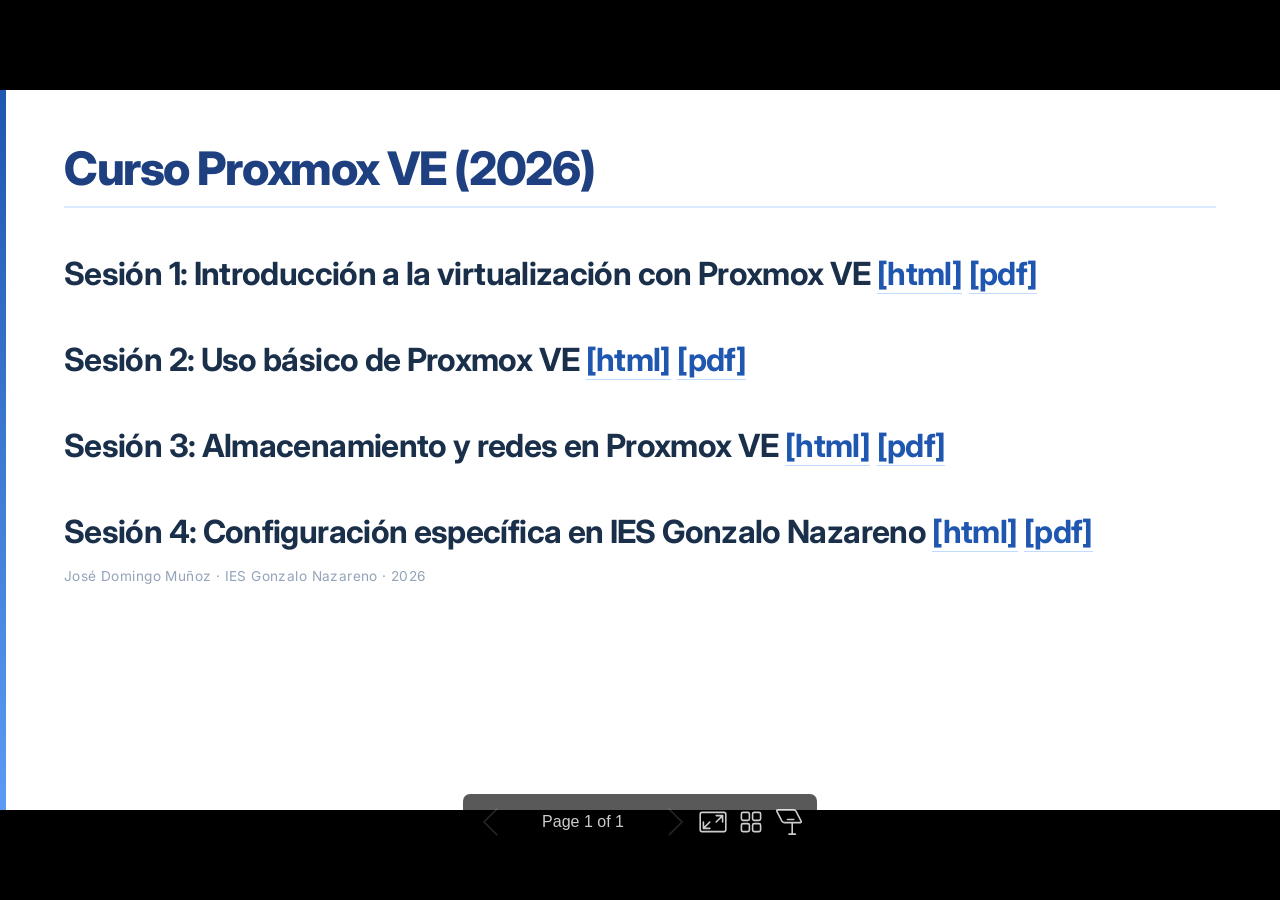
<file: index.html>
<!DOCTYPE html><html lang="es-ES"><head><title>Curso Proxmox VE (2026)</title><meta property="og:title" content="Curso Proxmox VE (2026)"><meta charset="UTF-8"><meta name="viewport" content="width=device-width,height=device-height,initial-scale=1.0"><meta name="apple-mobile-web-app-capable" content="yes"><meta http-equiv="X-UA-Compatible" content="ie=edge"><meta property="og:type" content="website"><meta name="twitter:card" content="summary"><style>@media screen{body[data-bespoke-view=""] .bespoke-marp-parent>.bespoke-marp-osc>button,body[data-bespoke-view=next] .bespoke-marp-parent>.bespoke-marp-osc>button,body[data-bespoke-view=overview] button.bespoke-marp-overview-close,body[data-bespoke-view=presenter] .bespoke-marp-presenter-container .bespoke-marp-presenter-info-container .bespoke-marp-presenter-info-page-area .bespoke-marp-presenter-info-page,body[data-bespoke-view=presenter] .bespoke-marp-presenter-container .bespoke-marp-presenter-info-container button,body[data-bespoke-view=presenter] .bespoke-marp-presenter-container .bespoke-marp-presenter-note-container button{appearance:none;background-color:initial;border:0;color:inherit;cursor:pointer;font-size:inherit;opacity:.8;outline:none;padding:0;transition:opacity .2s linear;-webkit-tap-highlight-color:transparent}body[data-bespoke-view=""] .bespoke-marp-parent>.bespoke-marp-osc>button:disabled,body[data-bespoke-view=next] .bespoke-marp-parent>.bespoke-marp-osc>button:disabled,body[data-bespoke-view=overview] button.bespoke-marp-overview-close:disabled,body[data-bespoke-view=presenter] .bespoke-marp-presenter-container .bespoke-marp-presenter-info-container .bespoke-marp-presenter-info-page-area .bespoke-marp-presenter-info-page:disabled,body[data-bespoke-view=presenter] .bespoke-marp-presenter-container .bespoke-marp-presenter-info-container button:disabled,body[data-bespoke-view=presenter] .bespoke-marp-presenter-container .bespoke-marp-presenter-note-container button:disabled{cursor:not-allowed;opacity:.15!important}body[data-bespoke-view=""] .bespoke-marp-parent>.bespoke-marp-osc>button:hover,body[data-bespoke-view=next] .bespoke-marp-parent>.bespoke-marp-osc>button:hover,body[data-bespoke-view=overview] button.bespoke-marp-overview-close:hover,body[data-bespoke-view=presenter] .bespoke-marp-presenter-container .bespoke-marp-presenter-info-container .bespoke-marp-presenter-info-page-area .bespoke-marp-presenter-info-page:hover,body[data-bespoke-view=presenter] .bespoke-marp-presenter-container .bespoke-marp-presenter-info-container button:hover,body[data-bespoke-view=presenter] .bespoke-marp-presenter-container .bespoke-marp-presenter-note-container button:hover{opacity:1}body[data-bespoke-view=""] .bespoke-marp-parent>.bespoke-marp-osc>button:hover:active,body[data-bespoke-view=next] .bespoke-marp-parent>.bespoke-marp-osc>button:hover:active,body[data-bespoke-view=overview] button.bespoke-marp-overview-close:hover:active,body[data-bespoke-view=presenter] .bespoke-marp-presenter-container .bespoke-marp-presenter-info-container .bespoke-marp-presenter-info-page-area .bespoke-marp-presenter-info-page:hover:active,body[data-bespoke-view=presenter] .bespoke-marp-presenter-container .bespoke-marp-presenter-info-container button:hover:active,body[data-bespoke-view=presenter] .bespoke-marp-presenter-container .bespoke-marp-presenter-note-container button:hover:active{opacity:.6}body[data-bespoke-view=""] .bespoke-marp-parent>.bespoke-marp-osc>button:hover:not(:disabled),body[data-bespoke-view=next] .bespoke-marp-parent>.bespoke-marp-osc>button:hover:not(:disabled),body[data-bespoke-view=overview] button.bespoke-marp-overview-close:hover:not(:disabled),body[data-bespoke-view=presenter] .bespoke-marp-presenter-container .bespoke-marp-presenter-info-container .bespoke-marp-presenter-info-page-area .bespoke-marp-presenter-info-page:hover:not(:disabled),body[data-bespoke-view=presenter] .bespoke-marp-presenter-container .bespoke-marp-presenter-info-container button:hover:not(:disabled),body[data-bespoke-view=presenter] .bespoke-marp-presenter-container .bespoke-marp-presenter-note-container button:hover:not(:disabled){transition:none}body[data-bespoke-view=""] .bespoke-marp-parent>.bespoke-marp-osc>button[data-bespoke-marp-osc=prev],body[data-bespoke-view=next] .bespoke-marp-parent>.bespoke-marp-osc>button[data-bespoke-marp-osc=prev],body[data-bespoke-view=presenter] .bespoke-marp-presenter-container .bespoke-marp-presenter-info-container button.bespoke-marp-presenter-info-page-prev{background:#0000 url("[data-uri]") no-repeat 50%;background-size:contain;overflow:hidden;text-indent:100%;white-space:nowrap}body[data-bespoke-view=""] .bespoke-marp-parent>.bespoke-marp-osc>button[data-bespoke-marp-osc=next],body[data-bespoke-view=next] .bespoke-marp-parent>.bespoke-marp-osc>button[data-bespoke-marp-osc=next],body[data-bespoke-view=presenter] .bespoke-marp-presenter-container .bespoke-marp-presenter-info-container button.bespoke-marp-presenter-info-page-next{background:#0000 url("[data-uri]") no-repeat 50%;background-size:contain;overflow:hidden;text-indent:100%;white-space:nowrap}body[data-bespoke-view=""] .bespoke-marp-parent>.bespoke-marp-osc>button[data-bespoke-marp-osc=fullscreen],body[data-bespoke-view=next] .bespoke-marp-parent>.bespoke-marp-osc>button[data-bespoke-marp-osc=fullscreen]{background:#0000 url("[data-uri]") no-repeat 50%;background-size:contain;overflow:hidden;text-indent:100%;white-space:nowrap}body[data-bespoke-view=""] .bespoke-marp-parent>.bespoke-marp-osc>button.exit[data-bespoke-marp-osc=fullscreen],body[data-bespoke-view=next] .bespoke-marp-parent>.bespoke-marp-osc>button.exit[data-bespoke-marp-osc=fullscreen]{background-image:url("[data-uri]")}body[data-bespoke-view=""] .bespoke-marp-parent>.bespoke-marp-osc>button[data-bespoke-marp-osc=presenter],body[data-bespoke-view=next] .bespoke-marp-parent>.bespoke-marp-osc>button[data-bespoke-marp-osc=presenter]{background:#0000 url("[data-uri]") no-repeat 50%;background-size:contain;overflow:hidden;text-indent:100%;white-space:nowrap}body[data-bespoke-view=overview] button.bespoke-marp-overview-close,body[data-bespoke-view=presenter] .bespoke-marp-presenter-container .bespoke-marp-presenter-note-container button.bespoke-marp-presenter-note-bigger{background:#0000 url("[data-uri]") no-repeat 50%;background-size:contain;overflow:hidden;text-indent:100%;white-space:nowrap}body[data-bespoke-view=presenter] .bespoke-marp-presenter-container .bespoke-marp-presenter-note-container button.bespoke-marp-presenter-note-smaller{background:#0000 url("[data-uri]") no-repeat 50%;background-size:contain;overflow:hidden;text-indent:100%;white-space:nowrap}body[data-bespoke-view=""] .bespoke-marp-parent>.bespoke-marp-osc>button[data-bespoke-marp-osc=overview],body[data-bespoke-view=next] .bespoke-marp-parent>.bespoke-marp-osc>button[data-bespoke-marp-osc=overview]{background:#0000 url("[data-uri]") no-repeat 50%;background-size:contain;overflow:hidden;text-indent:100%;white-space:nowrap}}@keyframes __bespoke_marp_transition_reduced_outgoing__{0%{opacity:1}to{opacity:0}}@keyframes __bespoke_marp_transition_reduced_incoming__{0%{mix-blend-mode:plus-lighter;opacity:0}to{mix-blend-mode:plus-lighter;opacity:1}}.bespoke-marp-note,.bespoke-marp-osc,.bespoke-progress-parent{display:none;transition:none}@media screen{::view-transition-group(*){animation-duration:var(--marp-bespoke-transition-animation-duration,.5s);animation-timing-function:ease}::view-transition-new(*),::view-transition-old(*){animation-delay:0s;animation-direction:var(--marp-bespoke-transition-animation-direction,normal);animation-duration:var(--marp-bespoke-transition-animation-duration,.5s);animation-fill-mode:both;animation-name:var(--marp-bespoke-transition-animation-name,var(--marp-bespoke-transition-animation-name-fallback,__bespoke_marp_transition_no_animation__));mix-blend-mode:normal}::view-transition-old(*){--marp-bespoke-transition-animation-name-fallback:__bespoke_marp_transition_reduced_outgoing__;animation-timing-function:ease}::view-transition-new(*){--marp-bespoke-transition-animation-name-fallback:__bespoke_marp_transition_reduced_incoming__;animation-timing-function:ease}::view-transition-new(root),::view-transition-old(root){animation-timing-function:linear}::view-transition-new(__bespoke_marp_transition_osc__),::view-transition-old(__bespoke_marp_transition_osc__){animation-duration:0s!important;animation-name:__bespoke_marp_transition_osc__!important}::view-transition-new(__bespoke_marp_transition_osc__){opacity:0!important}.bespoke-marp-transition-warming-up::view-transition-group(*),.bespoke-marp-transition-warming-up::view-transition-new(*),.bespoke-marp-transition-warming-up::view-transition-old(*){animation-play-state:paused!important}body,html{height:100%;margin:0}body{background:#000;overflow:hidden}svg.bespoke-marp-slide{content-visibility:hidden;interactivity:inert;opacity:0;pointer-events:none;z-index:-1}svg.bespoke-marp-slide:not(.bespoke-marp-active) *{view-transition-name:none!important}svg.bespoke-marp-slide.bespoke-marp-active{content-visibility:visible;interactivity:auto;opacity:1;pointer-events:auto;z-index:0}svg.bespoke-marp-slide.bespoke-marp-active.bespoke-marp-active-ready *{animation-name:__bespoke_marp__!important}@supports not (content-visibility:hidden){svg.bespoke-marp-slide[data-bespoke-marp-load=hideable]{display:none}svg.bespoke-marp-slide[data-bespoke-marp-load=hideable].bespoke-marp-active{display:block}}}@media screen and (prefers-reduced-motion:reduce){svg.bespoke-marp-slide *{view-transition-name:none!important}}@media screen{[data-bespoke-marp-fragment=inactive]{visibility:hidden}body[data-bespoke-view=""] .bespoke-marp-parent,body[data-bespoke-view=next] .bespoke-marp-parent{inset:0;position:absolute}body[data-bespoke-view=""] .bespoke-marp-parent>.bespoke-marp-osc,body[data-bespoke-view=next] .bespoke-marp-parent>.bespoke-marp-osc{background:#000000a6;border-radius:7px;bottom:50px;color:#fff;contain:paint;display:block;font-family:Helvetica,Arial,sans-serif;font-size:16px;left:50%;line-height:0;opacity:1;padding:12px;position:absolute;touch-action:manipulation;transform:translateX(-50%);transition:opacity .2s linear;-webkit-user-select:none;user-select:none;view-transition-name:__bespoke_marp_transition_osc__;white-space:nowrap;will-change:transform;z-index:1}body[data-bespoke-view=""] .bespoke-marp-parent>.bespoke-marp-osc>:where(*),body[data-bespoke-view=next] .bespoke-marp-parent>.bespoke-marp-osc>:where(*){margin-left:6px}body[data-bespoke-view=""] .bespoke-marp-parent>.bespoke-marp-osc>:where(*):where(:first-child),body[data-bespoke-view=next] .bespoke-marp-parent>.bespoke-marp-osc>:where(*):where(:first-child){margin-left:0}body[data-bespoke-view=""] .bespoke-marp-parent>.bespoke-marp-osc>span,body[data-bespoke-view=next] .bespoke-marp-parent>.bespoke-marp-osc>span{opacity:.8}body[data-bespoke-view=""] .bespoke-marp-parent>.bespoke-marp-osc>span[data-bespoke-marp-osc=page],body[data-bespoke-view=next] .bespoke-marp-parent>.bespoke-marp-osc>span[data-bespoke-marp-osc=page]{display:inline-block;min-width:140px;text-align:center}body[data-bespoke-view=""] .bespoke-marp-parent>.bespoke-marp-osc>button[data-bespoke-marp-osc=fullscreen],body[data-bespoke-view=""] .bespoke-marp-parent>.bespoke-marp-osc>button[data-bespoke-marp-osc=next],body[data-bespoke-view=""] .bespoke-marp-parent>.bespoke-marp-osc>button[data-bespoke-marp-osc=overview],body[data-bespoke-view=""] .bespoke-marp-parent>.bespoke-marp-osc>button[data-bespoke-marp-osc=presenter],body[data-bespoke-view=""] .bespoke-marp-parent>.bespoke-marp-osc>button[data-bespoke-marp-osc=prev],body[data-bespoke-view=next] .bespoke-marp-parent>.bespoke-marp-osc>button[data-bespoke-marp-osc=fullscreen],body[data-bespoke-view=next] .bespoke-marp-parent>.bespoke-marp-osc>button[data-bespoke-marp-osc=next],body[data-bespoke-view=next] .bespoke-marp-parent>.bespoke-marp-osc>button[data-bespoke-marp-osc=overview],body[data-bespoke-view=next] .bespoke-marp-parent>.bespoke-marp-osc>button[data-bespoke-marp-osc=presenter],body[data-bespoke-view=next] .bespoke-marp-parent>.bespoke-marp-osc>button[data-bespoke-marp-osc=prev]{height:32px;line-height:32px;width:32px}body[data-bespoke-view=""] .bespoke-marp-parent.bespoke-marp-inactive,body[data-bespoke-view=next] .bespoke-marp-parent.bespoke-marp-inactive{cursor:none}body[data-bespoke-view=""] .bespoke-marp-parent.bespoke-marp-inactive>.bespoke-marp-osc,body[data-bespoke-view=next] .bespoke-marp-parent.bespoke-marp-inactive>.bespoke-marp-osc{opacity:0;pointer-events:none}body[data-bespoke-view=""] svg.bespoke-marp-slide,body[data-bespoke-view=next] svg.bespoke-marp-slide{height:100%;left:0;position:absolute;top:0;width:100%}body[data-bespoke-view=""] .bespoke-progress-parent{background:#222;display:flex;height:5px;width:100%}body[data-bespoke-view=""] .bespoke-progress-parent+:where(.bespoke-marp-parent){top:5px}body[data-bespoke-view=""] .bespoke-progress-parent .bespoke-progress-bar{background:#0288d1;flex:0 0 0;transition:flex-basis .2s cubic-bezier(0,1,1,1)}body[data-bespoke-view=next]{background:#0000}body[data-bespoke-view=presenter]{background:#161616}body[data-bespoke-view=presenter] .bespoke-marp-presenter-container{display:grid;font-family:Helvetica,Arial,sans-serif;grid-template:"current dragbar next" minmax(140px,1fr) "current dragbar note" 2fr "info    dragbar note" 3em;grid-template-columns:minmax(3px,var(--bespoke-marp-presenter-split-ratio,66%)) 0 minmax(3px,1fr);height:100%;left:0;position:absolute;top:0;width:100%}body[data-bespoke-view=presenter] .bespoke-marp-presenter-container :where(.bespoke-marp-parent){grid-area:current;overflow:hidden;position:relative}body[data-bespoke-view=presenter] .bespoke-marp-presenter-container :where(.bespoke-marp-parent) :where(svg.bespoke-marp-slide){height:calc(100% - 40px);left:20px;pointer-events:none;position:absolute;top:20px;-webkit-user-select:none;user-select:none;width:calc(100% - 40px)}body[data-bespoke-view=presenter] .bespoke-marp-presenter-container :where(.bespoke-marp-parent) :where(svg.bespoke-marp-slide).bespoke-marp-active{filter:drop-shadow(0 3px 10px rgba(0,0,0,.5))}body[data-bespoke-view=presenter] .bespoke-marp-presenter-container .bespoke-marp-presenter-dragbar-container{background:#0288d1;cursor:col-resize;grid-area:dragbar;margin-left:-3px;opacity:0;position:relative;transition:opacity .4s linear .1s;width:6px;z-index:10}body[data-bespoke-view=presenter] .bespoke-marp-presenter-container .bespoke-marp-presenter-dragbar-container:hover{opacity:1}body[data-bespoke-view=presenter] .bespoke-marp-presenter-container .bespoke-marp-presenter-dragbar-container.active{opacity:1;transition-delay:0s}body[data-bespoke-view=presenter] .bespoke-marp-presenter-container .bespoke-marp-presenter-next-container{background:#222;cursor:pointer;display:none;grid-area:next;overflow:hidden;position:relative}body[data-bespoke-view=presenter] .bespoke-marp-presenter-container .bespoke-marp-presenter-next-container.active{display:block}body[data-bespoke-view=presenter] .bespoke-marp-presenter-container .bespoke-marp-presenter-next-container iframe.bespoke-marp-presenter-next{background:#0000;border:0;display:block;filter:drop-shadow(0 3px 10px rgba(0,0,0,.5));height:calc(100% - 40px);left:20px;pointer-events:none;position:absolute;interactivity:inert;top:20px;-webkit-user-select:none;user-select:none;width:calc(100% - 40px)}body[data-bespoke-view=presenter] .bespoke-marp-presenter-container .bespoke-marp-presenter-note-container{background:#222;color:#eee;grid-area:note;position:relative;z-index:1}body[data-bespoke-view=presenter] .bespoke-marp-presenter-container .bespoke-marp-presenter-note-container button{height:1.5em;line-height:1.5em;width:1.5em}body[data-bespoke-view=presenter] .bespoke-marp-presenter-container .bespoke-marp-presenter-note-container .bespoke-marp-presenter-note-wrapper{display:block;inset:0;position:absolute}body[data-bespoke-view=presenter] .bespoke-marp-presenter-container .bespoke-marp-presenter-note-container .bespoke-marp-presenter-note-buttons{background:#000000a6;border-radius:4px;bottom:0;display:flex;gap:4px;margin:12px;opacity:0;padding:6px;pointer-events:none;position:absolute;right:0;transition:opacity .2s linear}body[data-bespoke-view=presenter] .bespoke-marp-presenter-container .bespoke-marp-presenter-note-container .bespoke-marp-presenter-note-buttons:focus-within,body[data-bespoke-view=presenter] .bespoke-marp-presenter-container .bespoke-marp-presenter-note-container .bespoke-marp-presenter-note-wrapper:focus-within+.bespoke-marp-presenter-note-buttons,body[data-bespoke-view=presenter] .bespoke-marp-presenter-container .bespoke-marp-presenter-note-container:hover .bespoke-marp-presenter-note-buttons{opacity:1;pointer-events:auto}body[data-bespoke-view=presenter] .bespoke-marp-presenter-container .bespoke-marp-presenter-note-container .bespoke-marp-note{box-sizing:border-box;font-size:calc(1.1em*var(--bespoke-marp-note-font-scale, 1));height:calc(100% - 40px);margin:20px;overflow:auto;padding-right:3px;white-space:pre-wrap;width:calc(100% - 40px);word-wrap:break-word;scrollbar-color:#eeeeee80 #0000;scrollbar-width:thin}body[data-bespoke-view=presenter] .bespoke-marp-presenter-container .bespoke-marp-presenter-note-container .bespoke-marp-note::-webkit-scrollbar{width:6px}body[data-bespoke-view=presenter] .bespoke-marp-presenter-container .bespoke-marp-presenter-note-container .bespoke-marp-note::-webkit-scrollbar-track{background:#0000}body[data-bespoke-view=presenter] .bespoke-marp-presenter-container .bespoke-marp-presenter-note-container .bespoke-marp-note::-webkit-scrollbar-thumb{background:#eeeeee80;border-radius:6px}body[data-bespoke-view=presenter] .bespoke-marp-presenter-container .bespoke-marp-presenter-note-container .bespoke-marp-note:empty{pointer-events:none}body[data-bespoke-view=presenter] .bespoke-marp-presenter-container .bespoke-marp-presenter-note-container .bespoke-marp-note.active{display:block}body[data-bespoke-view=presenter] .bespoke-marp-presenter-container .bespoke-marp-presenter-note-container .bespoke-marp-note p:first-child{margin-top:0}body[data-bespoke-view=presenter] .bespoke-marp-presenter-container .bespoke-marp-presenter-note-container .bespoke-marp-note p:last-child{margin-bottom:0}body[data-bespoke-view=presenter] .bespoke-marp-presenter-container .bespoke-marp-presenter-info-container{align-items:center;box-sizing:border-box;color:#eee;display:flex;flex-wrap:nowrap;grid-area:info;justify-content:center;overflow:hidden;padding:0 10px}body[data-bespoke-view=presenter] .bespoke-marp-presenter-container .bespoke-marp-presenter-info-container .bespoke-marp-presenter-info-page-area,body[data-bespoke-view=presenter] .bespoke-marp-presenter-container .bespoke-marp-presenter-info-container .bespoke-marp-presenter-info-time,body[data-bespoke-view=presenter] .bespoke-marp-presenter-container .bespoke-marp-presenter-info-container .bespoke-marp-presenter-info-timer{box-sizing:border-box;display:block;padding:0 10px;white-space:nowrap;width:100%}body[data-bespoke-view=presenter] .bespoke-marp-presenter-container .bespoke-marp-presenter-info-container button{height:1.5em;line-height:1.5em;width:1.5em}body[data-bespoke-view=presenter] .bespoke-marp-presenter-container .bespoke-marp-presenter-info-container .bespoke-marp-presenter-info-page-area{order:2;text-align:center}body[data-bespoke-view=presenter] .bespoke-marp-presenter-container .bespoke-marp-presenter-info-container .bespoke-marp-presenter-info-page-area .bespoke-marp-presenter-info-page{display:inline-block;min-width:120px;text-align:center}body[data-bespoke-view=presenter] .bespoke-marp-presenter-container .bespoke-marp-presenter-info-container .bespoke-marp-presenter-info-time{color:#999;order:1;text-align:left}body[data-bespoke-view=presenter] .bespoke-marp-presenter-container .bespoke-marp-presenter-info-container .bespoke-marp-presenter-info-timer{color:#999;order:3;text-align:right}body[data-bespoke-view=presenter] .bespoke-marp-presenter-container .bespoke-marp-presenter-info-container .bespoke-marp-presenter-info-timer:hover{cursor:pointer}body[data-bespoke-view=overview]{background:#161616;overflow:auto}body[data-bespoke-view=overview] [data-bespoke-marp-fragment=inactive]{visibility:visible}body[data-bespoke-view=overview] .bespoke-marp-overview-header{backdrop-filter:blur(4px);background:#222222d9;box-shadow:0 3px 10px #00000080;box-sizing:border-box;display:flex;height:48px;inset:0 0 auto;justify-content:flex-end;padding:10px;position:fixed;z-index:1}body[data-bespoke-view=overview] button.bespoke-marp-overview-close{height:28px;line-height:28px;transform:rotate(45deg);width:28px}body[data-bespoke-view=overview] .bespoke-marp-parent{display:grid;gap:40px;grid-template-columns:repeat(auto-fit,minmax(0,240px));justify-content:space-around;padding:30px}body[data-bespoke-view=overview] .bespoke-marp-parent svg.bespoke-marp-slide{--bov-selected:#0000;--bov-focus:#161616;--bov-focus-outline:#0000;background-image:conic-gradient(#161616 0 0),conic-gradient(var(--bov-focus) 0 0),conic-gradient(var(--bov-focus-outline) 0 0),conic-gradient(var(--bov-selected) 0 0);background-position:5px 5px,3px 3px,2px 2px,0 0;background-repeat:no-repeat;background-size:calc(100% - 10px) calc(100% - 10px),calc(100% - 6px) calc(100% - 6px),calc(100% - 4px) calc(100% - 4px),100% 100%;content-visibility:visible;cursor:pointer;filter:drop-shadow(0 3px 10px rgba(0,0,0,.5));margin:-6px;padding:6px;interactivity:auto;opacity:1;outline:0;pointer-events:auto;scroll-margin-block:30px;width:100%;z-index:0}body[data-bespoke-view=overview] .bespoke-marp-parent svg.bespoke-marp-slide *,body[data-bespoke-view=overview] .bespoke-marp-parent svg.bespoke-marp-slide.bespoke-marp-active *{pointer-events:none;interactivity:inert}body[data-bespoke-view=overview] .bespoke-marp-parent svg.bespoke-marp-slide:active,body[data-bespoke-view=overview] .bespoke-marp-parent svg.bespoke-marp-slide:focus-visible,body[data-bespoke-view=overview] .bespoke-marp-parent svg.bespoke-marp-slide:hover{--bov-focus-outline:#161616}body[data-bespoke-view=overview] .bespoke-marp-parent svg.bespoke-marp-slide:focus-visible,body[data-bespoke-view=overview] .bespoke-marp-parent svg.bespoke-marp-slide:hover{--bov-focus:#999}body[data-bespoke-view=overview] .bespoke-marp-parent svg.bespoke-marp-slide:active{--bov-focus:#eee}body[data-bespoke-view=overview] .bespoke-marp-parent svg.bespoke-marp-slide.bespoke-marp-active{--bov-selected:#0288d1}body[data-bespoke-view=overview]:has(.bespoke-marp-overview-header) .bespoke-marp-parent{padding-top:78px}body[data-bespoke-view=overview]:has(.bespoke-marp-overview-header) .bespoke-marp-parent svg.bespoke-marp-slide{scroll-margin-top:78px}.bespoke-marp-overview{background:#000000a6;inset:0;opacity:0;pointer-events:none;position:fixed;transition:opacity .1s ease;z-index:10}.bespoke-marp-overview iframe{background:#222;border:0;display:block;height:100%;left:0;position:absolute;top:0;width:100%}.bespoke-marp-overview[data-open="1"]{opacity:1;pointer-events:auto}}@media print{.bespoke-marp-overview,.bespoke-marp-presenter-info-container,.bespoke-marp-presenter-next-container,.bespoke-marp-presenter-note-container{display:none}}</style><style>@import url('https://fonts.googleapis.com/css2?family=Inter:wght@300;400;500;600;700;800&family=JetBrains+Mono:wght@400;500&display=swap');div#\:\$p > svg > foreignObject > section{width:1280px;height:720px;box-sizing:border-box;overflow:hidden;position:relative;scroll-snap-align:center center;-webkit-text-size-adjust:100%;text-size-adjust:100%}div#\:\$p > svg > foreignObject > section::after{bottom:0;content:attr(data-marpit-pagination);padding:inherit;pointer-events:none;position:absolute;right:0}div#\:\$p > svg > foreignObject > section:not([data-marpit-pagination])::after{display:none}div#\:\$p > svg > foreignObject > section :is(h1, marp-h1){font-size:2em;margin-block:0.67em}div#\:\$p > svg > foreignObject > section video::-webkit-media-controls{will-change:transform}@page {size:1280px 720px;margin:0}@media print{html, body{background-color:#fff;margin:0;page-break-inside:avoid;break-inside:avoid-page}div#\:\$p > svg > foreignObject > section{page-break-before:always;break-before:page}div#\:\$p > svg > foreignObject > section, div#\:\$p > svg > foreignObject > section *{-webkit-print-color-adjust:exact!important;animation-delay:0s!important;animation-duration:0s!important;color-adjust:exact!important;print-color-adjust:exact!important;transition:none!important}div#\:\$p > svg[data-marpit-svg]{display:block;height:100vh;width:100vw}}div#\:\$p > svg > foreignObject > :where(section){container-type:size}div#\:\$p > svg > foreignObject > section img[data-marp-twemoji]{background:transparent;height:1em;margin:0 .05em 0 .1em;vertical-align:-.1em;width:1em}div#\:\$p > svg > foreignObject > :where(section):not([\20 root]){--teal-900: #0d1b2a;--teal-800: #1a2f4a;--teal-700: #1e4080;--teal-600: #1e56b0;--teal-500: #2872d4;--teal-400: #5a9cf5;--teal-300: #93c5fd;--teal-200: #bfdbfe;--teal-100: #dbeafe;--teal-50:  #eff6ff;--slate-900: #0f172a;--slate-800: #1e293b;--slate-700: #334155;--slate-600: #475569;--slate-500: #64748b;--slate-400: #94a3b8;--slate-300: #cbd5e1;--slate-200: #e2e8f0;--slate-100: #f1f5f9;--slate-50:  #f8fafc;--white:     #ffffff;--green:  #10b981;--yellow: #f59e0b;--red:    #ef4444;--purple: #8b5cf6;--radius: 10px;--shadow: 0 4px 24px rgba(0,0,0,0.08);}div#\:\$p > svg > foreignObject > section{font-family:'Inter', system-ui, sans-serif;font-size:22px;line-height:1.6;color:var(--slate-800);background-color:var(--white);padding:52px 64px;width:1280px;height:720px;box-sizing:border-box;display:flex;flex-direction:column;justify-content:flex-start;overflow:hidden}div#\:\$p > svg > foreignObject > section{--marpit-root-font-size: 22px}div#\:\$p > svg > foreignObject > section::before{content:'';position:absolute;left:0;top:0;width:6px;height:100%;background:linear-gradient(180deg, var(--teal-600) 0%, var(--teal-400) 100%)}div#\:\$p > svg > foreignObject > section :is(h1, marp-h1){font-size:calc(var(--marpit-root-font-size, 1rem) * 2.1);font-weight:800;color:var(--teal-700);letter-spacing:-0.03em;line-height:1.15;margin:0 0 calc(var(--marpit-root-font-size, 1rem) * 0.6) 0;padding-bottom:calc(var(--marpit-root-font-size, 1rem) * 0.5);border-bottom:2px solid var(--teal-100)}div#\:\$p > svg > foreignObject > section :is(h2, marp-h2){font-size:calc(var(--marpit-root-font-size, 1rem) * 1.45);font-weight:700;color:var(--teal-800);letter-spacing:-0.02em;margin:calc(var(--marpit-root-font-size, 1rem) * 1.2) 0 calc(var(--marpit-root-font-size, 1rem) * 0.4) 0}div#\:\$p > svg > foreignObject > section :is(h3, marp-h3){font-size:calc(var(--marpit-root-font-size, 1rem) * 1.05);font-weight:600;color:var(--slate-700);text-transform:uppercase;letter-spacing:0.07em;margin:calc(var(--marpit-root-font-size, 1rem) * 1) 0 calc(var(--marpit-root-font-size, 1rem) * 0.3) 0}div#\:\$p > svg > foreignObject > section p{margin:calc(var(--marpit-root-font-size, 1rem) * 0.5) 0}div#\:\$p > svg > foreignObject > section a{color:var(--teal-600);text-decoration:none;border-bottom:1px solid var(--teal-200)}div#\:\$p > svg > foreignObject > section strong{color:var(--teal-700);font-weight:700}div#\:\$p > svg > foreignObject > section em{color:var(--slate-600)}div#\:\$p > svg > foreignObject > section ul, div#\:\$p > svg > foreignObject > section ol{padding-left:calc(var(--marpit-root-font-size, 1rem) * 1.4);margin:calc(var(--marpit-root-font-size, 1rem) * 0.4) 0}div#\:\$p > svg > foreignObject > section li{margin:calc(var(--marpit-root-font-size, 1rem) * 0.3) 0;padding-left:calc(var(--marpit-root-font-size, 1rem) * 0.3)}div#\:\$p > svg > foreignObject > section ul li::marker{color:var(--teal-400);font-size:1.1em}div#\:\$p > svg > foreignObject > section ol li::marker{color:var(--teal-600);font-weight:700}div#\:\$p > svg > foreignObject > section code{font-family:'JetBrains Mono', 'Fira Code', monospace;font-size:0.78em;background:var(--teal-50);color:var(--teal-800);border:1px solid var(--teal-100);border-radius:5px;padding:1px 7px}div#\:\$p > svg > foreignObject > section :is(pre, marp-pre){font-family:'JetBrains Mono', 'Fira Code', monospace;font-size:0.72em;background:var(--slate-900);color:#cdd6f4;border-radius:var(--radius);padding:calc(var(--marpit-root-font-size, 1rem) * 1.2) calc(var(--marpit-root-font-size, 1rem) * 1.4);border-left:4px solid var(--teal-500);box-shadow:var(--shadow);overflow:hidden;margin:calc(var(--marpit-root-font-size, 1rem) * 0.8) 0}div#\:\$p > svg > foreignObject > section :is(pre, marp-pre) code{background:transparent;color:inherit;border:none;padding:0;font-size:1em}div#\:\$p > svg > foreignObject > section table{border-collapse:collapse;width:100%;font-size:0.82em;border-radius:var(--radius);overflow:hidden;box-shadow:var(--shadow);margin:calc(var(--marpit-root-font-size, 1rem) * 0.8) 0}div#\:\$p > svg > foreignObject > section thead tr{background:linear-gradient(90deg, var(--teal-700), var(--teal-600));color:var(--white)}div#\:\$p > svg > foreignObject > section th{padding:10px 16px;font-weight:600;letter-spacing:0.04em;text-transform:uppercase;font-size:0.85em}div#\:\$p > svg > foreignObject > section td{padding:9px 16px;border-bottom:1px solid var(--slate-200);color:var(--slate-700)}div#\:\$p > svg > foreignObject > section tr:last-child td{border-bottom:none}div#\:\$p > svg > foreignObject > section tr:nth-child(even) td{background:var(--teal-50)}div#\:\$p > svg > foreignObject > section tr:hover td{background:var(--teal-100);transition:background 0.15s}div#\:\$p > svg > foreignObject > section blockquote{background:var(--teal-50);border-left:4px solid var(--teal-500);border-radius:0 var(--radius) var(--radius) 0;padding:calc(var(--marpit-root-font-size, 1rem) * 0.9) calc(var(--marpit-root-font-size, 1rem) * 1.4);margin:calc(var(--marpit-root-font-size, 1rem) * 0.8) 0;box-shadow:2px 2px 12px rgba(13,148,136,0.08)}div#\:\$p > svg > foreignObject > section blockquote p{color:var(--teal-800);font-style:italic;font-weight:500;margin:0}div#\:\$p > svg > foreignObject > section blockquote::before{content:'"';font-size:calc(var(--marpit-root-font-size, 1rem) * 3);color:var(--teal-300);line-height:0;position:relative;top:calc(var(--marpit-root-font-size, 1rem) * 0.5);margin-right:calc(var(--marpit-root-font-size, 1rem) * 0.2);font-family:Georgia, serif}div#\:\$p > svg > foreignObject > section header{font-size:0.62em;font-weight:500;color:var(--slate-400);letter-spacing:0.06em;text-transform:uppercase;top:18px;left:72px;right:72px}div#\:\$p > svg > foreignObject > section footer{font-size:0.62em;color:var(--slate-400);letter-spacing:0.03em;bottom:18px;left:72px;right:72px}div#\:\$p > svg > foreignObject > section::after{font-family:'Inter', sans-serif;font-size:0.65em;font-weight:600;color:var(--slate-400);bottom:18px;right:64px;background:var(--slate-100);border-radius:20px;padding:2px 10px}div#\:\$p > svg > foreignObject > section::after{--marpit-root-font-size: 0.65em}div#\:\$p > svg > foreignObject > section.portada{background:linear-gradient(135deg, var(--teal-700) 0%, var(--teal-500) 100%);color:var(--white);justify-content:center;align-items:flex-start;padding:80px 80px}div#\:\$p > svg > foreignObject > section.portada::before{display:none}div#\:\$p > svg > foreignObject > section.portada::after{display:none}div#\:\$p > svg > foreignObject > section.portada :is(h1, marp-h1){font-size:calc(var(--marpit-root-font-size, 1rem) * 3.2);font-weight:800;color:var(--white);border-bottom:none;letter-spacing:-0.04em;line-height:1.1;margin-bottom:calc(var(--marpit-root-font-size, 1rem) * 0.6)}div#\:\$p > svg > foreignObject > section.portada :is(h2, marp-h2){color:rgba(255,255,255,0.8);font-size:calc(var(--marpit-root-font-size, 1rem) * 1.3);font-weight:400;margin:0 0 calc(var(--marpit-root-font-size, 1rem) * 2.5) 0}div#\:\$p > svg > foreignObject > section.portada p{color:rgba(255,255,255,0.65);font-size:calc(var(--marpit-root-font-size, 1rem) * 0.85);border-top:1px solid rgba(255,255,255,0.25);padding-top:calc(var(--marpit-root-font-size, 1rem) * 1)}div#\:\$p > svg > foreignObject > section.capitulo{background:var(--teal-50);color:var(--slate-800);justify-content:center;padding:80px}div#\:\$p > svg > foreignObject > section.capitulo::before{background:linear-gradient(180deg, var(--teal-600) 0%, var(--teal-400) 100%);width:8px}div#\:\$p > svg > foreignObject > section.capitulo .numero{font-size:calc(var(--marpit-root-font-size, 1rem) * 6);font-weight:800;color:var(--teal-200);line-height:1;letter-spacing:-0.05em;margin-bottom:-calc(var(--marpit-root-font-size, 1rem) * 1.5)}div#\:\$p > svg > foreignObject > section.capitulo div#\:\$p > svg > foreignObject > section section.numero{--marpit-root-font-size: calc(var(--marpit-root-font-size, 1rem) * 6)}div#\:\$p > svg > foreignObject > section.capitulo :is(h1, marp-h1){font-size:calc(var(--marpit-root-font-size, 1rem) * 2.6);color:var(--teal-700);border-bottom:2px solid var(--teal-200);padding-bottom:calc(var(--marpit-root-font-size, 1rem) * 0.8);margin-bottom:calc(var(--marpit-root-font-size, 1rem) * 0.6)}div#\:\$p > svg > foreignObject > section.capitulo :is(h2, marp-h2){color:var(--slate-500);font-size:calc(var(--marpit-root-font-size, 1rem) * 1.1);font-weight:400;text-transform:none;letter-spacing:0}div#\:\$p > svg > foreignObject > section.capitulo::after{display:none}div#\:\$p > svg > foreignObject > section.cierre{background:var(--teal-50);color:var(--slate-800);justify-content:center;align-items:center;text-align:center;border-top:8px solid var(--teal-600)}div#\:\$p > svg > foreignObject > section.cierre::before{display:none}div#\:\$p > svg > foreignObject > section.cierre::after{display:none}div#\:\$p > svg > foreignObject > section.cierre :is(h1, marp-h1){font-size:calc(var(--marpit-root-font-size, 1rem) * 2.8);color:var(--teal-700);border:none}div#\:\$p > svg > foreignObject > section.cierre :is(h2, marp-h2){color:var(--slate-500);font-size:calc(var(--marpit-root-font-size, 1rem) * 1);font-weight:400}div#\:\$p > svg > foreignObject > section.cierre p{color:var(--slate-400)}div#\:\$p > svg > foreignObject > section.destacado{background:var(--teal-50);border-left:none}div#\:\$p > svg > foreignObject > section.destacado::before{background:linear-gradient(180deg, var(--teal-500), var(--teal-400));width:8px}div#\:\$p > svg > foreignObject > section.destacado :is(h1, marp-h1){color:var(--teal-800)}div#\:\$p > svg > foreignObject > section .card{background:var(--white);border:1px solid var(--slate-200);border-radius:var(--radius);padding:calc(var(--marpit-root-font-size, 1rem) * 1.2) calc(var(--marpit-root-font-size, 1rem) * 1.4);box-shadow:var(--shadow)}div#\:\$p > svg > foreignObject > section .card-blue{border-top:3px solid var(--teal-500);background:var(--teal-50)}div#\:\$p > svg > foreignObject > section .card-green{border-top:3px solid var(--green);background:#f0fdf4}div#\:\$p > svg > foreignObject > section .card-yellow{border-top:3px solid var(--yellow);background:#fffbeb}div#\:\$p > svg > foreignObject > section .card-red{border-top:3px solid var(--red);background:#fef2f2}div#\:\$p > svg > foreignObject > section .card-purple{border-top:3px solid var(--purple);background:#faf5ff}div#\:\$p > svg > foreignObject > section .cols-2{display:grid;grid-template-columns:1fr 1fr;gap:calc(var(--marpit-root-font-size, 1rem) * 1.6)}div#\:\$p > svg > foreignObject > section .cols-3{display:grid;grid-template-columns:1fr 1fr 1fr;gap:calc(var(--marpit-root-font-size, 1rem) * 1.4)}div#\:\$p > svg > foreignObject > section .cols-4{display:grid;grid-template-columns:repeat(4,1fr);gap:calc(var(--marpit-root-font-size, 1rem) * 1.2)}div#\:\$p > svg > foreignObject > section .cols-60-40{display:grid;grid-template-columns:1.5fr 1fr;gap:calc(var(--marpit-root-font-size, 1rem) * 1.8)}div#\:\$p > svg > foreignObject > section .cols-40-60{display:grid;grid-template-columns:1fr 1.5fr;gap:calc(var(--marpit-root-font-size, 1rem) * 1.8)}div#\:\$p > svg > foreignObject > section .badge{display:inline-block;padding:2px 10px;border-radius:20px;font-size:0.68em;font-weight:700;letter-spacing:0.05em;text-transform:uppercase;vertical-align:middle}div#\:\$p > svg > foreignObject > section section.badge{--marpit-root-font-size: 0.68em}div#\:\$p > svg > foreignObject > section .badge-blue{background:var(--teal-100);color:var(--teal-700)}div#\:\$p > svg > foreignObject > section .badge-green{background:#d1fae5;color:#065f46}div#\:\$p > svg > foreignObject > section .badge-yellow{background:#fef3c7;color:#92400e}div#\:\$p > svg > foreignObject > section .badge-red{background:#fee2e2;color:#991b1b}div#\:\$p > svg > foreignObject > section .badge-purple{background:#ede9fe;color:#5b21b6}div#\:\$p > svg > foreignObject > section .badge-gray{background:var(--slate-200);color:var(--slate-700)}div#\:\$p > svg > foreignObject > section .alerta{border-radius:var(--radius);padding:calc(var(--marpit-root-font-size, 1rem) * 0.8) calc(var(--marpit-root-font-size, 1rem) * 1.2);margin:calc(var(--marpit-root-font-size, 1rem) * 0.6) 0;font-size:0.85em;display:flex;align-items:flex-start;gap:calc(var(--marpit-root-font-size, 1rem) * 0.6)}div#\:\$p > svg > foreignObject > section section.alerta{--marpit-root-font-size: 0.85em}div#\:\$p > svg > foreignObject > section .alerta-info{background:var(--teal-50);border-left:4px solid var(--teal-500);color:var(--teal-800)}div#\:\$p > svg > foreignObject > section .alerta-ok{background:#f0fdf4;border-left:4px solid var(--green);color:#065f46}div#\:\$p > svg > foreignObject > section .alerta-warning{background:#fffbeb;border-left:4px solid var(--yellow);color:#78350f}div#\:\$p > svg > foreignObject > section .alerta-danger{background:#fef2f2;border-left:4px solid var(--red);color:#991b1b}div#\:\$p > svg > foreignObject > section .kpi{text-align:center;padding:calc(var(--marpit-root-font-size, 1rem) * 1)}div#\:\$p > svg > foreignObject > section .kpi .valor{font-size:calc(var(--marpit-root-font-size, 1rem) * 2.6);font-weight:800;color:var(--teal-600);line-height:1;letter-spacing:-0.04em}div#\:\$p > svg > foreignObject > section .kpi div#\:\$p > svg > foreignObject > section section.valor{--marpit-root-font-size: calc(var(--marpit-root-font-size, 1rem) * 2.6)}div#\:\$p > svg > foreignObject > section .kpi .etiqueta{font-size:calc(var(--marpit-root-font-size, 1rem) * 0.75);font-weight:600;color:var(--slate-500);text-transform:uppercase;letter-spacing:0.08em;margin-top:calc(var(--marpit-root-font-size, 1rem) * 0.2)}div#\:\$p > svg > foreignObject > section .kpi div#\:\$p > svg > foreignObject > section section.etiqueta{--marpit-root-font-size: calc(var(--marpit-root-font-size, 1rem) * 0.75)}div#\:\$p > svg > foreignObject > section .kpi .sublabel{font-size:calc(var(--marpit-root-font-size, 1rem) * 0.7);color:var(--slate-400)}div#\:\$p > svg > foreignObject > section .kpi div#\:\$p > svg > foreignObject > section section.sublabel{--marpit-root-font-size: calc(var(--marpit-root-font-size, 1rem) * 0.7)}div#\:\$p > svg > foreignObject > section .divider{border:none;height:2px;background:linear-gradient(90deg, var(--teal-400), transparent);margin:calc(var(--marpit-root-font-size, 1rem) * 1) 0}div#\:\$p > svg > foreignObject > section .steps{display:flex;align-items:center;gap:0;margin:calc(var(--marpit-root-font-size, 1rem) * 0.8) 0}div#\:\$p > svg > foreignObject > section .step{flex:1;text-align:center;font-size:0.72em;font-weight:600;padding:6px 10px;background:var(--slate-100);color:var(--slate-500);border:1px solid var(--slate-200);position:relative}div#\:\$p > svg > foreignObject > section section.step{--marpit-root-font-size: 0.72em}div#\:\$p > svg > foreignObject > section .step:first-child{border-radius:20px 0 0 20px}div#\:\$p > svg > foreignObject > section .step:last-child{border-radius:0 20px 20px 0}div#\:\$p > svg > foreignObject > section .step.activo{background:var(--teal-600);color:white;border-color:var(--teal-600);z-index:1}div#\:\$p > svg > foreignObject > section .step.hecho{background:var(--teal-100);color:var(--teal-700);border-color:var(--teal-200)}div#\:\$p > svg > foreignObject > section .tag-seccion{display:inline-block;background:var(--teal-600);color:white;font-size:0.65em;font-weight:700;letter-spacing:0.1em;text-transform:uppercase;padding:3px 12px;border-radius:3px;margin-bottom:calc(var(--marpit-root-font-size, 1rem) * 0.5)}div#\:\$p > svg > foreignObject > section section.tag-seccion{--marpit-root-font-size: 0.65em}div#\:\$p > svg > foreignObject > section[data-marpit-advanced-background="background"]{columns:initial!important;display:block!important;padding:0!important}div#\:\$p > svg > foreignObject > section[data-marpit-advanced-background="background"]::before, div#\:\$p > svg > foreignObject > section[data-marpit-advanced-background="background"]::after, div#\:\$p > svg > foreignObject > section[data-marpit-advanced-background="content"]::before, div#\:\$p > svg > foreignObject > section[data-marpit-advanced-background="content"]::after{display:none!important}div#\:\$p > svg > foreignObject > section[data-marpit-advanced-background="background"] > div[data-marpit-advanced-background-container]{all:initial;display:flex;flex-direction:row;height:100%;overflow:hidden;width:100%}div#\:\$p > svg > foreignObject > section[data-marpit-advanced-background="background"] > div[data-marpit-advanced-background-container][data-marpit-advanced-background-direction="vertical"]{flex-direction:column}div#\:\$p > svg > foreignObject > section[data-marpit-advanced-background="background"][data-marpit-advanced-background-split] > div[data-marpit-advanced-background-container]{width:var(--marpit-advanced-background-split, 50%)}div#\:\$p > svg > foreignObject > section[data-marpit-advanced-background="background"][data-marpit-advanced-background-split="right"] > div[data-marpit-advanced-background-container]{margin-left:calc(100% - var(--marpit-advanced-background-split, 50%))}div#\:\$p > svg > foreignObject > section[data-marpit-advanced-background="background"] > div[data-marpit-advanced-background-container] > figure{all:initial;background-position:center;background-repeat:no-repeat;background-size:cover;flex:auto;margin:0}div#\:\$p > svg > foreignObject > section[data-marpit-advanced-background="background"] > div[data-marpit-advanced-background-container] > figure > figcaption{position:absolute;border:0;clip:rect(0, 0, 0, 0);height:1px;margin:-1px;overflow:hidden;padding:0;white-space:nowrap;width:1px}div#\:\$p > svg > foreignObject > section[data-marpit-advanced-background="content"], div#\:\$p > svg > foreignObject > section[data-marpit-advanced-background="pseudo"]{background:transparent!important}div#\:\$p > svg > foreignObject > section[data-marpit-advanced-background="pseudo"], div#\:\$p > svg[data-marpit-svg] > foreignObject[data-marpit-advanced-background="pseudo"]{pointer-events:none!important}div#\:\$p > svg > foreignObject > section[data-marpit-advanced-background-split]{width:100%;height:100%}
</style></head><body><div class="bespoke-marp-osc"><button data-bespoke-marp-osc="prev" tabindex="-1" title="Previous slide">Previous slide</button><span data-bespoke-marp-osc="page"></span><button data-bespoke-marp-osc="next" tabindex="-1" title="Next slide">Next slide</button><button data-bespoke-marp-osc="fullscreen" tabindex="-1" title="Toggle fullscreen (f)">Toggle fullscreen</button><button data-bespoke-marp-osc="overview" tabindex="-1" title="Toggle overview view (o)">Toggle overview view</button><button data-bespoke-marp-osc="presenter" tabindex="-1" title="Open presenter view (p)">Open presenter view</button></div><div id=":$p"><svg data-marpit-svg="" viewBox="0 0 1280 720"><foreignObject width="1280" height="720"><section id="1" data-background-color="white" data-footer="José Domingo Muñoz · IES Gonzalo Nazareno · 2026" data-theme="mzxml5pkvn6uobqgrpgv7n2oxouevpyerxzct4fao4" lang="es-ES" style="--background-color:white;--footer:José Domingo Muñoz · IES Gonzalo Nazareno · 2026;--theme:mzxml5pkvn6uobqgrpgv7n2oxouevpyerxzct4fao4;background-color:white;background-image:none;">
<h1 id="curso-proxmox-ve-2026">Curso Proxmox VE (2026)</h1>
<h2 id="sesi%C3%B3n-1-introducci%C3%B3n-a-la-virtualizaci%C3%B3n-con-proxmox-ve-html-pdf">Sesión 1: Introducción a la virtualización con Proxmox VE <a href="contenidos/sesion01.html">[html]</a> <a href="contenidos/sesion01.pdf">[pdf]</a></h2>
<h2 id="sesi%C3%B3n-2-uso-b%C3%A1sico-de-proxmox-ve-html-pdf">Sesión 2: Uso básico de Proxmox VE <a href="contenidos/sesion02.html">[html]</a> <a href="contenidos/sesion02.pdf">[pdf]</a></h2>
<h2 id="sesi%C3%B3n-3-almacenamiento-y-redes-en-proxmox-ve-html-pdf">Sesión 3: Almacenamiento y redes en Proxmox VE <a href="contenidos/sesion03.html">[html]</a> <a href="contenidos/sesion03.pdf">[pdf]</a></h2>
<h2 id="sesi%C3%B3n-4-configuraci%C3%B3n-espec%C3%ADfica-en-ies-gonzalo-nazareno-html-pdf">Sesión 4: Configuración específica en IES Gonzalo Nazareno <a href="contenidos/sesion04.html">[html]</a> <a href="contenidos/sesion04.pdf">[pdf]</a></h2>
<footer>José Domingo Muñoz · IES Gonzalo Nazareno · 2026</footer>
</section>
<script>!function(){"use strict";const t={h1:{proto:()=>HTMLHeadingElement,attrs:{role:"heading","aria-level":"1"},style:"display: block; font-size: 2em; margin-block-start: 0.67em; margin-block-end: 0.67em; margin-inline-start: 0px; margin-inline-end: 0px; font-weight: bold;"},h2:{proto:()=>HTMLHeadingElement,attrs:{role:"heading","aria-level":"2"},style:"display: block; font-size: 1.5em; margin-block-start: 0.83em; margin-block-end: 0.83em; margin-inline-start: 0px; margin-inline-end: 0px; font-weight: bold;"},h3:{proto:()=>HTMLHeadingElement,attrs:{role:"heading","aria-level":"3"},style:"display: block; font-size: 1.17em; margin-block-start: 1em; margin-block-end: 1em; margin-inline-start: 0px; margin-inline-end: 0px; font-weight: bold;"},h4:{proto:()=>HTMLHeadingElement,attrs:{role:"heading","aria-level":"4"},style:"display: block; margin-block-start: 1.33em; margin-block-end: 1.33em; margin-inline-start: 0px; margin-inline-end: 0px; font-weight: bold;"},h5:{proto:()=>HTMLHeadingElement,attrs:{role:"heading","aria-level":"5"},style:"display: block; font-size: 0.83em; margin-block-start: 1.67em; margin-block-end: 1.67em; margin-inline-start: 0px; margin-inline-end: 0px; font-weight: bold;"},h6:{proto:()=>HTMLHeadingElement,attrs:{role:"heading","aria-level":"6"},style:"display: block; font-size: 0.67em; margin-block-start: 2.33em; margin-block-end: 2.33em; margin-inline-start: 0px; margin-inline-end: 0px; font-weight: bold;"},span:{proto:()=>HTMLSpanElement},pre:{proto:()=>HTMLElement,style:"display: block; font-family: monospace; white-space: pre; margin: 1em 0; --marp-auto-scaling-white-space: pre;"}},e="data-marp-auto-scaling-wrapper",i="data-marp-auto-scaling-svg",n="data-marp-auto-scaling-container";class s extends HTMLElement{container;containerSize;containerObserver;svg;svgComputedStyle;svgPreserveAspectRatio="xMinYMid meet";wrapper;wrapperSize;wrapperObserver;constructor(){super();const t=t=>([e])=>{const{width:i,height:n}=e.contentRect;this[t]={width:i,height:n},this.updateSVGRect()};this.attachShadow({mode:"open"}),this.containerObserver=new ResizeObserver(t("containerSize")),this.wrapperObserver=new ResizeObserver((...e)=>{t("wrapperSize")(...e),this.flushSvgDisplay()})}static get observedAttributes(){return["data-downscale-only"]}connectedCallback(){this.shadowRoot.innerHTML=`\n<style>\n  svg[${i}] { display: block; width: 100%; height: auto; vertical-align: top; }\n  span[${n}] { display: table; white-space: var(--marp-auto-scaling-white-space, nowrap); width: max-content; }\n</style>\n<div ${e}>\n  <svg part="svg" ${i}>\n    <foreignObject><span ${n}><slot></slot></span></foreignObject>\n  </svg>\n</div>\n    `.split(/\n\s*/).join(""),this.wrapper=this.shadowRoot.querySelector(`div[${e}]`)??void 0;const t=this.svg;this.svg=this.wrapper?.querySelector(`svg[${i}]`)??void 0,this.svg!==t&&(this.svgComputedStyle=this.svg?window.getComputedStyle(this.svg):void 0),this.container=this.svg?.querySelector(`span[${n}]`)??void 0,this.observe()}disconnectedCallback(){this.svg=void 0,this.svgComputedStyle=void 0,this.wrapper=void 0,this.container=void 0,this.observe()}attributeChangedCallback(){this.observe()}flushSvgDisplay(){const{svg:t}=this;t&&(t.style.display="inline",requestAnimationFrame(()=>{t.style.display=""}))}observe(){this.containerObserver.disconnect(),this.wrapperObserver.disconnect(),this.wrapper&&this.wrapperObserver.observe(this.wrapper),this.container&&this.containerObserver.observe(this.container),this.svgComputedStyle&&this.observeSVGStyle(this.svgComputedStyle)}observeSVGStyle(t){const e=()=>{const i=(()=>{const e=t.getPropertyValue("--preserve-aspect-ratio");if(e)return e.trim();return`x${(({textAlign:t,direction:e})=>{if(t.endsWith("left"))return"Min";if(t.endsWith("right"))return"Max";if("start"===t||"end"===t){let i="rtl"===e;return"end"===t&&(i=!i),i?"Max":"Min"}return"Mid"})(t)}YMid meet`})();i!==this.svgPreserveAspectRatio&&(this.svgPreserveAspectRatio=i,this.updateSVGRect()),t===this.svgComputedStyle&&requestAnimationFrame(e)};e()}updateSVGRect(){let t=Math.ceil(this.containerSize?.width??0);const e=Math.ceil(this.containerSize?.height??0);void 0!==this.dataset.downscaleOnly&&(t=Math.max(t,this.wrapperSize?.width??0));const i=this.svg?.querySelector(":scope > foreignObject");if(i?.setAttribute("width",`${t}`),i?.setAttribute("height",`${e}`),this.svg&&(this.svg.setAttribute("viewBox",`0 0 ${t} ${e}`),this.svg.setAttribute("preserveAspectRatio",this.svgPreserveAspectRatio),this.svg.style.height=t<=0||e<=0?"0":""),this.container){const t=this.svgPreserveAspectRatio.toLowerCase();this.container.style.marginLeft=t.startsWith("xmid")||t.startsWith("xmax")?"auto":"0",this.container.style.marginRight=t.startsWith("xmi")?"auto":"0"}}}const r=(t,{attrs:e={},style:i})=>class extends t{constructor(...t){super(...t);for(const[t,i]of Object.entries(e))this.hasAttribute(t)||this.setAttribute(t,i);this._shadow()}static get observedAttributes(){return["data-auto-scaling"]}connectedCallback(){this._update()}attributeChangedCallback(){this._update()}_shadow(){if(!this.shadowRoot)try{this.attachShadow({mode:"open"})}catch(t){if(!(t instanceof Error&&"NotSupportedError"===t.name))throw t}return this.shadowRoot}_update(){const t=this._shadow();if(t){const e=i?`<style>:host { ${i} }</style>`:"";let n="<slot></slot>";const{autoScaling:s}=this.dataset;if(void 0!==s){n=`<marp-auto-scaling exportparts="svg:auto-scaling" ${"downscale-only"===s?"data-downscale-only":""}>${n}</marp-auto-scaling>`}t.innerHTML=e+n}}};let o;const a=Symbol(),l=()=>o??(o=!!document.createElement("div",{is:"marp-auto-scaling"}).outerHTML.startsWith("<div is"),o);let c;const d="marpitSVGPolyfill:setZoomFactor,",h=Symbol(),g=Symbol();const p=()=>{const t="Apple Computer, Inc."===navigator.vendor,e=t?[v]:[],i={then:e=>(t?(async()=>{if(void 0===c){const t=document.createElement("canvas");t.width=10,t.height=10;const e=t.getContext("2d"),i=new Image(10,10),n=new Promise(t=>{i.addEventListener("load",()=>t())});i.crossOrigin="anonymous",i.src="data:image/svg+xml;charset=utf8,%3Csvg%20xmlns%3D%22http%3A%2F%2Fwww.w3.org%2F2000%2Fsvg%22%20width%3D%2210%22%20height%3D%2210%22%20viewBox%3D%220%200%201%201%22%3E%3CforeignObject%20width%3D%221%22%20height%3D%221%22%20requiredExtensions%3D%22http%3A%2F%2Fwww.w3.org%2F1999%2Fxhtml%22%3E%3Cdiv%20xmlns%3D%22http%3A%2F%2Fwww.w3.org%2F1999%2Fxhtml%22%20style%3D%22width%3A%201px%3B%20height%3A%201px%3B%20background%3A%20red%3B%20position%3A%20relative%22%3E%3C%2Fdiv%3E%3C%2FforeignObject%3E%3C%2Fsvg%3E",await n,e.drawImage(i,0,0),c=e.getImageData(5,5,1,1).data[3]<128}return c})().then(t=>{null==e||e(t?[v]:[])}):null==e||e([]),i)};return Object.assign(e,i)};let m,u;function v(t){const e="object"==typeof t&&t.target||document,i="object"==typeof t?t.zoom:t;window[g]||(Object.defineProperty(window,g,{configurable:!0,value:!0}),document.body.style.zoom=1.0001,document.body.offsetHeight,document.body.style.zoom=1,window.addEventListener("message",({data:t,origin:e})=>{if(e===window.origin)try{if(t&&"string"==typeof t&&t.startsWith(d)){const[,e]=t.split(","),i=Number.parseFloat(e);Number.isNaN(i)||(u=i)}}catch(t){console.error(t)}}));let n=!1;Array.from(e.querySelectorAll("svg[data-marpit-svg]"),t=>{var e,s,r,o;t.style.transform||(t.style.transform="translateZ(0)");const a=i||u||t.currentScale||1;m!==a&&(m=a,n=a);const l=t.getBoundingClientRect(),{length:c}=t.children;for(let i=0;i<c;i+=1){const n=t.children[i];if(n.getScreenCTM){const t=n.getScreenCTM();if(t){const i=null!==(s=null===(e=n.x)||void 0===e?void 0:e.baseVal.value)&&void 0!==s?s:0,c=null!==(o=null===(r=n.y)||void 0===r?void 0:r.baseVal.value)&&void 0!==o?o:0,d=n.children.length;for(let e=0;e<d;e+=1){const s=n.children[e];if("SECTION"===s.tagName){const{style:e}=s;e.transformOrigin||(e.transformOrigin=`${-i}px ${-c}px`),e.transform=`scale(${a}) matrix(${t.a}, ${t.b}, ${t.c}, ${t.d}, ${t.e-l.left}, ${t.f-l.top}) translateZ(0.0001px)`;break}}}}}}),!1!==n&&Array.from(e.querySelectorAll("iframe"),({contentWindow:t})=>{null==t||t.postMessage(`${d}${n}`,"null"===window.origin?"*":window.origin)})}function w({once:t=!1,target:e=document}={}){const i=function(t=document){if(t[h])return t[h];let e=!0;const i=()=>{e=!1,delete t[h]};Object.defineProperty(t,h,{configurable:!0,value:i});let n=[],s=!1;(async()=>{try{n=await p()}finally{s=!0}})();const r=()=>{for(const e of n)e({target:t});s&&0===n.length||e&&window.requestAnimationFrame(r)};return r(),i}(e);return t?(i(),()=>{}):i}m=1,u=void 0;const b=Symbol(),y=(e=document)=>{if("undefined"==typeof window)throw new Error("Marp Core's browser script is valid only in browser context.");if(((e=document)=>{const i=window[a];i||customElements.define("marp-auto-scaling",s);for(const n of Object.keys(t)){const s=`marp-${n}`,o=t[n].proto();l()&&o!==HTMLElement?i||customElements.define(s,r(o,{style:t[n].style}),{extends:n}):(i||customElements.define(s,r(HTMLElement,t[n])),e.querySelectorAll(`${n}[is="${s}"]`).forEach(t=>{t.outerHTML=t.outerHTML.replace(new RegExp(`^<${n}`,"i"),`<${s}`).replace(new RegExp(`</${n}>$`,"i"),`</${s}>`)}))}window[a]=!0})(e),e[b])return e[b];const i=w({target:e}),n=()=>{i(),delete e[b]},o=Object.assign(n,{cleanup:n,update:()=>y(e)});return Object.defineProperty(e,b,{configurable:!0,value:o}),o},f=document.currentScript;y(f?f.getRootNode():document)}();
</script></foreignObject></svg></div><script>/*!! License: https://unpkg.com/@marp-team/marp-cli@4.3.1/lib/bespoke.js.LICENSE.txt */
!function(){"use strict";function e(e){return e&&e.__esModule&&Object.prototype.hasOwnProperty.call(e,"default")?e.default:e}var t,n,r=(n||(n=1,t={from:function(e,t){var n,r=1===(e.parent||e).nodeType?e.parent||e:document.querySelector(e.parent||e),o=[].filter.call("string"==typeof e.slides?r.querySelectorAll(e.slides):e.slides||r.children,function(e){return"SCRIPT"!==e.nodeName}),i={},a=function(e,t){return(t=t||{}).index=o.indexOf(e),t.slide=e,t},s=function(e,t){i[e]=(i[e]||[]).filter(function(e){return e!==t})},l=function(e,t){return(i[e]||[]).reduce(function(e,n){return e&&!1!==n(t)},!0)},c=function(e,t){o[e]&&(n&&l("deactivate",a(n,t)),n=o[e],l("activate",a(n,t)))},d=function(e,t){var r=o.indexOf(n)+e;l(e>0?"next":"prev",a(n,t))&&c(r,t)},u={off:s,on:function(e,t){return(i[e]||(i[e]=[])).push(t),s.bind(null,e,t)},fire:l,slide:function(e,t){if(!arguments.length)return o.indexOf(n);l("slide",a(o[e],t))&&c(e,t)},next:d.bind(null,1),prev:d.bind(null,-1),parent:r,slides:o,destroy:function(e){l("destroy",a(n,e)),i={}}};return(t||[]).forEach(function(e){e(u)}),n||c(0),u}}),t),o=e(r);const i=document.body,a=(...e)=>history.replaceState(...e),s="",l="presenter",c="next",d="overview",u=["",l,d,c],f="bespoke-marp-",m=`data-${f}`,g=(e,{protocol:t,host:n,pathname:r,hash:o}=location)=>{const i=e.toString();return`${t}//${n}${r}${i?"?":""}${i}${o}`},p=()=>i.dataset.bespokeView,v=e=>new URLSearchParams(location.search).get(e),h=(e,t={})=>{const n={location,setter:a,...t},r=new URLSearchParams(n.location.search);for(const t of Object.keys(e)){const n=e[t];"string"==typeof n?r.set(t,n):r.delete(t)}try{n.setter({...window.history.state??{}},"",g(r,n.location))}catch(e){console.error(e)}},w=(()=>{const e="bespoke-marp";try{return localStorage.setItem(e,e),localStorage.removeItem(e),!0}catch{return!1}})(),y=e=>{try{return localStorage.getItem(e)}catch{return null}},b=(e,t)=>{try{return localStorage.setItem(e,t),!0}catch{return!1}},k=e=>{try{return localStorage.removeItem(e),!0}catch{return!1}},x=(e,t)=>{const n="aria-hidden";t?e.setAttribute(n,"true"):e.removeAttribute(n)},E=e=>{e.parent.classList.add(`${f}parent`),e.slides.forEach(e=>e.classList.add(`${f}slide`)),e.on("activate",t=>{const n=`${f}active`,r=t.slide,o=r.classList,i=!o.contains(n);if(e.slides.forEach(e=>{e.classList.remove(n),x(e,!0)}),o.add(n),x(r,!1),i){const e=`${n}-ready`;o.add(e),document.body.clientHeight,o.remove(e)}})},$=e=>{let t=0,n=0;Object.defineProperty(e,"fragments",{enumerable:!0,value:e.slides.map(e=>[null,...e.querySelectorAll("[data-marpit-fragment]")])});const r=r=>void 0!==e.fragments[t][n+r],o=(r,o)=>{t=r,n=o,e.fragments.forEach((e,t)=>{e.forEach((e,n)=>{if(null==e)return;const i=t<r||t===r&&n<=o;e.setAttribute(`${m}fragment`,(i?"":"in")+"active");const a=`${m}current-fragment`;t===r&&n===o?e.setAttribute(a,"current"):e.removeAttribute(a)})}),e.fragmentIndex=o;const i={slide:e.slides[r],index:r,fragments:e.fragments[r],fragmentIndex:o};e.fire("fragment",i)};e.on("next",({fragment:i=!0})=>{if(i){if(r(1))return o(t,n+1),!1;const i=t+1;e.fragments[i]&&o(i,0)}else{const r=e.fragments[t].length;if(n+1<r)return o(t,r-1),!1;const i=e.fragments[t+1];i&&o(t+1,i.length-1)}}),e.on("prev",({fragment:i=!0})=>{if(r(-1)&&i)return o(t,n-1),!1;const a=t-1;e.fragments[a]&&o(a,e.fragments[a].length-1)}),e.on("slide",({index:t,fragment:n})=>{let r=0;if(void 0!==n){const o=e.fragments[t];if(o){const{length:e}=o;r=-1===n?e-1:Math.min(Math.max(n,0),e-1)}}o(t,r)}),o(0,0)},L=document,S=()=>!(!L.fullscreenEnabled&&!L.webkitFullscreenEnabled),P=()=>!(!L.fullscreenElement&&!L.webkitFullscreenElement),_=e=>{e.fullscreen=()=>{S()&&(async()=>{P()?(L.exitFullscreen||L.webkitExitFullscreen)?.call(L):((e=L.body)=>{(e.requestFullscreen||e.webkitRequestFullscreen)?.call(e)})()})()},document.addEventListener("keydown",t=>{"f"!==t.key&&"F11"!==t.key||t.altKey||t.ctrlKey||t.metaKey||!S()||(e.fullscreen(),t.preventDefault())})},O=`${f}inactive`,T=(e=2e3)=>({parent:t,fire:n})=>{const r=t.classList,o=e=>n(`marp-${e?"":"in"}active`);let i;const a=()=>{i&&clearTimeout(i),i=setTimeout(()=>{r.add(O),o()},e),r.contains(O)&&(r.remove(O),o(!0))};for(const e of["mousedown","mousemove","touchend"])document.addEventListener(e,a);setTimeout(a,0)},I=["AUDIO","BUTTON","INPUT","SELECT","TEXTAREA","VIDEO"],M=e=>{e.parent.addEventListener("keydown",e=>{if(!e.target)return;const t=e.target;(I.includes(t.nodeName)||"true"===t.contentEditable)&&e.stopPropagation()})},A=e=>{window.addEventListener("load",()=>{for(const t of e.slides){const e=t.querySelector("marp-auto-scaling, [data-auto-scaling], [data-marp-fitting]");t.setAttribute(`${m}load`,e?"":"hideable")}})},C=({interval:e=250}={})=>t=>{document.addEventListener("keydown",e=>{if(" "===e.key&&e.shiftKey)t.prev();else if("ArrowLeft"===e.key||"ArrowUp"===e.key||"PageUp"===e.key)t.prev({fragment:!e.shiftKey});else if(" "!==e.key||e.shiftKey)if("ArrowRight"===e.key||"ArrowDown"===e.key||"PageDown"===e.key)t.next({fragment:!e.shiftKey});else if("End"===e.key)t.slide(t.slides.length-1,{fragment:-1});else{if("Home"!==e.key)return;t.slide(0)}else t.next();e.preventDefault()});let n,r,o=0;t.parent.addEventListener("wheel",i=>{let a=!1;const s=(e,t)=>{e&&(a=a||((e,t)=>((e,t)=>{const n="X"===t?"Width":"Height";return e[`client${n}`]<e[`scroll${n}`]})(e,t)&&((e,t)=>{const{overflow:n}=e,r=e[`overflow${t}`];return"auto"===n||"scroll"===n||"auto"===r||"scroll"===r})(getComputedStyle(e),t))(e,t)),e?.parentElement&&s(e.parentElement,t)};if(0!==i.deltaX&&s(i.target,"X"),0!==i.deltaY&&s(i.target,"Y"),a)return;i.preventDefault();const l=Math.sqrt(i.deltaX**2+i.deltaY**2);if(void 0!==i.wheelDelta){if(void 0===i.webkitForce&&Math.abs(i.wheelDelta)<40)return;if(i.deltaMode===i.DOM_DELTA_PIXEL&&l<4)return}else if(i.deltaMode===i.DOM_DELTA_PIXEL&&l<12)return;r&&clearTimeout(r),r=setTimeout(()=>{n=0},e);const c=Date.now()-o<e,d=l<=n;if(n=l,c||d)return;let u;(i.deltaX>0||i.deltaY>0)&&(u="next"),(i.deltaX<0||i.deltaY<0)&&(u="prev"),u&&(t[u](),o=Date.now())})},D=(e=`.${f}osc`)=>{const t=document.querySelector(e);if(!t)return()=>{};const n=(e,n)=>{t.querySelectorAll(`[${m}osc=${JSON.stringify(e)}]`).forEach(n)};if(S()||n("fullscreen",e=>e.style.display="none"),!w){const e=(e,t)=>{e.disabled=!0,e.title=`${t} is disabled due to restricted localStorage.`};n("presenter",t=>e(t,"Presenter view")),n("overview",t=>e(t,"Overview view"))}return e=>{t.addEventListener("click",t=>{if(t.target instanceof HTMLElement){const{bespokeMarpOsc:n}=t.target.dataset;n&&t.target.blur();const r={fragment:!t.shiftKey};"next"===n?e.next(r):"prev"===n?e.prev(r):"fullscreen"===n?e?.fullscreen():"presenter"===n?e.openPresenterView():"overview"===n&&e.toggleOverviewView()}}),e.parent.appendChild(t),e.on("activate",({index:t})=>{n("page",n=>n.textContent=`Page ${t+1} of ${e.slides.length}`)}),e.on("fragment",({index:t,fragments:r,fragmentIndex:o})=>{n("prev",e=>e.disabled=0===t&&0===o),n("next",n=>n.disabled=t===e.slides.length-1&&o===r.length-1)}),e.on("marp-active",()=>x(t,!1)),e.on("marp-inactive",()=>x(t,!0)),S()&&(e=>{for(const t of["","webkit"])L.addEventListener(t+"fullscreenchange",e)})(()=>n("fullscreen",e=>e.classList.toggle("exit",S()&&P())))}},N=e=>{if(e.syncKey&&"string"==typeof e.syncKey)return!0;throw new Error("The current instance of Bespoke.js is incompatible with Marp bespoke sync plugin.")},B=(e={})=>{const t=e.key||window.history.state?.marpBespokeSyncKey||Math.random().toString(36).slice(2),n=`bespoke-marp-sync-${t}`;var r;r={marpBespokeSyncKey:t},h({},{setter:(e,...t)=>a({...e,...r},...t)});const o=()=>{const e=y(n);return e?JSON.parse(e):Object.create(null)},i=e=>{const t=o(),r={...t,...e(t)};return b(n,JSON.stringify(r)),r},s=()=>{window.removeEventListener("pageshow",s),i(e=>({reference:(e.reference||0)+1}))};return e=>{s(),Object.defineProperty(e,"syncKey",{value:t,enumerable:!0});let r=!0;setTimeout(()=>{e.on("fragment",e=>{r&&i(()=>({index:e.index,fragmentIndex:e.fragmentIndex}))})},0),window.addEventListener("storage",t=>{if(t.key===n&&t.oldValue&&t.newValue){const n=JSON.parse(t.oldValue),o=JSON.parse(t.newValue);if(n.index!==o.index||n.fragmentIndex!==o.fragmentIndex)try{r=!1,e.slide(o.index,{fragment:o.fragmentIndex,forSync:!0})}finally{r=!0}}});const a=()=>{const{reference:e}=o();void 0===e||e<=1?k(n):i(()=>({reference:e-1}))};window.addEventListener("pagehide",e=>{e.persisted&&window.addEventListener("pageshow",s),a()}),e.on("destroy",a)}},K=e=>{w&&document.addEventListener("keydown",t=>{("o"!==t.key||t.altKey||t.ctrlKey||t.metaKey)&&"Escape"!==t.key||(t.preventDefault(),e())})};let q=null;const V=({closeOnSelect:e=!0}={})=>t=>{N(t);const n=n=>{const r=(()=>{if(!q||!q.isConnected){q=document.createElement("div"),q.className=`${f}overview`,q.inert=!0;const n=document.createElement("iframe");n.src=(()=>{const n=new URLSearchParams(location.search);return n.set("view","overview"),n.set("sync",t.syncKey),e&&n.set("closeOnSelect","1"),g(n)})(),q.append(n),document.body.append(q)}return q})(),o=n??!r.dataset.open;setTimeout(()=>{if(r.dataset.open=o?"1":"",r.inert=!o,t.skipTransition=o,o){const e=r.querySelector("iframe");try{e?.contentWindow?.focus()}catch{e?.focus()}}else window.focus()},0)};Object.defineProperties(t,{toggleOverviewView:{enumerable:!0,value:n}}),window.addEventListener("message",e=>{e.origin===window.origin&&"closeOverview"===e.data&&n(!1)}),K(n)},j=e=>{const{title:t}=document;document.title="[Overview]"+(t?` - ${t}`:"");const n=!!v("closeOnSelect"),r=()=>{window.parent.postMessage("closeOverview","null"===window.origin?"*":window.origin)};if(e.slides.forEach((t,o)=>{t.tabIndex=0;const i=()=>{e.slide(o,{fragment:-1}),n&&r()};t.addEventListener("click",i),t.addEventListener("keydown",e=>{"Enter"!==e.key&&" "!==e.key||(e.preventDefault(),i())})}),window.addEventListener("keydown",t=>{const n=e.slide(),r=t=>{const r=t=>{const n=e.slides[t].getBoundingClientRect();return[Math.round((n.left+n.right)/2),Math.round((n.top+n.bottom)/2)]};let o=null,i=n;do{const e=r(i);if(o){if(Math.abs(e[0]-o[0])<2)return i}else o=e;i+=t}while(i>=0&&i<e.slides.length);return n};if("ArrowLeft"===t.key)e.slide(Math.max(n-1,0),{fragment:-1});else if("ArrowRight"===t.key)e.slide(Math.min(n+1,e.slides.length-1),{fragment:-1});else if("ArrowUp"===t.key)e.slide(r(-1),{fragment:-1});else if("ArrowDown"===t.key)e.slide(r(1),{fragment:-1});else if("End"===t.key)e.slide(e.slides.length-1,{fragment:-1});else{if("Home"!==t.key)return;e.slide(0,{fragment:-1})}t.preventDefault();const o=e.slide();e.slides[o]?.focus?.(),e.slides[o]?.scrollIntoView?.({behavior:"smooth",block:"nearest"})}),e.on("slide",({index:t})=>{e.slides[t]?.scrollIntoView?.({behavior:"smooth",block:"nearest"})}),window.parent!==window){K(r);const e=document.createElement("header");e.className=`${f}overview-header`;const t=document.createElement("button");t.className=`${f}overview-close`,t.type="button",t.title="Close overview",t.textContent=t.title,t.addEventListener("click",r),e.append(t),document.body.prepend(e)}},F=()=>{const e=p();return{[s]:V(),[l]:V({closeOnSelect:!1}),[d]:j}[e]},U=e=>{window.addEventListener("message",t=>{if(t.origin!==window.origin)return;const[n,r]=t.data.split(":");if("navigate"===n){const[t,n]=r.split(",");let o=Number.parseInt(t,10),i=Number.parseInt(n,10)+1;i>=e.fragments[o].length&&(o+=1,i=0),e.slide(o,{fragment:i})}})};var R,X,H,W,J,Y,z,G={exports:{}},Q=(R||(R=1,G.exports=(X=["area","base","br","col","command","embed","hr","img","input","keygen","link","meta","param","source","track","wbr"],H=function(e){return String(e).replace(/[&<>"']/g,function(e){return"&"+W[e]+";"})},W={"&":"amp","<":"lt",">":"gt",'"':"quot","'":"apos"},J="dangerouslySetInnerHTML",Y={className:"class",htmlFor:"for"},z={},function(e,t){var n=[],r="";t=t||{};for(var o=arguments.length;o-- >2;)n.push(arguments[o]);if("function"==typeof e)return t.children=n.reverse(),e(t);if(e){if(r+="<"+e,t)for(var i in t)!1!==t[i]&&null!=t[i]&&i!==J&&(r+=" "+(Y[i]?Y[i]:H(i))+'="'+H(t[i])+'"');r+=">"}if(-1===X.indexOf(e)){if(t[J])r+=t[J].__html;else for(;n.length;){var a=n.pop();if(a)if(a.pop)for(var s=a.length;s--;)n.push(a[s]);else r+=!0===z[a]?a:H(a)}r+=e?"</"+e+">":""}return z[r]=!0,r})),G.exports),Z=e(Q);const ee=({children:e})=>Z(null,null,...e),te=`${f}presenter-`,ne={container:`${te}container`,dragbar:`${te}dragbar-container`,next:`${te}next`,nextContainer:`${te}next-container`,noteContainer:`${te}note-container`,noteWrapper:`${te}note-wrapper`,noteButtons:`${te}note-buttons`,infoContainer:`${te}info-container`,infoPageArea:`${te}info-page-area`,infoPage:`${te}info-page`,infoPagePrev:`${te}info-page-prev`,infoPageNext:`${te}info-page-next`,noteButtonsBigger:`${te}note-bigger`,noteButtonsSmaller:`${te}note-smaller`,infoTime:`${te}info-time`,infoTimer:`${te}info-timer`},re=e=>{const{title:t}=document;document.title="[Presenter view]"+(t?` - ${t}`:"");const n={},r=e=>(n[e]=n[e]||document.querySelector(`.${e}`),n[e]);document.body.appendChild((e=>{const t=document.createElement("div");return t.className=ne.container,t.appendChild(e),t.insertAdjacentHTML("beforeend",Z(ee,null,Z("div",{class:ne.nextContainer},Z("iframe",{class:ne.next,src:"?view=next"})),Z("div",{class:ne.dragbar}),Z("div",{class:ne.noteContainer},Z("div",{class:ne.noteWrapper}),Z("div",{class:ne.noteButtons},Z("button",{class:ne.noteButtonsSmaller,tabindex:"-1",title:"Smaller notes font size"},"Smaller notes font size"),Z("button",{class:ne.noteButtonsBigger,tabindex:"-1",title:"Bigger notes font size"},"Bigger notes font size"))),Z("div",{class:ne.infoContainer},Z("div",{class:ne.infoPageArea},Z("button",{class:ne.infoPagePrev,tabindex:"-1",title:"Previous"},"Previous"),Z("button",{class:ne.infoPage}),Z("button",{class:ne.infoPageNext,tabindex:"-1",title:"Next"},"Next")),Z("time",{class:ne.infoTime,title:"Current time"}),Z("time",{class:ne.infoTimer,title:"Timer"})))),t})(e.parent)),(e=>{let t=!1;r(ne.dragbar).addEventListener("mousedown",()=>{t=!0,r(ne.dragbar).classList.add("active")}),window.addEventListener("mouseup",()=>{t=!1,r(ne.dragbar).classList.remove("active")}),window.addEventListener("mousemove",e=>{if(!t)return;const n=e.clientX/document.documentElement.clientWidth*100;r(ne.container).style.setProperty("--bespoke-marp-presenter-split-ratio",`${Math.max(0,Math.min(100,n))}%`)}),r(ne.nextContainer).addEventListener("click",()=>e.next());const n=r(ne.next),o=(i=n,(e,t)=>i.contentWindow?.postMessage(`navigate:${e},${t}`,"null"===window.origin?"*":window.origin));var i;n.addEventListener("load",()=>{r(ne.nextContainer).classList.add("active"),o(e.slide(),e.fragmentIndex),e.on("fragment",({index:e,fragmentIndex:t})=>o(e,t))});const a=document.querySelectorAll(".bespoke-marp-note");a.forEach(e=>{e.addEventListener("keydown",e=>e.stopPropagation()),r(ne.noteWrapper).appendChild(e)}),e.on("activate",()=>a.forEach(t=>t.classList.toggle("active",t.dataset.index==e.slide())));let s=0;const l=e=>{s=Math.max(-5,s+e),r(ne.noteContainer).style.setProperty("--bespoke-marp-note-font-scale",(1.2**s).toFixed(4))},c=()=>l(1),d=()=>l(-1),u=r(ne.noteButtonsBigger),f=r(ne.noteButtonsSmaller);u.addEventListener("click",()=>{u.blur(),c()}),f.addEventListener("click",()=>{f.blur(),d()}),document.addEventListener("keydown",e=>{"+"===e.key&&c(),"-"===e.key&&d()},!0);const m=r(ne.infoPage);e.on("activate",({index:t})=>{m.textContent=`${t+1} / ${e.slides.length}`}),m.addEventListener("click",()=>{m.blur(),e.toggleOverviewView()});const g=r(ne.infoPagePrev),p=r(ne.infoPageNext);g.addEventListener("click",t=>{g.blur(),e.prev({fragment:!t.shiftKey})}),p.addEventListener("click",t=>{p.blur(),e.next({fragment:!t.shiftKey})}),e.on("fragment",({index:t,fragments:n,fragmentIndex:r})=>{g.disabled=0===t&&0===r,p.disabled=t===e.slides.length-1&&r===n.length-1});let v=new Date;const h=()=>{const e=new Date,t=e=>`${Math.floor(e)}`.padStart(2,"0"),n=e.getTime()-v.getTime(),o=t(n/1e3%60),i=t(n/1e3/60%60),a=t(n/36e5%24);r(ne.infoTime).textContent=e.toLocaleTimeString(),r(ne.infoTimer).textContent=`${a}:${i}:${o}`};h(),setInterval(h,250),r(ne.infoTimer).addEventListener("click",()=>{v=new Date})})(e)},oe=e=>{N(e),Object.defineProperties(e,{openPresenterView:{enumerable:!0,value:ie},presenterUrl:{enumerable:!0,get:ae}}),w&&document.addEventListener("keydown",t=>{"p"!==t.key||t.altKey||t.ctrlKey||t.metaKey||(t.preventDefault(),e.openPresenterView())})};function ie(){const{max:e,floor:t}=Math,n=e(t(.85*window.innerWidth),640),r=e(t(.85*window.innerHeight),360);return window.open(this.presenterUrl,te+this.syncKey,`width=${n},height=${r},menubar=no,toolbar=no`)}function ae(){const e=new URLSearchParams(location.search);return e.set("view","presenter"),e.set("sync",this.syncKey),g(e)}const se=e=>{const t=p();return t===c&&e.appendChild(document.createElement("span")),{[s]:oe,[l]:re,[c]:U}[t]},le=e=>{e.on("activate",t=>{document.querySelectorAll(".bespoke-progress-parent > .bespoke-progress-bar").forEach(n=>{n.style.flexBasis=100*t.index/(e.slides.length-1)+"%"})})},ce=e=>{const t=Number.parseInt(e,10);return Number.isNaN(t)?null:t},de=(e={})=>{const t={history:!0,...e};return e=>{let n=!0;const r=e=>{const t=n;try{return n=!0,e()}finally{n=t}},o=(t={fragment:!0})=>{let n=t.fragment?ce(v("f")||""):null;((t,n)=>{const{min:r,max:o}=Math,{fragments:i,slides:a}=e,s=o(0,r(t,a.length-1)),l=o(0,r(n||0,i[s].length-1));s===e.slide()&&l===e.fragmentIndex||e.slide(s,{fragment:l})})((()=>{if(location.hash){const[t]=location.hash.slice(1).split(":~:");if(/^\d+$/.test(t))return(ce(t)??1)-1;const r=document.getElementById(t)||document.querySelector(`a[name="${CSS.escape(t)}"]`);if(r){const{length:t}=e.slides;for(let o=0;o<t;o+=1)if(e.slides[o].contains(r)){const t=e.fragments?.[o],i=r.closest("[data-marpit-fragment]");if(t&&i){const e=t.indexOf(i);e>=0&&(n=e)}return o}}}return 0})(),n)};e.on("fragment",({index:e,fragmentIndex:r})=>{n||h({f:0===r||r.toString()},{location:{...location,hash:`#${e+1}`},setter:(...e)=>t.history?history.pushState(...e):history.replaceState(...e)})}),setTimeout(()=>{o(),window.addEventListener("hashchange",()=>r(()=>{o({fragment:!1}),h({f:void 0})})),window.addEventListener("popstate",()=>{n||r(()=>o())}),n=!1},0)}},{PI:ue,abs:fe,sqrt:me,atan2:ge}=Math,pe={passive:!0},ve=({slope:e=-.7,swipeThreshold:t=30}={})=>n=>{let r;const o=n.parent,i=e=>{const t=o.getBoundingClientRect();return{x:e.pageX-(t.left+t.right)/2,y:e.pageY-(t.top+t.bottom)/2}};o.addEventListener("touchstart",({touches:e})=>{r=1===e.length?i(e[0]):void 0},pe),o.addEventListener("touchmove",e=>{if(r)if(1===e.touches.length){e.preventDefault();const t=i(e.touches[0]),n=t.x-r.x,o=t.y-r.y;r.delta=me(fe(n)**2+fe(o)**2),r.radian=ge(n,o)}else r=void 0}),o.addEventListener("touchend",o=>{if(r){if(r.delta&&r.delta>=t&&r.radian){const t=(r.radian-e+ue)%(2*ue)-ue;n[t<0?"next":"prev"](),o.stopPropagation()}r=void 0}},pe)},he=new Map;he.clear(),he.set("none",{backward:{both:void 0,incoming:void 0,outgoing:void 0},forward:{both:void 0,incoming:void 0,outgoing:void 0}});const we={both:"",outgoing:"outgoing-",incoming:"incoming-"},ye={forward:"",backward:"-backward"},be=e=>`--marp-bespoke-transition-animation-${e}`,ke=e=>`--marp-transition-${e}`,xe=be("name"),Ee=be("duration"),$e=e=>new Promise(t=>{const n={},r=document.createElement("div"),o=e=>{r.remove(),t(e)};r.addEventListener("animationstart",()=>o(n)),Object.assign(r.style,{animationName:e,animationDuration:"1s",animationFillMode:"both",animationPlayState:"paused",position:"absolute",pointerEvents:"none"}),document.body.appendChild(r);const i=getComputedStyle(r).getPropertyValue(ke("duration"));i&&Number.parseFloat(i)>=0&&(n.defaultDuration=i),((e,t)=>{requestAnimationFrame(()=>{e.style.animationPlayState="running",requestAnimationFrame(()=>t(void 0))})})(r,o)}),Le=async e=>he.has(e)?he.get(e):(e=>{const t={},n=[];for(const[r,o]of Object.entries(we))for(const[i,a]of Object.entries(ye)){const s=`marp-${o}transition${a}-${e}`;n.push($e(s).then(e=>{t[i]=t[i]||{},t[i][r]=e?{...e,name:s}:void 0}))}return Promise.all(n).then(()=>t)})(e).then(t=>(he.set(e,t),t)),Se=e=>Object.values(e).flatMap(Object.values).every(e=>!e),Pe=(e,{type:t,backward:n})=>{const r=e[n?"backward":"forward"],o=(()=>{const e=r[t],n=e=>({[xe]:e.name});if(e)return n(e);if(r.both){const e=n(r.both);return"incoming"===t&&(e[be("direction")]="reverse"),e}})();return!o&&n?Pe(e,{type:t,backward:!1}):o||{[xe]:"__bespoke_marp_transition_no_animation__"}},_e=e=>{if(e)try{const t=JSON.parse(e);if((e=>{if("object"!=typeof e)return!1;const t=e;return"string"==typeof t.name&&(void 0===t.duration||"string"==typeof t.duration)})(t))return t}catch{}},Oe="_tSId",Te="_tA",Ie="bespoke-marp-transition-warming-up",Me=window.matchMedia("(prefers-reduced-motion: reduce)"),Ae="__bespoke_marp_transition_reduced_outgoing__",Ce="__bespoke_marp_transition_reduced_incoming__",De={forward:{both:void 0,incoming:{name:Ce},outgoing:{name:Ae}},backward:{both:void 0,incoming:{name:Ce},outgoing:{name:Ae}}},Ne=e=>{if(!document.startViewTransition)return;const t=t=>(void 0!==t&&(e._tD=t),e._tD);let n;t(!1),((...e)=>{CSS.registerProperty({name:ke("duration"),syntax:"<time>",inherits:!0,initialValue:"-1s"});const t=[...new Set(e).values()];return Promise.all(t.map(e=>Le(e))).then()})(...Array.from(document.querySelectorAll("section[data-transition], section[data-transition-back]")).flatMap(e=>[e.dataset.transition,e.dataset.transitionBack].flatMap(e=>{const t=_e(e);return[t?.name,t?.builtinFallback?`__builtin__${t.name}`:void 0]}).filter(e=>!!e))).then(()=>{document.querySelectorAll("style").forEach(e=>{e.innerHTML=e.innerHTML.replace(/--marp-transition-duration:[^;}]*[;}]/g,e=>e.slice(0,-1)+"!important"+e.slice(-1))})});const r=(n,{back:r,cond:o})=>i=>{const a=t();if(a)return!!i[Te]||!("object"!=typeof a||(a.skipTransition(),!i.forSync));if(e.skipTransition)return!0;if(!o(i))return!0;const s=e.slides[e.slide()],l=()=>i.back??r,c="data-transition"+(l()?"-back":""),d=s.querySelector(`section[${c}]`);if(!d)return!0;const u=_e(d.getAttribute(c)??void 0);return!u||((async(e,{builtinFallback:t=!0}={})=>{let n=await Le(e);if(Se(n)){if(!t)return;return n=await Le(`__builtin__${e}`),Se(n)?void 0:n}return n})(u.name,{builtinFallback:u.builtinFallback}).then(e=>{if(!e){t(!0);try{n(i)}finally{t(!1)}return}let r=e;Me.matches&&(console.warn("Use a constant animation to transition because preferring reduced motion by viewer has detected."),r=De);const o=document.getElementById(Oe);o&&o.remove();const a=document.createElement("style");a.id=Oe,document.head.appendChild(a),((e,t)=>{const n=[`:root{${ke("direction")}:${t.backward?-1:1};}`,":root:has(.bespoke-marp-inactive){cursor:none;}"],r=t=>{const n=e[t].both?.defaultDuration||e[t].outgoing?.defaultDuration||e[t].incoming?.defaultDuration;return"forward"===t?n:n||r("forward")},o=t.duration||r(t.backward?"backward":"forward");void 0!==o&&n.push(`::view-transition-group(*){${Ee}:${o};}`);const i=e=>Object.entries(e).map(([e,t])=>`${e}:${t};`).join("");return n.push(`::view-transition-old(root){${i(Pe(e,{...t,type:"outgoing"}))}}`,`::view-transition-new(root){${i(Pe(e,{...t,type:"incoming"}))}}`),n})(r,{backward:l(),duration:u.duration}).forEach(e=>a.sheet?.insertRule(e));const s=document.documentElement.classList;s.add(Ie);let c=!1;const d=()=>{c||(n(i),c=!0,s.remove(Ie))},f=()=>{t(!1),a.remove(),s.remove(Ie)};try{t(!0);const e=document.startViewTransition(d);t(e),e.finished.finally(f)}catch(e){console.error(e),d(),f()}}),!1)};e.on("prev",r(t=>e.prev({...t,[Te]:!0}),{back:!0,cond:e=>e.index>0&&!((e.fragment??1)&&n.fragmentIndex>0)})),e.on("next",r(t=>e.next({...t,[Te]:!0}),{cond:t=>t.index+1<e.slides.length&&!(n.fragmentIndex+1<n.fragments.length)})),setTimeout(()=>{e.on("slide",r(t=>e.slide(t.index,{...t,[Te]:!0}),{cond:t=>{const n=e.slide();return t.index!==n&&(t.back=t.index<n,!0)}}))},0),e.on("fragment",e=>{n=e})};let Be;const Ke=()=>(void 0===Be&&(Be="wakeLock"in navigator&&navigator.wakeLock),Be),qe=async()=>{const e=Ke();if(e)try{return await e.request("screen")}catch(e){console.warn(e)}return null},Ve=async()=>{if(!Ke())return;let e;const t=()=>{e&&"visible"===document.visibilityState&&qe()};for(const e of["visibilitychange","fullscreenchange"])document.addEventListener(e,t);return e=await qe(),e};((e=document.getElementById(":$p"))=>{(()=>{const e=v("view");i.dataset.bespokeView=u.some(t=>t&&t===e)?e:""})();const t=(e=>{const t=v(e);return h({[e]:void 0}),t})("sync")||void 0;o.from(e,((...e)=>{const t=u.findIndex(e=>p()===e);return e.map(([e,n])=>e[t]&&n).filter(e=>e)})([[1,1,1,0],B({key:t})],[[1,1,0,1],se(e)],[[1,1,0,0],M],[[1,1,1,1],E],[[1,0,0,0],T()],[[1,1,1,1],A],[[1,1,1,1],de({history:!1})],[[1,1,0,0],C()],[[1,1,1,0],_],[[1,0,0,0],le],[[1,1,0,0],ve()],[[1,0,0,0],D()],[[1,1,1,0],F()],[[1,0,0,0],Ne],[[1,1,1,1],$],[[1,1,1,0],Ve]))})()}();</script></body></html>
</file>
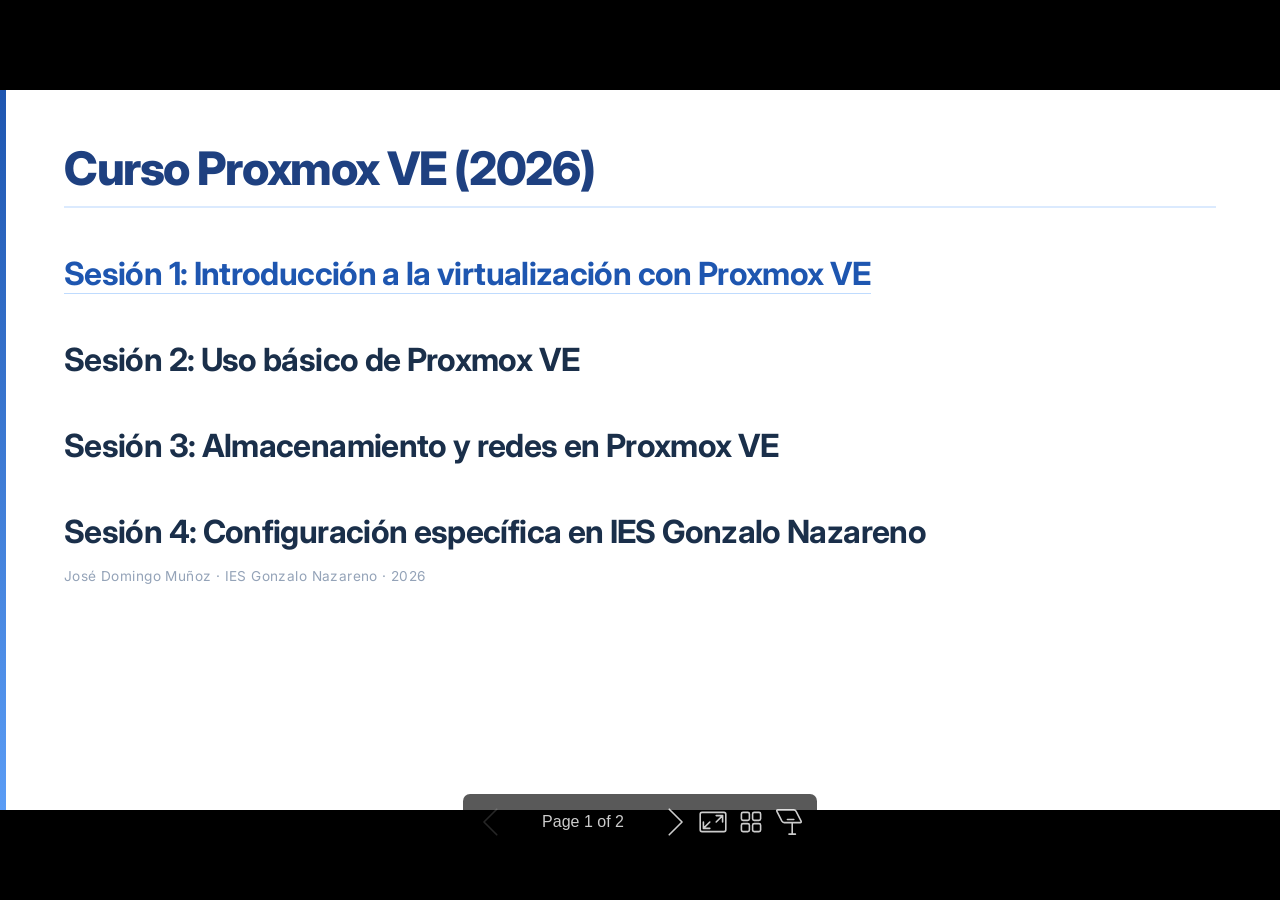
<file: contenidos/index.html>
<!DOCTYPE html><html lang="es-ES"><head><title>Curso Proxmox VE (2026)</title><meta property="og:title" content="Curso Proxmox VE (2026)"><meta charset="UTF-8"><meta name="viewport" content="width=device-width,height=device-height,initial-scale=1.0"><meta name="apple-mobile-web-app-capable" content="yes"><meta http-equiv="X-UA-Compatible" content="ie=edge"><meta property="og:type" content="website"><meta name="twitter:card" content="summary"><style>@media screen{body[data-bespoke-view=""] .bespoke-marp-parent>.bespoke-marp-osc>button,body[data-bespoke-view=next] .bespoke-marp-parent>.bespoke-marp-osc>button,body[data-bespoke-view=overview] button.bespoke-marp-overview-close,body[data-bespoke-view=presenter] .bespoke-marp-presenter-container .bespoke-marp-presenter-info-container .bespoke-marp-presenter-info-page-area .bespoke-marp-presenter-info-page,body[data-bespoke-view=presenter] .bespoke-marp-presenter-container .bespoke-marp-presenter-info-container button,body[data-bespoke-view=presenter] .bespoke-marp-presenter-container .bespoke-marp-presenter-note-container button{appearance:none;background-color:initial;border:0;color:inherit;cursor:pointer;font-size:inherit;opacity:.8;outline:none;padding:0;transition:opacity .2s linear;-webkit-tap-highlight-color:transparent}body[data-bespoke-view=""] .bespoke-marp-parent>.bespoke-marp-osc>button:disabled,body[data-bespoke-view=next] .bespoke-marp-parent>.bespoke-marp-osc>button:disabled,body[data-bespoke-view=overview] button.bespoke-marp-overview-close:disabled,body[data-bespoke-view=presenter] .bespoke-marp-presenter-container .bespoke-marp-presenter-info-container .bespoke-marp-presenter-info-page-area .bespoke-marp-presenter-info-page:disabled,body[data-bespoke-view=presenter] .bespoke-marp-presenter-container .bespoke-marp-presenter-info-container button:disabled,body[data-bespoke-view=presenter] .bespoke-marp-presenter-container .bespoke-marp-presenter-note-container button:disabled{cursor:not-allowed;opacity:.15!important}body[data-bespoke-view=""] .bespoke-marp-parent>.bespoke-marp-osc>button:hover,body[data-bespoke-view=next] .bespoke-marp-parent>.bespoke-marp-osc>button:hover,body[data-bespoke-view=overview] button.bespoke-marp-overview-close:hover,body[data-bespoke-view=presenter] .bespoke-marp-presenter-container .bespoke-marp-presenter-info-container .bespoke-marp-presenter-info-page-area .bespoke-marp-presenter-info-page:hover,body[data-bespoke-view=presenter] .bespoke-marp-presenter-container .bespoke-marp-presenter-info-container button:hover,body[data-bespoke-view=presenter] .bespoke-marp-presenter-container .bespoke-marp-presenter-note-container button:hover{opacity:1}body[data-bespoke-view=""] .bespoke-marp-parent>.bespoke-marp-osc>button:hover:active,body[data-bespoke-view=next] .bespoke-marp-parent>.bespoke-marp-osc>button:hover:active,body[data-bespoke-view=overview] button.bespoke-marp-overview-close:hover:active,body[data-bespoke-view=presenter] .bespoke-marp-presenter-container .bespoke-marp-presenter-info-container .bespoke-marp-presenter-info-page-area .bespoke-marp-presenter-info-page:hover:active,body[data-bespoke-view=presenter] .bespoke-marp-presenter-container .bespoke-marp-presenter-info-container button:hover:active,body[data-bespoke-view=presenter] .bespoke-marp-presenter-container .bespoke-marp-presenter-note-container button:hover:active{opacity:.6}body[data-bespoke-view=""] .bespoke-marp-parent>.bespoke-marp-osc>button:hover:not(:disabled),body[data-bespoke-view=next] .bespoke-marp-parent>.bespoke-marp-osc>button:hover:not(:disabled),body[data-bespoke-view=overview] button.bespoke-marp-overview-close:hover:not(:disabled),body[data-bespoke-view=presenter] .bespoke-marp-presenter-container .bespoke-marp-presenter-info-container .bespoke-marp-presenter-info-page-area .bespoke-marp-presenter-info-page:hover:not(:disabled),body[data-bespoke-view=presenter] .bespoke-marp-presenter-container .bespoke-marp-presenter-info-container button:hover:not(:disabled),body[data-bespoke-view=presenter] .bespoke-marp-presenter-container .bespoke-marp-presenter-note-container button:hover:not(:disabled){transition:none}body[data-bespoke-view=""] .bespoke-marp-parent>.bespoke-marp-osc>button[data-bespoke-marp-osc=prev],body[data-bespoke-view=next] .bespoke-marp-parent>.bespoke-marp-osc>button[data-bespoke-marp-osc=prev],body[data-bespoke-view=presenter] .bespoke-marp-presenter-container .bespoke-marp-presenter-info-container button.bespoke-marp-presenter-info-page-prev{background:#0000 url("[data-uri]") no-repeat 50%;background-size:contain;overflow:hidden;text-indent:100%;white-space:nowrap}body[data-bespoke-view=""] .bespoke-marp-parent>.bespoke-marp-osc>button[data-bespoke-marp-osc=next],body[data-bespoke-view=next] .bespoke-marp-parent>.bespoke-marp-osc>button[data-bespoke-marp-osc=next],body[data-bespoke-view=presenter] .bespoke-marp-presenter-container .bespoke-marp-presenter-info-container button.bespoke-marp-presenter-info-page-next{background:#0000 url("[data-uri]") no-repeat 50%;background-size:contain;overflow:hidden;text-indent:100%;white-space:nowrap}body[data-bespoke-view=""] .bespoke-marp-parent>.bespoke-marp-osc>button[data-bespoke-marp-osc=fullscreen],body[data-bespoke-view=next] .bespoke-marp-parent>.bespoke-marp-osc>button[data-bespoke-marp-osc=fullscreen]{background:#0000 url("[data-uri]") no-repeat 50%;background-size:contain;overflow:hidden;text-indent:100%;white-space:nowrap}body[data-bespoke-view=""] .bespoke-marp-parent>.bespoke-marp-osc>button.exit[data-bespoke-marp-osc=fullscreen],body[data-bespoke-view=next] .bespoke-marp-parent>.bespoke-marp-osc>button.exit[data-bespoke-marp-osc=fullscreen]{background-image:url("[data-uri]")}body[data-bespoke-view=""] .bespoke-marp-parent>.bespoke-marp-osc>button[data-bespoke-marp-osc=presenter],body[data-bespoke-view=next] .bespoke-marp-parent>.bespoke-marp-osc>button[data-bespoke-marp-osc=presenter]{background:#0000 url("[data-uri]") no-repeat 50%;background-size:contain;overflow:hidden;text-indent:100%;white-space:nowrap}body[data-bespoke-view=overview] button.bespoke-marp-overview-close,body[data-bespoke-view=presenter] .bespoke-marp-presenter-container .bespoke-marp-presenter-note-container button.bespoke-marp-presenter-note-bigger{background:#0000 url("[data-uri]") no-repeat 50%;background-size:contain;overflow:hidden;text-indent:100%;white-space:nowrap}body[data-bespoke-view=presenter] .bespoke-marp-presenter-container .bespoke-marp-presenter-note-container button.bespoke-marp-presenter-note-smaller{background:#0000 url("[data-uri]") no-repeat 50%;background-size:contain;overflow:hidden;text-indent:100%;white-space:nowrap}body[data-bespoke-view=""] .bespoke-marp-parent>.bespoke-marp-osc>button[data-bespoke-marp-osc=overview],body[data-bespoke-view=next] .bespoke-marp-parent>.bespoke-marp-osc>button[data-bespoke-marp-osc=overview]{background:#0000 url("[data-uri]") no-repeat 50%;background-size:contain;overflow:hidden;text-indent:100%;white-space:nowrap}}@keyframes __bespoke_marp_transition_reduced_outgoing__{0%{opacity:1}to{opacity:0}}@keyframes __bespoke_marp_transition_reduced_incoming__{0%{mix-blend-mode:plus-lighter;opacity:0}to{mix-blend-mode:plus-lighter;opacity:1}}.bespoke-marp-note,.bespoke-marp-osc,.bespoke-progress-parent{display:none;transition:none}@media screen{::view-transition-group(*){animation-duration:var(--marp-bespoke-transition-animation-duration,.5s);animation-timing-function:ease}::view-transition-new(*),::view-transition-old(*){animation-delay:0s;animation-direction:var(--marp-bespoke-transition-animation-direction,normal);animation-duration:var(--marp-bespoke-transition-animation-duration,.5s);animation-fill-mode:both;animation-name:var(--marp-bespoke-transition-animation-name,var(--marp-bespoke-transition-animation-name-fallback,__bespoke_marp_transition_no_animation__));mix-blend-mode:normal}::view-transition-old(*){--marp-bespoke-transition-animation-name-fallback:__bespoke_marp_transition_reduced_outgoing__;animation-timing-function:ease}::view-transition-new(*){--marp-bespoke-transition-animation-name-fallback:__bespoke_marp_transition_reduced_incoming__;animation-timing-function:ease}::view-transition-new(root),::view-transition-old(root){animation-timing-function:linear}::view-transition-new(__bespoke_marp_transition_osc__),::view-transition-old(__bespoke_marp_transition_osc__){animation-duration:0s!important;animation-name:__bespoke_marp_transition_osc__!important}::view-transition-new(__bespoke_marp_transition_osc__){opacity:0!important}.bespoke-marp-transition-warming-up::view-transition-group(*),.bespoke-marp-transition-warming-up::view-transition-new(*),.bespoke-marp-transition-warming-up::view-transition-old(*){animation-play-state:paused!important}body,html{height:100%;margin:0}body{background:#000;overflow:hidden}svg.bespoke-marp-slide{content-visibility:hidden;interactivity:inert;opacity:0;pointer-events:none;z-index:-1}svg.bespoke-marp-slide:not(.bespoke-marp-active) *{view-transition-name:none!important}svg.bespoke-marp-slide.bespoke-marp-active{content-visibility:visible;interactivity:auto;opacity:1;pointer-events:auto;z-index:0}svg.bespoke-marp-slide.bespoke-marp-active.bespoke-marp-active-ready *{animation-name:__bespoke_marp__!important}@supports not (content-visibility:hidden){svg.bespoke-marp-slide[data-bespoke-marp-load=hideable]{display:none}svg.bespoke-marp-slide[data-bespoke-marp-load=hideable].bespoke-marp-active{display:block}}}@media screen and (prefers-reduced-motion:reduce){svg.bespoke-marp-slide *{view-transition-name:none!important}}@media screen{[data-bespoke-marp-fragment=inactive]{visibility:hidden}body[data-bespoke-view=""] .bespoke-marp-parent,body[data-bespoke-view=next] .bespoke-marp-parent{inset:0;position:absolute}body[data-bespoke-view=""] .bespoke-marp-parent>.bespoke-marp-osc,body[data-bespoke-view=next] .bespoke-marp-parent>.bespoke-marp-osc{background:#000000a6;border-radius:7px;bottom:50px;color:#fff;contain:paint;display:block;font-family:Helvetica,Arial,sans-serif;font-size:16px;left:50%;line-height:0;opacity:1;padding:12px;position:absolute;touch-action:manipulation;transform:translateX(-50%);transition:opacity .2s linear;-webkit-user-select:none;user-select:none;view-transition-name:__bespoke_marp_transition_osc__;white-space:nowrap;will-change:transform;z-index:1}body[data-bespoke-view=""] .bespoke-marp-parent>.bespoke-marp-osc>:where(*),body[data-bespoke-view=next] .bespoke-marp-parent>.bespoke-marp-osc>:where(*){margin-left:6px}body[data-bespoke-view=""] .bespoke-marp-parent>.bespoke-marp-osc>:where(*):where(:first-child),body[data-bespoke-view=next] .bespoke-marp-parent>.bespoke-marp-osc>:where(*):where(:first-child){margin-left:0}body[data-bespoke-view=""] .bespoke-marp-parent>.bespoke-marp-osc>span,body[data-bespoke-view=next] .bespoke-marp-parent>.bespoke-marp-osc>span{opacity:.8}body[data-bespoke-view=""] .bespoke-marp-parent>.bespoke-marp-osc>span[data-bespoke-marp-osc=page],body[data-bespoke-view=next] .bespoke-marp-parent>.bespoke-marp-osc>span[data-bespoke-marp-osc=page]{display:inline-block;min-width:140px;text-align:center}body[data-bespoke-view=""] .bespoke-marp-parent>.bespoke-marp-osc>button[data-bespoke-marp-osc=fullscreen],body[data-bespoke-view=""] .bespoke-marp-parent>.bespoke-marp-osc>button[data-bespoke-marp-osc=next],body[data-bespoke-view=""] .bespoke-marp-parent>.bespoke-marp-osc>button[data-bespoke-marp-osc=overview],body[data-bespoke-view=""] .bespoke-marp-parent>.bespoke-marp-osc>button[data-bespoke-marp-osc=presenter],body[data-bespoke-view=""] .bespoke-marp-parent>.bespoke-marp-osc>button[data-bespoke-marp-osc=prev],body[data-bespoke-view=next] .bespoke-marp-parent>.bespoke-marp-osc>button[data-bespoke-marp-osc=fullscreen],body[data-bespoke-view=next] .bespoke-marp-parent>.bespoke-marp-osc>button[data-bespoke-marp-osc=next],body[data-bespoke-view=next] .bespoke-marp-parent>.bespoke-marp-osc>button[data-bespoke-marp-osc=overview],body[data-bespoke-view=next] .bespoke-marp-parent>.bespoke-marp-osc>button[data-bespoke-marp-osc=presenter],body[data-bespoke-view=next] .bespoke-marp-parent>.bespoke-marp-osc>button[data-bespoke-marp-osc=prev]{height:32px;line-height:32px;width:32px}body[data-bespoke-view=""] .bespoke-marp-parent.bespoke-marp-inactive,body[data-bespoke-view=next] .bespoke-marp-parent.bespoke-marp-inactive{cursor:none}body[data-bespoke-view=""] .bespoke-marp-parent.bespoke-marp-inactive>.bespoke-marp-osc,body[data-bespoke-view=next] .bespoke-marp-parent.bespoke-marp-inactive>.bespoke-marp-osc{opacity:0;pointer-events:none}body[data-bespoke-view=""] svg.bespoke-marp-slide,body[data-bespoke-view=next] svg.bespoke-marp-slide{height:100%;left:0;position:absolute;top:0;width:100%}body[data-bespoke-view=""] .bespoke-progress-parent{background:#222;display:flex;height:5px;width:100%}body[data-bespoke-view=""] .bespoke-progress-parent+:where(.bespoke-marp-parent){top:5px}body[data-bespoke-view=""] .bespoke-progress-parent .bespoke-progress-bar{background:#0288d1;flex:0 0 0;transition:flex-basis .2s cubic-bezier(0,1,1,1)}body[data-bespoke-view=next]{background:#0000}body[data-bespoke-view=presenter]{background:#161616}body[data-bespoke-view=presenter] .bespoke-marp-presenter-container{display:grid;font-family:Helvetica,Arial,sans-serif;grid-template:"current dragbar next" minmax(140px,1fr) "current dragbar note" 2fr "info    dragbar note" 3em;grid-template-columns:minmax(3px,var(--bespoke-marp-presenter-split-ratio,66%)) 0 minmax(3px,1fr);height:100%;left:0;position:absolute;top:0;width:100%}body[data-bespoke-view=presenter] .bespoke-marp-presenter-container :where(.bespoke-marp-parent){grid-area:current;overflow:hidden;position:relative}body[data-bespoke-view=presenter] .bespoke-marp-presenter-container :where(.bespoke-marp-parent) :where(svg.bespoke-marp-slide){height:calc(100% - 40px);left:20px;pointer-events:none;position:absolute;top:20px;-webkit-user-select:none;user-select:none;width:calc(100% - 40px)}body[data-bespoke-view=presenter] .bespoke-marp-presenter-container :where(.bespoke-marp-parent) :where(svg.bespoke-marp-slide).bespoke-marp-active{filter:drop-shadow(0 3px 10px rgba(0,0,0,.5))}body[data-bespoke-view=presenter] .bespoke-marp-presenter-container .bespoke-marp-presenter-dragbar-container{background:#0288d1;cursor:col-resize;grid-area:dragbar;margin-left:-3px;opacity:0;position:relative;transition:opacity .4s linear .1s;width:6px;z-index:10}body[data-bespoke-view=presenter] .bespoke-marp-presenter-container .bespoke-marp-presenter-dragbar-container:hover{opacity:1}body[data-bespoke-view=presenter] .bespoke-marp-presenter-container .bespoke-marp-presenter-dragbar-container.active{opacity:1;transition-delay:0s}body[data-bespoke-view=presenter] .bespoke-marp-presenter-container .bespoke-marp-presenter-next-container{background:#222;cursor:pointer;display:none;grid-area:next;overflow:hidden;position:relative}body[data-bespoke-view=presenter] .bespoke-marp-presenter-container .bespoke-marp-presenter-next-container.active{display:block}body[data-bespoke-view=presenter] .bespoke-marp-presenter-container .bespoke-marp-presenter-next-container iframe.bespoke-marp-presenter-next{background:#0000;border:0;display:block;filter:drop-shadow(0 3px 10px rgba(0,0,0,.5));height:calc(100% - 40px);left:20px;pointer-events:none;position:absolute;interactivity:inert;top:20px;-webkit-user-select:none;user-select:none;width:calc(100% - 40px)}body[data-bespoke-view=presenter] .bespoke-marp-presenter-container .bespoke-marp-presenter-note-container{background:#222;color:#eee;grid-area:note;position:relative;z-index:1}body[data-bespoke-view=presenter] .bespoke-marp-presenter-container .bespoke-marp-presenter-note-container button{height:1.5em;line-height:1.5em;width:1.5em}body[data-bespoke-view=presenter] .bespoke-marp-presenter-container .bespoke-marp-presenter-note-container .bespoke-marp-presenter-note-wrapper{display:block;inset:0;position:absolute}body[data-bespoke-view=presenter] .bespoke-marp-presenter-container .bespoke-marp-presenter-note-container .bespoke-marp-presenter-note-buttons{background:#000000a6;border-radius:4px;bottom:0;display:flex;gap:4px;margin:12px;opacity:0;padding:6px;pointer-events:none;position:absolute;right:0;transition:opacity .2s linear}body[data-bespoke-view=presenter] .bespoke-marp-presenter-container .bespoke-marp-presenter-note-container .bespoke-marp-presenter-note-buttons:focus-within,body[data-bespoke-view=presenter] .bespoke-marp-presenter-container .bespoke-marp-presenter-note-container .bespoke-marp-presenter-note-wrapper:focus-within+.bespoke-marp-presenter-note-buttons,body[data-bespoke-view=presenter] .bespoke-marp-presenter-container .bespoke-marp-presenter-note-container:hover .bespoke-marp-presenter-note-buttons{opacity:1;pointer-events:auto}body[data-bespoke-view=presenter] .bespoke-marp-presenter-container .bespoke-marp-presenter-note-container .bespoke-marp-note{box-sizing:border-box;font-size:calc(1.1em*var(--bespoke-marp-note-font-scale, 1));height:calc(100% - 40px);margin:20px;overflow:auto;padding-right:3px;white-space:pre-wrap;width:calc(100% - 40px);word-wrap:break-word;scrollbar-color:#eeeeee80 #0000;scrollbar-width:thin}body[data-bespoke-view=presenter] .bespoke-marp-presenter-container .bespoke-marp-presenter-note-container .bespoke-marp-note::-webkit-scrollbar{width:6px}body[data-bespoke-view=presenter] .bespoke-marp-presenter-container .bespoke-marp-presenter-note-container .bespoke-marp-note::-webkit-scrollbar-track{background:#0000}body[data-bespoke-view=presenter] .bespoke-marp-presenter-container .bespoke-marp-presenter-note-container .bespoke-marp-note::-webkit-scrollbar-thumb{background:#eeeeee80;border-radius:6px}body[data-bespoke-view=presenter] .bespoke-marp-presenter-container .bespoke-marp-presenter-note-container .bespoke-marp-note:empty{pointer-events:none}body[data-bespoke-view=presenter] .bespoke-marp-presenter-container .bespoke-marp-presenter-note-container .bespoke-marp-note.active{display:block}body[data-bespoke-view=presenter] .bespoke-marp-presenter-container .bespoke-marp-presenter-note-container .bespoke-marp-note p:first-child{margin-top:0}body[data-bespoke-view=presenter] .bespoke-marp-presenter-container .bespoke-marp-presenter-note-container .bespoke-marp-note p:last-child{margin-bottom:0}body[data-bespoke-view=presenter] .bespoke-marp-presenter-container .bespoke-marp-presenter-info-container{align-items:center;box-sizing:border-box;color:#eee;display:flex;flex-wrap:nowrap;grid-area:info;justify-content:center;overflow:hidden;padding:0 10px}body[data-bespoke-view=presenter] .bespoke-marp-presenter-container .bespoke-marp-presenter-info-container .bespoke-marp-presenter-info-page-area,body[data-bespoke-view=presenter] .bespoke-marp-presenter-container .bespoke-marp-presenter-info-container .bespoke-marp-presenter-info-time,body[data-bespoke-view=presenter] .bespoke-marp-presenter-container .bespoke-marp-presenter-info-container .bespoke-marp-presenter-info-timer{box-sizing:border-box;display:block;padding:0 10px;white-space:nowrap;width:100%}body[data-bespoke-view=presenter] .bespoke-marp-presenter-container .bespoke-marp-presenter-info-container button{height:1.5em;line-height:1.5em;width:1.5em}body[data-bespoke-view=presenter] .bespoke-marp-presenter-container .bespoke-marp-presenter-info-container .bespoke-marp-presenter-info-page-area{order:2;text-align:center}body[data-bespoke-view=presenter] .bespoke-marp-presenter-container .bespoke-marp-presenter-info-container .bespoke-marp-presenter-info-page-area .bespoke-marp-presenter-info-page{display:inline-block;min-width:120px;text-align:center}body[data-bespoke-view=presenter] .bespoke-marp-presenter-container .bespoke-marp-presenter-info-container .bespoke-marp-presenter-info-time{color:#999;order:1;text-align:left}body[data-bespoke-view=presenter] .bespoke-marp-presenter-container .bespoke-marp-presenter-info-container .bespoke-marp-presenter-info-timer{color:#999;order:3;text-align:right}body[data-bespoke-view=presenter] .bespoke-marp-presenter-container .bespoke-marp-presenter-info-container .bespoke-marp-presenter-info-timer:hover{cursor:pointer}body[data-bespoke-view=overview]{background:#161616;overflow:auto}body[data-bespoke-view=overview] [data-bespoke-marp-fragment=inactive]{visibility:visible}body[data-bespoke-view=overview] .bespoke-marp-overview-header{backdrop-filter:blur(4px);background:#222222d9;box-shadow:0 3px 10px #00000080;box-sizing:border-box;display:flex;height:48px;inset:0 0 auto;justify-content:flex-end;padding:10px;position:fixed;z-index:1}body[data-bespoke-view=overview] button.bespoke-marp-overview-close{height:28px;line-height:28px;transform:rotate(45deg);width:28px}body[data-bespoke-view=overview] .bespoke-marp-parent{display:grid;gap:40px;grid-template-columns:repeat(auto-fit,minmax(0,240px));justify-content:space-around;padding:30px}body[data-bespoke-view=overview] .bespoke-marp-parent svg.bespoke-marp-slide{--bov-selected:#0000;--bov-focus:#161616;--bov-focus-outline:#0000;background-image:conic-gradient(#161616 0 0),conic-gradient(var(--bov-focus) 0 0),conic-gradient(var(--bov-focus-outline) 0 0),conic-gradient(var(--bov-selected) 0 0);background-position:5px 5px,3px 3px,2px 2px,0 0;background-repeat:no-repeat;background-size:calc(100% - 10px) calc(100% - 10px),calc(100% - 6px) calc(100% - 6px),calc(100% - 4px) calc(100% - 4px),100% 100%;content-visibility:visible;cursor:pointer;filter:drop-shadow(0 3px 10px rgba(0,0,0,.5));margin:-6px;padding:6px;interactivity:auto;opacity:1;outline:0;pointer-events:auto;scroll-margin-block:30px;width:100%;z-index:0}body[data-bespoke-view=overview] .bespoke-marp-parent svg.bespoke-marp-slide *,body[data-bespoke-view=overview] .bespoke-marp-parent svg.bespoke-marp-slide.bespoke-marp-active *{pointer-events:none;interactivity:inert}body[data-bespoke-view=overview] .bespoke-marp-parent svg.bespoke-marp-slide:active,body[data-bespoke-view=overview] .bespoke-marp-parent svg.bespoke-marp-slide:focus-visible,body[data-bespoke-view=overview] .bespoke-marp-parent svg.bespoke-marp-slide:hover{--bov-focus-outline:#161616}body[data-bespoke-view=overview] .bespoke-marp-parent svg.bespoke-marp-slide:focus-visible,body[data-bespoke-view=overview] .bespoke-marp-parent svg.bespoke-marp-slide:hover{--bov-focus:#999}body[data-bespoke-view=overview] .bespoke-marp-parent svg.bespoke-marp-slide:active{--bov-focus:#eee}body[data-bespoke-view=overview] .bespoke-marp-parent svg.bespoke-marp-slide.bespoke-marp-active{--bov-selected:#0288d1}body[data-bespoke-view=overview]:has(.bespoke-marp-overview-header) .bespoke-marp-parent{padding-top:78px}body[data-bespoke-view=overview]:has(.bespoke-marp-overview-header) .bespoke-marp-parent svg.bespoke-marp-slide{scroll-margin-top:78px}.bespoke-marp-overview{background:#000000a6;inset:0;opacity:0;pointer-events:none;position:fixed;transition:opacity .1s ease;z-index:10}.bespoke-marp-overview iframe{background:#222;border:0;display:block;height:100%;left:0;position:absolute;top:0;width:100%}.bespoke-marp-overview[data-open="1"]{opacity:1;pointer-events:auto}}@media print{.bespoke-marp-overview,.bespoke-marp-presenter-info-container,.bespoke-marp-presenter-next-container,.bespoke-marp-presenter-note-container{display:none}}</style><style>@import url('https://fonts.googleapis.com/css2?family=Inter:wght@300;400;500;600;700;800&family=JetBrains+Mono:wght@400;500&display=swap');div#\:\$p > svg > foreignObject > section{width:1280px;height:720px;box-sizing:border-box;overflow:hidden;position:relative;scroll-snap-align:center center;-webkit-text-size-adjust:100%;text-size-adjust:100%}div#\:\$p > svg > foreignObject > section::after{bottom:0;content:attr(data-marpit-pagination);padding:inherit;pointer-events:none;position:absolute;right:0}div#\:\$p > svg > foreignObject > section:not([data-marpit-pagination])::after{display:none}div#\:\$p > svg > foreignObject > section :is(h1, marp-h1){font-size:2em;margin-block:0.67em}div#\:\$p > svg > foreignObject > section video::-webkit-media-controls{will-change:transform}@page {size:1280px 720px;margin:0}@media print{html, body{background-color:#fff;margin:0;page-break-inside:avoid;break-inside:avoid-page}div#\:\$p > svg > foreignObject > section{page-break-before:always;break-before:page}div#\:\$p > svg > foreignObject > section, div#\:\$p > svg > foreignObject > section *{-webkit-print-color-adjust:exact!important;animation-delay:0s!important;animation-duration:0s!important;color-adjust:exact!important;print-color-adjust:exact!important;transition:none!important}div#\:\$p > svg[data-marpit-svg]{display:block;height:100vh;width:100vw}}div#\:\$p > svg > foreignObject > :where(section){container-type:size}div#\:\$p > svg > foreignObject > section img[data-marp-twemoji]{background:transparent;height:1em;margin:0 .05em 0 .1em;vertical-align:-.1em;width:1em}div#\:\$p > svg > foreignObject > :where(section):not([\20 root]){--teal-900: #0d1b2a;--teal-800: #1a2f4a;--teal-700: #1e4080;--teal-600: #1e56b0;--teal-500: #2872d4;--teal-400: #5a9cf5;--teal-300: #93c5fd;--teal-200: #bfdbfe;--teal-100: #dbeafe;--teal-50:  #eff6ff;--slate-900: #0f172a;--slate-800: #1e293b;--slate-700: #334155;--slate-600: #475569;--slate-500: #64748b;--slate-400: #94a3b8;--slate-300: #cbd5e1;--slate-200: #e2e8f0;--slate-100: #f1f5f9;--slate-50:  #f8fafc;--white:     #ffffff;--green:  #10b981;--yellow: #f59e0b;--red:    #ef4444;--purple: #8b5cf6;--radius: 10px;--shadow: 0 4px 24px rgba(0,0,0,0.08);}div#\:\$p > svg > foreignObject > section{font-family:'Inter', system-ui, sans-serif;font-size:22px;line-height:1.6;color:var(--slate-800);background-color:var(--white);padding:52px 64px;width:1280px;height:720px;box-sizing:border-box;display:flex;flex-direction:column;justify-content:flex-start;overflow:hidden}div#\:\$p > svg > foreignObject > section{--marpit-root-font-size: 22px}div#\:\$p > svg > foreignObject > section::before{content:'';position:absolute;left:0;top:0;width:6px;height:100%;background:linear-gradient(180deg, var(--teal-600) 0%, var(--teal-400) 100%)}div#\:\$p > svg > foreignObject > section :is(h1, marp-h1){font-size:calc(var(--marpit-root-font-size, 1rem) * 2.1);font-weight:800;color:var(--teal-700);letter-spacing:-0.03em;line-height:1.15;margin:0 0 calc(var(--marpit-root-font-size, 1rem) * 0.6) 0;padding-bottom:calc(var(--marpit-root-font-size, 1rem) * 0.5);border-bottom:2px solid var(--teal-100)}div#\:\$p > svg > foreignObject > section :is(h2, marp-h2){font-size:calc(var(--marpit-root-font-size, 1rem) * 1.45);font-weight:700;color:var(--teal-800);letter-spacing:-0.02em;margin:calc(var(--marpit-root-font-size, 1rem) * 1.2) 0 calc(var(--marpit-root-font-size, 1rem) * 0.4) 0}div#\:\$p > svg > foreignObject > section :is(h3, marp-h3){font-size:calc(var(--marpit-root-font-size, 1rem) * 1.05);font-weight:600;color:var(--slate-700);text-transform:uppercase;letter-spacing:0.07em;margin:calc(var(--marpit-root-font-size, 1rem) * 1) 0 calc(var(--marpit-root-font-size, 1rem) * 0.3) 0}div#\:\$p > svg > foreignObject > section p{margin:calc(var(--marpit-root-font-size, 1rem) * 0.5) 0}div#\:\$p > svg > foreignObject > section a{color:var(--teal-600);text-decoration:none;border-bottom:1px solid var(--teal-200)}div#\:\$p > svg > foreignObject > section strong{color:var(--teal-700);font-weight:700}div#\:\$p > svg > foreignObject > section em{color:var(--slate-600)}div#\:\$p > svg > foreignObject > section ul, div#\:\$p > svg > foreignObject > section ol{padding-left:calc(var(--marpit-root-font-size, 1rem) * 1.4);margin:calc(var(--marpit-root-font-size, 1rem) * 0.4) 0}div#\:\$p > svg > foreignObject > section li{margin:calc(var(--marpit-root-font-size, 1rem) * 0.3) 0;padding-left:calc(var(--marpit-root-font-size, 1rem) * 0.3)}div#\:\$p > svg > foreignObject > section ul li::marker{color:var(--teal-400);font-size:1.1em}div#\:\$p > svg > foreignObject > section ol li::marker{color:var(--teal-600);font-weight:700}div#\:\$p > svg > foreignObject > section code{font-family:'JetBrains Mono', 'Fira Code', monospace;font-size:0.78em;background:var(--teal-50);color:var(--teal-800);border:1px solid var(--teal-100);border-radius:5px;padding:1px 7px}div#\:\$p > svg > foreignObject > section :is(pre, marp-pre){font-family:'JetBrains Mono', 'Fira Code', monospace;font-size:0.72em;background:var(--slate-900);color:#cdd6f4;border-radius:var(--radius);padding:calc(var(--marpit-root-font-size, 1rem) * 1.2) calc(var(--marpit-root-font-size, 1rem) * 1.4);border-left:4px solid var(--teal-500);box-shadow:var(--shadow);overflow:hidden;margin:calc(var(--marpit-root-font-size, 1rem) * 0.8) 0}div#\:\$p > svg > foreignObject > section :is(pre, marp-pre) code{background:transparent;color:inherit;border:none;padding:0;font-size:1em}div#\:\$p > svg > foreignObject > section table{border-collapse:collapse;width:100%;font-size:0.82em;border-radius:var(--radius);overflow:hidden;box-shadow:var(--shadow);margin:calc(var(--marpit-root-font-size, 1rem) * 0.8) 0}div#\:\$p > svg > foreignObject > section thead tr{background:linear-gradient(90deg, var(--teal-700), var(--teal-600));color:var(--white)}div#\:\$p > svg > foreignObject > section th{padding:10px 16px;font-weight:600;letter-spacing:0.04em;text-transform:uppercase;font-size:0.85em}div#\:\$p > svg > foreignObject > section td{padding:9px 16px;border-bottom:1px solid var(--slate-200);color:var(--slate-700)}div#\:\$p > svg > foreignObject > section tr:last-child td{border-bottom:none}div#\:\$p > svg > foreignObject > section tr:nth-child(even) td{background:var(--teal-50)}div#\:\$p > svg > foreignObject > section tr:hover td{background:var(--teal-100);transition:background 0.15s}div#\:\$p > svg > foreignObject > section blockquote{background:var(--teal-50);border-left:4px solid var(--teal-500);border-radius:0 var(--radius) var(--radius) 0;padding:calc(var(--marpit-root-font-size, 1rem) * 0.9) calc(var(--marpit-root-font-size, 1rem) * 1.4);margin:calc(var(--marpit-root-font-size, 1rem) * 0.8) 0;box-shadow:2px 2px 12px rgba(13,148,136,0.08)}div#\:\$p > svg > foreignObject > section blockquote p{color:var(--teal-800);font-style:italic;font-weight:500;margin:0}div#\:\$p > svg > foreignObject > section blockquote::before{content:'"';font-size:calc(var(--marpit-root-font-size, 1rem) * 3);color:var(--teal-300);line-height:0;position:relative;top:calc(var(--marpit-root-font-size, 1rem) * 0.5);margin-right:calc(var(--marpit-root-font-size, 1rem) * 0.2);font-family:Georgia, serif}div#\:\$p > svg > foreignObject > section header{font-size:0.62em;font-weight:500;color:var(--slate-400);letter-spacing:0.06em;text-transform:uppercase;top:18px;left:72px;right:72px}div#\:\$p > svg > foreignObject > section footer{font-size:0.62em;color:var(--slate-400);letter-spacing:0.03em;bottom:18px;left:72px;right:72px}div#\:\$p > svg > foreignObject > section::after{font-family:'Inter', sans-serif;font-size:0.65em;font-weight:600;color:var(--slate-400);bottom:18px;right:64px;background:var(--slate-100);border-radius:20px;padding:2px 10px}div#\:\$p > svg > foreignObject > section::after{--marpit-root-font-size: 0.65em}div#\:\$p > svg > foreignObject > section.portada{background:linear-gradient(135deg, var(--teal-700) 0%, var(--teal-500) 100%);color:var(--white);justify-content:center;align-items:flex-start;padding:80px 80px}div#\:\$p > svg > foreignObject > section.portada::before{display:none}div#\:\$p > svg > foreignObject > section.portada::after{display:none}div#\:\$p > svg > foreignObject > section.portada :is(h1, marp-h1){font-size:calc(var(--marpit-root-font-size, 1rem) * 3.2);font-weight:800;color:var(--white);border-bottom:none;letter-spacing:-0.04em;line-height:1.1;margin-bottom:calc(var(--marpit-root-font-size, 1rem) * 0.6)}div#\:\$p > svg > foreignObject > section.portada :is(h2, marp-h2){color:rgba(255,255,255,0.8);font-size:calc(var(--marpit-root-font-size, 1rem) * 1.3);font-weight:400;margin:0 0 calc(var(--marpit-root-font-size, 1rem) * 2.5) 0}div#\:\$p > svg > foreignObject > section.portada p{color:rgba(255,255,255,0.65);font-size:calc(var(--marpit-root-font-size, 1rem) * 0.85);border-top:1px solid rgba(255,255,255,0.25);padding-top:calc(var(--marpit-root-font-size, 1rem) * 1)}div#\:\$p > svg > foreignObject > section.capitulo{background:var(--teal-50);color:var(--slate-800);justify-content:center;padding:80px}div#\:\$p > svg > foreignObject > section.capitulo::before{background:linear-gradient(180deg, var(--teal-600) 0%, var(--teal-400) 100%);width:8px}div#\:\$p > svg > foreignObject > section.capitulo .numero{font-size:calc(var(--marpit-root-font-size, 1rem) * 6);font-weight:800;color:var(--teal-200);line-height:1;letter-spacing:-0.05em;margin-bottom:-calc(var(--marpit-root-font-size, 1rem) * 1.5)}div#\:\$p > svg > foreignObject > section.capitulo div#\:\$p > svg > foreignObject > section section.numero{--marpit-root-font-size: calc(var(--marpit-root-font-size, 1rem) * 6)}div#\:\$p > svg > foreignObject > section.capitulo :is(h1, marp-h1){font-size:calc(var(--marpit-root-font-size, 1rem) * 2.6);color:var(--teal-700);border-bottom:2px solid var(--teal-200);padding-bottom:calc(var(--marpit-root-font-size, 1rem) * 0.8);margin-bottom:calc(var(--marpit-root-font-size, 1rem) * 0.6)}div#\:\$p > svg > foreignObject > section.capitulo :is(h2, marp-h2){color:var(--slate-500);font-size:calc(var(--marpit-root-font-size, 1rem) * 1.1);font-weight:400;text-transform:none;letter-spacing:0}div#\:\$p > svg > foreignObject > section.capitulo::after{display:none}div#\:\$p > svg > foreignObject > section.cierre{background:var(--teal-50);color:var(--slate-800);justify-content:center;align-items:center;text-align:center;border-top:8px solid var(--teal-600)}div#\:\$p > svg > foreignObject > section.cierre::before{display:none}div#\:\$p > svg > foreignObject > section.cierre::after{display:none}div#\:\$p > svg > foreignObject > section.cierre :is(h1, marp-h1){font-size:calc(var(--marpit-root-font-size, 1rem) * 2.8);color:var(--teal-700);border:none}div#\:\$p > svg > foreignObject > section.cierre :is(h2, marp-h2){color:var(--slate-500);font-size:calc(var(--marpit-root-font-size, 1rem) * 1);font-weight:400}div#\:\$p > svg > foreignObject > section.cierre p{color:var(--slate-400)}div#\:\$p > svg > foreignObject > section.destacado{background:var(--teal-50);border-left:none}div#\:\$p > svg > foreignObject > section.destacado::before{background:linear-gradient(180deg, var(--teal-500), var(--teal-400));width:8px}div#\:\$p > svg > foreignObject > section.destacado :is(h1, marp-h1){color:var(--teal-800)}div#\:\$p > svg > foreignObject > section .card{background:var(--white);border:1px solid var(--slate-200);border-radius:var(--radius);padding:calc(var(--marpit-root-font-size, 1rem) * 1.2) calc(var(--marpit-root-font-size, 1rem) * 1.4);box-shadow:var(--shadow)}div#\:\$p > svg > foreignObject > section .card-blue{border-top:3px solid var(--teal-500);background:var(--teal-50)}div#\:\$p > svg > foreignObject > section .card-green{border-top:3px solid var(--green);background:#f0fdf4}div#\:\$p > svg > foreignObject > section .card-yellow{border-top:3px solid var(--yellow);background:#fffbeb}div#\:\$p > svg > foreignObject > section .card-red{border-top:3px solid var(--red);background:#fef2f2}div#\:\$p > svg > foreignObject > section .card-purple{border-top:3px solid var(--purple);background:#faf5ff}div#\:\$p > svg > foreignObject > section .cols-2{display:grid;grid-template-columns:1fr 1fr;gap:calc(var(--marpit-root-font-size, 1rem) * 1.6)}div#\:\$p > svg > foreignObject > section .cols-3{display:grid;grid-template-columns:1fr 1fr 1fr;gap:calc(var(--marpit-root-font-size, 1rem) * 1.4)}div#\:\$p > svg > foreignObject > section .cols-4{display:grid;grid-template-columns:repeat(4,1fr);gap:calc(var(--marpit-root-font-size, 1rem) * 1.2)}div#\:\$p > svg > foreignObject > section .cols-60-40{display:grid;grid-template-columns:1.5fr 1fr;gap:calc(var(--marpit-root-font-size, 1rem) * 1.8)}div#\:\$p > svg > foreignObject > section .cols-40-60{display:grid;grid-template-columns:1fr 1.5fr;gap:calc(var(--marpit-root-font-size, 1rem) * 1.8)}div#\:\$p > svg > foreignObject > section .badge{display:inline-block;padding:2px 10px;border-radius:20px;font-size:0.68em;font-weight:700;letter-spacing:0.05em;text-transform:uppercase;vertical-align:middle}div#\:\$p > svg > foreignObject > section section.badge{--marpit-root-font-size: 0.68em}div#\:\$p > svg > foreignObject > section .badge-blue{background:var(--teal-100);color:var(--teal-700)}div#\:\$p > svg > foreignObject > section .badge-green{background:#d1fae5;color:#065f46}div#\:\$p > svg > foreignObject > section .badge-yellow{background:#fef3c7;color:#92400e}div#\:\$p > svg > foreignObject > section .badge-red{background:#fee2e2;color:#991b1b}div#\:\$p > svg > foreignObject > section .badge-purple{background:#ede9fe;color:#5b21b6}div#\:\$p > svg > foreignObject > section .badge-gray{background:var(--slate-200);color:var(--slate-700)}div#\:\$p > svg > foreignObject > section .alerta{border-radius:var(--radius);padding:calc(var(--marpit-root-font-size, 1rem) * 0.8) calc(var(--marpit-root-font-size, 1rem) * 1.2);margin:calc(var(--marpit-root-font-size, 1rem) * 0.6) 0;font-size:0.85em;display:flex;align-items:flex-start;gap:calc(var(--marpit-root-font-size, 1rem) * 0.6)}div#\:\$p > svg > foreignObject > section section.alerta{--marpit-root-font-size: 0.85em}div#\:\$p > svg > foreignObject > section .alerta-info{background:var(--teal-50);border-left:4px solid var(--teal-500);color:var(--teal-800)}div#\:\$p > svg > foreignObject > section .alerta-ok{background:#f0fdf4;border-left:4px solid var(--green);color:#065f46}div#\:\$p > svg > foreignObject > section .alerta-warning{background:#fffbeb;border-left:4px solid var(--yellow);color:#78350f}div#\:\$p > svg > foreignObject > section .alerta-danger{background:#fef2f2;border-left:4px solid var(--red);color:#991b1b}div#\:\$p > svg > foreignObject > section .kpi{text-align:center;padding:calc(var(--marpit-root-font-size, 1rem) * 1)}div#\:\$p > svg > foreignObject > section .kpi .valor{font-size:calc(var(--marpit-root-font-size, 1rem) * 2.6);font-weight:800;color:var(--teal-600);line-height:1;letter-spacing:-0.04em}div#\:\$p > svg > foreignObject > section .kpi div#\:\$p > svg > foreignObject > section section.valor{--marpit-root-font-size: calc(var(--marpit-root-font-size, 1rem) * 2.6)}div#\:\$p > svg > foreignObject > section .kpi .etiqueta{font-size:calc(var(--marpit-root-font-size, 1rem) * 0.75);font-weight:600;color:var(--slate-500);text-transform:uppercase;letter-spacing:0.08em;margin-top:calc(var(--marpit-root-font-size, 1rem) * 0.2)}div#\:\$p > svg > foreignObject > section .kpi div#\:\$p > svg > foreignObject > section section.etiqueta{--marpit-root-font-size: calc(var(--marpit-root-font-size, 1rem) * 0.75)}div#\:\$p > svg > foreignObject > section .kpi .sublabel{font-size:calc(var(--marpit-root-font-size, 1rem) * 0.7);color:var(--slate-400)}div#\:\$p > svg > foreignObject > section .kpi div#\:\$p > svg > foreignObject > section section.sublabel{--marpit-root-font-size: calc(var(--marpit-root-font-size, 1rem) * 0.7)}div#\:\$p > svg > foreignObject > section .divider{border:none;height:2px;background:linear-gradient(90deg, var(--teal-400), transparent);margin:calc(var(--marpit-root-font-size, 1rem) * 1) 0}div#\:\$p > svg > foreignObject > section .steps{display:flex;align-items:center;gap:0;margin:calc(var(--marpit-root-font-size, 1rem) * 0.8) 0}div#\:\$p > svg > foreignObject > section .step{flex:1;text-align:center;font-size:0.72em;font-weight:600;padding:6px 10px;background:var(--slate-100);color:var(--slate-500);border:1px solid var(--slate-200);position:relative}div#\:\$p > svg > foreignObject > section section.step{--marpit-root-font-size: 0.72em}div#\:\$p > svg > foreignObject > section .step:first-child{border-radius:20px 0 0 20px}div#\:\$p > svg > foreignObject > section .step:last-child{border-radius:0 20px 20px 0}div#\:\$p > svg > foreignObject > section .step.activo{background:var(--teal-600);color:white;border-color:var(--teal-600);z-index:1}div#\:\$p > svg > foreignObject > section .step.hecho{background:var(--teal-100);color:var(--teal-700);border-color:var(--teal-200)}div#\:\$p > svg > foreignObject > section .tag-seccion{display:inline-block;background:var(--teal-600);color:white;font-size:0.65em;font-weight:700;letter-spacing:0.1em;text-transform:uppercase;padding:3px 12px;border-radius:3px;margin-bottom:calc(var(--marpit-root-font-size, 1rem) * 0.5)}div#\:\$p > svg > foreignObject > section section.tag-seccion{--marpit-root-font-size: 0.65em}div#\:\$p > svg > foreignObject > section[data-marpit-advanced-background="background"]{columns:initial!important;display:block!important;padding:0!important}div#\:\$p > svg > foreignObject > section[data-marpit-advanced-background="background"]::before, div#\:\$p > svg > foreignObject > section[data-marpit-advanced-background="background"]::after, div#\:\$p > svg > foreignObject > section[data-marpit-advanced-background="content"]::before, div#\:\$p > svg > foreignObject > section[data-marpit-advanced-background="content"]::after{display:none!important}div#\:\$p > svg > foreignObject > section[data-marpit-advanced-background="background"] > div[data-marpit-advanced-background-container]{all:initial;display:flex;flex-direction:row;height:100%;overflow:hidden;width:100%}div#\:\$p > svg > foreignObject > section[data-marpit-advanced-background="background"] > div[data-marpit-advanced-background-container][data-marpit-advanced-background-direction="vertical"]{flex-direction:column}div#\:\$p > svg > foreignObject > section[data-marpit-advanced-background="background"][data-marpit-advanced-background-split] > div[data-marpit-advanced-background-container]{width:var(--marpit-advanced-background-split, 50%)}div#\:\$p > svg > foreignObject > section[data-marpit-advanced-background="background"][data-marpit-advanced-background-split="right"] > div[data-marpit-advanced-background-container]{margin-left:calc(100% - var(--marpit-advanced-background-split, 50%))}div#\:\$p > svg > foreignObject > section[data-marpit-advanced-background="background"] > div[data-marpit-advanced-background-container] > figure{all:initial;background-position:center;background-repeat:no-repeat;background-size:cover;flex:auto;margin:0}div#\:\$p > svg > foreignObject > section[data-marpit-advanced-background="background"] > div[data-marpit-advanced-background-container] > figure > figcaption{position:absolute;border:0;clip:rect(0, 0, 0, 0);height:1px;margin:-1px;overflow:hidden;padding:0;white-space:nowrap;width:1px}div#\:\$p > svg > foreignObject > section[data-marpit-advanced-background="content"], div#\:\$p > svg > foreignObject > section[data-marpit-advanced-background="pseudo"]{background:transparent!important}div#\:\$p > svg > foreignObject > section[data-marpit-advanced-background="pseudo"], div#\:\$p > svg[data-marpit-svg] > foreignObject[data-marpit-advanced-background="pseudo"]{pointer-events:none!important}div#\:\$p > svg > foreignObject > section[data-marpit-advanced-background-split]{width:100%;height:100%}
</style></head><body><div class="bespoke-marp-osc"><button data-bespoke-marp-osc="prev" tabindex="-1" title="Previous slide">Previous slide</button><span data-bespoke-marp-osc="page"></span><button data-bespoke-marp-osc="next" tabindex="-1" title="Next slide">Next slide</button><button data-bespoke-marp-osc="fullscreen" tabindex="-1" title="Toggle fullscreen (f)">Toggle fullscreen</button><button data-bespoke-marp-osc="overview" tabindex="-1" title="Toggle overview view (o)">Toggle overview view</button><button data-bespoke-marp-osc="presenter" tabindex="-1" title="Open presenter view (p)">Open presenter view</button></div><div id=":$p"><svg data-marpit-svg="" viewBox="0 0 1280 720"><foreignObject width="1280" height="720"><section id="1" data-background-color="white" data-footer="José Domingo Muñoz · IES Gonzalo Nazareno · 2026" data-theme="6j88q3jsxrlmuog29bvkcnpo89lenwelqxkqx6vyz" lang="es-ES" style="--background-color:white;--footer:José Domingo Muñoz · IES Gonzalo Nazareno · 2026;--theme:6j88q3jsxrlmuog29bvkcnpo89lenwelqxkqx6vyz;background-color:white;background-image:none;">
<h1 id="curso-proxmox-ve-2026">Curso Proxmox VE (2026)</h1>
<h2 id="sesi%C3%B3n-1-introducci%C3%B3n-a-la-virtualizaci%C3%B3n-con-proxmox-ve"><a href="sesion01.html">Sesión 1: Introducción a la virtualización con Proxmox VE</a></h2>
<h2 id="sesi%C3%B3n-2-uso-b%C3%A1sico-de-proxmox-ve">Sesión 2: Uso básico de Proxmox VE</h2>
<h2 id="sesi%C3%B3n-3-almacenamiento-y-redes-en-proxmox-ve">Sesión 3: Almacenamiento y redes en Proxmox VE</h2>
<h2 id="sesi%C3%B3n-4-configuraci%C3%B3n-espec%C3%ADfica-en-ies-gonzalo-nazareno">Sesión 4: Configuración específica en IES Gonzalo Nazareno</h2>
<footer>José Domingo Muñoz · IES Gonzalo Nazareno · 2026</footer>
</section>
</foreignObject></svg><svg data-marpit-svg="" viewBox="0 0 1280 720"><foreignObject width="1280" height="720"><section id="2" data-background-color="white" data-footer="José Domingo Muñoz · IES Gonzalo Nazareno · 2026" data-theme="6j88q3jsxrlmuog29bvkcnpo89lenwelqxkqx6vyz" lang="es-ES" style="--background-color:white;--footer:José Domingo Muñoz · IES Gonzalo Nazareno · 2026;--theme:6j88q3jsxrlmuog29bvkcnpo89lenwelqxkqx6vyz;background-color:white;background-image:none;"><footer>José Domingo Muñoz · IES Gonzalo Nazareno · 2026</footer>
</section>
<script>!function(){"use strict";const t={h1:{proto:()=>HTMLHeadingElement,attrs:{role:"heading","aria-level":"1"},style:"display: block; font-size: 2em; margin-block-start: 0.67em; margin-block-end: 0.67em; margin-inline-start: 0px; margin-inline-end: 0px; font-weight: bold;"},h2:{proto:()=>HTMLHeadingElement,attrs:{role:"heading","aria-level":"2"},style:"display: block; font-size: 1.5em; margin-block-start: 0.83em; margin-block-end: 0.83em; margin-inline-start: 0px; margin-inline-end: 0px; font-weight: bold;"},h3:{proto:()=>HTMLHeadingElement,attrs:{role:"heading","aria-level":"3"},style:"display: block; font-size: 1.17em; margin-block-start: 1em; margin-block-end: 1em; margin-inline-start: 0px; margin-inline-end: 0px; font-weight: bold;"},h4:{proto:()=>HTMLHeadingElement,attrs:{role:"heading","aria-level":"4"},style:"display: block; margin-block-start: 1.33em; margin-block-end: 1.33em; margin-inline-start: 0px; margin-inline-end: 0px; font-weight: bold;"},h5:{proto:()=>HTMLHeadingElement,attrs:{role:"heading","aria-level":"5"},style:"display: block; font-size: 0.83em; margin-block-start: 1.67em; margin-block-end: 1.67em; margin-inline-start: 0px; margin-inline-end: 0px; font-weight: bold;"},h6:{proto:()=>HTMLHeadingElement,attrs:{role:"heading","aria-level":"6"},style:"display: block; font-size: 0.67em; margin-block-start: 2.33em; margin-block-end: 2.33em; margin-inline-start: 0px; margin-inline-end: 0px; font-weight: bold;"},span:{proto:()=>HTMLSpanElement},pre:{proto:()=>HTMLElement,style:"display: block; font-family: monospace; white-space: pre; margin: 1em 0; --marp-auto-scaling-white-space: pre;"}},e="data-marp-auto-scaling-wrapper",i="data-marp-auto-scaling-svg",n="data-marp-auto-scaling-container";class s extends HTMLElement{container;containerSize;containerObserver;svg;svgComputedStyle;svgPreserveAspectRatio="xMinYMid meet";wrapper;wrapperSize;wrapperObserver;constructor(){super();const t=t=>([e])=>{const{width:i,height:n}=e.contentRect;this[t]={width:i,height:n},this.updateSVGRect()};this.attachShadow({mode:"open"}),this.containerObserver=new ResizeObserver(t("containerSize")),this.wrapperObserver=new ResizeObserver((...e)=>{t("wrapperSize")(...e),this.flushSvgDisplay()})}static get observedAttributes(){return["data-downscale-only"]}connectedCallback(){this.shadowRoot.innerHTML=`\n<style>\n  svg[${i}] { display: block; width: 100%; height: auto; vertical-align: top; }\n  span[${n}] { display: table; white-space: var(--marp-auto-scaling-white-space, nowrap); width: max-content; }\n</style>\n<div ${e}>\n  <svg part="svg" ${i}>\n    <foreignObject><span ${n}><slot></slot></span></foreignObject>\n  </svg>\n</div>\n    `.split(/\n\s*/).join(""),this.wrapper=this.shadowRoot.querySelector(`div[${e}]`)??void 0;const t=this.svg;this.svg=this.wrapper?.querySelector(`svg[${i}]`)??void 0,this.svg!==t&&(this.svgComputedStyle=this.svg?window.getComputedStyle(this.svg):void 0),this.container=this.svg?.querySelector(`span[${n}]`)??void 0,this.observe()}disconnectedCallback(){this.svg=void 0,this.svgComputedStyle=void 0,this.wrapper=void 0,this.container=void 0,this.observe()}attributeChangedCallback(){this.observe()}flushSvgDisplay(){const{svg:t}=this;t&&(t.style.display="inline",requestAnimationFrame(()=>{t.style.display=""}))}observe(){this.containerObserver.disconnect(),this.wrapperObserver.disconnect(),this.wrapper&&this.wrapperObserver.observe(this.wrapper),this.container&&this.containerObserver.observe(this.container),this.svgComputedStyle&&this.observeSVGStyle(this.svgComputedStyle)}observeSVGStyle(t){const e=()=>{const i=(()=>{const e=t.getPropertyValue("--preserve-aspect-ratio");if(e)return e.trim();return`x${(({textAlign:t,direction:e})=>{if(t.endsWith("left"))return"Min";if(t.endsWith("right"))return"Max";if("start"===t||"end"===t){let i="rtl"===e;return"end"===t&&(i=!i),i?"Max":"Min"}return"Mid"})(t)}YMid meet`})();i!==this.svgPreserveAspectRatio&&(this.svgPreserveAspectRatio=i,this.updateSVGRect()),t===this.svgComputedStyle&&requestAnimationFrame(e)};e()}updateSVGRect(){let t=Math.ceil(this.containerSize?.width??0);const e=Math.ceil(this.containerSize?.height??0);void 0!==this.dataset.downscaleOnly&&(t=Math.max(t,this.wrapperSize?.width??0));const i=this.svg?.querySelector(":scope > foreignObject");if(i?.setAttribute("width",`${t}`),i?.setAttribute("height",`${e}`),this.svg&&(this.svg.setAttribute("viewBox",`0 0 ${t} ${e}`),this.svg.setAttribute("preserveAspectRatio",this.svgPreserveAspectRatio),this.svg.style.height=t<=0||e<=0?"0":""),this.container){const t=this.svgPreserveAspectRatio.toLowerCase();this.container.style.marginLeft=t.startsWith("xmid")||t.startsWith("xmax")?"auto":"0",this.container.style.marginRight=t.startsWith("xmi")?"auto":"0"}}}const r=(t,{attrs:e={},style:i})=>class extends t{constructor(...t){super(...t);for(const[t,i]of Object.entries(e))this.hasAttribute(t)||this.setAttribute(t,i);this._shadow()}static get observedAttributes(){return["data-auto-scaling"]}connectedCallback(){this._update()}attributeChangedCallback(){this._update()}_shadow(){if(!this.shadowRoot)try{this.attachShadow({mode:"open"})}catch(t){if(!(t instanceof Error&&"NotSupportedError"===t.name))throw t}return this.shadowRoot}_update(){const t=this._shadow();if(t){const e=i?`<style>:host { ${i} }</style>`:"";let n="<slot></slot>";const{autoScaling:s}=this.dataset;if(void 0!==s){n=`<marp-auto-scaling exportparts="svg:auto-scaling" ${"downscale-only"===s?"data-downscale-only":""}>${n}</marp-auto-scaling>`}t.innerHTML=e+n}}};let o;const a=Symbol(),l=()=>o??(o=!!document.createElement("div",{is:"marp-auto-scaling"}).outerHTML.startsWith("<div is"),o);let c;const d="marpitSVGPolyfill:setZoomFactor,",h=Symbol(),g=Symbol();const p=()=>{const t="Apple Computer, Inc."===navigator.vendor,e=t?[v]:[],i={then:e=>(t?(async()=>{if(void 0===c){const t=document.createElement("canvas");t.width=10,t.height=10;const e=t.getContext("2d"),i=new Image(10,10),n=new Promise(t=>{i.addEventListener("load",()=>t())});i.crossOrigin="anonymous",i.src="data:image/svg+xml;charset=utf8,%3Csvg%20xmlns%3D%22http%3A%2F%2Fwww.w3.org%2F2000%2Fsvg%22%20width%3D%2210%22%20height%3D%2210%22%20viewBox%3D%220%200%201%201%22%3E%3CforeignObject%20width%3D%221%22%20height%3D%221%22%20requiredExtensions%3D%22http%3A%2F%2Fwww.w3.org%2F1999%2Fxhtml%22%3E%3Cdiv%20xmlns%3D%22http%3A%2F%2Fwww.w3.org%2F1999%2Fxhtml%22%20style%3D%22width%3A%201px%3B%20height%3A%201px%3B%20background%3A%20red%3B%20position%3A%20relative%22%3E%3C%2Fdiv%3E%3C%2FforeignObject%3E%3C%2Fsvg%3E",await n,e.drawImage(i,0,0),c=e.getImageData(5,5,1,1).data[3]<128}return c})().then(t=>{null==e||e(t?[v]:[])}):null==e||e([]),i)};return Object.assign(e,i)};let m,u;function v(t){const e="object"==typeof t&&t.target||document,i="object"==typeof t?t.zoom:t;window[g]||(Object.defineProperty(window,g,{configurable:!0,value:!0}),document.body.style.zoom=1.0001,document.body.offsetHeight,document.body.style.zoom=1,window.addEventListener("message",({data:t,origin:e})=>{if(e===window.origin)try{if(t&&"string"==typeof t&&t.startsWith(d)){const[,e]=t.split(","),i=Number.parseFloat(e);Number.isNaN(i)||(u=i)}}catch(t){console.error(t)}}));let n=!1;Array.from(e.querySelectorAll("svg[data-marpit-svg]"),t=>{var e,s,r,o;t.style.transform||(t.style.transform="translateZ(0)");const a=i||u||t.currentScale||1;m!==a&&(m=a,n=a);const l=t.getBoundingClientRect(),{length:c}=t.children;for(let i=0;i<c;i+=1){const n=t.children[i];if(n.getScreenCTM){const t=n.getScreenCTM();if(t){const i=null!==(s=null===(e=n.x)||void 0===e?void 0:e.baseVal.value)&&void 0!==s?s:0,c=null!==(o=null===(r=n.y)||void 0===r?void 0:r.baseVal.value)&&void 0!==o?o:0,d=n.children.length;for(let e=0;e<d;e+=1){const s=n.children[e];if("SECTION"===s.tagName){const{style:e}=s;e.transformOrigin||(e.transformOrigin=`${-i}px ${-c}px`),e.transform=`scale(${a}) matrix(${t.a}, ${t.b}, ${t.c}, ${t.d}, ${t.e-l.left}, ${t.f-l.top}) translateZ(0.0001px)`;break}}}}}}),!1!==n&&Array.from(e.querySelectorAll("iframe"),({contentWindow:t})=>{null==t||t.postMessage(`${d}${n}`,"null"===window.origin?"*":window.origin)})}function w({once:t=!1,target:e=document}={}){const i=function(t=document){if(t[h])return t[h];let e=!0;const i=()=>{e=!1,delete t[h]};Object.defineProperty(t,h,{configurable:!0,value:i});let n=[],s=!1;(async()=>{try{n=await p()}finally{s=!0}})();const r=()=>{for(const e of n)e({target:t});s&&0===n.length||e&&window.requestAnimationFrame(r)};return r(),i}(e);return t?(i(),()=>{}):i}m=1,u=void 0;const b=Symbol(),y=(e=document)=>{if("undefined"==typeof window)throw new Error("Marp Core's browser script is valid only in browser context.");if(((e=document)=>{const i=window[a];i||customElements.define("marp-auto-scaling",s);for(const n of Object.keys(t)){const s=`marp-${n}`,o=t[n].proto();l()&&o!==HTMLElement?i||customElements.define(s,r(o,{style:t[n].style}),{extends:n}):(i||customElements.define(s,r(HTMLElement,t[n])),e.querySelectorAll(`${n}[is="${s}"]`).forEach(t=>{t.outerHTML=t.outerHTML.replace(new RegExp(`^<${n}`,"i"),`<${s}`).replace(new RegExp(`</${n}>$`,"i"),`</${s}>`)}))}window[a]=!0})(e),e[b])return e[b];const i=w({target:e}),n=()=>{i(),delete e[b]},o=Object.assign(n,{cleanup:n,update:()=>y(e)});return Object.defineProperty(e,b,{configurable:!0,value:o}),o},f=document.currentScript;y(f?f.getRootNode():document)}();
</script></foreignObject></svg></div><script>/*!! License: https://unpkg.com/@marp-team/marp-cli@4.3.1/lib/bespoke.js.LICENSE.txt */
!function(){"use strict";function e(e){return e&&e.__esModule&&Object.prototype.hasOwnProperty.call(e,"default")?e.default:e}var t,n,r=(n||(n=1,t={from:function(e,t){var n,r=1===(e.parent||e).nodeType?e.parent||e:document.querySelector(e.parent||e),o=[].filter.call("string"==typeof e.slides?r.querySelectorAll(e.slides):e.slides||r.children,function(e){return"SCRIPT"!==e.nodeName}),i={},a=function(e,t){return(t=t||{}).index=o.indexOf(e),t.slide=e,t},s=function(e,t){i[e]=(i[e]||[]).filter(function(e){return e!==t})},l=function(e,t){return(i[e]||[]).reduce(function(e,n){return e&&!1!==n(t)},!0)},c=function(e,t){o[e]&&(n&&l("deactivate",a(n,t)),n=o[e],l("activate",a(n,t)))},d=function(e,t){var r=o.indexOf(n)+e;l(e>0?"next":"prev",a(n,t))&&c(r,t)},u={off:s,on:function(e,t){return(i[e]||(i[e]=[])).push(t),s.bind(null,e,t)},fire:l,slide:function(e,t){if(!arguments.length)return o.indexOf(n);l("slide",a(o[e],t))&&c(e,t)},next:d.bind(null,1),prev:d.bind(null,-1),parent:r,slides:o,destroy:function(e){l("destroy",a(n,e)),i={}}};return(t||[]).forEach(function(e){e(u)}),n||c(0),u}}),t),o=e(r);const i=document.body,a=(...e)=>history.replaceState(...e),s="",l="presenter",c="next",d="overview",u=["",l,d,c],f="bespoke-marp-",m=`data-${f}`,g=(e,{protocol:t,host:n,pathname:r,hash:o}=location)=>{const i=e.toString();return`${t}//${n}${r}${i?"?":""}${i}${o}`},p=()=>i.dataset.bespokeView,v=e=>new URLSearchParams(location.search).get(e),h=(e,t={})=>{const n={location,setter:a,...t},r=new URLSearchParams(n.location.search);for(const t of Object.keys(e)){const n=e[t];"string"==typeof n?r.set(t,n):r.delete(t)}try{n.setter({...window.history.state??{}},"",g(r,n.location))}catch(e){console.error(e)}},w=(()=>{const e="bespoke-marp";try{return localStorage.setItem(e,e),localStorage.removeItem(e),!0}catch{return!1}})(),y=e=>{try{return localStorage.getItem(e)}catch{return null}},b=(e,t)=>{try{return localStorage.setItem(e,t),!0}catch{return!1}},k=e=>{try{return localStorage.removeItem(e),!0}catch{return!1}},x=(e,t)=>{const n="aria-hidden";t?e.setAttribute(n,"true"):e.removeAttribute(n)},E=e=>{e.parent.classList.add(`${f}parent`),e.slides.forEach(e=>e.classList.add(`${f}slide`)),e.on("activate",t=>{const n=`${f}active`,r=t.slide,o=r.classList,i=!o.contains(n);if(e.slides.forEach(e=>{e.classList.remove(n),x(e,!0)}),o.add(n),x(r,!1),i){const e=`${n}-ready`;o.add(e),document.body.clientHeight,o.remove(e)}})},$=e=>{let t=0,n=0;Object.defineProperty(e,"fragments",{enumerable:!0,value:e.slides.map(e=>[null,...e.querySelectorAll("[data-marpit-fragment]")])});const r=r=>void 0!==e.fragments[t][n+r],o=(r,o)=>{t=r,n=o,e.fragments.forEach((e,t)=>{e.forEach((e,n)=>{if(null==e)return;const i=t<r||t===r&&n<=o;e.setAttribute(`${m}fragment`,(i?"":"in")+"active");const a=`${m}current-fragment`;t===r&&n===o?e.setAttribute(a,"current"):e.removeAttribute(a)})}),e.fragmentIndex=o;const i={slide:e.slides[r],index:r,fragments:e.fragments[r],fragmentIndex:o};e.fire("fragment",i)};e.on("next",({fragment:i=!0})=>{if(i){if(r(1))return o(t,n+1),!1;const i=t+1;e.fragments[i]&&o(i,0)}else{const r=e.fragments[t].length;if(n+1<r)return o(t,r-1),!1;const i=e.fragments[t+1];i&&o(t+1,i.length-1)}}),e.on("prev",({fragment:i=!0})=>{if(r(-1)&&i)return o(t,n-1),!1;const a=t-1;e.fragments[a]&&o(a,e.fragments[a].length-1)}),e.on("slide",({index:t,fragment:n})=>{let r=0;if(void 0!==n){const o=e.fragments[t];if(o){const{length:e}=o;r=-1===n?e-1:Math.min(Math.max(n,0),e-1)}}o(t,r)}),o(0,0)},L=document,S=()=>!(!L.fullscreenEnabled&&!L.webkitFullscreenEnabled),P=()=>!(!L.fullscreenElement&&!L.webkitFullscreenElement),_=e=>{e.fullscreen=()=>{S()&&(async()=>{P()?(L.exitFullscreen||L.webkitExitFullscreen)?.call(L):((e=L.body)=>{(e.requestFullscreen||e.webkitRequestFullscreen)?.call(e)})()})()},document.addEventListener("keydown",t=>{"f"!==t.key&&"F11"!==t.key||t.altKey||t.ctrlKey||t.metaKey||!S()||(e.fullscreen(),t.preventDefault())})},O=`${f}inactive`,T=(e=2e3)=>({parent:t,fire:n})=>{const r=t.classList,o=e=>n(`marp-${e?"":"in"}active`);let i;const a=()=>{i&&clearTimeout(i),i=setTimeout(()=>{r.add(O),o()},e),r.contains(O)&&(r.remove(O),o(!0))};for(const e of["mousedown","mousemove","touchend"])document.addEventListener(e,a);setTimeout(a,0)},I=["AUDIO","BUTTON","INPUT","SELECT","TEXTAREA","VIDEO"],M=e=>{e.parent.addEventListener("keydown",e=>{if(!e.target)return;const t=e.target;(I.includes(t.nodeName)||"true"===t.contentEditable)&&e.stopPropagation()})},A=e=>{window.addEventListener("load",()=>{for(const t of e.slides){const e=t.querySelector("marp-auto-scaling, [data-auto-scaling], [data-marp-fitting]");t.setAttribute(`${m}load`,e?"":"hideable")}})},C=({interval:e=250}={})=>t=>{document.addEventListener("keydown",e=>{if(" "===e.key&&e.shiftKey)t.prev();else if("ArrowLeft"===e.key||"ArrowUp"===e.key||"PageUp"===e.key)t.prev({fragment:!e.shiftKey});else if(" "!==e.key||e.shiftKey)if("ArrowRight"===e.key||"ArrowDown"===e.key||"PageDown"===e.key)t.next({fragment:!e.shiftKey});else if("End"===e.key)t.slide(t.slides.length-1,{fragment:-1});else{if("Home"!==e.key)return;t.slide(0)}else t.next();e.preventDefault()});let n,r,o=0;t.parent.addEventListener("wheel",i=>{let a=!1;const s=(e,t)=>{e&&(a=a||((e,t)=>((e,t)=>{const n="X"===t?"Width":"Height";return e[`client${n}`]<e[`scroll${n}`]})(e,t)&&((e,t)=>{const{overflow:n}=e,r=e[`overflow${t}`];return"auto"===n||"scroll"===n||"auto"===r||"scroll"===r})(getComputedStyle(e),t))(e,t)),e?.parentElement&&s(e.parentElement,t)};if(0!==i.deltaX&&s(i.target,"X"),0!==i.deltaY&&s(i.target,"Y"),a)return;i.preventDefault();const l=Math.sqrt(i.deltaX**2+i.deltaY**2);if(void 0!==i.wheelDelta){if(void 0===i.webkitForce&&Math.abs(i.wheelDelta)<40)return;if(i.deltaMode===i.DOM_DELTA_PIXEL&&l<4)return}else if(i.deltaMode===i.DOM_DELTA_PIXEL&&l<12)return;r&&clearTimeout(r),r=setTimeout(()=>{n=0},e);const c=Date.now()-o<e,d=l<=n;if(n=l,c||d)return;let u;(i.deltaX>0||i.deltaY>0)&&(u="next"),(i.deltaX<0||i.deltaY<0)&&(u="prev"),u&&(t[u](),o=Date.now())})},D=(e=`.${f}osc`)=>{const t=document.querySelector(e);if(!t)return()=>{};const n=(e,n)=>{t.querySelectorAll(`[${m}osc=${JSON.stringify(e)}]`).forEach(n)};if(S()||n("fullscreen",e=>e.style.display="none"),!w){const e=(e,t)=>{e.disabled=!0,e.title=`${t} is disabled due to restricted localStorage.`};n("presenter",t=>e(t,"Presenter view")),n("overview",t=>e(t,"Overview view"))}return e=>{t.addEventListener("click",t=>{if(t.target instanceof HTMLElement){const{bespokeMarpOsc:n}=t.target.dataset;n&&t.target.blur();const r={fragment:!t.shiftKey};"next"===n?e.next(r):"prev"===n?e.prev(r):"fullscreen"===n?e?.fullscreen():"presenter"===n?e.openPresenterView():"overview"===n&&e.toggleOverviewView()}}),e.parent.appendChild(t),e.on("activate",({index:t})=>{n("page",n=>n.textContent=`Page ${t+1} of ${e.slides.length}`)}),e.on("fragment",({index:t,fragments:r,fragmentIndex:o})=>{n("prev",e=>e.disabled=0===t&&0===o),n("next",n=>n.disabled=t===e.slides.length-1&&o===r.length-1)}),e.on("marp-active",()=>x(t,!1)),e.on("marp-inactive",()=>x(t,!0)),S()&&(e=>{for(const t of["","webkit"])L.addEventListener(t+"fullscreenchange",e)})(()=>n("fullscreen",e=>e.classList.toggle("exit",S()&&P())))}},N=e=>{if(e.syncKey&&"string"==typeof e.syncKey)return!0;throw new Error("The current instance of Bespoke.js is incompatible with Marp bespoke sync plugin.")},B=(e={})=>{const t=e.key||window.history.state?.marpBespokeSyncKey||Math.random().toString(36).slice(2),n=`bespoke-marp-sync-${t}`;var r;r={marpBespokeSyncKey:t},h({},{setter:(e,...t)=>a({...e,...r},...t)});const o=()=>{const e=y(n);return e?JSON.parse(e):Object.create(null)},i=e=>{const t=o(),r={...t,...e(t)};return b(n,JSON.stringify(r)),r},s=()=>{window.removeEventListener("pageshow",s),i(e=>({reference:(e.reference||0)+1}))};return e=>{s(),Object.defineProperty(e,"syncKey",{value:t,enumerable:!0});let r=!0;setTimeout(()=>{e.on("fragment",e=>{r&&i(()=>({index:e.index,fragmentIndex:e.fragmentIndex}))})},0),window.addEventListener("storage",t=>{if(t.key===n&&t.oldValue&&t.newValue){const n=JSON.parse(t.oldValue),o=JSON.parse(t.newValue);if(n.index!==o.index||n.fragmentIndex!==o.fragmentIndex)try{r=!1,e.slide(o.index,{fragment:o.fragmentIndex,forSync:!0})}finally{r=!0}}});const a=()=>{const{reference:e}=o();void 0===e||e<=1?k(n):i(()=>({reference:e-1}))};window.addEventListener("pagehide",e=>{e.persisted&&window.addEventListener("pageshow",s),a()}),e.on("destroy",a)}},K=e=>{w&&document.addEventListener("keydown",t=>{("o"!==t.key||t.altKey||t.ctrlKey||t.metaKey)&&"Escape"!==t.key||(t.preventDefault(),e())})};let q=null;const V=({closeOnSelect:e=!0}={})=>t=>{N(t);const n=n=>{const r=(()=>{if(!q||!q.isConnected){q=document.createElement("div"),q.className=`${f}overview`,q.inert=!0;const n=document.createElement("iframe");n.src=(()=>{const n=new URLSearchParams(location.search);return n.set("view","overview"),n.set("sync",t.syncKey),e&&n.set("closeOnSelect","1"),g(n)})(),q.append(n),document.body.append(q)}return q})(),o=n??!r.dataset.open;setTimeout(()=>{if(r.dataset.open=o?"1":"",r.inert=!o,t.skipTransition=o,o){const e=r.querySelector("iframe");try{e?.contentWindow?.focus()}catch{e?.focus()}}else window.focus()},0)};Object.defineProperties(t,{toggleOverviewView:{enumerable:!0,value:n}}),window.addEventListener("message",e=>{e.origin===window.origin&&"closeOverview"===e.data&&n(!1)}),K(n)},j=e=>{const{title:t}=document;document.title="[Overview]"+(t?` - ${t}`:"");const n=!!v("closeOnSelect"),r=()=>{window.parent.postMessage("closeOverview","null"===window.origin?"*":window.origin)};if(e.slides.forEach((t,o)=>{t.tabIndex=0;const i=()=>{e.slide(o,{fragment:-1}),n&&r()};t.addEventListener("click",i),t.addEventListener("keydown",e=>{"Enter"!==e.key&&" "!==e.key||(e.preventDefault(),i())})}),window.addEventListener("keydown",t=>{const n=e.slide(),r=t=>{const r=t=>{const n=e.slides[t].getBoundingClientRect();return[Math.round((n.left+n.right)/2),Math.round((n.top+n.bottom)/2)]};let o=null,i=n;do{const e=r(i);if(o){if(Math.abs(e[0]-o[0])<2)return i}else o=e;i+=t}while(i>=0&&i<e.slides.length);return n};if("ArrowLeft"===t.key)e.slide(Math.max(n-1,0),{fragment:-1});else if("ArrowRight"===t.key)e.slide(Math.min(n+1,e.slides.length-1),{fragment:-1});else if("ArrowUp"===t.key)e.slide(r(-1),{fragment:-1});else if("ArrowDown"===t.key)e.slide(r(1),{fragment:-1});else if("End"===t.key)e.slide(e.slides.length-1,{fragment:-1});else{if("Home"!==t.key)return;e.slide(0,{fragment:-1})}t.preventDefault();const o=e.slide();e.slides[o]?.focus?.(),e.slides[o]?.scrollIntoView?.({behavior:"smooth",block:"nearest"})}),e.on("slide",({index:t})=>{e.slides[t]?.scrollIntoView?.({behavior:"smooth",block:"nearest"})}),window.parent!==window){K(r);const e=document.createElement("header");e.className=`${f}overview-header`;const t=document.createElement("button");t.className=`${f}overview-close`,t.type="button",t.title="Close overview",t.textContent=t.title,t.addEventListener("click",r),e.append(t),document.body.prepend(e)}},F=()=>{const e=p();return{[s]:V(),[l]:V({closeOnSelect:!1}),[d]:j}[e]},U=e=>{window.addEventListener("message",t=>{if(t.origin!==window.origin)return;const[n,r]=t.data.split(":");if("navigate"===n){const[t,n]=r.split(",");let o=Number.parseInt(t,10),i=Number.parseInt(n,10)+1;i>=e.fragments[o].length&&(o+=1,i=0),e.slide(o,{fragment:i})}})};var R,X,H,W,J,Y,z,G={exports:{}},Q=(R||(R=1,G.exports=(X=["area","base","br","col","command","embed","hr","img","input","keygen","link","meta","param","source","track","wbr"],H=function(e){return String(e).replace(/[&<>"']/g,function(e){return"&"+W[e]+";"})},W={"&":"amp","<":"lt",">":"gt",'"':"quot","'":"apos"},J="dangerouslySetInnerHTML",Y={className:"class",htmlFor:"for"},z={},function(e,t){var n=[],r="";t=t||{};for(var o=arguments.length;o-- >2;)n.push(arguments[o]);if("function"==typeof e)return t.children=n.reverse(),e(t);if(e){if(r+="<"+e,t)for(var i in t)!1!==t[i]&&null!=t[i]&&i!==J&&(r+=" "+(Y[i]?Y[i]:H(i))+'="'+H(t[i])+'"');r+=">"}if(-1===X.indexOf(e)){if(t[J])r+=t[J].__html;else for(;n.length;){var a=n.pop();if(a)if(a.pop)for(var s=a.length;s--;)n.push(a[s]);else r+=!0===z[a]?a:H(a)}r+=e?"</"+e+">":""}return z[r]=!0,r})),G.exports),Z=e(Q);const ee=({children:e})=>Z(null,null,...e),te=`${f}presenter-`,ne={container:`${te}container`,dragbar:`${te}dragbar-container`,next:`${te}next`,nextContainer:`${te}next-container`,noteContainer:`${te}note-container`,noteWrapper:`${te}note-wrapper`,noteButtons:`${te}note-buttons`,infoContainer:`${te}info-container`,infoPageArea:`${te}info-page-area`,infoPage:`${te}info-page`,infoPagePrev:`${te}info-page-prev`,infoPageNext:`${te}info-page-next`,noteButtonsBigger:`${te}note-bigger`,noteButtonsSmaller:`${te}note-smaller`,infoTime:`${te}info-time`,infoTimer:`${te}info-timer`},re=e=>{const{title:t}=document;document.title="[Presenter view]"+(t?` - ${t}`:"");const n={},r=e=>(n[e]=n[e]||document.querySelector(`.${e}`),n[e]);document.body.appendChild((e=>{const t=document.createElement("div");return t.className=ne.container,t.appendChild(e),t.insertAdjacentHTML("beforeend",Z(ee,null,Z("div",{class:ne.nextContainer},Z("iframe",{class:ne.next,src:"?view=next"})),Z("div",{class:ne.dragbar}),Z("div",{class:ne.noteContainer},Z("div",{class:ne.noteWrapper}),Z("div",{class:ne.noteButtons},Z("button",{class:ne.noteButtonsSmaller,tabindex:"-1",title:"Smaller notes font size"},"Smaller notes font size"),Z("button",{class:ne.noteButtonsBigger,tabindex:"-1",title:"Bigger notes font size"},"Bigger notes font size"))),Z("div",{class:ne.infoContainer},Z("div",{class:ne.infoPageArea},Z("button",{class:ne.infoPagePrev,tabindex:"-1",title:"Previous"},"Previous"),Z("button",{class:ne.infoPage}),Z("button",{class:ne.infoPageNext,tabindex:"-1",title:"Next"},"Next")),Z("time",{class:ne.infoTime,title:"Current time"}),Z("time",{class:ne.infoTimer,title:"Timer"})))),t})(e.parent)),(e=>{let t=!1;r(ne.dragbar).addEventListener("mousedown",()=>{t=!0,r(ne.dragbar).classList.add("active")}),window.addEventListener("mouseup",()=>{t=!1,r(ne.dragbar).classList.remove("active")}),window.addEventListener("mousemove",e=>{if(!t)return;const n=e.clientX/document.documentElement.clientWidth*100;r(ne.container).style.setProperty("--bespoke-marp-presenter-split-ratio",`${Math.max(0,Math.min(100,n))}%`)}),r(ne.nextContainer).addEventListener("click",()=>e.next());const n=r(ne.next),o=(i=n,(e,t)=>i.contentWindow?.postMessage(`navigate:${e},${t}`,"null"===window.origin?"*":window.origin));var i;n.addEventListener("load",()=>{r(ne.nextContainer).classList.add("active"),o(e.slide(),e.fragmentIndex),e.on("fragment",({index:e,fragmentIndex:t})=>o(e,t))});const a=document.querySelectorAll(".bespoke-marp-note");a.forEach(e=>{e.addEventListener("keydown",e=>e.stopPropagation()),r(ne.noteWrapper).appendChild(e)}),e.on("activate",()=>a.forEach(t=>t.classList.toggle("active",t.dataset.index==e.slide())));let s=0;const l=e=>{s=Math.max(-5,s+e),r(ne.noteContainer).style.setProperty("--bespoke-marp-note-font-scale",(1.2**s).toFixed(4))},c=()=>l(1),d=()=>l(-1),u=r(ne.noteButtonsBigger),f=r(ne.noteButtonsSmaller);u.addEventListener("click",()=>{u.blur(),c()}),f.addEventListener("click",()=>{f.blur(),d()}),document.addEventListener("keydown",e=>{"+"===e.key&&c(),"-"===e.key&&d()},!0);const m=r(ne.infoPage);e.on("activate",({index:t})=>{m.textContent=`${t+1} / ${e.slides.length}`}),m.addEventListener("click",()=>{m.blur(),e.toggleOverviewView()});const g=r(ne.infoPagePrev),p=r(ne.infoPageNext);g.addEventListener("click",t=>{g.blur(),e.prev({fragment:!t.shiftKey})}),p.addEventListener("click",t=>{p.blur(),e.next({fragment:!t.shiftKey})}),e.on("fragment",({index:t,fragments:n,fragmentIndex:r})=>{g.disabled=0===t&&0===r,p.disabled=t===e.slides.length-1&&r===n.length-1});let v=new Date;const h=()=>{const e=new Date,t=e=>`${Math.floor(e)}`.padStart(2,"0"),n=e.getTime()-v.getTime(),o=t(n/1e3%60),i=t(n/1e3/60%60),a=t(n/36e5%24);r(ne.infoTime).textContent=e.toLocaleTimeString(),r(ne.infoTimer).textContent=`${a}:${i}:${o}`};h(),setInterval(h,250),r(ne.infoTimer).addEventListener("click",()=>{v=new Date})})(e)},oe=e=>{N(e),Object.defineProperties(e,{openPresenterView:{enumerable:!0,value:ie},presenterUrl:{enumerable:!0,get:ae}}),w&&document.addEventListener("keydown",t=>{"p"!==t.key||t.altKey||t.ctrlKey||t.metaKey||(t.preventDefault(),e.openPresenterView())})};function ie(){const{max:e,floor:t}=Math,n=e(t(.85*window.innerWidth),640),r=e(t(.85*window.innerHeight),360);return window.open(this.presenterUrl,te+this.syncKey,`width=${n},height=${r},menubar=no,toolbar=no`)}function ae(){const e=new URLSearchParams(location.search);return e.set("view","presenter"),e.set("sync",this.syncKey),g(e)}const se=e=>{const t=p();return t===c&&e.appendChild(document.createElement("span")),{[s]:oe,[l]:re,[c]:U}[t]},le=e=>{e.on("activate",t=>{document.querySelectorAll(".bespoke-progress-parent > .bespoke-progress-bar").forEach(n=>{n.style.flexBasis=100*t.index/(e.slides.length-1)+"%"})})},ce=e=>{const t=Number.parseInt(e,10);return Number.isNaN(t)?null:t},de=(e={})=>{const t={history:!0,...e};return e=>{let n=!0;const r=e=>{const t=n;try{return n=!0,e()}finally{n=t}},o=(t={fragment:!0})=>{let n=t.fragment?ce(v("f")||""):null;((t,n)=>{const{min:r,max:o}=Math,{fragments:i,slides:a}=e,s=o(0,r(t,a.length-1)),l=o(0,r(n||0,i[s].length-1));s===e.slide()&&l===e.fragmentIndex||e.slide(s,{fragment:l})})((()=>{if(location.hash){const[t]=location.hash.slice(1).split(":~:");if(/^\d+$/.test(t))return(ce(t)??1)-1;const r=document.getElementById(t)||document.querySelector(`a[name="${CSS.escape(t)}"]`);if(r){const{length:t}=e.slides;for(let o=0;o<t;o+=1)if(e.slides[o].contains(r)){const t=e.fragments?.[o],i=r.closest("[data-marpit-fragment]");if(t&&i){const e=t.indexOf(i);e>=0&&(n=e)}return o}}}return 0})(),n)};e.on("fragment",({index:e,fragmentIndex:r})=>{n||h({f:0===r||r.toString()},{location:{...location,hash:`#${e+1}`},setter:(...e)=>t.history?history.pushState(...e):history.replaceState(...e)})}),setTimeout(()=>{o(),window.addEventListener("hashchange",()=>r(()=>{o({fragment:!1}),h({f:void 0})})),window.addEventListener("popstate",()=>{n||r(()=>o())}),n=!1},0)}},{PI:ue,abs:fe,sqrt:me,atan2:ge}=Math,pe={passive:!0},ve=({slope:e=-.7,swipeThreshold:t=30}={})=>n=>{let r;const o=n.parent,i=e=>{const t=o.getBoundingClientRect();return{x:e.pageX-(t.left+t.right)/2,y:e.pageY-(t.top+t.bottom)/2}};o.addEventListener("touchstart",({touches:e})=>{r=1===e.length?i(e[0]):void 0},pe),o.addEventListener("touchmove",e=>{if(r)if(1===e.touches.length){e.preventDefault();const t=i(e.touches[0]),n=t.x-r.x,o=t.y-r.y;r.delta=me(fe(n)**2+fe(o)**2),r.radian=ge(n,o)}else r=void 0}),o.addEventListener("touchend",o=>{if(r){if(r.delta&&r.delta>=t&&r.radian){const t=(r.radian-e+ue)%(2*ue)-ue;n[t<0?"next":"prev"](),o.stopPropagation()}r=void 0}},pe)},he=new Map;he.clear(),he.set("none",{backward:{both:void 0,incoming:void 0,outgoing:void 0},forward:{both:void 0,incoming:void 0,outgoing:void 0}});const we={both:"",outgoing:"outgoing-",incoming:"incoming-"},ye={forward:"",backward:"-backward"},be=e=>`--marp-bespoke-transition-animation-${e}`,ke=e=>`--marp-transition-${e}`,xe=be("name"),Ee=be("duration"),$e=e=>new Promise(t=>{const n={},r=document.createElement("div"),o=e=>{r.remove(),t(e)};r.addEventListener("animationstart",()=>o(n)),Object.assign(r.style,{animationName:e,animationDuration:"1s",animationFillMode:"both",animationPlayState:"paused",position:"absolute",pointerEvents:"none"}),document.body.appendChild(r);const i=getComputedStyle(r).getPropertyValue(ke("duration"));i&&Number.parseFloat(i)>=0&&(n.defaultDuration=i),((e,t)=>{requestAnimationFrame(()=>{e.style.animationPlayState="running",requestAnimationFrame(()=>t(void 0))})})(r,o)}),Le=async e=>he.has(e)?he.get(e):(e=>{const t={},n=[];for(const[r,o]of Object.entries(we))for(const[i,a]of Object.entries(ye)){const s=`marp-${o}transition${a}-${e}`;n.push($e(s).then(e=>{t[i]=t[i]||{},t[i][r]=e?{...e,name:s}:void 0}))}return Promise.all(n).then(()=>t)})(e).then(t=>(he.set(e,t),t)),Se=e=>Object.values(e).flatMap(Object.values).every(e=>!e),Pe=(e,{type:t,backward:n})=>{const r=e[n?"backward":"forward"],o=(()=>{const e=r[t],n=e=>({[xe]:e.name});if(e)return n(e);if(r.both){const e=n(r.both);return"incoming"===t&&(e[be("direction")]="reverse"),e}})();return!o&&n?Pe(e,{type:t,backward:!1}):o||{[xe]:"__bespoke_marp_transition_no_animation__"}},_e=e=>{if(e)try{const t=JSON.parse(e);if((e=>{if("object"!=typeof e)return!1;const t=e;return"string"==typeof t.name&&(void 0===t.duration||"string"==typeof t.duration)})(t))return t}catch{}},Oe="_tSId",Te="_tA",Ie="bespoke-marp-transition-warming-up",Me=window.matchMedia("(prefers-reduced-motion: reduce)"),Ae="__bespoke_marp_transition_reduced_outgoing__",Ce="__bespoke_marp_transition_reduced_incoming__",De={forward:{both:void 0,incoming:{name:Ce},outgoing:{name:Ae}},backward:{both:void 0,incoming:{name:Ce},outgoing:{name:Ae}}},Ne=e=>{if(!document.startViewTransition)return;const t=t=>(void 0!==t&&(e._tD=t),e._tD);let n;t(!1),((...e)=>{CSS.registerProperty({name:ke("duration"),syntax:"<time>",inherits:!0,initialValue:"-1s"});const t=[...new Set(e).values()];return Promise.all(t.map(e=>Le(e))).then()})(...Array.from(document.querySelectorAll("section[data-transition], section[data-transition-back]")).flatMap(e=>[e.dataset.transition,e.dataset.transitionBack].flatMap(e=>{const t=_e(e);return[t?.name,t?.builtinFallback?`__builtin__${t.name}`:void 0]}).filter(e=>!!e))).then(()=>{document.querySelectorAll("style").forEach(e=>{e.innerHTML=e.innerHTML.replace(/--marp-transition-duration:[^;}]*[;}]/g,e=>e.slice(0,-1)+"!important"+e.slice(-1))})});const r=(n,{back:r,cond:o})=>i=>{const a=t();if(a)return!!i[Te]||!("object"!=typeof a||(a.skipTransition(),!i.forSync));if(e.skipTransition)return!0;if(!o(i))return!0;const s=e.slides[e.slide()],l=()=>i.back??r,c="data-transition"+(l()?"-back":""),d=s.querySelector(`section[${c}]`);if(!d)return!0;const u=_e(d.getAttribute(c)??void 0);return!u||((async(e,{builtinFallback:t=!0}={})=>{let n=await Le(e);if(Se(n)){if(!t)return;return n=await Le(`__builtin__${e}`),Se(n)?void 0:n}return n})(u.name,{builtinFallback:u.builtinFallback}).then(e=>{if(!e){t(!0);try{n(i)}finally{t(!1)}return}let r=e;Me.matches&&(console.warn("Use a constant animation to transition because preferring reduced motion by viewer has detected."),r=De);const o=document.getElementById(Oe);o&&o.remove();const a=document.createElement("style");a.id=Oe,document.head.appendChild(a),((e,t)=>{const n=[`:root{${ke("direction")}:${t.backward?-1:1};}`,":root:has(.bespoke-marp-inactive){cursor:none;}"],r=t=>{const n=e[t].both?.defaultDuration||e[t].outgoing?.defaultDuration||e[t].incoming?.defaultDuration;return"forward"===t?n:n||r("forward")},o=t.duration||r(t.backward?"backward":"forward");void 0!==o&&n.push(`::view-transition-group(*){${Ee}:${o};}`);const i=e=>Object.entries(e).map(([e,t])=>`${e}:${t};`).join("");return n.push(`::view-transition-old(root){${i(Pe(e,{...t,type:"outgoing"}))}}`,`::view-transition-new(root){${i(Pe(e,{...t,type:"incoming"}))}}`),n})(r,{backward:l(),duration:u.duration}).forEach(e=>a.sheet?.insertRule(e));const s=document.documentElement.classList;s.add(Ie);let c=!1;const d=()=>{c||(n(i),c=!0,s.remove(Ie))},f=()=>{t(!1),a.remove(),s.remove(Ie)};try{t(!0);const e=document.startViewTransition(d);t(e),e.finished.finally(f)}catch(e){console.error(e),d(),f()}}),!1)};e.on("prev",r(t=>e.prev({...t,[Te]:!0}),{back:!0,cond:e=>e.index>0&&!((e.fragment??1)&&n.fragmentIndex>0)})),e.on("next",r(t=>e.next({...t,[Te]:!0}),{cond:t=>t.index+1<e.slides.length&&!(n.fragmentIndex+1<n.fragments.length)})),setTimeout(()=>{e.on("slide",r(t=>e.slide(t.index,{...t,[Te]:!0}),{cond:t=>{const n=e.slide();return t.index!==n&&(t.back=t.index<n,!0)}}))},0),e.on("fragment",e=>{n=e})};let Be;const Ke=()=>(void 0===Be&&(Be="wakeLock"in navigator&&navigator.wakeLock),Be),qe=async()=>{const e=Ke();if(e)try{return await e.request("screen")}catch(e){console.warn(e)}return null},Ve=async()=>{if(!Ke())return;let e;const t=()=>{e&&"visible"===document.visibilityState&&qe()};for(const e of["visibilitychange","fullscreenchange"])document.addEventListener(e,t);return e=await qe(),e};((e=document.getElementById(":$p"))=>{(()=>{const e=v("view");i.dataset.bespokeView=u.some(t=>t&&t===e)?e:""})();const t=(e=>{const t=v(e);return h({[e]:void 0}),t})("sync")||void 0;o.from(e,((...e)=>{const t=u.findIndex(e=>p()===e);return e.map(([e,n])=>e[t]&&n).filter(e=>e)})([[1,1,1,0],B({key:t})],[[1,1,0,1],se(e)],[[1,1,0,0],M],[[1,1,1,1],E],[[1,0,0,0],T()],[[1,1,1,1],A],[[1,1,1,1],de({history:!1})],[[1,1,0,0],C()],[[1,1,1,0],_],[[1,0,0,0],le],[[1,1,0,0],ve()],[[1,0,0,0],D()],[[1,1,1,0],F()],[[1,0,0,0],Ne],[[1,1,1,1],$],[[1,1,1,0],Ve]))})()}();</script></body></html>
</file>
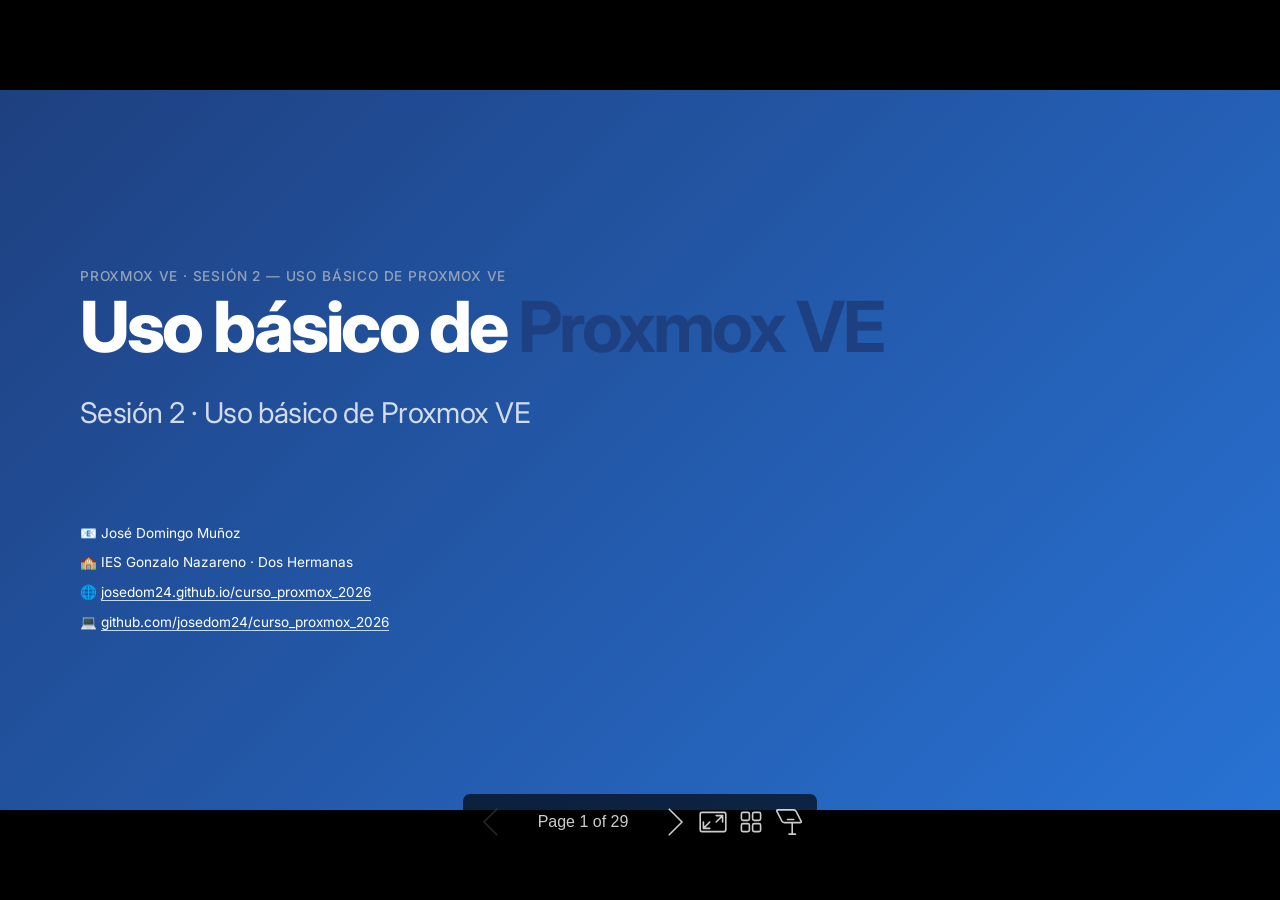
<file: contenidos/sesion02.html>
<!DOCTYPE html><html lang="C"><head><title>Proxmox VE</title><meta property="og:title" content="Proxmox VE"><meta charset="UTF-8"><meta name="viewport" content="width=device-width,height=device-height,initial-scale=1.0"><meta name="apple-mobile-web-app-capable" content="yes"><meta http-equiv="X-UA-Compatible" content="ie=edge"><meta property="og:type" content="website"><meta name="twitter:card" content="summary"><style>@media screen{body[data-bespoke-view=""] .bespoke-marp-parent>.bespoke-marp-osc>button,body[data-bespoke-view=next] .bespoke-marp-parent>.bespoke-marp-osc>button,body[data-bespoke-view=overview] button.bespoke-marp-overview-close,body[data-bespoke-view=presenter] .bespoke-marp-presenter-container .bespoke-marp-presenter-info-container .bespoke-marp-presenter-info-page-area .bespoke-marp-presenter-info-page,body[data-bespoke-view=presenter] .bespoke-marp-presenter-container .bespoke-marp-presenter-info-container button,body[data-bespoke-view=presenter] .bespoke-marp-presenter-container .bespoke-marp-presenter-note-container button{appearance:none;background-color:initial;border:0;color:inherit;cursor:pointer;font-size:inherit;opacity:.8;outline:none;padding:0;transition:opacity .2s linear;-webkit-tap-highlight-color:transparent}body[data-bespoke-view=""] .bespoke-marp-parent>.bespoke-marp-osc>button:disabled,body[data-bespoke-view=next] .bespoke-marp-parent>.bespoke-marp-osc>button:disabled,body[data-bespoke-view=overview] button.bespoke-marp-overview-close:disabled,body[data-bespoke-view=presenter] .bespoke-marp-presenter-container .bespoke-marp-presenter-info-container .bespoke-marp-presenter-info-page-area .bespoke-marp-presenter-info-page:disabled,body[data-bespoke-view=presenter] .bespoke-marp-presenter-container .bespoke-marp-presenter-info-container button:disabled,body[data-bespoke-view=presenter] .bespoke-marp-presenter-container .bespoke-marp-presenter-note-container button:disabled{cursor:not-allowed;opacity:.15!important}body[data-bespoke-view=""] .bespoke-marp-parent>.bespoke-marp-osc>button:hover,body[data-bespoke-view=next] .bespoke-marp-parent>.bespoke-marp-osc>button:hover,body[data-bespoke-view=overview] button.bespoke-marp-overview-close:hover,body[data-bespoke-view=presenter] .bespoke-marp-presenter-container .bespoke-marp-presenter-info-container .bespoke-marp-presenter-info-page-area .bespoke-marp-presenter-info-page:hover,body[data-bespoke-view=presenter] .bespoke-marp-presenter-container .bespoke-marp-presenter-info-container button:hover,body[data-bespoke-view=presenter] .bespoke-marp-presenter-container .bespoke-marp-presenter-note-container button:hover{opacity:1}body[data-bespoke-view=""] .bespoke-marp-parent>.bespoke-marp-osc>button:hover:active,body[data-bespoke-view=next] .bespoke-marp-parent>.bespoke-marp-osc>button:hover:active,body[data-bespoke-view=overview] button.bespoke-marp-overview-close:hover:active,body[data-bespoke-view=presenter] .bespoke-marp-presenter-container .bespoke-marp-presenter-info-container .bespoke-marp-presenter-info-page-area .bespoke-marp-presenter-info-page:hover:active,body[data-bespoke-view=presenter] .bespoke-marp-presenter-container .bespoke-marp-presenter-info-container button:hover:active,body[data-bespoke-view=presenter] .bespoke-marp-presenter-container .bespoke-marp-presenter-note-container button:hover:active{opacity:.6}body[data-bespoke-view=""] .bespoke-marp-parent>.bespoke-marp-osc>button:hover:not(:disabled),body[data-bespoke-view=next] .bespoke-marp-parent>.bespoke-marp-osc>button:hover:not(:disabled),body[data-bespoke-view=overview] button.bespoke-marp-overview-close:hover:not(:disabled),body[data-bespoke-view=presenter] .bespoke-marp-presenter-container .bespoke-marp-presenter-info-container .bespoke-marp-presenter-info-page-area .bespoke-marp-presenter-info-page:hover:not(:disabled),body[data-bespoke-view=presenter] .bespoke-marp-presenter-container .bespoke-marp-presenter-info-container button:hover:not(:disabled),body[data-bespoke-view=presenter] .bespoke-marp-presenter-container .bespoke-marp-presenter-note-container button:hover:not(:disabled){transition:none}body[data-bespoke-view=""] .bespoke-marp-parent>.bespoke-marp-osc>button[data-bespoke-marp-osc=prev],body[data-bespoke-view=next] .bespoke-marp-parent>.bespoke-marp-osc>button[data-bespoke-marp-osc=prev],body[data-bespoke-view=presenter] .bespoke-marp-presenter-container .bespoke-marp-presenter-info-container button.bespoke-marp-presenter-info-page-prev{background:#0000 url("[data-uri]") no-repeat 50%;background-size:contain;overflow:hidden;text-indent:100%;white-space:nowrap}body[data-bespoke-view=""] .bespoke-marp-parent>.bespoke-marp-osc>button[data-bespoke-marp-osc=next],body[data-bespoke-view=next] .bespoke-marp-parent>.bespoke-marp-osc>button[data-bespoke-marp-osc=next],body[data-bespoke-view=presenter] .bespoke-marp-presenter-container .bespoke-marp-presenter-info-container button.bespoke-marp-presenter-info-page-next{background:#0000 url("[data-uri]") no-repeat 50%;background-size:contain;overflow:hidden;text-indent:100%;white-space:nowrap}body[data-bespoke-view=""] .bespoke-marp-parent>.bespoke-marp-osc>button[data-bespoke-marp-osc=fullscreen],body[data-bespoke-view=next] .bespoke-marp-parent>.bespoke-marp-osc>button[data-bespoke-marp-osc=fullscreen]{background:#0000 url("[data-uri]") no-repeat 50%;background-size:contain;overflow:hidden;text-indent:100%;white-space:nowrap}body[data-bespoke-view=""] .bespoke-marp-parent>.bespoke-marp-osc>button.exit[data-bespoke-marp-osc=fullscreen],body[data-bespoke-view=next] .bespoke-marp-parent>.bespoke-marp-osc>button.exit[data-bespoke-marp-osc=fullscreen]{background-image:url("[data-uri]")}body[data-bespoke-view=""] .bespoke-marp-parent>.bespoke-marp-osc>button[data-bespoke-marp-osc=presenter],body[data-bespoke-view=next] .bespoke-marp-parent>.bespoke-marp-osc>button[data-bespoke-marp-osc=presenter]{background:#0000 url("[data-uri]") no-repeat 50%;background-size:contain;overflow:hidden;text-indent:100%;white-space:nowrap}body[data-bespoke-view=overview] button.bespoke-marp-overview-close,body[data-bespoke-view=presenter] .bespoke-marp-presenter-container .bespoke-marp-presenter-note-container button.bespoke-marp-presenter-note-bigger{background:#0000 url("[data-uri]") no-repeat 50%;background-size:contain;overflow:hidden;text-indent:100%;white-space:nowrap}body[data-bespoke-view=presenter] .bespoke-marp-presenter-container .bespoke-marp-presenter-note-container button.bespoke-marp-presenter-note-smaller{background:#0000 url("[data-uri]") no-repeat 50%;background-size:contain;overflow:hidden;text-indent:100%;white-space:nowrap}body[data-bespoke-view=""] .bespoke-marp-parent>.bespoke-marp-osc>button[data-bespoke-marp-osc=overview],body[data-bespoke-view=next] .bespoke-marp-parent>.bespoke-marp-osc>button[data-bespoke-marp-osc=overview]{background:#0000 url("[data-uri]") no-repeat 50%;background-size:contain;overflow:hidden;text-indent:100%;white-space:nowrap}}@keyframes __bespoke_marp_transition_reduced_outgoing__{0%{opacity:1}to{opacity:0}}@keyframes __bespoke_marp_transition_reduced_incoming__{0%{mix-blend-mode:plus-lighter;opacity:0}to{mix-blend-mode:plus-lighter;opacity:1}}.bespoke-marp-note,.bespoke-marp-osc,.bespoke-progress-parent{display:none;transition:none}@media screen{::view-transition-group(*){animation-duration:var(--marp-bespoke-transition-animation-duration,.5s);animation-timing-function:ease}::view-transition-new(*),::view-transition-old(*){animation-delay:0s;animation-direction:var(--marp-bespoke-transition-animation-direction,normal);animation-duration:var(--marp-bespoke-transition-animation-duration,.5s);animation-fill-mode:both;animation-name:var(--marp-bespoke-transition-animation-name,var(--marp-bespoke-transition-animation-name-fallback,__bespoke_marp_transition_no_animation__));mix-blend-mode:normal}::view-transition-old(*){--marp-bespoke-transition-animation-name-fallback:__bespoke_marp_transition_reduced_outgoing__;animation-timing-function:ease}::view-transition-new(*){--marp-bespoke-transition-animation-name-fallback:__bespoke_marp_transition_reduced_incoming__;animation-timing-function:ease}::view-transition-new(root),::view-transition-old(root){animation-timing-function:linear}::view-transition-new(__bespoke_marp_transition_osc__),::view-transition-old(__bespoke_marp_transition_osc__){animation-duration:0s!important;animation-name:__bespoke_marp_transition_osc__!important}::view-transition-new(__bespoke_marp_transition_osc__){opacity:0!important}.bespoke-marp-transition-warming-up::view-transition-group(*),.bespoke-marp-transition-warming-up::view-transition-new(*),.bespoke-marp-transition-warming-up::view-transition-old(*){animation-play-state:paused!important}body,html{height:100%;margin:0}body{background:#000;overflow:hidden}svg.bespoke-marp-slide{content-visibility:hidden;interactivity:inert;opacity:0;pointer-events:none;z-index:-1}svg.bespoke-marp-slide:not(.bespoke-marp-active) *{view-transition-name:none!important}svg.bespoke-marp-slide.bespoke-marp-active{content-visibility:visible;interactivity:auto;opacity:1;pointer-events:auto;z-index:0}svg.bespoke-marp-slide.bespoke-marp-active.bespoke-marp-active-ready *{animation-name:__bespoke_marp__!important}@supports not (content-visibility:hidden){svg.bespoke-marp-slide[data-bespoke-marp-load=hideable]{display:none}svg.bespoke-marp-slide[data-bespoke-marp-load=hideable].bespoke-marp-active{display:block}}}@media screen and (prefers-reduced-motion:reduce){svg.bespoke-marp-slide *{view-transition-name:none!important}}@media screen{[data-bespoke-marp-fragment=inactive]{visibility:hidden}body[data-bespoke-view=""] .bespoke-marp-parent,body[data-bespoke-view=next] .bespoke-marp-parent{inset:0;position:absolute}body[data-bespoke-view=""] .bespoke-marp-parent>.bespoke-marp-osc,body[data-bespoke-view=next] .bespoke-marp-parent>.bespoke-marp-osc{background:#000000a6;border-radius:7px;bottom:50px;color:#fff;contain:paint;display:block;font-family:Helvetica,Arial,sans-serif;font-size:16px;left:50%;line-height:0;opacity:1;padding:12px;position:absolute;touch-action:manipulation;transform:translateX(-50%);transition:opacity .2s linear;-webkit-user-select:none;user-select:none;view-transition-name:__bespoke_marp_transition_osc__;white-space:nowrap;will-change:transform;z-index:1}body[data-bespoke-view=""] .bespoke-marp-parent>.bespoke-marp-osc>:where(*),body[data-bespoke-view=next] .bespoke-marp-parent>.bespoke-marp-osc>:where(*){margin-left:6px}body[data-bespoke-view=""] .bespoke-marp-parent>.bespoke-marp-osc>:where(*):where(:first-child),body[data-bespoke-view=next] .bespoke-marp-parent>.bespoke-marp-osc>:where(*):where(:first-child){margin-left:0}body[data-bespoke-view=""] .bespoke-marp-parent>.bespoke-marp-osc>span,body[data-bespoke-view=next] .bespoke-marp-parent>.bespoke-marp-osc>span{opacity:.8}body[data-bespoke-view=""] .bespoke-marp-parent>.bespoke-marp-osc>span[data-bespoke-marp-osc=page],body[data-bespoke-view=next] .bespoke-marp-parent>.bespoke-marp-osc>span[data-bespoke-marp-osc=page]{display:inline-block;min-width:140px;text-align:center}body[data-bespoke-view=""] .bespoke-marp-parent>.bespoke-marp-osc>button[data-bespoke-marp-osc=fullscreen],body[data-bespoke-view=""] .bespoke-marp-parent>.bespoke-marp-osc>button[data-bespoke-marp-osc=next],body[data-bespoke-view=""] .bespoke-marp-parent>.bespoke-marp-osc>button[data-bespoke-marp-osc=overview],body[data-bespoke-view=""] .bespoke-marp-parent>.bespoke-marp-osc>button[data-bespoke-marp-osc=presenter],body[data-bespoke-view=""] .bespoke-marp-parent>.bespoke-marp-osc>button[data-bespoke-marp-osc=prev],body[data-bespoke-view=next] .bespoke-marp-parent>.bespoke-marp-osc>button[data-bespoke-marp-osc=fullscreen],body[data-bespoke-view=next] .bespoke-marp-parent>.bespoke-marp-osc>button[data-bespoke-marp-osc=next],body[data-bespoke-view=next] .bespoke-marp-parent>.bespoke-marp-osc>button[data-bespoke-marp-osc=overview],body[data-bespoke-view=next] .bespoke-marp-parent>.bespoke-marp-osc>button[data-bespoke-marp-osc=presenter],body[data-bespoke-view=next] .bespoke-marp-parent>.bespoke-marp-osc>button[data-bespoke-marp-osc=prev]{height:32px;line-height:32px;width:32px}body[data-bespoke-view=""] .bespoke-marp-parent.bespoke-marp-inactive,body[data-bespoke-view=next] .bespoke-marp-parent.bespoke-marp-inactive{cursor:none}body[data-bespoke-view=""] .bespoke-marp-parent.bespoke-marp-inactive>.bespoke-marp-osc,body[data-bespoke-view=next] .bespoke-marp-parent.bespoke-marp-inactive>.bespoke-marp-osc{opacity:0;pointer-events:none}body[data-bespoke-view=""] svg.bespoke-marp-slide,body[data-bespoke-view=next] svg.bespoke-marp-slide{height:100%;left:0;position:absolute;top:0;width:100%}body[data-bespoke-view=""] .bespoke-progress-parent{background:#222;display:flex;height:5px;width:100%}body[data-bespoke-view=""] .bespoke-progress-parent+:where(.bespoke-marp-parent){top:5px}body[data-bespoke-view=""] .bespoke-progress-parent .bespoke-progress-bar{background:#0288d1;flex:0 0 0;transition:flex-basis .2s cubic-bezier(0,1,1,1)}body[data-bespoke-view=next]{background:#0000}body[data-bespoke-view=presenter]{background:#161616}body[data-bespoke-view=presenter] .bespoke-marp-presenter-container{display:grid;font-family:Helvetica,Arial,sans-serif;grid-template:"current dragbar next" minmax(140px,1fr) "current dragbar note" 2fr "info    dragbar note" 3em;grid-template-columns:minmax(3px,var(--bespoke-marp-presenter-split-ratio,66%)) 0 minmax(3px,1fr);height:100%;left:0;position:absolute;top:0;width:100%}body[data-bespoke-view=presenter] .bespoke-marp-presenter-container :where(.bespoke-marp-parent){grid-area:current;overflow:hidden;position:relative}body[data-bespoke-view=presenter] .bespoke-marp-presenter-container :where(.bespoke-marp-parent) :where(svg.bespoke-marp-slide){height:calc(100% - 40px);left:20px;pointer-events:none;position:absolute;top:20px;-webkit-user-select:none;user-select:none;width:calc(100% - 40px)}body[data-bespoke-view=presenter] .bespoke-marp-presenter-container :where(.bespoke-marp-parent) :where(svg.bespoke-marp-slide).bespoke-marp-active{filter:drop-shadow(0 3px 10px rgba(0,0,0,.5))}body[data-bespoke-view=presenter] .bespoke-marp-presenter-container .bespoke-marp-presenter-dragbar-container{background:#0288d1;cursor:col-resize;grid-area:dragbar;margin-left:-3px;opacity:0;position:relative;transition:opacity .4s linear .1s;width:6px;z-index:10}body[data-bespoke-view=presenter] .bespoke-marp-presenter-container .bespoke-marp-presenter-dragbar-container:hover{opacity:1}body[data-bespoke-view=presenter] .bespoke-marp-presenter-container .bespoke-marp-presenter-dragbar-container.active{opacity:1;transition-delay:0s}body[data-bespoke-view=presenter] .bespoke-marp-presenter-container .bespoke-marp-presenter-next-container{background:#222;cursor:pointer;display:none;grid-area:next;overflow:hidden;position:relative}body[data-bespoke-view=presenter] .bespoke-marp-presenter-container .bespoke-marp-presenter-next-container.active{display:block}body[data-bespoke-view=presenter] .bespoke-marp-presenter-container .bespoke-marp-presenter-next-container iframe.bespoke-marp-presenter-next{background:#0000;border:0;display:block;filter:drop-shadow(0 3px 10px rgba(0,0,0,.5));height:calc(100% - 40px);left:20px;pointer-events:none;position:absolute;interactivity:inert;top:20px;-webkit-user-select:none;user-select:none;width:calc(100% - 40px)}body[data-bespoke-view=presenter] .bespoke-marp-presenter-container .bespoke-marp-presenter-note-container{background:#222;color:#eee;grid-area:note;position:relative;z-index:1}body[data-bespoke-view=presenter] .bespoke-marp-presenter-container .bespoke-marp-presenter-note-container button{height:1.5em;line-height:1.5em;width:1.5em}body[data-bespoke-view=presenter] .bespoke-marp-presenter-container .bespoke-marp-presenter-note-container .bespoke-marp-presenter-note-wrapper{display:block;inset:0;position:absolute}body[data-bespoke-view=presenter] .bespoke-marp-presenter-container .bespoke-marp-presenter-note-container .bespoke-marp-presenter-note-buttons{background:#000000a6;border-radius:4px;bottom:0;display:flex;gap:4px;margin:12px;opacity:0;padding:6px;pointer-events:none;position:absolute;right:0;transition:opacity .2s linear}body[data-bespoke-view=presenter] .bespoke-marp-presenter-container .bespoke-marp-presenter-note-container .bespoke-marp-presenter-note-buttons:focus-within,body[data-bespoke-view=presenter] .bespoke-marp-presenter-container .bespoke-marp-presenter-note-container .bespoke-marp-presenter-note-wrapper:focus-within+.bespoke-marp-presenter-note-buttons,body[data-bespoke-view=presenter] .bespoke-marp-presenter-container .bespoke-marp-presenter-note-container:hover .bespoke-marp-presenter-note-buttons{opacity:1;pointer-events:auto}body[data-bespoke-view=presenter] .bespoke-marp-presenter-container .bespoke-marp-presenter-note-container .bespoke-marp-note{box-sizing:border-box;font-size:calc(1.1em*var(--bespoke-marp-note-font-scale, 1));height:calc(100% - 40px);margin:20px;overflow:auto;padding-right:3px;white-space:pre-wrap;width:calc(100% - 40px);word-wrap:break-word;scrollbar-color:#eeeeee80 #0000;scrollbar-width:thin}body[data-bespoke-view=presenter] .bespoke-marp-presenter-container .bespoke-marp-presenter-note-container .bespoke-marp-note::-webkit-scrollbar{width:6px}body[data-bespoke-view=presenter] .bespoke-marp-presenter-container .bespoke-marp-presenter-note-container .bespoke-marp-note::-webkit-scrollbar-track{background:#0000}body[data-bespoke-view=presenter] .bespoke-marp-presenter-container .bespoke-marp-presenter-note-container .bespoke-marp-note::-webkit-scrollbar-thumb{background:#eeeeee80;border-radius:6px}body[data-bespoke-view=presenter] .bespoke-marp-presenter-container .bespoke-marp-presenter-note-container .bespoke-marp-note:empty{pointer-events:none}body[data-bespoke-view=presenter] .bespoke-marp-presenter-container .bespoke-marp-presenter-note-container .bespoke-marp-note.active{display:block}body[data-bespoke-view=presenter] .bespoke-marp-presenter-container .bespoke-marp-presenter-note-container .bespoke-marp-note p:first-child{margin-top:0}body[data-bespoke-view=presenter] .bespoke-marp-presenter-container .bespoke-marp-presenter-note-container .bespoke-marp-note p:last-child{margin-bottom:0}body[data-bespoke-view=presenter] .bespoke-marp-presenter-container .bespoke-marp-presenter-info-container{align-items:center;box-sizing:border-box;color:#eee;display:flex;flex-wrap:nowrap;grid-area:info;justify-content:center;overflow:hidden;padding:0 10px}body[data-bespoke-view=presenter] .bespoke-marp-presenter-container .bespoke-marp-presenter-info-container .bespoke-marp-presenter-info-page-area,body[data-bespoke-view=presenter] .bespoke-marp-presenter-container .bespoke-marp-presenter-info-container .bespoke-marp-presenter-info-time,body[data-bespoke-view=presenter] .bespoke-marp-presenter-container .bespoke-marp-presenter-info-container .bespoke-marp-presenter-info-timer{box-sizing:border-box;display:block;padding:0 10px;white-space:nowrap;width:100%}body[data-bespoke-view=presenter] .bespoke-marp-presenter-container .bespoke-marp-presenter-info-container button{height:1.5em;line-height:1.5em;width:1.5em}body[data-bespoke-view=presenter] .bespoke-marp-presenter-container .bespoke-marp-presenter-info-container .bespoke-marp-presenter-info-page-area{order:2;text-align:center}body[data-bespoke-view=presenter] .bespoke-marp-presenter-container .bespoke-marp-presenter-info-container .bespoke-marp-presenter-info-page-area .bespoke-marp-presenter-info-page{display:inline-block;min-width:120px;text-align:center}body[data-bespoke-view=presenter] .bespoke-marp-presenter-container .bespoke-marp-presenter-info-container .bespoke-marp-presenter-info-time{color:#999;order:1;text-align:left}body[data-bespoke-view=presenter] .bespoke-marp-presenter-container .bespoke-marp-presenter-info-container .bespoke-marp-presenter-info-timer{color:#999;order:3;text-align:right}body[data-bespoke-view=presenter] .bespoke-marp-presenter-container .bespoke-marp-presenter-info-container .bespoke-marp-presenter-info-timer:hover{cursor:pointer}body[data-bespoke-view=overview]{background:#161616;overflow:auto}body[data-bespoke-view=overview] [data-bespoke-marp-fragment=inactive]{visibility:visible}body[data-bespoke-view=overview] .bespoke-marp-overview-header{backdrop-filter:blur(4px);background:#222222d9;box-shadow:0 3px 10px #00000080;box-sizing:border-box;display:flex;height:48px;inset:0 0 auto;justify-content:flex-end;padding:10px;position:fixed;z-index:1}body[data-bespoke-view=overview] button.bespoke-marp-overview-close{height:28px;line-height:28px;transform:rotate(45deg);width:28px}body[data-bespoke-view=overview] .bespoke-marp-parent{display:grid;gap:40px;grid-template-columns:repeat(auto-fit,minmax(0,240px));justify-content:space-around;padding:30px}body[data-bespoke-view=overview] .bespoke-marp-parent svg.bespoke-marp-slide{--bov-selected:#0000;--bov-focus:#161616;--bov-focus-outline:#0000;background-image:conic-gradient(#161616 0 0),conic-gradient(var(--bov-focus) 0 0),conic-gradient(var(--bov-focus-outline) 0 0),conic-gradient(var(--bov-selected) 0 0);background-position:5px 5px,3px 3px,2px 2px,0 0;background-repeat:no-repeat;background-size:calc(100% - 10px) calc(100% - 10px),calc(100% - 6px) calc(100% - 6px),calc(100% - 4px) calc(100% - 4px),100% 100%;content-visibility:visible;cursor:pointer;filter:drop-shadow(0 3px 10px rgba(0,0,0,.5));margin:-6px;padding:6px;interactivity:auto;opacity:1;outline:0;pointer-events:auto;scroll-margin-block:30px;width:100%;z-index:0}body[data-bespoke-view=overview] .bespoke-marp-parent svg.bespoke-marp-slide *,body[data-bespoke-view=overview] .bespoke-marp-parent svg.bespoke-marp-slide.bespoke-marp-active *{pointer-events:none;interactivity:inert}body[data-bespoke-view=overview] .bespoke-marp-parent svg.bespoke-marp-slide:active,body[data-bespoke-view=overview] .bespoke-marp-parent svg.bespoke-marp-slide:focus-visible,body[data-bespoke-view=overview] .bespoke-marp-parent svg.bespoke-marp-slide:hover{--bov-focus-outline:#161616}body[data-bespoke-view=overview] .bespoke-marp-parent svg.bespoke-marp-slide:focus-visible,body[data-bespoke-view=overview] .bespoke-marp-parent svg.bespoke-marp-slide:hover{--bov-focus:#999}body[data-bespoke-view=overview] .bespoke-marp-parent svg.bespoke-marp-slide:active{--bov-focus:#eee}body[data-bespoke-view=overview] .bespoke-marp-parent svg.bespoke-marp-slide.bespoke-marp-active{--bov-selected:#0288d1}body[data-bespoke-view=overview]:has(.bespoke-marp-overview-header) .bespoke-marp-parent{padding-top:78px}body[data-bespoke-view=overview]:has(.bespoke-marp-overview-header) .bespoke-marp-parent svg.bespoke-marp-slide{scroll-margin-top:78px}.bespoke-marp-overview{background:#000000a6;inset:0;opacity:0;pointer-events:none;position:fixed;transition:opacity .1s ease;z-index:10}.bespoke-marp-overview iframe{background:#222;border:0;display:block;height:100%;left:0;position:absolute;top:0;width:100%}.bespoke-marp-overview[data-open="1"]{opacity:1;pointer-events:auto}}@media print{.bespoke-marp-overview,.bespoke-marp-presenter-info-container,.bespoke-marp-presenter-next-container,.bespoke-marp-presenter-note-container{display:none}}</style><style>@import url('https://fonts.googleapis.com/css2?family=Inter:wght@300;400;500;600;700;800&family=JetBrains+Mono:wght@400;500&display=swap');div#\:\$p > svg > foreignObject > section{width:1280px;height:720px;box-sizing:border-box;overflow:hidden;position:relative;scroll-snap-align:center center;-webkit-text-size-adjust:100%;text-size-adjust:100%}div#\:\$p > svg > foreignObject > section::after{bottom:0;content:attr(data-marpit-pagination);padding:inherit;pointer-events:none;position:absolute;right:0}div#\:\$p > svg > foreignObject > section:not([data-marpit-pagination])::after{display:none}div#\:\$p > svg > foreignObject > section :is(h1, marp-h1){font-size:2em;margin-block:0.67em}div#\:\$p > svg > foreignObject > section video::-webkit-media-controls{will-change:transform}@page {size:1280px 720px;margin:0}@media print{html, body{background-color:#fff;margin:0;page-break-inside:avoid;break-inside:avoid-page}div#\:\$p > svg > foreignObject > section{page-break-before:always;break-before:page}div#\:\$p > svg > foreignObject > section, div#\:\$p > svg > foreignObject > section *{-webkit-print-color-adjust:exact!important;animation-delay:0s!important;animation-duration:0s!important;color-adjust:exact!important;print-color-adjust:exact!important;transition:none!important}div#\:\$p > svg[data-marpit-svg]{display:block;height:100vh;width:100vw}}div#\:\$p > svg > foreignObject > :where(section){container-type:size}div#\:\$p > svg > foreignObject > section img[data-marp-twemoji]{background:transparent;height:1em;margin:0 .05em 0 .1em;vertical-align:-.1em;width:1em}div#\:\$p > svg > foreignObject > :where(section):not([\20 root]){--teal-900: #0d1b2a;--teal-800: #1a2f4a;--teal-700: #1e4080;--teal-600: #1e56b0;--teal-500: #2872d4;--teal-400: #5a9cf5;--teal-300: #93c5fd;--teal-200: #bfdbfe;--teal-100: #dbeafe;--teal-50:  #eff6ff;--slate-900: #0f172a;--slate-800: #1e293b;--slate-700: #334155;--slate-600: #475569;--slate-500: #64748b;--slate-400: #94a3b8;--slate-300: #cbd5e1;--slate-200: #e2e8f0;--slate-100: #f1f5f9;--slate-50:  #f8fafc;--white:     #ffffff;--green:  #10b981;--yellow: #f59e0b;--red:    #ef4444;--purple: #8b5cf6;--radius: 10px;--shadow: 0 4px 24px rgba(0,0,0,0.08);}div#\:\$p > svg > foreignObject > section{font-family:'Inter', system-ui, sans-serif;font-size:22px;line-height:1.6;color:var(--slate-800);background-color:var(--white);padding:52px 64px;width:1280px;height:720px;box-sizing:border-box;display:flex;flex-direction:column;justify-content:flex-start;overflow:hidden}div#\:\$p > svg > foreignObject > section{--marpit-root-font-size: 22px}div#\:\$p > svg > foreignObject > section::before{content:'';position:absolute;left:0;top:0;width:6px;height:100%;background:linear-gradient(180deg, var(--teal-600) 0%, var(--teal-400) 100%)}div#\:\$p > svg > foreignObject > section :is(h1, marp-h1){font-size:calc(var(--marpit-root-font-size, 1rem) * 2.1);font-weight:800;color:var(--teal-700);letter-spacing:-0.03em;line-height:1.15;margin:0 0 calc(var(--marpit-root-font-size, 1rem) * 0.6) 0;padding-bottom:calc(var(--marpit-root-font-size, 1rem) * 0.5);border-bottom:2px solid var(--teal-100)}div#\:\$p > svg > foreignObject > section :is(h2, marp-h2){font-size:calc(var(--marpit-root-font-size, 1rem) * 1.45);font-weight:700;color:var(--teal-800);letter-spacing:-0.02em;margin:calc(var(--marpit-root-font-size, 1rem) * 1.2) 0 calc(var(--marpit-root-font-size, 1rem) * 0.4) 0}div#\:\$p > svg > foreignObject > section :is(h3, marp-h3){font-size:calc(var(--marpit-root-font-size, 1rem) * 1.05);font-weight:600;color:var(--slate-700);text-transform:uppercase;letter-spacing:0.07em;margin:calc(var(--marpit-root-font-size, 1rem) * 1) 0 calc(var(--marpit-root-font-size, 1rem) * 0.3) 0}div#\:\$p > svg > foreignObject > section p{margin:calc(var(--marpit-root-font-size, 1rem) * 0.5) 0}div#\:\$p > svg > foreignObject > section a{color:var(--teal-600);text-decoration:none;border-bottom:1px solid var(--teal-200)}div#\:\$p > svg > foreignObject > section strong{color:var(--teal-700);font-weight:700}div#\:\$p > svg > foreignObject > section em{color:var(--slate-600)}div#\:\$p > svg > foreignObject > section ul, div#\:\$p > svg > foreignObject > section ol{padding-left:calc(var(--marpit-root-font-size, 1rem) * 1.4);margin:calc(var(--marpit-root-font-size, 1rem) * 0.4) 0}div#\:\$p > svg > foreignObject > section li{margin:calc(var(--marpit-root-font-size, 1rem) * 0.3) 0;padding-left:calc(var(--marpit-root-font-size, 1rem) * 0.3)}div#\:\$p > svg > foreignObject > section ul li::marker{color:var(--teal-400);font-size:1.1em}div#\:\$p > svg > foreignObject > section ol li::marker{color:var(--teal-600);font-weight:700}div#\:\$p > svg > foreignObject > section code{font-family:'JetBrains Mono', 'Fira Code', monospace;font-size:0.78em;background:var(--teal-50);color:var(--teal-800);border:1px solid var(--teal-100);border-radius:5px;padding:1px 7px}div#\:\$p > svg > foreignObject > section :is(pre, marp-pre){font-family:'JetBrains Mono', 'Fira Code', monospace;font-size:0.72em;background:var(--slate-900);color:#cdd6f4;border-radius:var(--radius);padding:calc(var(--marpit-root-font-size, 1rem) * 1.2) calc(var(--marpit-root-font-size, 1rem) * 1.4);border-left:4px solid var(--teal-500);box-shadow:var(--shadow);overflow:hidden;margin:calc(var(--marpit-root-font-size, 1rem) * 0.8) 0}div#\:\$p > svg > foreignObject > section :is(pre, marp-pre) code{background:transparent;color:inherit;border:none;padding:0;font-size:1em}div#\:\$p > svg > foreignObject > section table{border-collapse:collapse;width:100%;font-size:0.82em;border-radius:var(--radius);overflow:hidden;box-shadow:var(--shadow);margin:calc(var(--marpit-root-font-size, 1rem) * 0.8) 0}div#\:\$p > svg > foreignObject > section thead tr{background:linear-gradient(90deg, var(--teal-700), var(--teal-600));color:var(--white)}div#\:\$p > svg > foreignObject > section th{padding:10px 16px;font-weight:600;letter-spacing:0.04em;text-transform:uppercase;font-size:0.85em}div#\:\$p > svg > foreignObject > section td{padding:9px 16px;border-bottom:1px solid var(--slate-200);color:var(--slate-700)}div#\:\$p > svg > foreignObject > section tr:last-child td{border-bottom:none}div#\:\$p > svg > foreignObject > section tr:nth-child(even) td{background:var(--teal-50)}div#\:\$p > svg > foreignObject > section tr:hover td{background:var(--teal-100);transition:background 0.15s}div#\:\$p > svg > foreignObject > section blockquote{background:var(--teal-50);border-left:4px solid var(--teal-500);border-radius:0 var(--radius) var(--radius) 0;padding:calc(var(--marpit-root-font-size, 1rem) * 0.9) calc(var(--marpit-root-font-size, 1rem) * 1.4);margin:calc(var(--marpit-root-font-size, 1rem) * 0.8) 0;box-shadow:2px 2px 12px rgba(13,148,136,0.08)}div#\:\$p > svg > foreignObject > section blockquote p{color:var(--teal-800);font-style:italic;font-weight:500;margin:0}div#\:\$p > svg > foreignObject > section blockquote::before{content:'"';font-size:calc(var(--marpit-root-font-size, 1rem) * 3);color:var(--teal-300);line-height:0;position:relative;top:calc(var(--marpit-root-font-size, 1rem) * 0.5);margin-right:calc(var(--marpit-root-font-size, 1rem) * 0.2);font-family:Georgia, serif}div#\:\$p > svg > foreignObject > section header{font-size:0.62em;font-weight:500;color:var(--slate-400);letter-spacing:0.06em;text-transform:uppercase;top:18px;left:72px;right:72px}div#\:\$p > svg > foreignObject > section footer{font-size:0.62em;color:var(--slate-400);letter-spacing:0.03em;bottom:18px;left:72px;right:72px}div#\:\$p > svg > foreignObject > section::after{font-family:'Inter', sans-serif;font-size:0.65em;font-weight:600;color:var(--slate-400);bottom:18px;right:64px;background:var(--slate-100);border-radius:20px;padding:2px 10px}div#\:\$p > svg > foreignObject > section::after{--marpit-root-font-size: 0.65em}div#\:\$p > svg > foreignObject > section.portada{background:linear-gradient(135deg, var(--teal-700) 0%, var(--teal-500) 100%);color:var(--white);justify-content:center;align-items:flex-start;padding:80px 80px}div#\:\$p > svg > foreignObject > section.portada::before{display:none}div#\:\$p > svg > foreignObject > section.portada::after{display:none}div#\:\$p > svg > foreignObject > section.portada :is(h1, marp-h1){font-size:calc(var(--marpit-root-font-size, 1rem) * 3.2);font-weight:800;color:var(--white);border-bottom:none;letter-spacing:-0.04em;line-height:1.1;margin-bottom:calc(var(--marpit-root-font-size, 1rem) * 0.6)}div#\:\$p > svg > foreignObject > section.portada :is(h2, marp-h2){color:rgba(255,255,255,0.8);font-size:calc(var(--marpit-root-font-size, 1rem) * 1.3);font-weight:400;margin:0 0 calc(var(--marpit-root-font-size, 1rem) * 2.5) 0}div#\:\$p > svg > foreignObject > section.portada p{color:rgba(255,255,255,0.65);font-size:calc(var(--marpit-root-font-size, 1rem) * 0.85);border-top:1px solid rgba(255,255,255,0.25);padding-top:calc(var(--marpit-root-font-size, 1rem) * 1)}div#\:\$p > svg > foreignObject > section.capitulo{background:var(--teal-50);color:var(--slate-800);justify-content:center;padding:80px}div#\:\$p > svg > foreignObject > section.capitulo::before{background:linear-gradient(180deg, var(--teal-600) 0%, var(--teal-400) 100%);width:8px}div#\:\$p > svg > foreignObject > section.capitulo .numero{font-size:calc(var(--marpit-root-font-size, 1rem) * 6);font-weight:800;color:var(--teal-200);line-height:1;letter-spacing:-0.05em;margin-bottom:-calc(var(--marpit-root-font-size, 1rem) * 1.5)}div#\:\$p > svg > foreignObject > section.capitulo div#\:\$p > svg > foreignObject > section section.numero{--marpit-root-font-size: calc(var(--marpit-root-font-size, 1rem) * 6)}div#\:\$p > svg > foreignObject > section.capitulo :is(h1, marp-h1){font-size:calc(var(--marpit-root-font-size, 1rem) * 2.6);color:var(--teal-700);border-bottom:2px solid var(--teal-200);padding-bottom:calc(var(--marpit-root-font-size, 1rem) * 0.8);margin-bottom:calc(var(--marpit-root-font-size, 1rem) * 0.6)}div#\:\$p > svg > foreignObject > section.capitulo :is(h2, marp-h2){color:var(--slate-500);font-size:calc(var(--marpit-root-font-size, 1rem) * 1.1);font-weight:400;text-transform:none;letter-spacing:0}div#\:\$p > svg > foreignObject > section.capitulo::after{display:none}div#\:\$p > svg > foreignObject > section.cierre{background:var(--teal-50);color:var(--slate-800);justify-content:center;align-items:center;text-align:center;border-top:8px solid var(--teal-600)}div#\:\$p > svg > foreignObject > section.cierre::before{display:none}div#\:\$p > svg > foreignObject > section.cierre::after{display:none}div#\:\$p > svg > foreignObject > section.cierre :is(h1, marp-h1){font-size:calc(var(--marpit-root-font-size, 1rem) * 2.8);color:var(--teal-700);border:none}div#\:\$p > svg > foreignObject > section.cierre :is(h2, marp-h2){color:var(--slate-500);font-size:calc(var(--marpit-root-font-size, 1rem) * 1);font-weight:400}div#\:\$p > svg > foreignObject > section.cierre p{color:var(--slate-400)}div#\:\$p > svg > foreignObject > section.destacado{background:var(--teal-50);border-left:none}div#\:\$p > svg > foreignObject > section.destacado::before{background:linear-gradient(180deg, var(--teal-500), var(--teal-400));width:8px}div#\:\$p > svg > foreignObject > section.destacado :is(h1, marp-h1){color:var(--teal-800)}div#\:\$p > svg > foreignObject > section .card{background:var(--white);border:1px solid var(--slate-200);border-radius:var(--radius);padding:calc(var(--marpit-root-font-size, 1rem) * 1.2) calc(var(--marpit-root-font-size, 1rem) * 1.4);box-shadow:var(--shadow)}div#\:\$p > svg > foreignObject > section .card-blue{border-top:3px solid var(--teal-500);background:var(--teal-50)}div#\:\$p > svg > foreignObject > section .card-green{border-top:3px solid var(--green);background:#f0fdf4}div#\:\$p > svg > foreignObject > section .card-yellow{border-top:3px solid var(--yellow);background:#fffbeb}div#\:\$p > svg > foreignObject > section .card-red{border-top:3px solid var(--red);background:#fef2f2}div#\:\$p > svg > foreignObject > section .card-purple{border-top:3px solid var(--purple);background:#faf5ff}div#\:\$p > svg > foreignObject > section .cols-2{display:grid;grid-template-columns:1fr 1fr;gap:calc(var(--marpit-root-font-size, 1rem) * 1.6)}div#\:\$p > svg > foreignObject > section .cols-3{display:grid;grid-template-columns:1fr 1fr 1fr;gap:calc(var(--marpit-root-font-size, 1rem) * 1.4)}div#\:\$p > svg > foreignObject > section .cols-4{display:grid;grid-template-columns:repeat(4,1fr);gap:calc(var(--marpit-root-font-size, 1rem) * 1.2)}div#\:\$p > svg > foreignObject > section .cols-60-40{display:grid;grid-template-columns:1.5fr 1fr;gap:calc(var(--marpit-root-font-size, 1rem) * 1.8)}div#\:\$p > svg > foreignObject > section .cols-40-60{display:grid;grid-template-columns:1fr 1.5fr;gap:calc(var(--marpit-root-font-size, 1rem) * 1.8)}div#\:\$p > svg > foreignObject > section .badge{display:inline-block;padding:2px 10px;border-radius:20px;font-size:0.68em;font-weight:700;letter-spacing:0.05em;text-transform:uppercase;vertical-align:middle}div#\:\$p > svg > foreignObject > section section.badge{--marpit-root-font-size: 0.68em}div#\:\$p > svg > foreignObject > section .badge-blue{background:var(--teal-100);color:var(--teal-700)}div#\:\$p > svg > foreignObject > section .badge-green{background:#d1fae5;color:#065f46}div#\:\$p > svg > foreignObject > section .badge-yellow{background:#fef3c7;color:#92400e}div#\:\$p > svg > foreignObject > section .badge-red{background:#fee2e2;color:#991b1b}div#\:\$p > svg > foreignObject > section .badge-purple{background:#ede9fe;color:#5b21b6}div#\:\$p > svg > foreignObject > section .badge-gray{background:var(--slate-200);color:var(--slate-700)}div#\:\$p > svg > foreignObject > section .alerta{border-radius:var(--radius);padding:calc(var(--marpit-root-font-size, 1rem) * 0.8) calc(var(--marpit-root-font-size, 1rem) * 1.2);margin:calc(var(--marpit-root-font-size, 1rem) * 0.6) 0;font-size:0.85em;display:flex;align-items:flex-start;gap:calc(var(--marpit-root-font-size, 1rem) * 0.6)}div#\:\$p > svg > foreignObject > section section.alerta{--marpit-root-font-size: 0.85em}div#\:\$p > svg > foreignObject > section .alerta-info{background:var(--teal-50);border-left:4px solid var(--teal-500);color:var(--teal-800)}div#\:\$p > svg > foreignObject > section .alerta-ok{background:#f0fdf4;border-left:4px solid var(--green);color:#065f46}div#\:\$p > svg > foreignObject > section .alerta-warning{background:#fffbeb;border-left:4px solid var(--yellow);color:#78350f}div#\:\$p > svg > foreignObject > section .alerta-danger{background:#fef2f2;border-left:4px solid var(--red);color:#991b1b}div#\:\$p > svg > foreignObject > section .kpi{text-align:center;padding:calc(var(--marpit-root-font-size, 1rem) * 1)}div#\:\$p > svg > foreignObject > section .kpi .valor{font-size:calc(var(--marpit-root-font-size, 1rem) * 2.6);font-weight:800;color:var(--teal-600);line-height:1;letter-spacing:-0.04em}div#\:\$p > svg > foreignObject > section .kpi div#\:\$p > svg > foreignObject > section section.valor{--marpit-root-font-size: calc(var(--marpit-root-font-size, 1rem) * 2.6)}div#\:\$p > svg > foreignObject > section .kpi .etiqueta{font-size:calc(var(--marpit-root-font-size, 1rem) * 0.75);font-weight:600;color:var(--slate-500);text-transform:uppercase;letter-spacing:0.08em;margin-top:calc(var(--marpit-root-font-size, 1rem) * 0.2)}div#\:\$p > svg > foreignObject > section .kpi div#\:\$p > svg > foreignObject > section section.etiqueta{--marpit-root-font-size: calc(var(--marpit-root-font-size, 1rem) * 0.75)}div#\:\$p > svg > foreignObject > section .kpi .sublabel{font-size:calc(var(--marpit-root-font-size, 1rem) * 0.7);color:var(--slate-400)}div#\:\$p > svg > foreignObject > section .kpi div#\:\$p > svg > foreignObject > section section.sublabel{--marpit-root-font-size: calc(var(--marpit-root-font-size, 1rem) * 0.7)}div#\:\$p > svg > foreignObject > section .divider{border:none;height:2px;background:linear-gradient(90deg, var(--teal-400), transparent);margin:calc(var(--marpit-root-font-size, 1rem) * 1) 0}div#\:\$p > svg > foreignObject > section .steps{display:flex;align-items:center;gap:0;margin:calc(var(--marpit-root-font-size, 1rem) * 0.8) 0}div#\:\$p > svg > foreignObject > section .step{flex:1;text-align:center;font-size:0.72em;font-weight:600;padding:6px 10px;background:var(--slate-100);color:var(--slate-500);border:1px solid var(--slate-200);position:relative}div#\:\$p > svg > foreignObject > section section.step{--marpit-root-font-size: 0.72em}div#\:\$p > svg > foreignObject > section .step:first-child{border-radius:20px 0 0 20px}div#\:\$p > svg > foreignObject > section .step:last-child{border-radius:0 20px 20px 0}div#\:\$p > svg > foreignObject > section .step.activo{background:var(--teal-600);color:white;border-color:var(--teal-600);z-index:1}div#\:\$p > svg > foreignObject > section .step.hecho{background:var(--teal-100);color:var(--teal-700);border-color:var(--teal-200)}div#\:\$p > svg > foreignObject > section .tag-seccion{display:inline-block;background:var(--teal-600);color:white;font-size:0.65em;font-weight:700;letter-spacing:0.1em;text-transform:uppercase;padding:3px 12px;border-radius:3px;margin-bottom:calc(var(--marpit-root-font-size, 1rem) * 0.5)}div#\:\$p > svg > foreignObject > section section.tag-seccion{--marpit-root-font-size: 0.65em}div#\:\$p > svg > foreignObject > section[data-marpit-advanced-background="background"]{columns:initial!important;display:block!important;padding:0!important}div#\:\$p > svg > foreignObject > section[data-marpit-advanced-background="background"]::before, div#\:\$p > svg > foreignObject > section[data-marpit-advanced-background="background"]::after, div#\:\$p > svg > foreignObject > section[data-marpit-advanced-background="content"]::before, div#\:\$p > svg > foreignObject > section[data-marpit-advanced-background="content"]::after{display:none!important}div#\:\$p > svg > foreignObject > section[data-marpit-advanced-background="background"] > div[data-marpit-advanced-background-container]{all:initial;display:flex;flex-direction:row;height:100%;overflow:hidden;width:100%}div#\:\$p > svg > foreignObject > section[data-marpit-advanced-background="background"] > div[data-marpit-advanced-background-container][data-marpit-advanced-background-direction="vertical"]{flex-direction:column}div#\:\$p > svg > foreignObject > section[data-marpit-advanced-background="background"][data-marpit-advanced-background-split] > div[data-marpit-advanced-background-container]{width:var(--marpit-advanced-background-split, 50%)}div#\:\$p > svg > foreignObject > section[data-marpit-advanced-background="background"][data-marpit-advanced-background-split="right"] > div[data-marpit-advanced-background-container]{margin-left:calc(100% - var(--marpit-advanced-background-split, 50%))}div#\:\$p > svg > foreignObject > section[data-marpit-advanced-background="background"] > div[data-marpit-advanced-background-container] > figure{all:initial;background-position:center;background-repeat:no-repeat;background-size:cover;flex:auto;margin:0}div#\:\$p > svg > foreignObject > section[data-marpit-advanced-background="background"] > div[data-marpit-advanced-background-container] > figure > figcaption{position:absolute;border:0;clip:rect(0, 0, 0, 0);height:1px;margin:-1px;overflow:hidden;padding:0;white-space:nowrap;width:1px}div#\:\$p > svg > foreignObject > section[data-marpit-advanced-background="content"], div#\:\$p > svg > foreignObject > section[data-marpit-advanced-background="pseudo"]{background:transparent!important}div#\:\$p > svg > foreignObject > section[data-marpit-advanced-background="pseudo"], div#\:\$p > svg[data-marpit-svg] > foreignObject[data-marpit-advanced-background="pseudo"]{pointer-events:none!important}div#\:\$p > svg > foreignObject > section[data-marpit-advanced-background-split]{width:100%;height:100%}
</style></head><body><div class="bespoke-marp-osc"><button data-bespoke-marp-osc="prev" tabindex="-1" title="Previous slide">Previous slide</button><span data-bespoke-marp-osc="page"></span><button data-bespoke-marp-osc="next" tabindex="-1" title="Next slide">Next slide</button><button data-bespoke-marp-osc="fullscreen" tabindex="-1" title="Toggle fullscreen (f)">Toggle fullscreen</button><button data-bespoke-marp-osc="overview" tabindex="-1" title="Toggle overview view (o)">Toggle overview view</button><button data-bespoke-marp-osc="presenter" tabindex="-1" title="Open presenter view (p)">Open presenter view</button></div><div id=":$p"><svg data-marpit-svg="" viewBox="0 0 1280 720"><foreignObject width="1280" height="720"><section id="1" data-header="Proxmox VE · Sesión 2 — Uso básico de Proxmox VE" data-class="portada" data-theme="jg0qok2lt141xhavvgnyksnulyh7fd6czegfcdoucv" lang="C" class="portada" style="--header:Proxmox VE · Sesión 2 — Uso básico de Proxmox VE;--class:portada;--theme:jg0qok2lt141xhavvgnyksnulyh7fd6czegfcdoucv;">
<header>Proxmox VE · Sesión 2 — Uso básico de Proxmox VE</header>

<h1 id="uso-b%C3%A1sico-de-proxmox-ve">Uso básico de <strong>Proxmox VE</strong></h1>
<h2 id="sesi%C3%B3n-2--uso-b%C3%A1sico-de-proxmox-ve">Sesión 2 · Uso básico de Proxmox VE</h2>
<div style="margin-top:2rem; display:flex; flex-direction:column; gap:0.5rem; justify-content:center; font-size:0.85rem; color:white">
  <span>📧 José Domingo Muñoz</span>
  <span>🏫 IES Gonzalo Nazareno · Dos Hermanas</span>
  <span>🌐 <a href="https://josedom24.github.io/curso_proxmox_2026" style="color:white">josedom24.github.io/curso_proxmox_2026</a></span>
  <span>💻 <a href="https://github.com/josedom24/curso_proxmox_2026" style="color:white">github.com/josedom24/curso_proxmox_2026</a></span>
</div>
</section>
</foreignObject></svg><svg data-marpit-svg="" viewBox="0 0 1280 720"><foreignObject width="1280" height="720"><section id="2" data-header="Proxmox VE · Sesión 2 — Uso básico de Proxmox VE" data-class="capitulo" data-theme="jg0qok2lt141xhavvgnyksnulyh7fd6czegfcdoucv" lang="C" class="capitulo" style="--header:Proxmox VE · Sesión 2 — Uso básico de Proxmox VE;--class:capitulo;--theme:jg0qok2lt141xhavvgnyksnulyh7fd6czegfcdoucv;">
<header>Proxmox VE · Sesión 2 — Uso básico de Proxmox VE</header>
<p class="numero">01</p>
<h1 id="demo-1-gesti%C3%B3n-de-m%C3%A1quinas-virtuales-linux">DEMO 1: Gestión de máquinas virtuales Linux</h1>
<h2 id="creaci%C3%B3n-configuraci%C3%B3n-y-administraci%C3%B3n">Creación, configuración y administración</h2>
</section>
</foreignObject></svg><svg data-marpit-svg="" viewBox="0 0 1280 720"><foreignObject width="1280" height="720"><section id="3" data-paginate="true" data-header="Proxmox VE · Sesión 2 — Uso básico de Proxmox VE" data-theme="jg0qok2lt141xhavvgnyksnulyh7fd6czegfcdoucv" lang="C" data-marpit-pagination="3" style="--paginate:true;--header:Proxmox VE · Sesión 2 — Uso básico de Proxmox VE;--theme:jg0qok2lt141xhavvgnyksnulyh7fd6czegfcdoucv;" data-marpit-pagination-total="29">
<header>Proxmox VE · Sesión 2 — Uso básico de Proxmox VE</header>
<h2 id="almacenamiento-y-redes-disponibles-en-proxmox-ve">Almacenamiento y redes disponibles en Proxmox VE</h2>
<div class="cols-2" style="margin-top:1rem">
<div>
<h3 id="almacenamiento">Almacenamiento</h3>
<p><strong><code>local</code></strong> (Directory)</p>
<ul>
<li>Backups</li>
<li>Imágenes ISO</li>
<li>Plantillas de CT</li>
</ul>
<p><strong><code>local-lvm</code></strong> (LVM-Thin) (3,7 TB)</p>
<ul>
<li>Discos de máquinas virtuales</li>
<li>Sistemas de ficheros de CTs</li>
<li>Crecimiento automático</li>
</ul>
</div>
<div>
<h3 id="redes-virtuales">Redes virtuales</h3>
<p><strong><code>vmbr0</code></strong> (Linux Bridge)</p>
<ul>
<li>Bridge virtual para VMs y CTs</li>
<li>DHCP automático (172.22.x.x)</li>
<li>Accesibles desde la red local</li>
<li>Por defecto: todas las VMs/CTs aquí</li>
<li>Tenemos más bridge para las prácticas</li>
</ul>
</div>
</div>
</section>
</foreignObject></svg><svg data-marpit-svg="" viewBox="0 0 1280 720"><foreignObject width="1280" height="720"><section id="4" data-paginate="true" data-header="Proxmox VE · Sesión 2 — Uso básico de Proxmox VE" data-theme="jg0qok2lt141xhavvgnyksnulyh7fd6czegfcdoucv" lang="C" data-marpit-pagination="4" style="--paginate:true;--header:Proxmox VE · Sesión 2 — Uso básico de Proxmox VE;--theme:jg0qok2lt141xhavvgnyksnulyh7fd6czegfcdoucv;" data-marpit-pagination-total="29">
<header>Proxmox VE · Sesión 2 — Uso básico de Proxmox VE</header>
<h2 id="creaci%C3%B3n-de-una-mv-linux-en-proxmox-1">Creación de una MV Linux en Proxmox (1)</h2>
<div class="cols-2">
<div class="card card-red">
<ul>
<li>Usamos el botón <strong>Crear VM</strong>.</li>
<li><strong>Nombre</strong> obligatorio;</li>
<li>Si estamos usando <strong>Conjuntos de recursos</strong> para guardar la MV indicamos el nombre.</li>
<li>Elegimos la <strong>ISO</strong> del almacenamiento local.</li>
<li>Seleccionamos el <strong>tipo de SO y versión</strong>.</li>
</ul>
</div>
<div class="card card-blue">
<ul>
<li>Tarjeta gráfica, tipo de máquina, BIOS y controlador VirtIO SCSI → <strong>valores por defecto</strong>.</li>
<li>Escogemos los <strong>discos</strong>; por defecto se añade uno. <strong>Podemos añadir más</strong>.</li>
<li>Disco en <strong>local-lvm</strong>; indicar el <strong>tamaño</strong>.</li>
</ul>
</div>
</div>
</section>
</foreignObject></svg><svg data-marpit-svg="" viewBox="0 0 1280 720"><foreignObject width="1280" height="720"><section id="5" data-paginate="true" data-header="Proxmox VE · Sesión 2 — Uso básico de Proxmox VE" data-theme="jg0qok2lt141xhavvgnyksnulyh7fd6czegfcdoucv" lang="C" data-marpit-pagination="5" style="--paginate:true;--header:Proxmox VE · Sesión 2 — Uso básico de Proxmox VE;--theme:jg0qok2lt141xhavvgnyksnulyh7fd6czegfcdoucv;" data-marpit-pagination-total="29">
<header>Proxmox VE · Sesión 2 — Uso básico de Proxmox VE</header>
<h2 id="creaci%C3%B3n-de-una-mv-linux-en-proxmox-2">Creación de una MV Linux en Proxmox (2)</h2>
<div class="cols-2">
<div class="card card-blue">
<ul>
<li><strong>Zócalo (Socket)</strong> — ranura física en la placa base.</li>
<li><strong>Núcleo (Core)</strong> — unidad de procesamiento dentro del socket.</li>
<li>Elegimos cuántos <strong>Sockets y Cores</strong> tendrá la MV.</li>
</ul>
<p>Elige <strong>host</strong> para virtualización anidada (la MV hereda las características de CPU del host).</p>
</div>
<div class="card card-yellow">
<ul>
<li>Indicamos la <strong>cantidad de memoria</strong>.</li>
<li><strong>Red</strong>: conectada a <strong>vmbr0</strong> → IP por DHCP.</li>
<li>Modelo de tarjeta <strong>VirtIO</strong> y MAC predeterminados.</li>
</ul>
</div>
</div>
</section>
</foreignObject></svg><svg data-marpit-svg="" viewBox="0 0 1280 720"><foreignObject width="1280" height="720"><section id="6" data-paginate="true" data-header="Proxmox VE · Sesión 2 — Uso básico de Proxmox VE" data-theme="jg0qok2lt141xhavvgnyksnulyh7fd6czegfcdoucv" lang="C" data-marpit-pagination="6" style="--paginate:true;--header:Proxmox VE · Sesión 2 — Uso básico de Proxmox VE;--theme:jg0qok2lt141xhavvgnyksnulyh7fd6czegfcdoucv;" data-marpit-pagination-total="29">
<header>Proxmox VE · Sesión 2 — Uso básico de Proxmox VE</header>
<h2 id="gesti%C3%B3n-de-m%C3%A1quinas-virtuales">Gestión de máquinas virtuales</h2>
<p>Acciones disponibles mediante <strong>botón derecho</strong> sobre la MV:</p>
<div class="cols-2">
<div class="card card-purple">
<ul>
<li><strong>Iniciar</strong> — inicia la ejecución.</li>
<li><strong>Pause</strong> — pausa; reanudar con <strong>Resume</strong>.</li>
<li><strong>Hibernate</strong> — guarda estado en memoria.</li>
<li><strong>Cierre ordenado</strong> — apagado limpio.</li>
</ul>
</div>
<div class="card card-green">
<ul>
<li><strong>Parar</strong> — termina inmediatamente.</li>
<li><strong>Clonar</strong> — duplica la máquina.</li>
<li><strong>Convertir a plantilla</strong> — crea una plantilla.</li>
<li><strong>Consola</strong> — abre terminal de la MV.</li>
</ul>
</div>
</div>
</section>
</foreignObject></svg><svg data-marpit-svg="" viewBox="0 0 1280 720"><foreignObject width="1280" height="720"><section id="7" data-paginate="true" data-header="Proxmox VE · Sesión 2 — Uso básico de Proxmox VE" data-theme="jg0qok2lt141xhavvgnyksnulyh7fd6czegfcdoucv" lang="C" data-marpit-pagination="7" style="--paginate:true;--header:Proxmox VE · Sesión 2 — Uso básico de Proxmox VE;--theme:jg0qok2lt141xhavvgnyksnulyh7fd6czegfcdoucv;" data-marpit-pagination-total="29">
<header>Proxmox VE · Sesión 2 — Uso básico de Proxmox VE</header>
<h2 id="gesti%C3%B3n-de-m%C3%A1quinas-virtuales-1">Gestión de máquinas virtuales</h2>
<p>Secciones del <strong>panel lateral</strong>:</p>
<div class="cols-2">
<div class="card card-red">
<ul>
<li><strong>Resumen</strong> — estado y monitorización.</li>
<li><strong>Consola</strong> — terminal de la máquina.</li>
<li><strong>Hardware</strong> — ver y modificar el hardware.</li>
<li><strong>Opciones</strong> — configurar parámetros.</li>
</ul>
</div>
<div class="card card-blue">
<ul>
<li><strong>Historial de Tareas</strong> — registro de acciones.</li>
<li><strong>Copia de seguridad</strong> — gestión de backups.</li>
<li><strong>Snapshot</strong> — crear/restaurar instantáneas.</li>
</ul>
</div>
</div>
</section>
</foreignObject></svg><svg data-marpit-svg="" viewBox="0 0 1280 720"><foreignObject width="1280" height="720"><section id="8" data-paginate="true" data-header="Proxmox VE · Sesión 2 — Uso básico de Proxmox VE" data-theme="jg0qok2lt141xhavvgnyksnulyh7fd6czegfcdoucv" lang="C" data-marpit-pagination="8" style="--paginate:true;--header:Proxmox VE · Sesión 2 — Uso básico de Proxmox VE;--theme:jg0qok2lt141xhavvgnyksnulyh7fd6czegfcdoucv;" data-marpit-pagination-total="29">
<header>Proxmox VE · Sesión 2 — Uso básico de Proxmox VE</header>
<h2 id="monitor-la-consola-del-hipervisor-qemu">Monitor: la consola del hipervisor QEMU</h2>
<div class="alerta alerta-warning">⚠️ <strong>Monitor NO es la terminal del SO invitado</strong> — es la interfaz de control del hipervisor sobre esa VM. Confusión típica del alumnado.</div>
<p>Proxmox lanza un proceso QEMU/KVM por cada VM. Ese proceso expone un canal de control llamado <strong>QEMU Monitor</strong>: hablas con el hipervisor <em>sobre</em> la VM, no con el SO que corre dentro.</p>
<div class="cols-2" style="margin-top:0.5rem">
<div class="card card-blue">
<p><strong>Información del sistema emulado</strong></p>
<pre><code>info status       → estado (running, paused…)
info block        → discos y archivos del host
info network      → tarjetas de red virtuales
info cpus / info kvm / info memory-devices
</code></pre>
</div>
<div class="card card-purple">
<p><strong>Acciones en caliente</strong></p>
<pre><code>sendkey ctrl-alt-delete  → útil en Windows
system_powerdown         → botón ACPI apagado
stop / cont              → pausar / reanudar CPU
change                   → cambiar medio CD-ROM
screendump /tmp/cap.ppm  → captura de pantalla
</code></pre>
</div>
</div>
</section>
</foreignObject></svg><svg data-marpit-svg="" viewBox="0 0 1280 720"><foreignObject width="1280" height="720"><section id="9" data-paginate="true" data-header="Proxmox VE · Sesión 2 — Uso básico de Proxmox VE" data-theme="jg0qok2lt141xhavvgnyksnulyh7fd6czegfcdoucv" lang="C" data-marpit-pagination="9" style="--paginate:true;--header:Proxmox VE · Sesión 2 — Uso básico de Proxmox VE;--theme:jg0qok2lt141xhavvgnyksnulyh7fd6czegfcdoucv;" data-marpit-pagination-total="29">
<header>Proxmox VE · Sesión 2 — Uso básico de Proxmox VE</header>
<h2 id="eliminar-una-m%C3%A1quina-virtual">Eliminar una máquina virtual</h2>
<div class="alerta alerta-danger">🛑 La máquina debe estar <strong>parada</strong> antes de poder eliminarla.</div>
<ul>
<li>Escoger la opción <strong>Eliminar</strong> del botón <strong>Más</strong>.</li>
<li>Se pedirá el <strong>identificador</strong> de la MV para confirmar.</li>
</ul>
<h2 id="opciones-de-m%C3%A1quinas-virtuales">Opciones de máquinas virtuales</h2>
<div class="alerta alerta-warning">⚠️ Algunos cambios requieren <strong>reinicio</strong> para aplicarse.</div>
<ul>
<li><strong>Nombre</strong>, <strong>Tipo de OS</strong>, <strong>Orden de arranque</strong>.</li>
</ul>
</section>
</foreignObject></svg><svg data-marpit-svg="" viewBox="0 0 1280 720"><foreignObject width="1280" height="720"><section id="10" data-paginate="true" data-header="Proxmox VE · Sesión 2 — Uso básico de Proxmox VE" data-theme="jg0qok2lt141xhavvgnyksnulyh7fd6czegfcdoucv" lang="C" data-marpit-pagination="10" style="--paginate:true;--header:Proxmox VE · Sesión 2 — Uso básico de Proxmox VE;--theme:jg0qok2lt141xhavvgnyksnulyh7fd6czegfcdoucv;" data-marpit-pagination-total="29">
<header>Proxmox VE · Sesión 2 — Uso básico de Proxmox VE</header>
<h2 id="hardware-de-la-m%C3%A1quina-virtual">Hardware de la máquina virtual</h2>
<ul>
<li>Ver y modificar RAM, CPU, BIOS, Display y dispositivos conectados.</li>
<li>Podemos <strong>añadir nuevos dispositivos</strong> y eliminarlos.</li>
</ul>
<div class="alerta alerta-warning">⚠️ El cambio de hardware requiere <strong>reinicio</strong> de la máquina.</div>
<h2 id="qemu-guest-agent">Qemu-guest-agent</h2>
<div class="cols-2">
<div>
<p>Demonio en la MV que permite comunicación con Proxmox: muestra la <strong>IP</strong>, facilita apagados ordenados y snapshots consistentes. Activar la opción en la configuración de la MV.</p>
</div>
<div>
<pre><code class="language-bash">apt install qemu-guest-agent
</code></pre>
<p><span class="badge badge-green">Recomendado en todas las MV</span></p>
</div>
</div>
</section>
</foreignObject></svg><svg data-marpit-svg="" viewBox="0 0 1280 720"><foreignObject width="1280" height="720"><section id="11" data-header="Proxmox VE · Sesión 2 — Uso básico de Proxmox VE" data-class="capitulo" data-theme="jg0qok2lt141xhavvgnyksnulyh7fd6czegfcdoucv" lang="C" class="capitulo" style="--header:Proxmox VE · Sesión 2 — Uso básico de Proxmox VE;--class:capitulo;--theme:jg0qok2lt141xhavvgnyksnulyh7fd6czegfcdoucv;">
<header>Proxmox VE · Sesión 2 — Uso básico de Proxmox VE</header>
<p class="numero">02</p>
<h1 id="demo-2-gesti%C3%B3n-de-m%C3%A1quinas-virtuales-windows">DEMO 2: Gestión de máquinas virtuales Windows</h1>
<h2 id="particularidades-y-configuraci%C3%B3n-espec%C3%ADfica">Particularidades y configuración específica</h2>
</section>
</foreignObject></svg><svg data-marpit-svg="" viewBox="0 0 1280 720"><foreignObject width="1280" height="720"><section id="12" data-paginate="true" data-header="Proxmox VE · Sesión 2 — Uso básico de Proxmox VE" data-theme="jg0qok2lt141xhavvgnyksnulyh7fd6czegfcdoucv" lang="C" data-marpit-pagination="12" style="--paginate:true;--header:Proxmox VE · Sesión 2 — Uso básico de Proxmox VE;--theme:jg0qok2lt141xhavvgnyksnulyh7fd6czegfcdoucv;" data-marpit-pagination-total="29">
<header>Proxmox VE · Sesión 2 — Uso básico de Proxmox VE</header>
<h2 id="windows-en-proxmox">Windows en Proxmox</h2>
<p>Los pasos son similares a los de una MV Linux, pero con una diferencia clave:</p>
<div class="cols-2">
<div class="card card-yellow">
<p><strong>¿Qué cambia?</strong></p>
<ul>
<li>Disco duro e interfaz de red de tipo <strong>VirtIO</strong> → mayor rendimiento.</li>
<li>Windows <strong>no incluye</strong> los drivers para dispositivos VirtIO.</li>
</ul>
</div>
<div class="card card-blue">
<p><strong>Solución</strong><br />
Añadir un segundo CDROM con los <strong>drivers VirtIO</strong> de Proxmox antes de iniciar la instalación.</p>
</div>
</div>
<div class="alerta alerta-info">ℹ️ Debes subir al <strong>almacenamiento local</strong> la ISO de los drivers VirtIo (<a href="https://fedorapeople.org/groups/virt/virtio-win/direct-downloads/archive-virtio/?C=M;O=D">Descarga</a>).</div>
<div class="alerta alerta-info">ℹ️ (<a href="https://pve.proxmox.com/wiki/Windows_VirtIO_Drivers">Windows VirtIO Drivers</a>).</div>
</section>
</foreignObject></svg><svg data-marpit-svg="" viewBox="0 0 1280 720"><foreignObject width="1280" height="720"><section id="13" data-paginate="true" data-header="Proxmox VE · Sesión 2 — Uso básico de Proxmox VE" data-theme="jg0qok2lt141xhavvgnyksnulyh7fd6czegfcdoucv" lang="C" data-marpit-pagination="13" style="--paginate:true;--header:Proxmox VE · Sesión 2 — Uso básico de Proxmox VE;--theme:jg0qok2lt141xhavvgnyksnulyh7fd6czegfcdoucv;" data-marpit-pagination-total="29">
<header>Proxmox VE · Sesión 2 — Uso básico de Proxmox VE</header>
<h2 id="creaci%C3%B3n-de-una-mv-windows-en-proxmox">Creación de una MV Windows en Proxmox</h2>
<div class="cols-2">
<div class="card card-green">
<ul>
<li>SO: <strong>Microsoft Windows</strong> + versión correspondiente.</li>
<li>Tipo de disco <strong>Bus/device</strong> → <strong>VirtIO Block</strong>.</li>
</ul>
</div>
<div class="card card-purple">
<ul>
<li><strong>Añadir CDROM con drivers VirtIO</strong></li>
<li>Máquina → <strong>Hardware</strong> → <strong>Agregar</strong> → <strong>Dispositivo CD/DVD</strong>.</li>
<li><strong>Configurar orden de arranque</strong></li>
<li><strong>Opciones</strong> → <strong>Orden de arranque</strong>: la ISO de Windows debe estar por encima de la ISO de drivers VirtIO.</li>
</ul>
</div>
</div>
<div class="alerta alerta-info">ℹ️ Una vez configurado el orden de arranque, ya podemos <strong>iniciar la máquina</strong>.</div>
</section>
</foreignObject></svg><svg data-marpit-svg="" viewBox="0 0 1280 720"><foreignObject width="1280" height="720"><section id="14" data-paginate="true" data-header="Proxmox VE · Sesión 2 — Uso básico de Proxmox VE" data-theme="jg0qok2lt141xhavvgnyksnulyh7fd6czegfcdoucv" lang="C" data-marpit-pagination="14" style="--paginate:true;--header:Proxmox VE · Sesión 2 — Uso básico de Proxmox VE;--theme:jg0qok2lt141xhavvgnyksnulyh7fd6czegfcdoucv;" data-marpit-pagination-total="29">
<header>Proxmox VE · Sesión 2 — Uso básico de Proxmox VE</header>
<h2 id="comienzo-de-la-instalaci%C3%B3n">Comienzo de la instalación</h2>
<p>Durante la instalación, Windows no detecta el disco duro porque no tiene los drivers VirtIO.</p>
<ol>
<li>En la pantalla de selección de disco → <strong>Cargar contr.</strong> → <strong>Examinar</strong>.</li>
<li>Del CDROM de drivers seleccionamos la carpeta <code>amd64</code> de nuestra <strong>versión de Windows</strong>.</li>
<li>Con el driver cargado, Windows detecta el disco y podemos continuar.</li>
</ol>
<div class="alerta alerta-warning">⚠️ Sin este paso <strong>no aparecerá ningún disco</strong> disponible para la instalación.</div>
</section>
</foreignObject></svg><svg data-marpit-svg="" viewBox="0 0 1280 720"><foreignObject width="1280" height="720"><section id="15" data-paginate="true" data-header="Proxmox VE · Sesión 2 — Uso básico de Proxmox VE" data-theme="jg0qok2lt141xhavvgnyksnulyh7fd6czegfcdoucv" lang="C" data-marpit-pagination="15" style="--paginate:true;--header:Proxmox VE · Sesión 2 — Uso básico de Proxmox VE;--theme:jg0qok2lt141xhavvgnyksnulyh7fd6czegfcdoucv;" data-marpit-pagination-total="29">
<header>Proxmox VE · Sesión 2 — Uso básico de Proxmox VE</header>
<h2 id="configuraci%C3%B3n-de-red">Configuración de red</h2>
<div class="alerta alerta-danger">🛑 Sin drivers VirtIO, Windows <strong>no tiene conexión de red</strong> tras la instalación.</div>
<p>Instalar drivers desde el <strong>Administrador de dispositivos</strong>:</p>
<ol>
<li>Buscar <strong>Controladora Ethernet</strong> → <strong>Actualizar controlador</strong>.</li>
<li>Seleccionar la carpeta del CDROM de drivers VirtIO:</li>
</ol>
<div class="card card-blue">
<p><code>NetKVM\&lt;versión_windows&gt;\amd64</code></p>
</div>
</section>
</foreignObject></svg><svg data-marpit-svg="" viewBox="0 0 1280 720"><foreignObject width="1280" height="720"><section id="16" data-paginate="true" data-header="Proxmox VE · Sesión 2 — Uso básico de Proxmox VE" data-theme="jg0qok2lt141xhavvgnyksnulyh7fd6czegfcdoucv" lang="C" data-marpit-pagination="16" style="--paginate:true;--header:Proxmox VE · Sesión 2 — Uso básico de Proxmox VE;--theme:jg0qok2lt141xhavvgnyksnulyh7fd6czegfcdoucv;" data-marpit-pagination-total="29">
<header>Proxmox VE · Sesión 2 — Uso básico de Proxmox VE</header>
<h2 id="qemu-guest-agent-1">Qemu-guest-agent</h2>
<div class="cols-2">
<div>
<p>Demonio que permite comunicación con Proxmox: muestra la <strong>IP</strong>, facilita apagados ordenados y snapshots consistentes. Activar la opción en la configuración de la MV.</p>
</div>
<div>
<p><strong>En la MV Windows:</strong></p>
<ol>
<li><strong>Administrador de Dispositivos</strong>.</li>
<li>Buscar <strong>PCI Simple Communications Controller</strong>.</li>
<li><strong>Actualizar controlador</strong> → seleccionar del CDROM de drivers VirtIO.</li>
</ol>
<p><span class="badge badge-green">Recomendado en todas las MV</span></p>
</div>
</div>
</section>
</foreignObject></svg><svg data-marpit-svg="" viewBox="0 0 1280 720"><foreignObject width="1280" height="720"><section id="17" data-header="Proxmox VE · Sesión 2 — Uso básico de Proxmox VE" data-class="capitulo" data-theme="jg0qok2lt141xhavvgnyksnulyh7fd6czegfcdoucv" lang="C" class="capitulo" style="--header:Proxmox VE · Sesión 2 — Uso básico de Proxmox VE;--class:capitulo;--theme:jg0qok2lt141xhavvgnyksnulyh7fd6czegfcdoucv;">
<header>Proxmox VE · Sesión 2 — Uso básico de Proxmox VE</header>
<p class="numero">03</p>
<h1 id="demo-3-gesti%C3%B3n-de-contenedores-lxc">DEMO 3: Gestión de contenedores LXC</h1>
<h2 id="contenedores-ligeros-y-su-administraci%C3%B3n">Contenedores ligeros y su administración</h2>
</section>
</foreignObject></svg><svg data-marpit-svg="" viewBox="0 0 1280 720"><foreignObject width="1280" height="720"><section id="18" data-paginate="true" data-header="Proxmox VE · Sesión 2 — Uso básico de Proxmox VE" data-theme="jg0qok2lt141xhavvgnyksnulyh7fd6czegfcdoucv" lang="C" data-marpit-pagination="18" style="--paginate:true;--header:Proxmox VE · Sesión 2 — Uso básico de Proxmox VE;--theme:jg0qok2lt141xhavvgnyksnulyh7fd6czegfcdoucv;" data-marpit-pagination-total="29">
<header>Proxmox VE · Sesión 2 — Uso básico de Proxmox VE</header>
<h2 id="contenedores-en-proxmox">Contenedores en Proxmox</h2>
<div class="cols-2">
<div class="card card-blue">
<p><strong>¿Qué es un contenedor?</strong><br />
Conjunto de procesos que se ejecutan en el host con su propio <strong>sistema de ficheros</strong> y <strong>configuración de red</strong>. Se puede considerar una <strong>mini máquina virtual</strong>.</p>
<ul>
<li>Comparten el <strong>kernel del host</strong> → más ligeros y rápidos.</li>
<li>Todos los contenedores son <strong>Linux</strong>.</li>
</ul>
</div>
<div class="card card-green">
<p><strong>Ejemplos:</strong> Docker, LXC, ...</p>
<p><strong>En Proxmox</strong> trabajamos con contenedores <strong>LXC</strong>.</p>
<p>Mayor eficiencia que las MV a cambio de menor aislamiento respecto al host.</p>
</div>
</div>
</section>
</foreignObject></svg><svg data-marpit-svg="" viewBox="0 0 1280 720"><foreignObject width="1280" height="720"><section id="19" data-paginate="true" data-header="Proxmox VE · Sesión 2 — Uso básico de Proxmox VE" data-theme="jg0qok2lt141xhavvgnyksnulyh7fd6czegfcdoucv" lang="C" data-marpit-pagination="19" style="--paginate:true;--header:Proxmox VE · Sesión 2 — Uso básico de Proxmox VE;--theme:jg0qok2lt141xhavvgnyksnulyh7fd6czegfcdoucv;" data-marpit-pagination-total="29">
<header>Proxmox VE · Sesión 2 — Uso básico de Proxmox VE</header>
<h2 id="crear-un-contenedor">Crear un contenedor</h2>
<p>Desde el botón <strong>Crear CT</strong> lanzamos el asistente de configuración.</p>
<div class="cols-2">
<div class="card card-purple">
<p><strong>Campos obligatorios</strong></p>
<ul>
<li><strong>Nombre del Host</strong> — identificador del contenedor.</li>
<li><strong>Conjunto de recursos</strong> (si lo estamos utilizando).</li>
<li><strong>Contraseña</strong> del usuario <strong>root</strong>.</li>
</ul>
</div>
<div class="card card-blue">
<p><strong>Opcional</strong></p>
<ul>
<li><strong>Clave SSH pública</strong> para acceso por SSH sin contraseña.</li>
</ul>
</div>
</div>
</section>
</foreignObject></svg><svg data-marpit-svg="" viewBox="0 0 1280 720"><foreignObject width="1280" height="720"><section id="20" data-paginate="true" data-header="Proxmox VE · Sesión 2 — Uso básico de Proxmox VE" data-theme="jg0qok2lt141xhavvgnyksnulyh7fd6czegfcdoucv" lang="C" data-marpit-pagination="20" style="--paginate:true;--header:Proxmox VE · Sesión 2 — Uso básico de Proxmox VE;--theme:jg0qok2lt141xhavvgnyksnulyh7fd6czegfcdoucv;" data-marpit-pagination-total="29">
<header>Proxmox VE · Sesión 2 — Uso básico de Proxmox VE</header>
<h2 id="elegimos-el-sistema-operativo-plantilla">Elegimos el sistema operativo (Plantilla)</h2>
<div class="cols-2">
<div class="card card-yellow">
<p><strong>¿Qué es una plantilla?</strong><br />
Imagen de SO preconfigurada que sirve de base para el contenedor. Se descarga del repositorio de Proxmox y se almacena en el <strong>almacenamiento local</strong>.</p>
</div>
<div class="card card-red">
<p><strong>Configuración del contenedor</strong> (similar a las MV):</p>
<ul>
<li><strong>Disco</strong> — tamaño del almacenamiento.</li>
<li><strong>CPU</strong> — número de cores.</li>
<li><strong>Memoria</strong> — RAM asignada.</li>
<li><strong>Red</strong> — interfaz y configuración de red.</li>
</ul>
</div>
</div>
<div class="alerta alerta-info">ℹ️ La gestión y eliminación de contenedores es <strong>similar a la de las MV</strong>.</div>
</section>
</foreignObject></svg><svg data-marpit-svg="" viewBox="0 0 1280 720"><foreignObject width="1280" height="720"><section id="21" data-paginate="true" data-header="Proxmox VE · Sesión 2 — Uso básico de Proxmox VE" data-theme="jg0qok2lt141xhavvgnyksnulyh7fd6czegfcdoucv" lang="C" data-marpit-pagination="21" style="--paginate:true;--header:Proxmox VE · Sesión 2 — Uso básico de Proxmox VE;--theme:jg0qok2lt141xhavvgnyksnulyh7fd6czegfcdoucv;" data-marpit-pagination-total="29">
<header>Proxmox VE · Sesión 2 — Uso básico de Proxmox VE</header>
<h2 id="inicio-del-contenedor">Inicio del contenedor</h2>
<div class="alerta alerta-warning">⚠️ Al crear el contenedor, el único usuario disponible es <strong>root</strong>.</div>
<ul>
<li>Iniciamos el contenedor desde el panel de control.</li>
<li>Accedemos a él mediante la <strong>Consola</strong> de Proxmox o por <strong>SSH</strong>.</li>
</ul>
</section>
</foreignObject></svg><svg data-marpit-svg="" viewBox="0 0 1280 720"><foreignObject width="1280" height="720"><section id="22" data-header="Proxmox VE · Sesión 2 — Uso básico de Proxmox VE" data-class="capitulo" data-theme="jg0qok2lt141xhavvgnyksnulyh7fd6czegfcdoucv" lang="C" class="capitulo" style="--header:Proxmox VE · Sesión 2 — Uso básico de Proxmox VE;--class:capitulo;--theme:jg0qok2lt141xhavvgnyksnulyh7fd6czegfcdoucv;">
<header>Proxmox VE · Sesión 2 — Uso básico de Proxmox VE</header>
<p class="numero">04</p>
<h1 id="gesti%C3%B3n-desde-la-l%C3%ADnea-de-comandos">Gestión desde la línea de comandos</h1>
<h2 id="qm-pct-y-pvesh">qm, pct y pvesh</h2>
</section>
</foreignObject></svg><svg data-marpit-svg="" viewBox="0 0 1280 720"><foreignObject width="1280" height="720"><section id="23" data-paginate="true" data-header="Proxmox VE · Sesión 2 — Uso básico de Proxmox VE" data-theme="jg0qok2lt141xhavvgnyksnulyh7fd6czegfcdoucv" lang="C" data-marpit-pagination="23" style="--paginate:true;--header:Proxmox VE · Sesión 2 — Uso básico de Proxmox VE;--theme:jg0qok2lt141xhavvgnyksnulyh7fd6czegfcdoucv;" data-marpit-pagination-total="29">
<header>Proxmox VE · Sesión 2 — Uso básico de Proxmox VE</header>
<h2 id="tres-herramientas-cli">Tres herramientas CLI</h2>
<table>
<thead>
<tr>
<th style="text-align:left">Herramienta</th>
<th style="text-align:left">Qué gestiona</th>
<th style="text-align:left">Cuándo usarla</th>
</tr>
</thead>
<tbody>
<tr>
<td style="text-align:left"><strong><code>qm</code></strong></td>
<td style="text-align:left">Máquinas virtuales (KVM)</td>
<td style="text-align:left">Administración y scripting de MVs</td>
</tr>
<tr>
<td style="text-align:left"><strong><code>pct</code></strong></td>
<td style="text-align:left">Contenedores LXC</td>
<td style="text-align:left">Administración y scripting de CTs</td>
</tr>
<tr>
<td style="text-align:left"><strong><code>pvesh</code></strong></td>
<td style="text-align:left">Toda la API REST de Proxmox</td>
<td style="text-align:left">Automatización avanzada, cualquier recurso</td>
</tr>
</tbody>
</table>
<ul>
<li><strong><code>qm</code></strong> y <strong><code>pct</code></strong> operan sobre el nodo local.</li>
<li><strong><code>pvesh</code></strong> accede a la API REST del clúster y puede gestionar recursos de cualquier nodo.</li>
</ul>
</section>
</foreignObject></svg><svg data-marpit-svg="" viewBox="0 0 1280 720"><foreignObject width="1280" height="720"><section id="24" data-paginate="true" data-header="Proxmox VE · Sesión 2 — Uso básico de Proxmox VE" data-theme="jg0qok2lt141xhavvgnyksnulyh7fd6czegfcdoucv" lang="C" data-marpit-pagination="24" style="--paginate:true;--header:Proxmox VE · Sesión 2 — Uso básico de Proxmox VE;--theme:jg0qok2lt141xhavvgnyksnulyh7fd6czegfcdoucv;" data-marpit-pagination-total="29">
<header>Proxmox VE · Sesión 2 — Uso básico de Proxmox VE</header>
<h2 id="qm--gesti%C3%B3n-de-mvs-desde-el-terminal"><code>qm</code> — Gestión de MVs desde el terminal</h2>
<div class="cols-2">
<div>
<h3 id="listar-y-consultar">Listar y consultar</h3>
<pre><code class="language-bash">qm list              <span class="hljs-comment"># todas las MVs</span>
qm status &lt;vmid&gt;     <span class="hljs-comment"># estado de una MV</span>
qm config &lt;vmid&gt;     <span class="hljs-comment"># configuración completa</span>
</code></pre>
<h3 id="crear">Crear</h3>
<pre><code class="language-bash">qm create 200 \
  --name debian-test \
  --memory 2048 --cores 2 \
  --net0 virtio,bridge=vmbr0 \
  --scsi0 local-lvm:20 \
  --cdrom <span class="hljs-built_in">local</span>:iso/debian-13.1.0-amd64-netinst.iso
</code></pre>
</div>
<div>
<h3 id="ciclo-de-vida">Ciclo de vida</h3>
<pre><code class="language-bash">qm start &lt;vmid&gt;      <span class="hljs-comment"># iniciar</span>
qm shutdown &lt;vmid&gt;   <span class="hljs-comment"># apagado ordenado</span>
qm stop &lt;vmid&gt;       <span class="hljs-comment"># parar (forzado)</span>
qm <span class="hljs-built_in">suspend</span> &lt;vmid&gt;    <span class="hljs-comment"># pausar</span>
qm resume &lt;vmid&gt;     <span class="hljs-comment"># reanudar</span>
qm reboot &lt;vmid&gt;     <span class="hljs-comment"># reiniciar</span>
</code></pre>
<h3 id="eliminar">Eliminar</h3>
<pre><code class="language-bash">qm stop &lt;vmid&gt;               <span class="hljs-comment"># la MV debe estar parada</span>
qm destroy &lt;vmid&gt; --purge    <span class="hljs-comment"># elimina MV, discos y backups</span>
</code></pre>
</div>
</div>
</section>
</foreignObject></svg><svg data-marpit-svg="" viewBox="0 0 1280 720"><foreignObject width="1280" height="720"><section id="25" data-paginate="true" data-header="Proxmox VE · Sesión 2 — Uso básico de Proxmox VE" data-theme="jg0qok2lt141xhavvgnyksnulyh7fd6czegfcdoucv" lang="C" data-marpit-pagination="25" style="--paginate:true;--header:Proxmox VE · Sesión 2 — Uso básico de Proxmox VE;--theme:jg0qok2lt141xhavvgnyksnulyh7fd6czegfcdoucv;" data-marpit-pagination-total="29">
<header>Proxmox VE · Sesión 2 — Uso básico de Proxmox VE</header>
<h2 id="pct--gesti%C3%B3n-de-contenedores-lxc-desde-el-terminal"><code>pct</code> — Gestión de contenedores LXC desde el terminal</h2>
<div class="cols-2">
<div>
<h3 id="listar-y-consultar-1">Listar y consultar</h3>
<pre><code class="language-bash">pct list              <span class="hljs-comment"># todos los contenedores</span>
pct status &lt;ctid&gt;     <span class="hljs-comment"># estado de un CT</span>
pct config &lt;ctid&gt;     <span class="hljs-comment"># configuración completa</span>
</code></pre>
<h3 id="crear-1">Crear</h3>
<pre><code class="language-bash">pct create 300 \
  <span class="hljs-built_in">local</span>:vztmpl/debian-12-standard_12.7-1_amd64.tar.zst \
  --hostname ct-debian \
  --memory 512 --cores 1 \
  --net0 name=eth0,bridge=vmbr0,ip=dhcp \
  --rootfs local-lvm:8 \
  --password secreto
</code></pre>
</div>
<div>
<h3 id="ciclo-de-vida-1">Ciclo de vida</h3>
<pre><code class="language-bash">pct start &lt;ctid&gt;     <span class="hljs-comment"># iniciar</span>
pct shutdown &lt;ctid&gt;  <span class="hljs-comment"># apagado ordenado</span>
pct stop &lt;ctid&gt;      <span class="hljs-comment"># parar (forzado)</span>
pct <span class="hljs-built_in">suspend</span> &lt;ctid&gt;   <span class="hljs-comment"># pausar</span>
pct resume &lt;ctid&gt;    <span class="hljs-comment"># reanudar</span>
pct reboot &lt;ctid&gt;    <span class="hljs-comment"># reiniciar</span>
pct enter &lt;ctid&gt;     <span class="hljs-comment"># abre shell dentro del CT</span>
</code></pre>
<h3 id="eliminar-1">Eliminar</h3>
<pre><code class="language-bash">pct stop &lt;ctid&gt;              <span class="hljs-comment"># el CT debe estar parado</span>
pct destroy &lt;ctid&gt; --purge   <span class="hljs-comment"># elimina CT, discos y backups</span>
</code></pre>
</div>
</div>
</section>
</foreignObject></svg><svg data-marpit-svg="" viewBox="0 0 1280 720"><foreignObject width="1280" height="720"><section id="26" data-paginate="true" data-header="Proxmox VE · Sesión 2 — Uso básico de Proxmox VE" data-theme="jg0qok2lt141xhavvgnyksnulyh7fd6czegfcdoucv" lang="C" data-marpit-pagination="26" style="--paginate:true;--header:Proxmox VE · Sesión 2 — Uso básico de Proxmox VE;--theme:jg0qok2lt141xhavvgnyksnulyh7fd6czegfcdoucv;" data-marpit-pagination-total="29">
<header>Proxmox VE · Sesión 2 — Uso básico de Proxmox VE</header>
<h2 id="pvesh--la-api-rest-desde-el-terminal"><code>pvesh</code> — La API REST desde el terminal</h2>
<div class="alerta alerta-warning">⚠️ El nombre del nodo es <code>proxmox1</code>. Puedes verificarlo con: <code>pvesh get /nodes</code></div>
<div class="cols-2">
<div>
<h3 id="listar-recursos">Listar recursos</h3>
<pre><code class="language-bash">pvesh get /nodes/proxmox1/qemu   <span class="hljs-comment"># listar MVs</span>
pvesh get /nodes/proxmox1/lxc    <span class="hljs-comment"># listar contenedores</span>

<span class="hljs-comment"># Estado de una MV</span>
pvesh get /nodes/proxmox1/qemu/200/status/current
</code></pre>
<h3 id="eliminar-2">Eliminar</h3>
<pre><code class="language-bash">pvesh delete /nodes/proxmox1/qemu/200   <span class="hljs-comment"># MV</span>
pvesh delete /nodes/proxmox1/lxc/300    <span class="hljs-comment"># contenedor</span>
</code></pre>
</div>
<div>
<h3 id="ciclo-de-vida--mvs">Ciclo de vida — MVs</h3>
<pre><code class="language-bash">pvesh create /nodes/proxmox1/qemu/200/status/start
pvesh create /nodes/proxmox1/qemu/200/status/shutdown
pvesh create /nodes/proxmox1/qemu/200/status/stop
pvesh create /nodes/proxmox1/qemu/200/status/suspend
pvesh create /nodes/proxmox1/qemu/200/status/resume
</code></pre>
<h3 id="ciclo-de-vida--contenedores">Ciclo de vida — Contenedores</h3>
<pre><code class="language-bash">pvesh create /nodes/proxmox1/lxc/300/status/start
pvesh create /nodes/proxmox1/lxc/300/status/shutdown
pvesh create /nodes/proxmox1/lxc/300/status/stop
</code></pre>
</div>
</div>
</section>
</foreignObject></svg><svg data-marpit-svg="" viewBox="0 0 1280 720"><foreignObject width="1280" height="720"><section id="27" data-paginate="true" data-header="Proxmox VE · Sesión 2 — Uso básico de Proxmox VE" data-theme="jg0qok2lt141xhavvgnyksnulyh7fd6czegfcdoucv" lang="C" data-marpit-pagination="27" style="--paginate:true;--header:Proxmox VE · Sesión 2 — Uso básico de Proxmox VE;--theme:jg0qok2lt141xhavvgnyksnulyh7fd6czegfcdoucv;" data-marpit-pagination-total="29">
<header>Proxmox VE · Sesión 2 — Uso básico de Proxmox VE</header>
<h2 id="%C2%BFcu%C3%A1ndo-usar-cada-herramienta">¿Cuándo usar cada herramienta?</h2>
<div class="cols-3" style="margin-top:1.2rem">
<div class="card card-blue">
<h3 id="qm"><code>qm</code></h3>
<ul>
<li>Tareas cotidianas sobre <strong>MVs</strong> desde el terminal</li>
<li>Scripts de automatización con MVs</li>
<li>Equivalente CLI de la interfaz web para MVs</li>
</ul>
</div>
<div class="card card-green">
<h3 id="pct"><code>pct</code></h3>
<ul>
<li>Tareas cotidianas sobre <strong>contenedores</strong> desde el terminal</li>
<li>Scripts de automatización con CTs</li>
<li>Equivalente CLI de la interfaz web para CTs</li>
</ul>
</div>
<div class="card card-purple">
<h3 id="pvesh"><code>pvesh</code></h3>
<ul>
<li>Recursos sin comando específico en <code>qm</code>/<code>pct</code></li>
<li>Integración con la <strong>API REST</strong> de Proxmox</li>
<li>Explorar la API interactivamente</li>
</ul>
</div>
</div>
<div class="alerta alerta-info" style="margin-top:0.8rem">ℹ️ En el día a día <strong>qm y pct son suficientes</strong>. Usa <code>pvesh</code> cuando necesites algo que no cubran directamente.</div>
</section>
</foreignObject></svg><svg data-marpit-svg="" viewBox="0 0 1280 720"><foreignObject width="1280" height="720"><section id="28" data-paginate="true" data-header="Proxmox VE · Sesión 2 — Uso básico de Proxmox VE" data-theme="jg0qok2lt141xhavvgnyksnulyh7fd6czegfcdoucv" lang="C" data-marpit-pagination="28" style="--paginate:true;--header:Proxmox VE · Sesión 2 — Uso básico de Proxmox VE;--theme:jg0qok2lt141xhavvgnyksnulyh7fd6czegfcdoucv;" data-marpit-pagination-total="29">
<header>Proxmox VE · Sesión 2 — Uso básico de Proxmox VE</header>
<h2 id="recursos">Recursos</h2>
<ul>
<li><a href="https://github.com/iesgn/curso_proxmox_cep">Curso de introducción a Proxmox VE (CEP Castilleja de la Cuesta)</a>
<ul>
<li>Capítulo 3: Creación de máquinas virtuales</li>
<li>Capítulo 7: Trabajando con Linux Containers</li>
</ul>
</li>
<li>Prácticas con alumnos:
<ul>
<li><a href="https://raw.githubusercontent.com/josedom24/presentaciones/main/hlcgm/practica1.pdf">Práctica 1: Instalación de una máquina Linux en Proxmox</a></li>
<li><a href="https://raw.githubusercontent.com/josedom24/presentaciones/main/hlcgm/practica2.pdf">Práctica 2: Instalación de una máquina Windows en Proxmox</a></li>
<li><a href="https://raw.githubusercontent.com/josedom24/presentaciones/main/hlcgm/practica3.pdf">Práctica 3: Trabajo con claves SSH</a></li>
<li><a href="https://raw.githubusercontent.com/josedom24/presentaciones/main/hlcgm/practica6.pdf">Práctica 6: Instalación de contenedores en Proxmox</a></li>
</ul>
</li>
<li><a href="https://www.josedomingo.org/pledin/2023/01/claves-ssh/">Trabajando con claves ssh</a></li>
<li><a href="https://www.josedomingo.org/pledin/2026/05/escritorio-remoto-con-debian-gnome/">Escritorio remoto con Debian GNOME</a></li>
</ul>
</section>
</foreignObject></svg><svg data-marpit-svg="" viewBox="0 0 1280 720"><foreignObject width="1280" height="720"><section id="29" data-header="Proxmox VE · Sesión 2 — Uso básico de Proxmox VE" data-class="cierre" data-theme="jg0qok2lt141xhavvgnyksnulyh7fd6czegfcdoucv" lang="C" class="cierre" style="--header:Proxmox VE · Sesión 2 — Uso básico de Proxmox VE;--class:cierre;--theme:jg0qok2lt141xhavvgnyksnulyh7fd6czegfcdoucv;">
<header>Proxmox VE · Sesión 2 — Uso básico de Proxmox VE</header>

<h1 id="%C2%A1gracias">¡Gracias!</h1>
<h2 id="sesi%C3%B3n-3-%E2%86%92-almacenamiento-y-redes-en-proxmox-ve">Sesión 3 → Almacenamiento y redes en Proxmox VE</h2>
<div style="margin-top:2rem; display:flex; gap:2rem; justify-content:center; font-size:0.85rem; color:#64748b">
  <span>📧 José Domingo Muñoz</span>
  <span>🏫 IES Gonzalo Nazareno · Dos Hermanas</span>
  <span>🌐 https://josedom24.github.io/curso_proxmox_2026</span>
</div>
</section>
<script>!function(){"use strict";const t={h1:{proto:()=>HTMLHeadingElement,attrs:{role:"heading","aria-level":"1"},style:"display: block; font-size: 2em; margin-block-start: 0.67em; margin-block-end: 0.67em; margin-inline-start: 0px; margin-inline-end: 0px; font-weight: bold;"},h2:{proto:()=>HTMLHeadingElement,attrs:{role:"heading","aria-level":"2"},style:"display: block; font-size: 1.5em; margin-block-start: 0.83em; margin-block-end: 0.83em; margin-inline-start: 0px; margin-inline-end: 0px; font-weight: bold;"},h3:{proto:()=>HTMLHeadingElement,attrs:{role:"heading","aria-level":"3"},style:"display: block; font-size: 1.17em; margin-block-start: 1em; margin-block-end: 1em; margin-inline-start: 0px; margin-inline-end: 0px; font-weight: bold;"},h4:{proto:()=>HTMLHeadingElement,attrs:{role:"heading","aria-level":"4"},style:"display: block; margin-block-start: 1.33em; margin-block-end: 1.33em; margin-inline-start: 0px; margin-inline-end: 0px; font-weight: bold;"},h5:{proto:()=>HTMLHeadingElement,attrs:{role:"heading","aria-level":"5"},style:"display: block; font-size: 0.83em; margin-block-start: 1.67em; margin-block-end: 1.67em; margin-inline-start: 0px; margin-inline-end: 0px; font-weight: bold;"},h6:{proto:()=>HTMLHeadingElement,attrs:{role:"heading","aria-level":"6"},style:"display: block; font-size: 0.67em; margin-block-start: 2.33em; margin-block-end: 2.33em; margin-inline-start: 0px; margin-inline-end: 0px; font-weight: bold;"},span:{proto:()=>HTMLSpanElement},pre:{proto:()=>HTMLElement,style:"display: block; font-family: monospace; white-space: pre; margin: 1em 0; --marp-auto-scaling-white-space: pre;"}},e="data-marp-auto-scaling-wrapper",i="data-marp-auto-scaling-svg",n="data-marp-auto-scaling-container";class s extends HTMLElement{container;containerSize;containerObserver;svg;svgComputedStyle;svgPreserveAspectRatio="xMinYMid meet";wrapper;wrapperSize;wrapperObserver;constructor(){super();const t=t=>([e])=>{const{width:i,height:n}=e.contentRect;this[t]={width:i,height:n},this.updateSVGRect()};this.attachShadow({mode:"open"}),this.containerObserver=new ResizeObserver(t("containerSize")),this.wrapperObserver=new ResizeObserver((...e)=>{t("wrapperSize")(...e),this.flushSvgDisplay()})}static get observedAttributes(){return["data-downscale-only"]}connectedCallback(){this.shadowRoot.innerHTML=`\n<style>\n  svg[${i}] { display: block; width: 100%; height: auto; vertical-align: top; }\n  span[${n}] { display: table; white-space: var(--marp-auto-scaling-white-space, nowrap); width: max-content; }\n</style>\n<div ${e}>\n  <svg part="svg" ${i}>\n    <foreignObject><span ${n}><slot></slot></span></foreignObject>\n  </svg>\n</div>\n    `.split(/\n\s*/).join(""),this.wrapper=this.shadowRoot.querySelector(`div[${e}]`)??void 0;const t=this.svg;this.svg=this.wrapper?.querySelector(`svg[${i}]`)??void 0,this.svg!==t&&(this.svgComputedStyle=this.svg?window.getComputedStyle(this.svg):void 0),this.container=this.svg?.querySelector(`span[${n}]`)??void 0,this.observe()}disconnectedCallback(){this.svg=void 0,this.svgComputedStyle=void 0,this.wrapper=void 0,this.container=void 0,this.observe()}attributeChangedCallback(){this.observe()}flushSvgDisplay(){const{svg:t}=this;t&&(t.style.display="inline",requestAnimationFrame(()=>{t.style.display=""}))}observe(){this.containerObserver.disconnect(),this.wrapperObserver.disconnect(),this.wrapper&&this.wrapperObserver.observe(this.wrapper),this.container&&this.containerObserver.observe(this.container),this.svgComputedStyle&&this.observeSVGStyle(this.svgComputedStyle)}observeSVGStyle(t){const e=()=>{const i=(()=>{const e=t.getPropertyValue("--preserve-aspect-ratio");if(e)return e.trim();return`x${(({textAlign:t,direction:e})=>{if(t.endsWith("left"))return"Min";if(t.endsWith("right"))return"Max";if("start"===t||"end"===t){let i="rtl"===e;return"end"===t&&(i=!i),i?"Max":"Min"}return"Mid"})(t)}YMid meet`})();i!==this.svgPreserveAspectRatio&&(this.svgPreserveAspectRatio=i,this.updateSVGRect()),t===this.svgComputedStyle&&requestAnimationFrame(e)};e()}updateSVGRect(){let t=Math.ceil(this.containerSize?.width??0);const e=Math.ceil(this.containerSize?.height??0);void 0!==this.dataset.downscaleOnly&&(t=Math.max(t,this.wrapperSize?.width??0));const i=this.svg?.querySelector(":scope > foreignObject");if(i?.setAttribute("width",`${t}`),i?.setAttribute("height",`${e}`),this.svg&&(this.svg.setAttribute("viewBox",`0 0 ${t} ${e}`),this.svg.setAttribute("preserveAspectRatio",this.svgPreserveAspectRatio),this.svg.style.height=t<=0||e<=0?"0":""),this.container){const t=this.svgPreserveAspectRatio.toLowerCase();this.container.style.marginLeft=t.startsWith("xmid")||t.startsWith("xmax")?"auto":"0",this.container.style.marginRight=t.startsWith("xmi")?"auto":"0"}}}const r=(t,{attrs:e={},style:i})=>class extends t{constructor(...t){super(...t);for(const[t,i]of Object.entries(e))this.hasAttribute(t)||this.setAttribute(t,i);this._shadow()}static get observedAttributes(){return["data-auto-scaling"]}connectedCallback(){this._update()}attributeChangedCallback(){this._update()}_shadow(){if(!this.shadowRoot)try{this.attachShadow({mode:"open"})}catch(t){if(!(t instanceof Error&&"NotSupportedError"===t.name))throw t}return this.shadowRoot}_update(){const t=this._shadow();if(t){const e=i?`<style>:host { ${i} }</style>`:"";let n="<slot></slot>";const{autoScaling:s}=this.dataset;if(void 0!==s){n=`<marp-auto-scaling exportparts="svg:auto-scaling" ${"downscale-only"===s?"data-downscale-only":""}>${n}</marp-auto-scaling>`}t.innerHTML=e+n}}};let o;const a=Symbol(),l=()=>o??(o=!!document.createElement("div",{is:"marp-auto-scaling"}).outerHTML.startsWith("<div is"),o);let c;const d="marpitSVGPolyfill:setZoomFactor,",h=Symbol(),g=Symbol();const p=()=>{const t="Apple Computer, Inc."===navigator.vendor,e=t?[v]:[],i={then:e=>(t?(async()=>{if(void 0===c){const t=document.createElement("canvas");t.width=10,t.height=10;const e=t.getContext("2d"),i=new Image(10,10),n=new Promise(t=>{i.addEventListener("load",()=>t())});i.crossOrigin="anonymous",i.src="data:image/svg+xml;charset=utf8,%3Csvg%20xmlns%3D%22http%3A%2F%2Fwww.w3.org%2F2000%2Fsvg%22%20width%3D%2210%22%20height%3D%2210%22%20viewBox%3D%220%200%201%201%22%3E%3CforeignObject%20width%3D%221%22%20height%3D%221%22%20requiredExtensions%3D%22http%3A%2F%2Fwww.w3.org%2F1999%2Fxhtml%22%3E%3Cdiv%20xmlns%3D%22http%3A%2F%2Fwww.w3.org%2F1999%2Fxhtml%22%20style%3D%22width%3A%201px%3B%20height%3A%201px%3B%20background%3A%20red%3B%20position%3A%20relative%22%3E%3C%2Fdiv%3E%3C%2FforeignObject%3E%3C%2Fsvg%3E",await n,e.drawImage(i,0,0),c=e.getImageData(5,5,1,1).data[3]<128}return c})().then(t=>{null==e||e(t?[v]:[])}):null==e||e([]),i)};return Object.assign(e,i)};let m,u;function v(t){const e="object"==typeof t&&t.target||document,i="object"==typeof t?t.zoom:t;window[g]||(Object.defineProperty(window,g,{configurable:!0,value:!0}),document.body.style.zoom=1.0001,document.body.offsetHeight,document.body.style.zoom=1,window.addEventListener("message",({data:t,origin:e})=>{if(e===window.origin)try{if(t&&"string"==typeof t&&t.startsWith(d)){const[,e]=t.split(","),i=Number.parseFloat(e);Number.isNaN(i)||(u=i)}}catch(t){console.error(t)}}));let n=!1;Array.from(e.querySelectorAll("svg[data-marpit-svg]"),t=>{var e,s,r,o;t.style.transform||(t.style.transform="translateZ(0)");const a=i||u||t.currentScale||1;m!==a&&(m=a,n=a);const l=t.getBoundingClientRect(),{length:c}=t.children;for(let i=0;i<c;i+=1){const n=t.children[i];if(n.getScreenCTM){const t=n.getScreenCTM();if(t){const i=null!==(s=null===(e=n.x)||void 0===e?void 0:e.baseVal.value)&&void 0!==s?s:0,c=null!==(o=null===(r=n.y)||void 0===r?void 0:r.baseVal.value)&&void 0!==o?o:0,d=n.children.length;for(let e=0;e<d;e+=1){const s=n.children[e];if("SECTION"===s.tagName){const{style:e}=s;e.transformOrigin||(e.transformOrigin=`${-i}px ${-c}px`),e.transform=`scale(${a}) matrix(${t.a}, ${t.b}, ${t.c}, ${t.d}, ${t.e-l.left}, ${t.f-l.top}) translateZ(0.0001px)`;break}}}}}}),!1!==n&&Array.from(e.querySelectorAll("iframe"),({contentWindow:t})=>{null==t||t.postMessage(`${d}${n}`,"null"===window.origin?"*":window.origin)})}function w({once:t=!1,target:e=document}={}){const i=function(t=document){if(t[h])return t[h];let e=!0;const i=()=>{e=!1,delete t[h]};Object.defineProperty(t,h,{configurable:!0,value:i});let n=[],s=!1;(async()=>{try{n=await p()}finally{s=!0}})();const r=()=>{for(const e of n)e({target:t});s&&0===n.length||e&&window.requestAnimationFrame(r)};return r(),i}(e);return t?(i(),()=>{}):i}m=1,u=void 0;const b=Symbol(),y=(e=document)=>{if("undefined"==typeof window)throw new Error("Marp Core's browser script is valid only in browser context.");if(((e=document)=>{const i=window[a];i||customElements.define("marp-auto-scaling",s);for(const n of Object.keys(t)){const s=`marp-${n}`,o=t[n].proto();l()&&o!==HTMLElement?i||customElements.define(s,r(o,{style:t[n].style}),{extends:n}):(i||customElements.define(s,r(HTMLElement,t[n])),e.querySelectorAll(`${n}[is="${s}"]`).forEach(t=>{t.outerHTML=t.outerHTML.replace(new RegExp(`^<${n}`,"i"),`<${s}`).replace(new RegExp(`</${n}>$`,"i"),`</${s}>`)}))}window[a]=!0})(e),e[b])return e[b];const i=w({target:e}),n=()=>{i(),delete e[b]},o=Object.assign(n,{cleanup:n,update:()=>y(e)});return Object.defineProperty(e,b,{configurable:!0,value:o}),o},f=document.currentScript;y(f?f.getRootNode():document)}();
</script></foreignObject></svg></div><script>/*!! License: https://unpkg.com/@marp-team/marp-cli@4.4.0/lib/bespoke.js.LICENSE.txt */
!function(){"use strict";function e(e){return e&&e.__esModule&&Object.prototype.hasOwnProperty.call(e,"default")?e.default:e}var t,n,r=(n||(n=1,t={from:function(e,t){var n,r=1===(e.parent||e).nodeType?e.parent||e:document.querySelector(e.parent||e),o=[].filter.call("string"==typeof e.slides?r.querySelectorAll(e.slides):e.slides||r.children,function(e){return"SCRIPT"!==e.nodeName}),i={},a=function(e,t){return(t=t||{}).index=o.indexOf(e),t.slide=e,t},s=function(e,t){i[e]=(i[e]||[]).filter(function(e){return e!==t})},l=function(e,t){return(i[e]||[]).reduce(function(e,n){return e&&!1!==n(t)},!0)},c=function(e,t){o[e]&&(n&&l("deactivate",a(n,t)),n=o[e],l("activate",a(n,t)))},d=function(e,t){var r=o.indexOf(n)+e;l(e>0?"next":"prev",a(n,t))&&c(r,t)},u={off:s,on:function(e,t){return(i[e]||(i[e]=[])).push(t),s.bind(null,e,t)},fire:l,slide:function(e,t){if(!arguments.length)return o.indexOf(n);l("slide",a(o[e],t))&&c(e,t)},next:d.bind(null,1),prev:d.bind(null,-1),parent:r,slides:o,destroy:function(e){l("destroy",a(n,e)),i={}}};return(t||[]).forEach(function(e){e(u)}),n||c(0),u}}),t),o=e(r);const i=document.body,a=(...e)=>history.replaceState(...e),s="",l="presenter",c="next",d="overview",u=["",l,d,c],f="bespoke-marp-",m=`data-${f}`,g=(e,{protocol:t,host:n,pathname:r,hash:o}=location)=>{const i=e.toString();return`${t}//${n}${r}${i?"?":""}${i}${o}`},p=()=>i.dataset.bespokeView,v=e=>new URLSearchParams(location.search).get(e),h=(e,t={})=>{const n={location,setter:a,...t},r=new URLSearchParams(n.location.search);for(const t of Object.keys(e)){const n=e[t];"string"==typeof n?r.set(t,n):r.delete(t)}try{n.setter({...window.history.state??{}},"",g(r,n.location))}catch(e){console.error(e)}},w=(()=>{const e="bespoke-marp";try{return localStorage.setItem(e,e),localStorage.removeItem(e),!0}catch{return!1}})(),y=e=>{try{return localStorage.getItem(e)}catch{return null}},b=(e,t)=>{try{return localStorage.setItem(e,t),!0}catch{return!1}},k=e=>{try{return localStorage.removeItem(e),!0}catch{return!1}},x=(e,t)=>{const n="aria-hidden";t?e.setAttribute(n,"true"):e.removeAttribute(n)},E=e=>{e.parent.classList.add(`${f}parent`),e.slides.forEach(e=>e.classList.add(`${f}slide`)),e.on("activate",t=>{const n=`${f}active`,r=t.slide,o=r.classList,i=!o.contains(n);if(e.slides.forEach(e=>{e.classList.remove(n),x(e,!0)}),o.add(n),x(r,!1),i){const e=`${n}-ready`;o.add(e),document.body.clientHeight,o.remove(e)}})},$=e=>{let t=0,n=0;Object.defineProperty(e,"fragments",{enumerable:!0,value:e.slides.map(e=>[null,...e.querySelectorAll("[data-marpit-fragment]")])});const r=r=>void 0!==e.fragments[t][n+r],o=(r,o)=>{t=r,n=o,e.fragments.forEach((e,t)=>{e.forEach((e,n)=>{if(null==e)return;const i=t<r||t===r&&n<=o;e.setAttribute(`${m}fragment`,(i?"":"in")+"active");const a=`${m}current-fragment`;t===r&&n===o?e.setAttribute(a,"current"):e.removeAttribute(a)})}),e.fragmentIndex=o;const i={slide:e.slides[r],index:r,fragments:e.fragments[r],fragmentIndex:o};e.fire("fragment",i)};e.on("next",({fragment:i=!0})=>{if(i){if(r(1))return o(t,n+1),!1;const i=t+1;e.fragments[i]&&o(i,0)}else{const r=e.fragments[t].length;if(n+1<r)return o(t,r-1),!1;const i=e.fragments[t+1];i&&o(t+1,i.length-1)}}),e.on("prev",({fragment:i=!0})=>{if(r(-1)&&i)return o(t,n-1),!1;const a=t-1;e.fragments[a]&&o(a,e.fragments[a].length-1)}),e.on("slide",({index:t,fragment:n})=>{let r=0;if(void 0!==n){const o=e.fragments[t];if(o){const{length:e}=o;r=-1===n?e-1:Math.min(Math.max(n,0),e-1)}}o(t,r)}),o(0,0)},L=document,S=()=>!(!L.fullscreenEnabled&&!L.webkitFullscreenEnabled),P=()=>!(!L.fullscreenElement&&!L.webkitFullscreenElement),_=e=>{e.fullscreen=()=>{S()&&(async()=>{P()?(L.exitFullscreen||L.webkitExitFullscreen)?.call(L):((e=L.body)=>{(e.requestFullscreen||e.webkitRequestFullscreen)?.call(e)})()})()},document.addEventListener("keydown",t=>{"f"!==t.key&&"F11"!==t.key||t.altKey||t.ctrlKey||t.metaKey||!S()||(e.fullscreen(),t.preventDefault())})},O=`${f}inactive`,T=(e=2e3)=>({parent:t,fire:n})=>{const r=t.classList,o=e=>n(`marp-${e?"":"in"}active`);let i;const a=()=>{i&&clearTimeout(i),i=setTimeout(()=>{r.add(O),o()},e),r.contains(O)&&(r.remove(O),o(!0))};for(const e of["mousedown","mousemove","touchend"])document.addEventListener(e,a);setTimeout(a,0)},I=["AUDIO","BUTTON","INPUT","SELECT","TEXTAREA","VIDEO"],M=e=>{e.parent.addEventListener("keydown",e=>{if(!e.target)return;const t=e.target;(I.includes(t.nodeName)||"true"===t.contentEditable)&&e.stopPropagation()})},A=e=>{window.addEventListener("load",()=>{for(const t of e.slides){const e=t.querySelector("marp-auto-scaling, [data-auto-scaling], [data-marp-fitting]");t.setAttribute(`${m}load`,e?"":"hideable")}})},C=({interval:e=250}={})=>t=>{document.addEventListener("keydown",e=>{if(" "===e.key&&e.shiftKey)t.prev();else if("ArrowLeft"===e.key||"ArrowUp"===e.key||"PageUp"===e.key)t.prev({fragment:!e.shiftKey});else if(" "!==e.key||e.shiftKey)if("ArrowRight"===e.key||"ArrowDown"===e.key||"PageDown"===e.key)t.next({fragment:!e.shiftKey});else if("End"===e.key)t.slide(t.slides.length-1,{fragment:-1});else{if("Home"!==e.key)return;t.slide(0)}else t.next();e.preventDefault()});let n,r,o=0;t.parent.addEventListener("wheel",i=>{let a=!1;const s=(e,t)=>{e&&(a=a||((e,t)=>((e,t)=>{const n="X"===t?"Width":"Height";return e[`client${n}`]<e[`scroll${n}`]})(e,t)&&((e,t)=>{const{overflow:n}=e,r=e[`overflow${t}`];return"auto"===n||"scroll"===n||"auto"===r||"scroll"===r})(getComputedStyle(e),t))(e,t)),e?.parentElement&&s(e.parentElement,t)};if(0!==i.deltaX&&s(i.target,"X"),0!==i.deltaY&&s(i.target,"Y"),a)return;i.preventDefault();const l=Math.sqrt(i.deltaX**2+i.deltaY**2);if(void 0!==i.wheelDelta){if(void 0===i.webkitForce&&Math.abs(i.wheelDelta)<40)return;if(i.deltaMode===i.DOM_DELTA_PIXEL&&l<4)return}else if(i.deltaMode===i.DOM_DELTA_PIXEL&&l<12)return;r&&clearTimeout(r),r=setTimeout(()=>{n=0},e);const c=Date.now()-o<e,d=l<=n;if(n=l,c||d)return;let u;(i.deltaX>0||i.deltaY>0)&&(u="next"),(i.deltaX<0||i.deltaY<0)&&(u="prev"),u&&(t[u](),o=Date.now())})},D=(e=`.${f}osc`)=>{const t=document.querySelector(e);if(!t)return()=>{};const n=(e,n)=>{t.querySelectorAll(`[${m}osc=${JSON.stringify(e)}]`).forEach(n)};if(S()||n("fullscreen",e=>e.style.display="none"),!w){const e=(e,t)=>{e.disabled=!0,e.title=`${t} is disabled due to restricted localStorage.`};n("presenter",t=>e(t,"Presenter view")),n("overview",t=>e(t,"Overview view"))}return e=>{t.addEventListener("click",t=>{if(t.target instanceof HTMLElement){const{bespokeMarpOsc:n}=t.target.dataset;n&&t.target.blur();const r={fragment:!t.shiftKey};"next"===n?e.next(r):"prev"===n?e.prev(r):"fullscreen"===n?e?.fullscreen():"presenter"===n?e.openPresenterView():"overview"===n&&e.toggleOverviewView()}}),e.parent.appendChild(t),e.on("activate",({index:t})=>{n("page",n=>n.textContent=`Page ${t+1} of ${e.slides.length}`)}),e.on("fragment",({index:t,fragments:r,fragmentIndex:o})=>{n("prev",e=>e.disabled=0===t&&0===o),n("next",n=>n.disabled=t===e.slides.length-1&&o===r.length-1)}),e.on("marp-active",()=>x(t,!1)),e.on("marp-inactive",()=>x(t,!0)),S()&&(e=>{for(const t of["","webkit"])L.addEventListener(t+"fullscreenchange",e)})(()=>n("fullscreen",e=>e.classList.toggle("exit",S()&&P())))}},N=e=>{if(e.syncKey&&"string"==typeof e.syncKey)return!0;throw new Error("The current instance of Bespoke.js is incompatible with Marp bespoke sync plugin.")},B=(e={})=>{const t=e.key||window.history.state?.marpBespokeSyncKey||Math.random().toString(36).slice(2),n=`bespoke-marp-sync-${t}`;var r;r={marpBespokeSyncKey:t},h({},{setter:(e,...t)=>a({...e,...r},...t)});const o=()=>{const e=y(n);return e?JSON.parse(e):Object.create(null)},i=e=>{const t=o(),r={...t,...e(t)};return b(n,JSON.stringify(r)),r},s=()=>{window.removeEventListener("pageshow",s),i(e=>({reference:(e.reference||0)+1}))};return e=>{s(),Object.defineProperty(e,"syncKey",{value:t,enumerable:!0});let r=!0;setTimeout(()=>{e.on("fragment",e=>{r&&i(()=>({index:e.index,fragmentIndex:e.fragmentIndex}))})},0),window.addEventListener("storage",t=>{if(t.key===n&&t.oldValue&&t.newValue){const n=JSON.parse(t.oldValue),o=JSON.parse(t.newValue);if(n.index!==o.index||n.fragmentIndex!==o.fragmentIndex)try{r=!1,e.slide(o.index,{fragment:o.fragmentIndex,forSync:!0})}finally{r=!0}}});const a=()=>{const{reference:e}=o();void 0===e||e<=1?k(n):i(()=>({reference:e-1}))};window.addEventListener("pagehide",e=>{e.persisted&&window.addEventListener("pageshow",s),a()}),e.on("destroy",a)}},K=e=>{w&&document.addEventListener("keydown",t=>{("o"!==t.key||t.altKey||t.ctrlKey||t.metaKey)&&"Escape"!==t.key||(t.preventDefault(),e())})};let q=null;const V=({closeOnSelect:e=!0}={})=>t=>{N(t);const n=n=>{const r=(()=>{if(!q||!q.isConnected){q=document.createElement("div"),q.className=`${f}overview`,q.inert=!0;const n=document.createElement("iframe");n.src=(()=>{const n=new URLSearchParams(location.search);return n.set("view","overview"),n.set("sync",t.syncKey),e&&n.set("closeOnSelect","1"),g(n)})(),q.append(n),document.body.append(q)}return q})(),o=n??!r.dataset.open;setTimeout(()=>{if(r.dataset.open=o?"1":"",r.inert=!o,t.skipTransition=o,o){const e=r.querySelector("iframe");try{e?.contentWindow?.focus()}catch{e?.focus()}}else window.focus()},0)};Object.defineProperties(t,{toggleOverviewView:{enumerable:!0,value:n}}),window.addEventListener("message",e=>{e.origin===window.origin&&"closeOverview"===e.data&&n(!1)}),K(n)},j=e=>{const{title:t}=document;document.title="[Overview]"+(t?` - ${t}`:"");const n=!!v("closeOnSelect"),r=()=>{window.parent.postMessage("closeOverview","null"===window.origin?"*":window.origin)};if(e.slides.forEach((t,o)=>{t.tabIndex=0;const i=()=>{e.slide(o,{fragment:-1}),n&&r()};t.addEventListener("click",i),t.addEventListener("keydown",e=>{"Enter"!==e.key&&" "!==e.key||(e.preventDefault(),i())})}),window.addEventListener("keydown",t=>{const n=e.slide(),r=t=>{const r=t=>{const n=e.slides[t].getBoundingClientRect();return[Math.round((n.left+n.right)/2),Math.round((n.top+n.bottom)/2)]};let o=null,i=n;do{const e=r(i);if(o){if(Math.abs(e[0]-o[0])<2)return i}else o=e;i+=t}while(i>=0&&i<e.slides.length);return n};if("ArrowLeft"===t.key)e.slide(Math.max(n-1,0),{fragment:-1});else if("ArrowRight"===t.key)e.slide(Math.min(n+1,e.slides.length-1),{fragment:-1});else if("ArrowUp"===t.key)e.slide(r(-1),{fragment:-1});else if("ArrowDown"===t.key)e.slide(r(1),{fragment:-1});else if("End"===t.key)e.slide(e.slides.length-1,{fragment:-1});else{if("Home"!==t.key)return;e.slide(0,{fragment:-1})}t.preventDefault();const o=e.slide();e.slides[o]?.focus?.(),e.slides[o]?.scrollIntoView?.({behavior:"smooth",block:"nearest"})}),e.on("slide",({index:t})=>{e.slides[t]?.scrollIntoView?.({behavior:"smooth",block:"nearest"})}),window.parent!==window){K(r);const e=document.createElement("header");e.className=`${f}overview-header`;const t=document.createElement("button");t.className=`${f}overview-close`,t.type="button",t.title="Close overview",t.textContent=t.title,t.addEventListener("click",r),e.append(t),document.body.prepend(e)}},F=()=>{const e=p();return{[s]:V(),[l]:V({closeOnSelect:!1}),[d]:j}[e]},U=e=>{window.addEventListener("message",t=>{if(t.origin!==window.origin)return;const[n,r]=t.data.split(":");if("navigate"===n){const[t,n]=r.split(",");let o=Number.parseInt(t,10),i=Number.parseInt(n,10)+1;i>=e.fragments[o].length&&(o+=1,i=0),e.slide(o,{fragment:i})}})};var R,X,H,W,J,Y,z,G={exports:{}},Q=(R||(R=1,G.exports=(X=["area","base","br","col","command","embed","hr","img","input","keygen","link","meta","param","source","track","wbr"],H=function(e){return String(e).replace(/[&<>"']/g,function(e){return"&"+W[e]+";"})},W={"&":"amp","<":"lt",">":"gt",'"':"quot","'":"apos"},J="dangerouslySetInnerHTML",Y={className:"class",htmlFor:"for"},z={},function(e,t){var n=[],r="";t=t||{};for(var o=arguments.length;o-- >2;)n.push(arguments[o]);if("function"==typeof e)return t.children=n.reverse(),e(t);if(e){if(r+="<"+e,t)for(var i in t)!1!==t[i]&&null!=t[i]&&i!==J&&(r+=" "+(Y[i]?Y[i]:H(i))+'="'+H(t[i])+'"');r+=">"}if(-1===X.indexOf(e)){if(t[J])r+=t[J].__html;else for(;n.length;){var a=n.pop();if(a)if(a.pop)for(var s=a.length;s--;)n.push(a[s]);else r+=!0===z[a]?a:H(a)}r+=e?"</"+e+">":""}return z[r]=!0,r})),G.exports),Z=e(Q);const ee=({children:e})=>Z(null,null,...e),te=`${f}presenter-`,ne={container:`${te}container`,dragbar:`${te}dragbar-container`,next:`${te}next`,nextContainer:`${te}next-container`,noteContainer:`${te}note-container`,noteWrapper:`${te}note-wrapper`,noteButtons:`${te}note-buttons`,infoContainer:`${te}info-container`,infoPageArea:`${te}info-page-area`,infoPage:`${te}info-page`,infoPagePrev:`${te}info-page-prev`,infoPageNext:`${te}info-page-next`,noteButtonsBigger:`${te}note-bigger`,noteButtonsSmaller:`${te}note-smaller`,infoTime:`${te}info-time`,infoTimer:`${te}info-timer`},re=e=>{const{title:t}=document;document.title="[Presenter view]"+(t?` - ${t}`:"");const n={},r=e=>(n[e]=n[e]||document.querySelector(`.${e}`),n[e]);document.body.appendChild((e=>{const t=document.createElement("div");return t.className=ne.container,t.appendChild(e),t.insertAdjacentHTML("beforeend",Z(ee,null,Z("div",{class:ne.nextContainer},Z("iframe",{class:ne.next,src:"?view=next"})),Z("div",{class:ne.dragbar}),Z("div",{class:ne.noteContainer},Z("div",{class:ne.noteWrapper}),Z("div",{class:ne.noteButtons},Z("button",{class:ne.noteButtonsSmaller,tabindex:"-1",title:"Smaller notes font size"},"Smaller notes font size"),Z("button",{class:ne.noteButtonsBigger,tabindex:"-1",title:"Bigger notes font size"},"Bigger notes font size"))),Z("div",{class:ne.infoContainer},Z("div",{class:ne.infoPageArea},Z("button",{class:ne.infoPagePrev,tabindex:"-1",title:"Previous"},"Previous"),Z("button",{class:ne.infoPage}),Z("button",{class:ne.infoPageNext,tabindex:"-1",title:"Next"},"Next")),Z("time",{class:ne.infoTime,title:"Current time"}),Z("time",{class:ne.infoTimer,title:"Timer"})))),t})(e.parent)),(e=>{let t=!1;r(ne.dragbar).addEventListener("mousedown",()=>{t=!0,r(ne.dragbar).classList.add("active")}),window.addEventListener("mouseup",()=>{t=!1,r(ne.dragbar).classList.remove("active")}),window.addEventListener("mousemove",e=>{if(!t)return;const n=e.clientX/document.documentElement.clientWidth*100;r(ne.container).style.setProperty("--bespoke-marp-presenter-split-ratio",`${Math.max(0,Math.min(100,n))}%`)}),r(ne.nextContainer).addEventListener("click",()=>e.next());const n=r(ne.next),o=(i=n,(e,t)=>i.contentWindow?.postMessage(`navigate:${e},${t}`,"null"===window.origin?"*":window.origin));var i;n.addEventListener("load",()=>{r(ne.nextContainer).classList.add("active"),o(e.slide(),e.fragmentIndex),e.on("fragment",({index:e,fragmentIndex:t})=>o(e,t))});const a=document.querySelectorAll(".bespoke-marp-note");a.forEach(e=>{e.addEventListener("keydown",e=>e.stopPropagation()),r(ne.noteWrapper).appendChild(e)}),e.on("activate",()=>a.forEach(t=>t.classList.toggle("active",t.dataset.index==e.slide())));let s=0;const l=e=>{s=Math.max(-5,s+e),r(ne.noteContainer).style.setProperty("--bespoke-marp-note-font-scale",(1.2**s).toFixed(4))},c=()=>l(1),d=()=>l(-1),u=r(ne.noteButtonsBigger),f=r(ne.noteButtonsSmaller);u.addEventListener("click",()=>{u.blur(),c()}),f.addEventListener("click",()=>{f.blur(),d()}),document.addEventListener("keydown",e=>{"+"===e.key&&c(),"-"===e.key&&d()},!0);const m=r(ne.infoPage);e.on("activate",({index:t})=>{m.textContent=`${t+1} / ${e.slides.length}`}),m.addEventListener("click",()=>{m.blur(),e.toggleOverviewView()});const g=r(ne.infoPagePrev),p=r(ne.infoPageNext);g.addEventListener("click",t=>{g.blur(),e.prev({fragment:!t.shiftKey})}),p.addEventListener("click",t=>{p.blur(),e.next({fragment:!t.shiftKey})}),e.on("fragment",({index:t,fragments:n,fragmentIndex:r})=>{g.disabled=0===t&&0===r,p.disabled=t===e.slides.length-1&&r===n.length-1});let v=new Date;const h=()=>{const e=new Date,t=e=>`${Math.floor(e)}`.padStart(2,"0"),n=e.getTime()-v.getTime(),o=t(n/1e3%60),i=t(n/1e3/60%60),a=t(n/36e5%24);r(ne.infoTime).textContent=e.toLocaleTimeString(),r(ne.infoTimer).textContent=`${a}:${i}:${o}`};h(),setInterval(h,250),r(ne.infoTimer).addEventListener("click",()=>{v=new Date})})(e)},oe=e=>{N(e),Object.defineProperties(e,{openPresenterView:{enumerable:!0,value:ie},presenterUrl:{enumerable:!0,get:ae}}),w&&document.addEventListener("keydown",t=>{"p"!==t.key||t.altKey||t.ctrlKey||t.metaKey||(t.preventDefault(),e.openPresenterView())})};function ie(){const{max:e,floor:t}=Math,n=e(t(.85*window.innerWidth),640),r=e(t(.85*window.innerHeight),360);return window.open(this.presenterUrl,te+this.syncKey,`width=${n},height=${r},menubar=no,toolbar=no`)}function ae(){const e=new URLSearchParams(location.search);return e.set("view","presenter"),e.set("sync",this.syncKey),g(e)}const se=e=>{const t=p();return t===c&&e.appendChild(document.createElement("span")),{[s]:oe,[l]:re,[c]:U}[t]},le=e=>{e.on("activate",t=>{document.querySelectorAll(".bespoke-progress-parent > .bespoke-progress-bar").forEach(n=>{n.style.flexBasis=100*t.index/(e.slides.length-1)+"%"})})},ce=e=>{const t=Number.parseInt(e,10);return Number.isNaN(t)?null:t},de=(e={})=>{const t={history:!0,...e};return e=>{let n=!0;const r=e=>{const t=n;try{return n=!0,e()}finally{n=t}},o=(t={fragment:!0})=>{let n=t.fragment?ce(v("f")||""):null;((t,n)=>{const{min:r,max:o}=Math,{fragments:i,slides:a}=e,s=o(0,r(t,a.length-1)),l=o(0,r(n||0,i[s].length-1));s===e.slide()&&l===e.fragmentIndex||e.slide(s,{fragment:l})})((()=>{if(location.hash){const[t]=location.hash.slice(1).split(":~:");if(/^\d+$/.test(t))return(ce(t)??1)-1;const r=document.getElementById(t)||document.querySelector(`a[name="${CSS.escape(t)}"]`);if(r){const{length:t}=e.slides;for(let o=0;o<t;o+=1)if(e.slides[o].contains(r)){const t=e.fragments?.[o],i=r.closest("[data-marpit-fragment]");if(t&&i){const e=t.indexOf(i);e>=0&&(n=e)}return o}}}return 0})(),n)};e.on("fragment",({index:e,fragmentIndex:r})=>{n||h({f:0===r||r.toString()},{location:{...location,hash:`#${e+1}`},setter:(...e)=>t.history?history.pushState(...e):history.replaceState(...e)})}),setTimeout(()=>{o(),window.addEventListener("hashchange",()=>r(()=>{o({fragment:!1}),h({f:void 0})})),window.addEventListener("popstate",()=>{n||r(()=>o())}),n=!1},0)}},{PI:ue,abs:fe,sqrt:me,atan2:ge}=Math,pe={passive:!0},ve=({slope:e=-.7,swipeThreshold:t=30}={})=>n=>{let r;const o=n.parent,i=e=>{const t=o.getBoundingClientRect();return{x:e.pageX-(t.left+t.right)/2,y:e.pageY-(t.top+t.bottom)/2}};o.addEventListener("touchstart",({touches:e})=>{r=1===e.length?i(e[0]):void 0},pe),o.addEventListener("touchmove",e=>{if(r)if(1===e.touches.length){e.preventDefault();const t=i(e.touches[0]),n=t.x-r.x,o=t.y-r.y;r.delta=me(fe(n)**2+fe(o)**2),r.radian=ge(n,o)}else r=void 0}),o.addEventListener("touchend",o=>{if(r){if(r.delta&&r.delta>=t&&r.radian){const t=(r.radian-e+ue)%(2*ue)-ue;n[t<0?"next":"prev"](),o.stopPropagation()}r=void 0}},pe)},he=new Map;he.clear(),he.set("none",{backward:{both:void 0,incoming:void 0,outgoing:void 0},forward:{both:void 0,incoming:void 0,outgoing:void 0}});const we={both:"",outgoing:"outgoing-",incoming:"incoming-"},ye={forward:"",backward:"-backward"},be=e=>`--marp-bespoke-transition-animation-${e}`,ke=e=>`--marp-transition-${e}`,xe=be("name"),Ee=be("duration"),$e=e=>new Promise(t=>{const n={},r=document.createElement("div"),o=e=>{r.remove(),t(e)};r.addEventListener("animationstart",()=>o(n)),Object.assign(r.style,{animationName:e,animationDuration:"1s",animationFillMode:"both",animationPlayState:"paused",position:"absolute",pointerEvents:"none"}),document.body.appendChild(r);const i=getComputedStyle(r).getPropertyValue(ke("duration"));i&&Number.parseFloat(i)>=0&&(n.defaultDuration=i),((e,t)=>{requestAnimationFrame(()=>{e.style.animationPlayState="running",requestAnimationFrame(()=>t(void 0))})})(r,o)}),Le=async e=>he.has(e)?he.get(e):(e=>{const t={},n=[];for(const[r,o]of Object.entries(we))for(const[i,a]of Object.entries(ye)){const s=`marp-${o}transition${a}-${e}`;n.push($e(s).then(e=>{t[i]=t[i]||{},t[i][r]=e?{...e,name:s}:void 0}))}return Promise.all(n).then(()=>t)})(e).then(t=>(he.set(e,t),t)),Se=e=>Object.values(e).flatMap(Object.values).every(e=>!e),Pe=(e,{type:t,backward:n})=>{const r=e[n?"backward":"forward"],o=(()=>{const e=r[t],n=e=>({[xe]:e.name});if(e)return n(e);if(r.both){const e=n(r.both);return"incoming"===t&&(e[be("direction")]="reverse"),e}})();return!o&&n?Pe(e,{type:t,backward:!1}):o||{[xe]:"__bespoke_marp_transition_no_animation__"}},_e=e=>{if(e)try{const t=JSON.parse(e);if((e=>{if("object"!=typeof e)return!1;const t=e;return"string"==typeof t.name&&(void 0===t.duration||"string"==typeof t.duration)})(t))return t}catch{}},Oe="_tSId",Te="_tA",Ie="bespoke-marp-transition-warming-up",Me=window.matchMedia("(prefers-reduced-motion: reduce)"),Ae="__bespoke_marp_transition_reduced_outgoing__",Ce="__bespoke_marp_transition_reduced_incoming__",De={forward:{both:void 0,incoming:{name:Ce},outgoing:{name:Ae}},backward:{both:void 0,incoming:{name:Ce},outgoing:{name:Ae}}},Ne=e=>{if(!document.startViewTransition)return;const t=t=>(void 0!==t&&(e._tD=t),e._tD);let n;t(!1),((...e)=>{CSS.registerProperty({name:ke("duration"),syntax:"<time>",inherits:!0,initialValue:"-1s"});const t=[...new Set(e).values()];return Promise.all(t.map(e=>Le(e))).then()})(...Array.from(document.querySelectorAll("section[data-transition], section[data-transition-back]")).flatMap(e=>[e.dataset.transition,e.dataset.transitionBack].flatMap(e=>{const t=_e(e);return[t?.name,t?.builtinFallback?`__builtin__${t.name}`:void 0]}).filter(e=>!!e))).then(()=>{document.querySelectorAll("style").forEach(e=>{e.innerHTML=e.innerHTML.replace(/--marp-transition-duration:[^;}]*[;}]/g,e=>e.slice(0,-1)+"!important"+e.slice(-1))})});const r=(n,{back:r,cond:o})=>i=>{const a=t();if(a)return!!i[Te]||!("object"!=typeof a||(a.skipTransition(),!i.forSync));if(e.skipTransition)return!0;if(!o(i))return!0;const s=e.slides[e.slide()],l=()=>i.back??r,c="data-transition"+(l()?"-back":""),d=s.querySelector(`section[${c}]`);if(!d)return!0;const u=_e(d.getAttribute(c)??void 0);return!u||((async(e,{builtinFallback:t=!0}={})=>{let n=await Le(e);if(Se(n)){if(!t)return;return n=await Le(`__builtin__${e}`),Se(n)?void 0:n}return n})(u.name,{builtinFallback:u.builtinFallback}).then(e=>{if(!e){t(!0);try{n(i)}finally{t(!1)}return}let r=e;Me.matches&&(console.warn("Use a constant animation to transition because preferring reduced motion by viewer has detected."),r=De);const o=document.getElementById(Oe);o&&o.remove();const a=document.createElement("style");a.id=Oe,document.head.appendChild(a),((e,t)=>{const n=[`:root{${ke("direction")}:${t.backward?-1:1};}`,":root:has(.bespoke-marp-inactive){cursor:none;}"],r=t=>{const n=e[t].both?.defaultDuration||e[t].outgoing?.defaultDuration||e[t].incoming?.defaultDuration;return"forward"===t?n:n||r("forward")},o=t.duration||r(t.backward?"backward":"forward");void 0!==o&&n.push(`::view-transition-group(*){${Ee}:${o};}`);const i=e=>Object.entries(e).map(([e,t])=>`${e}:${t};`).join("");return n.push(`::view-transition-old(root){${i(Pe(e,{...t,type:"outgoing"}))}}`,`::view-transition-new(root){${i(Pe(e,{...t,type:"incoming"}))}}`),n})(r,{backward:l(),duration:u.duration}).forEach(e=>a.sheet?.insertRule(e));const s=document.documentElement.classList;s.add(Ie);let c=!1;const d=()=>{c||(n(i),c=!0,s.remove(Ie))},f=()=>{t(!1),a.remove(),s.remove(Ie)};try{t(!0);const e=document.startViewTransition(d);t(e),e.finished.finally(f)}catch(e){console.error(e),d(),f()}}),!1)};e.on("prev",r(t=>e.prev({...t,[Te]:!0}),{back:!0,cond:e=>e.index>0&&!((e.fragment??1)&&n.fragmentIndex>0)})),e.on("next",r(t=>e.next({...t,[Te]:!0}),{cond:t=>t.index+1<e.slides.length&&!(n.fragmentIndex+1<n.fragments.length)})),setTimeout(()=>{e.on("slide",r(t=>e.slide(t.index,{...t,[Te]:!0}),{cond:t=>{const n=e.slide();return t.index!==n&&(t.back=t.index<n,!0)}}))},0),e.on("fragment",e=>{n=e})};let Be;const Ke=()=>(void 0===Be&&(Be="wakeLock"in navigator&&navigator.wakeLock),Be),qe=async()=>{const e=Ke();if(e)try{return await e.request("screen")}catch(e){console.warn(e)}return null},Ve=async()=>{if(!Ke())return;let e;const t=()=>{e&&"visible"===document.visibilityState&&qe()};for(const e of["visibilitychange","fullscreenchange"])document.addEventListener(e,t);return e=await qe(),e};((e=document.getElementById(":$p"))=>{(()=>{const e=v("view");i.dataset.bespokeView=u.some(t=>t&&t===e)?e:""})();const t=(e=>{const t=v(e);return h({[e]:void 0}),t})("sync")||void 0;o.from(e,((...e)=>{const t=u.findIndex(e=>p()===e);return e.map(([e,n])=>e[t]&&n).filter(e=>e)})([[1,1,1,0],B({key:t})],[[1,1,0,1],se(e)],[[1,1,0,0],M],[[1,1,1,1],E],[[1,0,0,0],T()],[[1,1,1,1],A],[[1,1,1,1],de({history:!1})],[[1,1,0,0],C()],[[1,1,1,0],_],[[1,0,0,0],le],[[1,1,0,0],ve()],[[1,0,0,0],D()],[[1,1,1,0],F()],[[1,0,0,0],Ne],[[1,1,1,1],$],[[1,1,1,0],Ve]))})()}();</script></body></html>
</file>
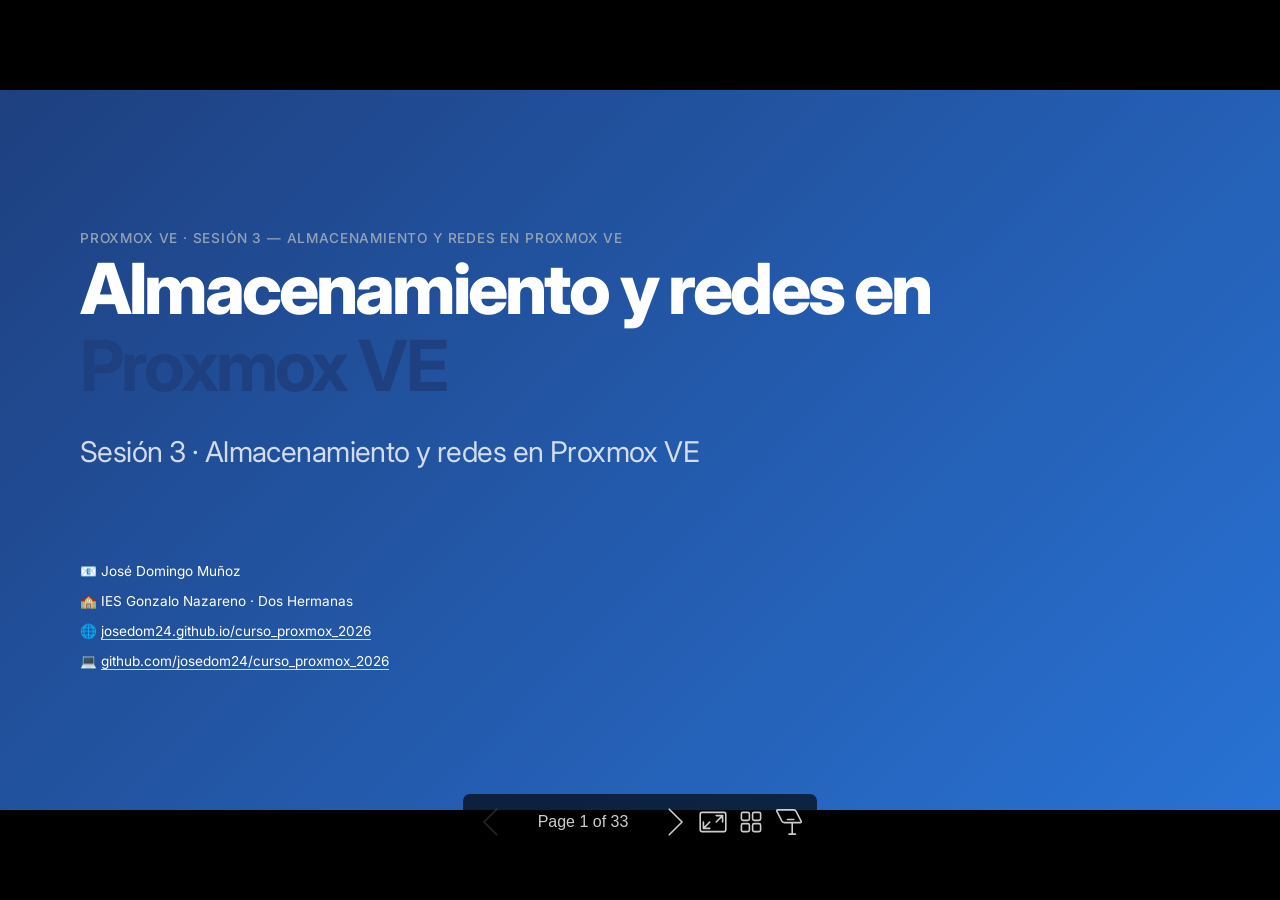
<file: contenidos/sesion03.html>
<!DOCTYPE html><html lang="C"><head><title>Proxmox VE</title><meta property="og:title" content="Proxmox VE"><meta charset="UTF-8"><meta name="viewport" content="width=device-width,height=device-height,initial-scale=1.0"><meta name="apple-mobile-web-app-capable" content="yes"><meta http-equiv="X-UA-Compatible" content="ie=edge"><meta property="og:type" content="website"><meta name="twitter:card" content="summary"><style>@media screen{body[data-bespoke-view=""] .bespoke-marp-parent>.bespoke-marp-osc>button,body[data-bespoke-view=next] .bespoke-marp-parent>.bespoke-marp-osc>button,body[data-bespoke-view=overview] button.bespoke-marp-overview-close,body[data-bespoke-view=presenter] .bespoke-marp-presenter-container .bespoke-marp-presenter-info-container .bespoke-marp-presenter-info-page-area .bespoke-marp-presenter-info-page,body[data-bespoke-view=presenter] .bespoke-marp-presenter-container .bespoke-marp-presenter-info-container button,body[data-bespoke-view=presenter] .bespoke-marp-presenter-container .bespoke-marp-presenter-note-container button{appearance:none;background-color:initial;border:0;color:inherit;cursor:pointer;font-size:inherit;opacity:.8;outline:none;padding:0;transition:opacity .2s linear;-webkit-tap-highlight-color:transparent}body[data-bespoke-view=""] .bespoke-marp-parent>.bespoke-marp-osc>button:disabled,body[data-bespoke-view=next] .bespoke-marp-parent>.bespoke-marp-osc>button:disabled,body[data-bespoke-view=overview] button.bespoke-marp-overview-close:disabled,body[data-bespoke-view=presenter] .bespoke-marp-presenter-container .bespoke-marp-presenter-info-container .bespoke-marp-presenter-info-page-area .bespoke-marp-presenter-info-page:disabled,body[data-bespoke-view=presenter] .bespoke-marp-presenter-container .bespoke-marp-presenter-info-container button:disabled,body[data-bespoke-view=presenter] .bespoke-marp-presenter-container .bespoke-marp-presenter-note-container button:disabled{cursor:not-allowed;opacity:.15!important}body[data-bespoke-view=""] .bespoke-marp-parent>.bespoke-marp-osc>button:hover,body[data-bespoke-view=next] .bespoke-marp-parent>.bespoke-marp-osc>button:hover,body[data-bespoke-view=overview] button.bespoke-marp-overview-close:hover,body[data-bespoke-view=presenter] .bespoke-marp-presenter-container .bespoke-marp-presenter-info-container .bespoke-marp-presenter-info-page-area .bespoke-marp-presenter-info-page:hover,body[data-bespoke-view=presenter] .bespoke-marp-presenter-container .bespoke-marp-presenter-info-container button:hover,body[data-bespoke-view=presenter] .bespoke-marp-presenter-container .bespoke-marp-presenter-note-container button:hover{opacity:1}body[data-bespoke-view=""] .bespoke-marp-parent>.bespoke-marp-osc>button:hover:active,body[data-bespoke-view=next] .bespoke-marp-parent>.bespoke-marp-osc>button:hover:active,body[data-bespoke-view=overview] button.bespoke-marp-overview-close:hover:active,body[data-bespoke-view=presenter] .bespoke-marp-presenter-container .bespoke-marp-presenter-info-container .bespoke-marp-presenter-info-page-area .bespoke-marp-presenter-info-page:hover:active,body[data-bespoke-view=presenter] .bespoke-marp-presenter-container .bespoke-marp-presenter-info-container button:hover:active,body[data-bespoke-view=presenter] .bespoke-marp-presenter-container .bespoke-marp-presenter-note-container button:hover:active{opacity:.6}body[data-bespoke-view=""] .bespoke-marp-parent>.bespoke-marp-osc>button:hover:not(:disabled),body[data-bespoke-view=next] .bespoke-marp-parent>.bespoke-marp-osc>button:hover:not(:disabled),body[data-bespoke-view=overview] button.bespoke-marp-overview-close:hover:not(:disabled),body[data-bespoke-view=presenter] .bespoke-marp-presenter-container .bespoke-marp-presenter-info-container .bespoke-marp-presenter-info-page-area .bespoke-marp-presenter-info-page:hover:not(:disabled),body[data-bespoke-view=presenter] .bespoke-marp-presenter-container .bespoke-marp-presenter-info-container button:hover:not(:disabled),body[data-bespoke-view=presenter] .bespoke-marp-presenter-container .bespoke-marp-presenter-note-container button:hover:not(:disabled){transition:none}body[data-bespoke-view=""] .bespoke-marp-parent>.bespoke-marp-osc>button[data-bespoke-marp-osc=prev],body[data-bespoke-view=next] .bespoke-marp-parent>.bespoke-marp-osc>button[data-bespoke-marp-osc=prev],body[data-bespoke-view=presenter] .bespoke-marp-presenter-container .bespoke-marp-presenter-info-container button.bespoke-marp-presenter-info-page-prev{background:#0000 url("[data-uri]") no-repeat 50%;background-size:contain;overflow:hidden;text-indent:100%;white-space:nowrap}body[data-bespoke-view=""] .bespoke-marp-parent>.bespoke-marp-osc>button[data-bespoke-marp-osc=next],body[data-bespoke-view=next] .bespoke-marp-parent>.bespoke-marp-osc>button[data-bespoke-marp-osc=next],body[data-bespoke-view=presenter] .bespoke-marp-presenter-container .bespoke-marp-presenter-info-container button.bespoke-marp-presenter-info-page-next{background:#0000 url("[data-uri]") no-repeat 50%;background-size:contain;overflow:hidden;text-indent:100%;white-space:nowrap}body[data-bespoke-view=""] .bespoke-marp-parent>.bespoke-marp-osc>button[data-bespoke-marp-osc=fullscreen],body[data-bespoke-view=next] .bespoke-marp-parent>.bespoke-marp-osc>button[data-bespoke-marp-osc=fullscreen]{background:#0000 url("[data-uri]") no-repeat 50%;background-size:contain;overflow:hidden;text-indent:100%;white-space:nowrap}body[data-bespoke-view=""] .bespoke-marp-parent>.bespoke-marp-osc>button.exit[data-bespoke-marp-osc=fullscreen],body[data-bespoke-view=next] .bespoke-marp-parent>.bespoke-marp-osc>button.exit[data-bespoke-marp-osc=fullscreen]{background-image:url("[data-uri]")}body[data-bespoke-view=""] .bespoke-marp-parent>.bespoke-marp-osc>button[data-bespoke-marp-osc=presenter],body[data-bespoke-view=next] .bespoke-marp-parent>.bespoke-marp-osc>button[data-bespoke-marp-osc=presenter]{background:#0000 url("[data-uri]") no-repeat 50%;background-size:contain;overflow:hidden;text-indent:100%;white-space:nowrap}body[data-bespoke-view=overview] button.bespoke-marp-overview-close,body[data-bespoke-view=presenter] .bespoke-marp-presenter-container .bespoke-marp-presenter-note-container button.bespoke-marp-presenter-note-bigger{background:#0000 url("[data-uri]") no-repeat 50%;background-size:contain;overflow:hidden;text-indent:100%;white-space:nowrap}body[data-bespoke-view=presenter] .bespoke-marp-presenter-container .bespoke-marp-presenter-note-container button.bespoke-marp-presenter-note-smaller{background:#0000 url("[data-uri]") no-repeat 50%;background-size:contain;overflow:hidden;text-indent:100%;white-space:nowrap}body[data-bespoke-view=""] .bespoke-marp-parent>.bespoke-marp-osc>button[data-bespoke-marp-osc=overview],body[data-bespoke-view=next] .bespoke-marp-parent>.bespoke-marp-osc>button[data-bespoke-marp-osc=overview]{background:#0000 url("[data-uri]") no-repeat 50%;background-size:contain;overflow:hidden;text-indent:100%;white-space:nowrap}}@keyframes __bespoke_marp_transition_reduced_outgoing__{0%{opacity:1}to{opacity:0}}@keyframes __bespoke_marp_transition_reduced_incoming__{0%{mix-blend-mode:plus-lighter;opacity:0}to{mix-blend-mode:plus-lighter;opacity:1}}.bespoke-marp-note,.bespoke-marp-osc,.bespoke-progress-parent{display:none;transition:none}@media screen{::view-transition-group(*){animation-duration:var(--marp-bespoke-transition-animation-duration,.5s);animation-timing-function:ease}::view-transition-new(*),::view-transition-old(*){animation-delay:0s;animation-direction:var(--marp-bespoke-transition-animation-direction,normal);animation-duration:var(--marp-bespoke-transition-animation-duration,.5s);animation-fill-mode:both;animation-name:var(--marp-bespoke-transition-animation-name,var(--marp-bespoke-transition-animation-name-fallback,__bespoke_marp_transition_no_animation__));mix-blend-mode:normal}::view-transition-old(*){--marp-bespoke-transition-animation-name-fallback:__bespoke_marp_transition_reduced_outgoing__;animation-timing-function:ease}::view-transition-new(*){--marp-bespoke-transition-animation-name-fallback:__bespoke_marp_transition_reduced_incoming__;animation-timing-function:ease}::view-transition-new(root),::view-transition-old(root){animation-timing-function:linear}::view-transition-new(__bespoke_marp_transition_osc__),::view-transition-old(__bespoke_marp_transition_osc__){animation-duration:0s!important;animation-name:__bespoke_marp_transition_osc__!important}::view-transition-new(__bespoke_marp_transition_osc__){opacity:0!important}.bespoke-marp-transition-warming-up::view-transition-group(*),.bespoke-marp-transition-warming-up::view-transition-new(*),.bespoke-marp-transition-warming-up::view-transition-old(*){animation-play-state:paused!important}body,html{height:100%;margin:0}body{background:#000;overflow:hidden}svg.bespoke-marp-slide{content-visibility:hidden;interactivity:inert;opacity:0;pointer-events:none;z-index:-1}svg.bespoke-marp-slide:not(.bespoke-marp-active) *{view-transition-name:none!important}svg.bespoke-marp-slide.bespoke-marp-active{content-visibility:visible;interactivity:auto;opacity:1;pointer-events:auto;z-index:0}svg.bespoke-marp-slide.bespoke-marp-active.bespoke-marp-active-ready *{animation-name:__bespoke_marp__!important}@supports not (content-visibility:hidden){svg.bespoke-marp-slide[data-bespoke-marp-load=hideable]{display:none}svg.bespoke-marp-slide[data-bespoke-marp-load=hideable].bespoke-marp-active{display:block}}}@media screen and (prefers-reduced-motion:reduce){svg.bespoke-marp-slide *{view-transition-name:none!important}}@media screen{[data-bespoke-marp-fragment=inactive]{visibility:hidden}body[data-bespoke-view=""] .bespoke-marp-parent,body[data-bespoke-view=next] .bespoke-marp-parent{inset:0;position:absolute}body[data-bespoke-view=""] .bespoke-marp-parent>.bespoke-marp-osc,body[data-bespoke-view=next] .bespoke-marp-parent>.bespoke-marp-osc{background:#000000a6;border-radius:7px;bottom:50px;color:#fff;contain:paint;display:block;font-family:Helvetica,Arial,sans-serif;font-size:16px;left:50%;line-height:0;opacity:1;padding:12px;position:absolute;touch-action:manipulation;transform:translateX(-50%);transition:opacity .2s linear;-webkit-user-select:none;user-select:none;view-transition-name:__bespoke_marp_transition_osc__;white-space:nowrap;will-change:transform;z-index:1}body[data-bespoke-view=""] .bespoke-marp-parent>.bespoke-marp-osc>:where(*),body[data-bespoke-view=next] .bespoke-marp-parent>.bespoke-marp-osc>:where(*){margin-left:6px}body[data-bespoke-view=""] .bespoke-marp-parent>.bespoke-marp-osc>:where(*):where(:first-child),body[data-bespoke-view=next] .bespoke-marp-parent>.bespoke-marp-osc>:where(*):where(:first-child){margin-left:0}body[data-bespoke-view=""] .bespoke-marp-parent>.bespoke-marp-osc>span,body[data-bespoke-view=next] .bespoke-marp-parent>.bespoke-marp-osc>span{opacity:.8}body[data-bespoke-view=""] .bespoke-marp-parent>.bespoke-marp-osc>span[data-bespoke-marp-osc=page],body[data-bespoke-view=next] .bespoke-marp-parent>.bespoke-marp-osc>span[data-bespoke-marp-osc=page]{display:inline-block;min-width:140px;text-align:center}body[data-bespoke-view=""] .bespoke-marp-parent>.bespoke-marp-osc>button[data-bespoke-marp-osc=fullscreen],body[data-bespoke-view=""] .bespoke-marp-parent>.bespoke-marp-osc>button[data-bespoke-marp-osc=next],body[data-bespoke-view=""] .bespoke-marp-parent>.bespoke-marp-osc>button[data-bespoke-marp-osc=overview],body[data-bespoke-view=""] .bespoke-marp-parent>.bespoke-marp-osc>button[data-bespoke-marp-osc=presenter],body[data-bespoke-view=""] .bespoke-marp-parent>.bespoke-marp-osc>button[data-bespoke-marp-osc=prev],body[data-bespoke-view=next] .bespoke-marp-parent>.bespoke-marp-osc>button[data-bespoke-marp-osc=fullscreen],body[data-bespoke-view=next] .bespoke-marp-parent>.bespoke-marp-osc>button[data-bespoke-marp-osc=next],body[data-bespoke-view=next] .bespoke-marp-parent>.bespoke-marp-osc>button[data-bespoke-marp-osc=overview],body[data-bespoke-view=next] .bespoke-marp-parent>.bespoke-marp-osc>button[data-bespoke-marp-osc=presenter],body[data-bespoke-view=next] .bespoke-marp-parent>.bespoke-marp-osc>button[data-bespoke-marp-osc=prev]{height:32px;line-height:32px;width:32px}body[data-bespoke-view=""] .bespoke-marp-parent.bespoke-marp-inactive,body[data-bespoke-view=next] .bespoke-marp-parent.bespoke-marp-inactive{cursor:none}body[data-bespoke-view=""] .bespoke-marp-parent.bespoke-marp-inactive>.bespoke-marp-osc,body[data-bespoke-view=next] .bespoke-marp-parent.bespoke-marp-inactive>.bespoke-marp-osc{opacity:0;pointer-events:none}body[data-bespoke-view=""] svg.bespoke-marp-slide,body[data-bespoke-view=next] svg.bespoke-marp-slide{height:100%;left:0;position:absolute;top:0;width:100%}body[data-bespoke-view=""] .bespoke-progress-parent{background:#222;display:flex;height:5px;width:100%}body[data-bespoke-view=""] .bespoke-progress-parent+:where(.bespoke-marp-parent){top:5px}body[data-bespoke-view=""] .bespoke-progress-parent .bespoke-progress-bar{background:#0288d1;flex:0 0 0;transition:flex-basis .2s cubic-bezier(0,1,1,1)}body[data-bespoke-view=next]{background:#0000}body[data-bespoke-view=presenter]{background:#161616}body[data-bespoke-view=presenter] .bespoke-marp-presenter-container{display:grid;font-family:Helvetica,Arial,sans-serif;grid-template:"current dragbar next" minmax(140px,1fr) "current dragbar note" 2fr "info    dragbar note" 3em;grid-template-columns:minmax(3px,var(--bespoke-marp-presenter-split-ratio,66%)) 0 minmax(3px,1fr);height:100%;left:0;position:absolute;top:0;width:100%}body[data-bespoke-view=presenter] .bespoke-marp-presenter-container :where(.bespoke-marp-parent){grid-area:current;overflow:hidden;position:relative}body[data-bespoke-view=presenter] .bespoke-marp-presenter-container :where(.bespoke-marp-parent) :where(svg.bespoke-marp-slide){height:calc(100% - 40px);left:20px;pointer-events:none;position:absolute;top:20px;-webkit-user-select:none;user-select:none;width:calc(100% - 40px)}body[data-bespoke-view=presenter] .bespoke-marp-presenter-container :where(.bespoke-marp-parent) :where(svg.bespoke-marp-slide).bespoke-marp-active{filter:drop-shadow(0 3px 10px rgba(0,0,0,.5))}body[data-bespoke-view=presenter] .bespoke-marp-presenter-container .bespoke-marp-presenter-dragbar-container{background:#0288d1;cursor:col-resize;grid-area:dragbar;margin-left:-3px;opacity:0;position:relative;transition:opacity .4s linear .1s;width:6px;z-index:10}body[data-bespoke-view=presenter] .bespoke-marp-presenter-container .bespoke-marp-presenter-dragbar-container:hover{opacity:1}body[data-bespoke-view=presenter] .bespoke-marp-presenter-container .bespoke-marp-presenter-dragbar-container.active{opacity:1;transition-delay:0s}body[data-bespoke-view=presenter] .bespoke-marp-presenter-container .bespoke-marp-presenter-next-container{background:#222;cursor:pointer;display:none;grid-area:next;overflow:hidden;position:relative}body[data-bespoke-view=presenter] .bespoke-marp-presenter-container .bespoke-marp-presenter-next-container.active{display:block}body[data-bespoke-view=presenter] .bespoke-marp-presenter-container .bespoke-marp-presenter-next-container iframe.bespoke-marp-presenter-next{background:#0000;border:0;display:block;filter:drop-shadow(0 3px 10px rgba(0,0,0,.5));height:calc(100% - 40px);left:20px;pointer-events:none;position:absolute;interactivity:inert;top:20px;-webkit-user-select:none;user-select:none;width:calc(100% - 40px)}body[data-bespoke-view=presenter] .bespoke-marp-presenter-container .bespoke-marp-presenter-note-container{background:#222;color:#eee;grid-area:note;position:relative;z-index:1}body[data-bespoke-view=presenter] .bespoke-marp-presenter-container .bespoke-marp-presenter-note-container button{height:1.5em;line-height:1.5em;width:1.5em}body[data-bespoke-view=presenter] .bespoke-marp-presenter-container .bespoke-marp-presenter-note-container .bespoke-marp-presenter-note-wrapper{display:block;inset:0;position:absolute}body[data-bespoke-view=presenter] .bespoke-marp-presenter-container .bespoke-marp-presenter-note-container .bespoke-marp-presenter-note-buttons{background:#000000a6;border-radius:4px;bottom:0;display:flex;gap:4px;margin:12px;opacity:0;padding:6px;pointer-events:none;position:absolute;right:0;transition:opacity .2s linear}body[data-bespoke-view=presenter] .bespoke-marp-presenter-container .bespoke-marp-presenter-note-container .bespoke-marp-presenter-note-buttons:focus-within,body[data-bespoke-view=presenter] .bespoke-marp-presenter-container .bespoke-marp-presenter-note-container .bespoke-marp-presenter-note-wrapper:focus-within+.bespoke-marp-presenter-note-buttons,body[data-bespoke-view=presenter] .bespoke-marp-presenter-container .bespoke-marp-presenter-note-container:hover .bespoke-marp-presenter-note-buttons{opacity:1;pointer-events:auto}body[data-bespoke-view=presenter] .bespoke-marp-presenter-container .bespoke-marp-presenter-note-container .bespoke-marp-note{box-sizing:border-box;font-size:calc(1.1em*var(--bespoke-marp-note-font-scale, 1));height:calc(100% - 40px);margin:20px;overflow:auto;padding-right:3px;white-space:pre-wrap;width:calc(100% - 40px);word-wrap:break-word;scrollbar-color:#eeeeee80 #0000;scrollbar-width:thin}body[data-bespoke-view=presenter] .bespoke-marp-presenter-container .bespoke-marp-presenter-note-container .bespoke-marp-note::-webkit-scrollbar{width:6px}body[data-bespoke-view=presenter] .bespoke-marp-presenter-container .bespoke-marp-presenter-note-container .bespoke-marp-note::-webkit-scrollbar-track{background:#0000}body[data-bespoke-view=presenter] .bespoke-marp-presenter-container .bespoke-marp-presenter-note-container .bespoke-marp-note::-webkit-scrollbar-thumb{background:#eeeeee80;border-radius:6px}body[data-bespoke-view=presenter] .bespoke-marp-presenter-container .bespoke-marp-presenter-note-container .bespoke-marp-note:empty{pointer-events:none}body[data-bespoke-view=presenter] .bespoke-marp-presenter-container .bespoke-marp-presenter-note-container .bespoke-marp-note.active{display:block}body[data-bespoke-view=presenter] .bespoke-marp-presenter-container .bespoke-marp-presenter-note-container .bespoke-marp-note p:first-child{margin-top:0}body[data-bespoke-view=presenter] .bespoke-marp-presenter-container .bespoke-marp-presenter-note-container .bespoke-marp-note p:last-child{margin-bottom:0}body[data-bespoke-view=presenter] .bespoke-marp-presenter-container .bespoke-marp-presenter-info-container{align-items:center;box-sizing:border-box;color:#eee;display:flex;flex-wrap:nowrap;grid-area:info;justify-content:center;overflow:hidden;padding:0 10px}body[data-bespoke-view=presenter] .bespoke-marp-presenter-container .bespoke-marp-presenter-info-container .bespoke-marp-presenter-info-page-area,body[data-bespoke-view=presenter] .bespoke-marp-presenter-container .bespoke-marp-presenter-info-container .bespoke-marp-presenter-info-time,body[data-bespoke-view=presenter] .bespoke-marp-presenter-container .bespoke-marp-presenter-info-container .bespoke-marp-presenter-info-timer{box-sizing:border-box;display:block;padding:0 10px;white-space:nowrap;width:100%}body[data-bespoke-view=presenter] .bespoke-marp-presenter-container .bespoke-marp-presenter-info-container button{height:1.5em;line-height:1.5em;width:1.5em}body[data-bespoke-view=presenter] .bespoke-marp-presenter-container .bespoke-marp-presenter-info-container .bespoke-marp-presenter-info-page-area{order:2;text-align:center}body[data-bespoke-view=presenter] .bespoke-marp-presenter-container .bespoke-marp-presenter-info-container .bespoke-marp-presenter-info-page-area .bespoke-marp-presenter-info-page{display:inline-block;min-width:120px;text-align:center}body[data-bespoke-view=presenter] .bespoke-marp-presenter-container .bespoke-marp-presenter-info-container .bespoke-marp-presenter-info-time{color:#999;order:1;text-align:left}body[data-bespoke-view=presenter] .bespoke-marp-presenter-container .bespoke-marp-presenter-info-container .bespoke-marp-presenter-info-timer{color:#999;order:3;text-align:right}body[data-bespoke-view=presenter] .bespoke-marp-presenter-container .bespoke-marp-presenter-info-container .bespoke-marp-presenter-info-timer:hover{cursor:pointer}body[data-bespoke-view=overview]{background:#161616;overflow:auto}body[data-bespoke-view=overview] [data-bespoke-marp-fragment=inactive]{visibility:visible}body[data-bespoke-view=overview] .bespoke-marp-overview-header{backdrop-filter:blur(4px);background:#222222d9;box-shadow:0 3px 10px #00000080;box-sizing:border-box;display:flex;height:48px;inset:0 0 auto;justify-content:flex-end;padding:10px;position:fixed;z-index:1}body[data-bespoke-view=overview] button.bespoke-marp-overview-close{height:28px;line-height:28px;transform:rotate(45deg);width:28px}body[data-bespoke-view=overview] .bespoke-marp-parent{display:grid;gap:40px;grid-template-columns:repeat(auto-fit,minmax(0,240px));justify-content:space-around;padding:30px}body[data-bespoke-view=overview] .bespoke-marp-parent svg.bespoke-marp-slide{--bov-selected:#0000;--bov-focus:#161616;--bov-focus-outline:#0000;background-image:conic-gradient(#161616 0 0),conic-gradient(var(--bov-focus) 0 0),conic-gradient(var(--bov-focus-outline) 0 0),conic-gradient(var(--bov-selected) 0 0);background-position:5px 5px,3px 3px,2px 2px,0 0;background-repeat:no-repeat;background-size:calc(100% - 10px) calc(100% - 10px),calc(100% - 6px) calc(100% - 6px),calc(100% - 4px) calc(100% - 4px),100% 100%;content-visibility:visible;cursor:pointer;filter:drop-shadow(0 3px 10px rgba(0,0,0,.5));margin:-6px;padding:6px;interactivity:auto;opacity:1;outline:0;pointer-events:auto;scroll-margin-block:30px;width:100%;z-index:0}body[data-bespoke-view=overview] .bespoke-marp-parent svg.bespoke-marp-slide *,body[data-bespoke-view=overview] .bespoke-marp-parent svg.bespoke-marp-slide.bespoke-marp-active *{pointer-events:none;interactivity:inert}body[data-bespoke-view=overview] .bespoke-marp-parent svg.bespoke-marp-slide:active,body[data-bespoke-view=overview] .bespoke-marp-parent svg.bespoke-marp-slide:focus-visible,body[data-bespoke-view=overview] .bespoke-marp-parent svg.bespoke-marp-slide:hover{--bov-focus-outline:#161616}body[data-bespoke-view=overview] .bespoke-marp-parent svg.bespoke-marp-slide:focus-visible,body[data-bespoke-view=overview] .bespoke-marp-parent svg.bespoke-marp-slide:hover{--bov-focus:#999}body[data-bespoke-view=overview] .bespoke-marp-parent svg.bespoke-marp-slide:active{--bov-focus:#eee}body[data-bespoke-view=overview] .bespoke-marp-parent svg.bespoke-marp-slide.bespoke-marp-active{--bov-selected:#0288d1}body[data-bespoke-view=overview]:has(.bespoke-marp-overview-header) .bespoke-marp-parent{padding-top:78px}body[data-bespoke-view=overview]:has(.bespoke-marp-overview-header) .bespoke-marp-parent svg.bespoke-marp-slide{scroll-margin-top:78px}.bespoke-marp-overview{background:#000000a6;inset:0;opacity:0;pointer-events:none;position:fixed;transition:opacity .1s ease;z-index:10}.bespoke-marp-overview iframe{background:#222;border:0;display:block;height:100%;left:0;position:absolute;top:0;width:100%}.bespoke-marp-overview[data-open="1"]{opacity:1;pointer-events:auto}}@media print{.bespoke-marp-overview,.bespoke-marp-presenter-info-container,.bespoke-marp-presenter-next-container,.bespoke-marp-presenter-note-container{display:none}}</style><style>@import url('https://fonts.googleapis.com/css2?family=Inter:wght@300;400;500;600;700;800&family=JetBrains+Mono:wght@400;500&display=swap');div#\:\$p > svg > foreignObject > section{width:1280px;height:720px;box-sizing:border-box;overflow:hidden;position:relative;scroll-snap-align:center center;-webkit-text-size-adjust:100%;text-size-adjust:100%}div#\:\$p > svg > foreignObject > section::after{bottom:0;content:attr(data-marpit-pagination);padding:inherit;pointer-events:none;position:absolute;right:0}div#\:\$p > svg > foreignObject > section:not([data-marpit-pagination])::after{display:none}div#\:\$p > svg > foreignObject > section :is(h1, marp-h1){font-size:2em;margin-block:0.67em}div#\:\$p > svg > foreignObject > section video::-webkit-media-controls{will-change:transform}@page {size:1280px 720px;margin:0}@media print{html, body{background-color:#fff;margin:0;page-break-inside:avoid;break-inside:avoid-page}div#\:\$p > svg > foreignObject > section{page-break-before:always;break-before:page}div#\:\$p > svg > foreignObject > section, div#\:\$p > svg > foreignObject > section *{-webkit-print-color-adjust:exact!important;animation-delay:0s!important;animation-duration:0s!important;color-adjust:exact!important;print-color-adjust:exact!important;transition:none!important}div#\:\$p > svg[data-marpit-svg]{display:block;height:100vh;width:100vw}}div#\:\$p > svg > foreignObject > :where(section){container-type:size}div#\:\$p > svg > foreignObject > section img[data-marp-twemoji]{background:transparent;height:1em;margin:0 .05em 0 .1em;vertical-align:-.1em;width:1em}div#\:\$p > svg > foreignObject > :where(section):not([\20 root]){--teal-900: #0d1b2a;--teal-800: #1a2f4a;--teal-700: #1e4080;--teal-600: #1e56b0;--teal-500: #2872d4;--teal-400: #5a9cf5;--teal-300: #93c5fd;--teal-200: #bfdbfe;--teal-100: #dbeafe;--teal-50:  #eff6ff;--slate-900: #0f172a;--slate-800: #1e293b;--slate-700: #334155;--slate-600: #475569;--slate-500: #64748b;--slate-400: #94a3b8;--slate-300: #cbd5e1;--slate-200: #e2e8f0;--slate-100: #f1f5f9;--slate-50:  #f8fafc;--white:     #ffffff;--green:  #10b981;--yellow: #f59e0b;--red:    #ef4444;--purple: #8b5cf6;--radius: 10px;--shadow: 0 4px 24px rgba(0,0,0,0.08);}div#\:\$p > svg > foreignObject > section{font-family:'Inter', system-ui, sans-serif;font-size:22px;line-height:1.6;color:var(--slate-800);background-color:var(--white);padding:52px 64px;width:1280px;height:720px;box-sizing:border-box;display:flex;flex-direction:column;justify-content:flex-start;overflow:hidden}div#\:\$p > svg > foreignObject > section{--marpit-root-font-size: 22px}div#\:\$p > svg > foreignObject > section::before{content:'';position:absolute;left:0;top:0;width:6px;height:100%;background:linear-gradient(180deg, var(--teal-600) 0%, var(--teal-400) 100%)}div#\:\$p > svg > foreignObject > section :is(h1, marp-h1){font-size:calc(var(--marpit-root-font-size, 1rem) * 2.1);font-weight:800;color:var(--teal-700);letter-spacing:-0.03em;line-height:1.15;margin:0 0 calc(var(--marpit-root-font-size, 1rem) * 0.6) 0;padding-bottom:calc(var(--marpit-root-font-size, 1rem) * 0.5);border-bottom:2px solid var(--teal-100)}div#\:\$p > svg > foreignObject > section :is(h2, marp-h2){font-size:calc(var(--marpit-root-font-size, 1rem) * 1.45);font-weight:700;color:var(--teal-800);letter-spacing:-0.02em;margin:calc(var(--marpit-root-font-size, 1rem) * 1.2) 0 calc(var(--marpit-root-font-size, 1rem) * 0.4) 0}div#\:\$p > svg > foreignObject > section :is(h3, marp-h3){font-size:calc(var(--marpit-root-font-size, 1rem) * 1.05);font-weight:600;color:var(--slate-700);text-transform:uppercase;letter-spacing:0.07em;margin:calc(var(--marpit-root-font-size, 1rem) * 1) 0 calc(var(--marpit-root-font-size, 1rem) * 0.3) 0}div#\:\$p > svg > foreignObject > section p{margin:calc(var(--marpit-root-font-size, 1rem) * 0.5) 0}div#\:\$p > svg > foreignObject > section a{color:var(--teal-600);text-decoration:none;border-bottom:1px solid var(--teal-200)}div#\:\$p > svg > foreignObject > section strong{color:var(--teal-700);font-weight:700}div#\:\$p > svg > foreignObject > section em{color:var(--slate-600)}div#\:\$p > svg > foreignObject > section ul, div#\:\$p > svg > foreignObject > section ol{padding-left:calc(var(--marpit-root-font-size, 1rem) * 1.4);margin:calc(var(--marpit-root-font-size, 1rem) * 0.4) 0}div#\:\$p > svg > foreignObject > section li{margin:calc(var(--marpit-root-font-size, 1rem) * 0.3) 0;padding-left:calc(var(--marpit-root-font-size, 1rem) * 0.3)}div#\:\$p > svg > foreignObject > section ul li::marker{color:var(--teal-400);font-size:1.1em}div#\:\$p > svg > foreignObject > section ol li::marker{color:var(--teal-600);font-weight:700}div#\:\$p > svg > foreignObject > section code{font-family:'JetBrains Mono', 'Fira Code', monospace;font-size:0.78em;background:var(--teal-50);color:var(--teal-800);border:1px solid var(--teal-100);border-radius:5px;padding:1px 7px}div#\:\$p > svg > foreignObject > section :is(pre, marp-pre){font-family:'JetBrains Mono', 'Fira Code', monospace;font-size:0.72em;background:var(--slate-900);color:#cdd6f4;border-radius:var(--radius);padding:calc(var(--marpit-root-font-size, 1rem) * 1.2) calc(var(--marpit-root-font-size, 1rem) * 1.4);border-left:4px solid var(--teal-500);box-shadow:var(--shadow);overflow:hidden;margin:calc(var(--marpit-root-font-size, 1rem) * 0.8) 0}div#\:\$p > svg > foreignObject > section :is(pre, marp-pre) code{background:transparent;color:inherit;border:none;padding:0;font-size:1em}div#\:\$p > svg > foreignObject > section table{border-collapse:collapse;width:100%;font-size:0.82em;border-radius:var(--radius);overflow:hidden;box-shadow:var(--shadow);margin:calc(var(--marpit-root-font-size, 1rem) * 0.8) 0}div#\:\$p > svg > foreignObject > section thead tr{background:linear-gradient(90deg, var(--teal-700), var(--teal-600));color:var(--white)}div#\:\$p > svg > foreignObject > section th{padding:10px 16px;font-weight:600;letter-spacing:0.04em;text-transform:uppercase;font-size:0.85em}div#\:\$p > svg > foreignObject > section td{padding:9px 16px;border-bottom:1px solid var(--slate-200);color:var(--slate-700)}div#\:\$p > svg > foreignObject > section tr:last-child td{border-bottom:none}div#\:\$p > svg > foreignObject > section tr:nth-child(even) td{background:var(--teal-50)}div#\:\$p > svg > foreignObject > section tr:hover td{background:var(--teal-100);transition:background 0.15s}div#\:\$p > svg > foreignObject > section blockquote{background:var(--teal-50);border-left:4px solid var(--teal-500);border-radius:0 var(--radius) var(--radius) 0;padding:calc(var(--marpit-root-font-size, 1rem) * 0.9) calc(var(--marpit-root-font-size, 1rem) * 1.4);margin:calc(var(--marpit-root-font-size, 1rem) * 0.8) 0;box-shadow:2px 2px 12px rgba(13,148,136,0.08)}div#\:\$p > svg > foreignObject > section blockquote p{color:var(--teal-800);font-style:italic;font-weight:500;margin:0}div#\:\$p > svg > foreignObject > section blockquote::before{content:'"';font-size:calc(var(--marpit-root-font-size, 1rem) * 3);color:var(--teal-300);line-height:0;position:relative;top:calc(var(--marpit-root-font-size, 1rem) * 0.5);margin-right:calc(var(--marpit-root-font-size, 1rem) * 0.2);font-family:Georgia, serif}div#\:\$p > svg > foreignObject > section header{font-size:0.62em;font-weight:500;color:var(--slate-400);letter-spacing:0.06em;text-transform:uppercase;top:18px;left:72px;right:72px}div#\:\$p > svg > foreignObject > section footer{font-size:0.62em;color:var(--slate-400);letter-spacing:0.03em;bottom:18px;left:72px;right:72px}div#\:\$p > svg > foreignObject > section::after{font-family:'Inter', sans-serif;font-size:0.65em;font-weight:600;color:var(--slate-400);bottom:18px;right:64px;background:var(--slate-100);border-radius:20px;padding:2px 10px}div#\:\$p > svg > foreignObject > section::after{--marpit-root-font-size: 0.65em}div#\:\$p > svg > foreignObject > section.portada{background:linear-gradient(135deg, var(--teal-700) 0%, var(--teal-500) 100%);color:var(--white);justify-content:center;align-items:flex-start;padding:80px 80px}div#\:\$p > svg > foreignObject > section.portada::before{display:none}div#\:\$p > svg > foreignObject > section.portada::after{display:none}div#\:\$p > svg > foreignObject > section.portada :is(h1, marp-h1){font-size:calc(var(--marpit-root-font-size, 1rem) * 3.2);font-weight:800;color:var(--white);border-bottom:none;letter-spacing:-0.04em;line-height:1.1;margin-bottom:calc(var(--marpit-root-font-size, 1rem) * 0.6)}div#\:\$p > svg > foreignObject > section.portada :is(h2, marp-h2){color:rgba(255,255,255,0.8);font-size:calc(var(--marpit-root-font-size, 1rem) * 1.3);font-weight:400;margin:0 0 calc(var(--marpit-root-font-size, 1rem) * 2.5) 0}div#\:\$p > svg > foreignObject > section.portada p{color:rgba(255,255,255,0.65);font-size:calc(var(--marpit-root-font-size, 1rem) * 0.85);border-top:1px solid rgba(255,255,255,0.25);padding-top:calc(var(--marpit-root-font-size, 1rem) * 1)}div#\:\$p > svg > foreignObject > section.capitulo{background:var(--teal-50);color:var(--slate-800);justify-content:center;padding:80px}div#\:\$p > svg > foreignObject > section.capitulo::before{background:linear-gradient(180deg, var(--teal-600) 0%, var(--teal-400) 100%);width:8px}div#\:\$p > svg > foreignObject > section.capitulo .numero{font-size:calc(var(--marpit-root-font-size, 1rem) * 6);font-weight:800;color:var(--teal-200);line-height:1;letter-spacing:-0.05em;margin-bottom:-calc(var(--marpit-root-font-size, 1rem) * 1.5)}div#\:\$p > svg > foreignObject > section.capitulo div#\:\$p > svg > foreignObject > section section.numero{--marpit-root-font-size: calc(var(--marpit-root-font-size, 1rem) * 6)}div#\:\$p > svg > foreignObject > section.capitulo :is(h1, marp-h1){font-size:calc(var(--marpit-root-font-size, 1rem) * 2.6);color:var(--teal-700);border-bottom:2px solid var(--teal-200);padding-bottom:calc(var(--marpit-root-font-size, 1rem) * 0.8);margin-bottom:calc(var(--marpit-root-font-size, 1rem) * 0.6)}div#\:\$p > svg > foreignObject > section.capitulo :is(h2, marp-h2){color:var(--slate-500);font-size:calc(var(--marpit-root-font-size, 1rem) * 1.1);font-weight:400;text-transform:none;letter-spacing:0}div#\:\$p > svg > foreignObject > section.capitulo::after{display:none}div#\:\$p > svg > foreignObject > section.cierre{background:var(--teal-50);color:var(--slate-800);justify-content:center;align-items:center;text-align:center;border-top:8px solid var(--teal-600)}div#\:\$p > svg > foreignObject > section.cierre::before{display:none}div#\:\$p > svg > foreignObject > section.cierre::after{display:none}div#\:\$p > svg > foreignObject > section.cierre :is(h1, marp-h1){font-size:calc(var(--marpit-root-font-size, 1rem) * 2.8);color:var(--teal-700);border:none}div#\:\$p > svg > foreignObject > section.cierre :is(h2, marp-h2){color:var(--slate-500);font-size:calc(var(--marpit-root-font-size, 1rem) * 1);font-weight:400}div#\:\$p > svg > foreignObject > section.cierre p{color:var(--slate-400)}div#\:\$p > svg > foreignObject > section.destacado{background:var(--teal-50);border-left:none}div#\:\$p > svg > foreignObject > section.destacado::before{background:linear-gradient(180deg, var(--teal-500), var(--teal-400));width:8px}div#\:\$p > svg > foreignObject > section.destacado :is(h1, marp-h1){color:var(--teal-800)}div#\:\$p > svg > foreignObject > section .card{background:var(--white);border:1px solid var(--slate-200);border-radius:var(--radius);padding:calc(var(--marpit-root-font-size, 1rem) * 1.2) calc(var(--marpit-root-font-size, 1rem) * 1.4);box-shadow:var(--shadow)}div#\:\$p > svg > foreignObject > section .card-blue{border-top:3px solid var(--teal-500);background:var(--teal-50)}div#\:\$p > svg > foreignObject > section .card-green{border-top:3px solid var(--green);background:#f0fdf4}div#\:\$p > svg > foreignObject > section .card-yellow{border-top:3px solid var(--yellow);background:#fffbeb}div#\:\$p > svg > foreignObject > section .card-red{border-top:3px solid var(--red);background:#fef2f2}div#\:\$p > svg > foreignObject > section .card-purple{border-top:3px solid var(--purple);background:#faf5ff}div#\:\$p > svg > foreignObject > section .cols-2{display:grid;grid-template-columns:1fr 1fr;gap:calc(var(--marpit-root-font-size, 1rem) * 1.6)}div#\:\$p > svg > foreignObject > section .cols-3{display:grid;grid-template-columns:1fr 1fr 1fr;gap:calc(var(--marpit-root-font-size, 1rem) * 1.4)}div#\:\$p > svg > foreignObject > section .cols-4{display:grid;grid-template-columns:repeat(4,1fr);gap:calc(var(--marpit-root-font-size, 1rem) * 1.2)}div#\:\$p > svg > foreignObject > section .cols-60-40{display:grid;grid-template-columns:1.5fr 1fr;gap:calc(var(--marpit-root-font-size, 1rem) * 1.8)}div#\:\$p > svg > foreignObject > section .cols-40-60{display:grid;grid-template-columns:1fr 1.5fr;gap:calc(var(--marpit-root-font-size, 1rem) * 1.8)}div#\:\$p > svg > foreignObject > section .badge{display:inline-block;padding:2px 10px;border-radius:20px;font-size:0.68em;font-weight:700;letter-spacing:0.05em;text-transform:uppercase;vertical-align:middle}div#\:\$p > svg > foreignObject > section section.badge{--marpit-root-font-size: 0.68em}div#\:\$p > svg > foreignObject > section .badge-blue{background:var(--teal-100);color:var(--teal-700)}div#\:\$p > svg > foreignObject > section .badge-green{background:#d1fae5;color:#065f46}div#\:\$p > svg > foreignObject > section .badge-yellow{background:#fef3c7;color:#92400e}div#\:\$p > svg > foreignObject > section .badge-red{background:#fee2e2;color:#991b1b}div#\:\$p > svg > foreignObject > section .badge-purple{background:#ede9fe;color:#5b21b6}div#\:\$p > svg > foreignObject > section .badge-gray{background:var(--slate-200);color:var(--slate-700)}div#\:\$p > svg > foreignObject > section .alerta{border-radius:var(--radius);padding:calc(var(--marpit-root-font-size, 1rem) * 0.8) calc(var(--marpit-root-font-size, 1rem) * 1.2);margin:calc(var(--marpit-root-font-size, 1rem) * 0.6) 0;font-size:0.85em;display:flex;align-items:flex-start;gap:calc(var(--marpit-root-font-size, 1rem) * 0.6)}div#\:\$p > svg > foreignObject > section section.alerta{--marpit-root-font-size: 0.85em}div#\:\$p > svg > foreignObject > section .alerta-info{background:var(--teal-50);border-left:4px solid var(--teal-500);color:var(--teal-800)}div#\:\$p > svg > foreignObject > section .alerta-ok{background:#f0fdf4;border-left:4px solid var(--green);color:#065f46}div#\:\$p > svg > foreignObject > section .alerta-warning{background:#fffbeb;border-left:4px solid var(--yellow);color:#78350f}div#\:\$p > svg > foreignObject > section .alerta-danger{background:#fef2f2;border-left:4px solid var(--red);color:#991b1b}div#\:\$p > svg > foreignObject > section .kpi{text-align:center;padding:calc(var(--marpit-root-font-size, 1rem) * 1)}div#\:\$p > svg > foreignObject > section .kpi .valor{font-size:calc(var(--marpit-root-font-size, 1rem) * 2.6);font-weight:800;color:var(--teal-600);line-height:1;letter-spacing:-0.04em}div#\:\$p > svg > foreignObject > section .kpi div#\:\$p > svg > foreignObject > section section.valor{--marpit-root-font-size: calc(var(--marpit-root-font-size, 1rem) * 2.6)}div#\:\$p > svg > foreignObject > section .kpi .etiqueta{font-size:calc(var(--marpit-root-font-size, 1rem) * 0.75);font-weight:600;color:var(--slate-500);text-transform:uppercase;letter-spacing:0.08em;margin-top:calc(var(--marpit-root-font-size, 1rem) * 0.2)}div#\:\$p > svg > foreignObject > section .kpi div#\:\$p > svg > foreignObject > section section.etiqueta{--marpit-root-font-size: calc(var(--marpit-root-font-size, 1rem) * 0.75)}div#\:\$p > svg > foreignObject > section .kpi .sublabel{font-size:calc(var(--marpit-root-font-size, 1rem) * 0.7);color:var(--slate-400)}div#\:\$p > svg > foreignObject > section .kpi div#\:\$p > svg > foreignObject > section section.sublabel{--marpit-root-font-size: calc(var(--marpit-root-font-size, 1rem) * 0.7)}div#\:\$p > svg > foreignObject > section .divider{border:none;height:2px;background:linear-gradient(90deg, var(--teal-400), transparent);margin:calc(var(--marpit-root-font-size, 1rem) * 1) 0}div#\:\$p > svg > foreignObject > section .steps{display:flex;align-items:center;gap:0;margin:calc(var(--marpit-root-font-size, 1rem) * 0.8) 0}div#\:\$p > svg > foreignObject > section .step{flex:1;text-align:center;font-size:0.72em;font-weight:600;padding:6px 10px;background:var(--slate-100);color:var(--slate-500);border:1px solid var(--slate-200);position:relative}div#\:\$p > svg > foreignObject > section section.step{--marpit-root-font-size: 0.72em}div#\:\$p > svg > foreignObject > section .step:first-child{border-radius:20px 0 0 20px}div#\:\$p > svg > foreignObject > section .step:last-child{border-radius:0 20px 20px 0}div#\:\$p > svg > foreignObject > section .step.activo{background:var(--teal-600);color:white;border-color:var(--teal-600);z-index:1}div#\:\$p > svg > foreignObject > section .step.hecho{background:var(--teal-100);color:var(--teal-700);border-color:var(--teal-200)}div#\:\$p > svg > foreignObject > section .tag-seccion{display:inline-block;background:var(--teal-600);color:white;font-size:0.65em;font-weight:700;letter-spacing:0.1em;text-transform:uppercase;padding:3px 12px;border-radius:3px;margin-bottom:calc(var(--marpit-root-font-size, 1rem) * 0.5)}div#\:\$p > svg > foreignObject > section section.tag-seccion{--marpit-root-font-size: 0.65em}div#\:\$p > svg > foreignObject > section[data-marpit-advanced-background="background"]{columns:initial!important;display:block!important;padding:0!important}div#\:\$p > svg > foreignObject > section[data-marpit-advanced-background="background"]::before, div#\:\$p > svg > foreignObject > section[data-marpit-advanced-background="background"]::after, div#\:\$p > svg > foreignObject > section[data-marpit-advanced-background="content"]::before, div#\:\$p > svg > foreignObject > section[data-marpit-advanced-background="content"]::after{display:none!important}div#\:\$p > svg > foreignObject > section[data-marpit-advanced-background="background"] > div[data-marpit-advanced-background-container]{all:initial;display:flex;flex-direction:row;height:100%;overflow:hidden;width:100%}div#\:\$p > svg > foreignObject > section[data-marpit-advanced-background="background"] > div[data-marpit-advanced-background-container][data-marpit-advanced-background-direction="vertical"]{flex-direction:column}div#\:\$p > svg > foreignObject > section[data-marpit-advanced-background="background"][data-marpit-advanced-background-split] > div[data-marpit-advanced-background-container]{width:var(--marpit-advanced-background-split, 50%)}div#\:\$p > svg > foreignObject > section[data-marpit-advanced-background="background"][data-marpit-advanced-background-split="right"] > div[data-marpit-advanced-background-container]{margin-left:calc(100% - var(--marpit-advanced-background-split, 50%))}div#\:\$p > svg > foreignObject > section[data-marpit-advanced-background="background"] > div[data-marpit-advanced-background-container] > figure{all:initial;background-position:center;background-repeat:no-repeat;background-size:cover;flex:auto;margin:0}div#\:\$p > svg > foreignObject > section[data-marpit-advanced-background="background"] > div[data-marpit-advanced-background-container] > figure > figcaption{position:absolute;border:0;clip:rect(0, 0, 0, 0);height:1px;margin:-1px;overflow:hidden;padding:0;white-space:nowrap;width:1px}div#\:\$p > svg > foreignObject > section[data-marpit-advanced-background="content"], div#\:\$p > svg > foreignObject > section[data-marpit-advanced-background="pseudo"]{background:transparent!important}div#\:\$p > svg > foreignObject > section[data-marpit-advanced-background="pseudo"], div#\:\$p > svg[data-marpit-svg] > foreignObject[data-marpit-advanced-background="pseudo"]{pointer-events:none!important}div#\:\$p > svg > foreignObject > section[data-marpit-advanced-background-split]{width:100%;height:100%}
</style></head><body><div class="bespoke-marp-osc"><button data-bespoke-marp-osc="prev" tabindex="-1" title="Previous slide">Previous slide</button><span data-bespoke-marp-osc="page"></span><button data-bespoke-marp-osc="next" tabindex="-1" title="Next slide">Next slide</button><button data-bespoke-marp-osc="fullscreen" tabindex="-1" title="Toggle fullscreen (f)">Toggle fullscreen</button><button data-bespoke-marp-osc="overview" tabindex="-1" title="Toggle overview view (o)">Toggle overview view</button><button data-bespoke-marp-osc="presenter" tabindex="-1" title="Open presenter view (p)">Open presenter view</button></div><div id=":$p"><svg data-marpit-svg="" viewBox="0 0 1280 720"><foreignObject width="1280" height="720"><section id="1" data-header="Proxmox VE · Sesión 3 — Almacenamiento y redes en Proxmox VE" data-class="portada" data-theme="vsuj34a1djhn6fxq801396znw7828jy64r8isboadlc" lang="C" class="portada" style="--header:Proxmox VE · Sesión 3 — Almacenamiento y redes en Proxmox VE;--class:portada;--theme:vsuj34a1djhn6fxq801396znw7828jy64r8isboadlc;">
<header>Proxmox VE · Sesión 3 — Almacenamiento y redes en Proxmox VE</header>

<h1 id="almacenamiento-y-redes-en-proxmox-ve">Almacenamiento y redes en <strong>Proxmox VE</strong></h1>
<h2 id="sesi%C3%B3n-3--almacenamiento-y-redes-en-proxmox-ve">Sesión 3 · Almacenamiento y redes en Proxmox VE</h2>
<div style="margin-top:2rem; display:flex; flex-direction:column; gap:0.5rem; justify-content:center; font-size:0.85rem; color:white">
  <span>📧 José Domingo Muñoz</span>
  <span>🏫 IES Gonzalo Nazareno · Dos Hermanas</span>
  <span>🌐 <a href="https://josedom24.github.io/curso_proxmox_2026" style="color:white">josedom24.github.io/curso_proxmox_2026</a></span>
  <span>💻 <a href="https://github.com/josedom24/curso_proxmox_2026" style="color:white">github.com/josedom24/curso_proxmox_2026</a></span>
</div>
</section>
</foreignObject></svg><svg data-marpit-svg="" viewBox="0 0 1280 720"><foreignObject width="1280" height="720"><section id="2" data-header="Proxmox VE · Sesión 3 — Almacenamiento y redes en Proxmox VE" data-class="capitulo" data-theme="vsuj34a1djhn6fxq801396znw7828jy64r8isboadlc" lang="C" class="capitulo" style="--header:Proxmox VE · Sesión 3 — Almacenamiento y redes en Proxmox VE;--class:capitulo;--theme:vsuj34a1djhn6fxq801396znw7828jy64r8isboadlc;">
<header>Proxmox VE · Sesión 3 — Almacenamiento y redes en Proxmox VE</header>
<p class="numero">01</p>
<h1 id="gesti%C3%B3n-de-almacenamiento-en-proxmox-ve">Gestión de almacenamiento en Proxmox VE</h1>
<h2 id="configuraci%C3%B3n-y-administraci%C3%B3n-de-almacenamiento">Configuración y administración de almacenamiento</h2>
</section>
</foreignObject></svg><svg data-marpit-svg="" viewBox="0 0 1280 720"><foreignObject width="1280" height="720"><section id="3" data-paginate="true" data-header="Proxmox VE · Sesión 3 — Almacenamiento y redes en Proxmox VE" data-theme="vsuj34a1djhn6fxq801396znw7828jy64r8isboadlc" lang="C" data-marpit-pagination="3" style="--paginate:true;--header:Proxmox VE · Sesión 3 — Almacenamiento y redes en Proxmox VE;--theme:vsuj34a1djhn6fxq801396znw7828jy64r8isboadlc;" data-marpit-pagination-total="33">
<header>Proxmox VE · Sesión 3 — Almacenamiento y redes en Proxmox VE</header>
<h2 id="almacenamiento-en-proxmox-ve">Almacenamiento en Proxmox VE</h2>
<p>Proxmox permite gestionar varios tipos de almacenamiento:</p>
<div class="cols-2" style="margin-top:0.8rem">
<div class="card card-blue">
<h3 id="almacenamiento-local">Almacenamiento local</h3>
<ul>
<li><strong>local (isos-hdd)</strong> (Directory) — almacenamiento en directorio. Guarda <strong>ISOs, backups, plantillas de contenedor,...</strong>.</li>
<li><strong>local-lvm (ssd-vms)</strong> (LVMThin) — almacenamiento en volúmenes lógicos dinámicos. Guarda <strong>discos de MV y contenedores</strong>.</li>
</ul>
</div>
<div class="card card-green">
<h3 id="almacenamiento-remoto">Almacenamiento remoto</h3>
<ul>
<li><strong>NFS</strong> — <strong>servidor NAS</strong>: acceso a directorios compartidos de red</li>
<li><strong>iSCSI</strong> — <strong>servidor SAN</strong>: dispositivos de bloque (discos) compartidos por red</li>
<li><strong>Ceph</strong> — almacenamiento distribuido de alta disponibilidad</li>
</ul>
</div>
</div>
</section>
</foreignObject></svg><svg data-marpit-svg="" viewBox="0 0 1280 720"><foreignObject width="1280" height="720"><section id="4" data-paginate="true" data-header="Proxmox VE · Sesión 3 — Almacenamiento y redes en Proxmox VE" data-theme="vsuj34a1djhn6fxq801396znw7828jy64r8isboadlc" lang="C" data-marpit-pagination="4" style="--paginate:true;--header:Proxmox VE · Sesión 3 — Almacenamiento y redes en Proxmox VE;--theme:vsuj34a1djhn6fxq801396znw7828jy64r8isboadlc;" data-marpit-pagination-total="33">
<header>Proxmox VE · Sesión 3 — Almacenamiento y redes en Proxmox VE</header>
<h2 id="gesti%C3%B3n-de-almacenamiento-desde-proxmox">Gestión de almacenamiento desde Proxmox</h2>
<div class="cols-2" style="margin-top:0.8rem">
<div class="card card-purple">
<p><strong>Acceso</strong></p>
<ul>
<li>Panel izquierdo → <strong>Datacenter</strong> → <strong>Almacenamiento</strong></li>
<li>Vista global de todos los almacenamientos del clúster</li>
<li>Muestra: tipo, estado, nodos que lo usan, contenido permitido</li>
</ul>
</div>
<div class="card card-yellow">
<p><strong>Acciones disponibles</strong></p>
<ul>
<li><strong>Añadir</strong> — incorporar nuevo almacenamiento (NFS, iSCSI, Ceph…)</li>
<li><strong>Editar</strong> — cambiar parámetros del almacenamiento existente</li>
<li><strong>Habilitar / Deshabilitar</strong> — activar o desactivar sin eliminar</li>
<li><strong>Eliminar</strong> — quitar el almacenamiento del inventario</li>
</ul>
</div>
</div>
</section>
</foreignObject></svg><svg data-marpit-svg="" viewBox="0 0 1280 720"><foreignObject width="1280" height="720"><section id="5" data-paginate="true" data-header="Proxmox VE · Sesión 3 — Almacenamiento y redes en Proxmox VE" data-theme="vsuj34a1djhn6fxq801396znw7828jy64r8isboadlc" lang="C" data-marpit-pagination="5" style="--paginate:true;--header:Proxmox VE · Sesión 3 — Almacenamiento y redes en Proxmox VE;--theme:vsuj34a1djhn6fxq801396znw7828jy64r8isboadlc;" data-marpit-pagination-total="33">
<header>Proxmox VE · Sesión 3 — Almacenamiento y redes en Proxmox VE</header>
<h2 id="gesti%C3%B3n-de-un-pool-de-almacenamiento">Gestión de un pool de almacenamiento</h2>
<p>Acceso: panel izquierdo → seleccionar el pool de almacenamiento (ej: <strong>local</strong>)</p>
<ul>
<li><strong>Ocupación</strong> — pestaña <strong>Resumen</strong>: tamaño total, espacio usado y disponible</li>
<li><strong>ISOs</strong> — pestaña <strong>Contenido</strong> → filtrar por <em>ISO Image</em>: cargar desde equipo local o descargar por URL</li>
<li><strong>Plantillas de contenedor</strong> — pestaña <strong>Contenido</strong> → filtrar por <em>CT Template</em>: descargar del catálogo oficial o cargar propia</li>
<li><strong>Backups</strong> — pestaña <strong>Contenido</strong> → filtrar por <em>VZDump</em>: ver, restaurar o eliminar copias de seguridad</li>
</ul>
</section>
</foreignObject></svg><svg data-marpit-svg="" viewBox="0 0 1280 720"><foreignObject width="1280" height="720"><section id="6" data-header="Proxmox VE · Sesión 3 — Almacenamiento y redes en Proxmox VE" data-class="capitulo" data-theme="vsuj34a1djhn6fxq801396znw7828jy64r8isboadlc" lang="C" class="capitulo" style="--header:Proxmox VE · Sesión 3 — Almacenamiento y redes en Proxmox VE;--class:capitulo;--theme:vsuj34a1djhn6fxq801396znw7828jy64r8isboadlc;">
<header>Proxmox VE · Sesión 3 — Almacenamiento y redes en Proxmox VE</header>
<p class="numero">02</p>
<h1 id="demo-1-gesti%C3%B3n-de-discos-en-mv-y-en-contenedores">DEMO 1: Gestión de discos en MV y en contenedores</h1>
<h2 id="configuraci%C3%B3n-y-administraci%C3%B3n-de-almacenamiento-1">Configuración y administración de almacenamiento</h2>
</section>
</foreignObject></svg><svg data-marpit-svg="" viewBox="0 0 1280 720"><foreignObject width="1280" height="720"><section id="7" data-paginate="true" data-header="Proxmox VE · Sesión 3 — Almacenamiento y redes en Proxmox VE" data-theme="vsuj34a1djhn6fxq801396znw7828jy64r8isboadlc" lang="C" data-marpit-pagination="7" style="--paginate:true;--header:Proxmox VE · Sesión 3 — Almacenamiento y redes en Proxmox VE;--theme:vsuj34a1djhn6fxq801396znw7828jy64r8isboadlc;" data-marpit-pagination-total="33">
<header>Proxmox VE · Sesión 3 — Almacenamiento y redes en Proxmox VE</header>
<h2 id="gesti%C3%B3n-de-discos-en-las-m%C3%A1quinas-virtuales">Gestión de discos en las máquinas virtuales</h2>
<div class="cols-2" style="margin-top:0.8rem">
<div class="card card-blue">
<ul>
<li>En el apartado Hardware de cualquier máquina virtual podemos añadirle nuevos discos duros.</li>
<li>Al añadir el nuevo disco, tendremos que elegir en qué <strong>fuente de almacenamiento</strong> se va a guardar su información y el <strong>tamaño del disco</strong>.</li>
<li>Podemos comprobar que ya tenemos otros disco en la máquina virtual: podemos <strong>particionar, formatear, montar, redimensionar</strong>,...</li>
</ul>
</div>
<div class="card card-green">
<p>Las operaciones que podemos hacer sobre los discos:</p>
<ul>
<li><strong>Despegar</strong>: Nos permite desconectar el disco de la máquina. Aparece como <strong>disco no usado</strong>.</li>
<li>Un disco no usado lo podemos borrar (<strong>Eliminar</strong>), editar (<strong>Editar</strong>) o volver añadir (<strong>Añadir</strong>).</li>
<li>Podemos aumentar el tamaño de un disco con la opción <strong>Disk Action -&gt; Resize</strong>.</li>
<li>Recuerda que el aumento de tamaño del disco es independiente del aumento del sistema de ficheros.</li>
</ul>
</div>
</div>
</section>
</foreignObject></svg><svg data-marpit-svg="" viewBox="0 0 1280 720"><foreignObject width="1280" height="720"><section id="8" data-paginate="true" data-header="Proxmox VE · Sesión 3 — Almacenamiento y redes en Proxmox VE" data-theme="vsuj34a1djhn6fxq801396znw7828jy64r8isboadlc" lang="C" data-marpit-pagination="8" style="--paginate:true;--header:Proxmox VE · Sesión 3 — Almacenamiento y redes en Proxmox VE;--theme:vsuj34a1djhn6fxq801396znw7828jy64r8isboadlc;" data-marpit-pagination-total="33">
<header>Proxmox VE · Sesión 3 — Almacenamiento y redes en Proxmox VE</header>
<h2 id="gesti%C3%B3n-de-discos-en-los-contenedores">Gestión de discos en los contenedores</h2>
<ul>
<li>Para ello escogemos el contenedor y elegimos la opción <strong>Recursos</strong> y añadimos un <strong>Punto de Montaje</strong>.</li>
<li>A continuación, elegimos la <strong>fuente de almacenamiento</strong> donde vamos a crear el volumen, <strong>su tamaño</strong> y el <strong>directorio</strong> donde se va a montar en el contenedor.</li>
<li>Y comprobamos que se ha montado el volumen en el directorio indicado.</li>
</ul>
</section>
</foreignObject></svg><svg data-marpit-svg="" viewBox="0 0 1280 720"><foreignObject width="1280" height="720"><section id="9" data-header="Proxmox VE · Sesión 3 — Almacenamiento y redes en Proxmox VE" data-class="capitulo" data-theme="vsuj34a1djhn6fxq801396znw7828jy64r8isboadlc" lang="C" class="capitulo" style="--header:Proxmox VE · Sesión 3 — Almacenamiento y redes en Proxmox VE;--class:capitulo;--theme:vsuj34a1djhn6fxq801396znw7828jy64r8isboadlc;">
<header>Proxmox VE · Sesión 3 — Almacenamiento y redes en Proxmox VE</header>
<p class="numero">03</p>
<h1 id="introducci%C3%B3n-a-la-gesti%C3%B3n-de-redes-con-proxmox-ve">Introducción a la gestión de redes con Proxmox VE</h1>
<h2 id="configuraci%C3%B3n-de-interfaces-y-bridges-virtuales">Configuración de interfaces y bridges virtuales</h2>
</section>
</foreignObject></svg><svg data-marpit-svg="" viewBox="0 0 1280 720"><foreignObject width="1280" height="720"><section id="10" data-paginate="true" data-header="Proxmox VE · Sesión 3 — Almacenamiento y redes en Proxmox VE" data-theme="vsuj34a1djhn6fxq801396znw7828jy64r8isboadlc" lang="C" data-marpit-pagination="10" style="--paginate:true;--header:Proxmox VE · Sesión 3 — Almacenamiento y redes en Proxmox VE;--theme:vsuj34a1djhn6fxq801396znw7828jy64r8isboadlc;" data-marpit-pagination-total="33">
<header>Proxmox VE · Sesión 3 — Almacenamiento y redes en Proxmox VE</header>
<h2 id="redes-en-proxmox-ve">Redes en Proxmox VE</h2>
<p>La configuración de red se realiza a través de <strong>bridges virtuales</strong> que conectan máquinas virtuales y contenedores.</p>
<div class="cols-2" style="margin-top:0.8rem">
<div class="card card-blue">
<h3 id="concepto-de-bridge">Concepto de Bridge</h3>
<p>Un <strong>bridge</strong> actúa como un conmutador virtual:</p>
<ul>
<li>Conecta interfaces físicas y virtuales</li>
<li>Permite comunicación entre VMs/CTs</li>
<li>Acceso a la red externa</li>
</ul>
</div>
<div class="card card-purple">
<h3 id="interfaces-de-red">Interfaces de red</h3>
<ul>
<li><strong>Interfaz física</strong> (ej: <code>eno1</code>) → conecta al hardware real</li>
<li><strong>Bridge virtual</strong> (ej: <code>vmbr0</code>) → punto de conexión para VMs/CTs</li>
<li><strong>VLAN</strong> — segmentación de red en el mismo bridge</li>
</ul>
</div>
</div>
</section>
</foreignObject></svg><svg data-marpit-svg="" viewBox="0 0 1280 720"><foreignObject width="1280" height="720"><section id="11" data-paginate="true" data-header="Proxmox VE · Sesión 3 — Almacenamiento y redes en Proxmox VE" data-theme="vsuj34a1djhn6fxq801396znw7828jy64r8isboadlc" lang="C" data-marpit-pagination="11" style="--paginate:true;--header:Proxmox VE · Sesión 3 — Almacenamiento y redes en Proxmox VE;--theme:vsuj34a1djhn6fxq801396znw7828jy64r8isboadlc;" data-marpit-pagination-total="33">
<header>Proxmox VE · Sesión 3 — Almacenamiento y redes en Proxmox VE</header>
<h2 id="dispositivos-virtuales-de-red-en-el-nodo">Dispositivos virtuales de red en el nodo</h2>
<p>Se crean a nivel de <strong>nodo del clúster</strong> → configuran el sistema operativo del host</p>
<div class="cols-2" style="margin-top:0.8rem">
<div class="card card-blue">
<h3 id="stack-linux-nativo">Stack Linux nativo</h3>
<ul>
<li><strong>Linux Bridge</strong> → switch virtual para VMs/CTs</li>
<li><strong>Linux Bond</strong> → agrupa interfaces físicas (redundancia o mayor ancho de banda)</li>
<li><strong>Linux VLAN</strong> → subinterfaz etiquetada (ej: <code>eno1.10</code>) para segmentar tráfico</li>
</ul>
</div>
<div class="card card-purple">
<h3 id="open-vswitch-ovs">Open vSwitch (OVS)</h3>
<ul>
<li><strong>OVS Bridge</strong> → bridge avanzado con soporte VLAN, tunneling y QoS</li>
<li><strong>OVS Bond</strong> → agrupación de interfaces gestionada por OVS</li>
<li><strong>OVS IntPort</strong> → puerto interno para dar IP al propio host dentro del switch virtual</li>
</ul>
</div>
</div>
<div class="alerta alerta-info">ℹ️ OVS requiere instalar el paquete <code>openvswitch-switch</code>. Para entornos docentes, el stack Linux nativo es suficiente.</div>
</section>
</foreignObject></svg><svg data-marpit-svg="" viewBox="0 0 1280 720"><foreignObject width="1280" height="720"><section id="12" data-paginate="true" data-header="Proxmox VE · Sesión 3 — Almacenamiento y redes en Proxmox VE" data-theme="vsuj34a1djhn6fxq801396znw7828jy64r8isboadlc" lang="C" data-marpit-pagination="12" style="--paginate:true;--header:Proxmox VE · Sesión 3 — Almacenamiento y redes en Proxmox VE;--theme:vsuj34a1djhn6fxq801396znw7828jy64r8isboadlc;" data-marpit-pagination-total="33">
<header>Proxmox VE · Sesión 3 — Almacenamiento y redes en Proxmox VE</header>
<h2 id="configuraci%C3%B3n-de-red-en-proxmox">Configuración de red en Proxmox</h2>
<div class="cols-2" style="margin-top:0.8rem">
<div class="card card-green">
<p><strong>Acceso a la configuración</strong></p>
<ul>
<li>Panel izquierdo → seleccionar nodo → <strong>Red</strong></li>
<li>Vista actual de interfaces y bridges</li>
</ul>
</div>
<div class="card card-yellow">
<p><strong>Información disponible</strong></p>
<ul>
<li>Estado de cada interfaz</li>
<li>Configuración de IP (estática o DHCP)</li>
<li>Bridges, Bonds, VLANs y OVS activos</li>
</ul>
</div>
</div>
<div class="alerta alerta-warning">⚠️ Cambios en la red requieren <strong>reinicio</strong> del sistema o <strong>aplicación manual</strong> de la configuración.</div>
</section>
</foreignObject></svg><svg data-marpit-svg="" viewBox="0 0 1280 720"><foreignObject width="1280" height="720"><section id="13" data-paginate="true" data-header="Proxmox VE · Sesión 3 — Almacenamiento y redes en Proxmox VE" data-theme="vsuj34a1djhn6fxq801396znw7828jy64r8isboadlc" lang="C" data-marpit-pagination="13" style="--paginate:true;--header:Proxmox VE · Sesión 3 — Almacenamiento y redes en Proxmox VE;--theme:vsuj34a1djhn6fxq801396znw7828jy64r8isboadlc;" data-marpit-pagination-total="33">
<header>Proxmox VE · Sesión 3 — Almacenamiento y redes en Proxmox VE</header>
<h2 id="crear-un-bridge-virtual">Crear un bridge virtual</h2>
<div class="cols-2" style="margin-top:0.8rem">
<div class="card card-blue">
<p><strong>Pasos</strong></p>
<ol>
<li>Panel de Red → <strong>Crear Bridge</strong></li>
<li>Asignar nombre (ej: <code>vmbr1</code>)</li>
<li>Seleccionar interfaz <strong>física</strong> (ej: <code>eno1</code>), si queremos que las MV y contenedores conectadas tengan acceso al exterior.</li>
<li>Configurar IP (opcional)</li>
</ol>
</div>
<div class="card card-red">
<p><strong>Cuidado</strong></p>
<ul>
<li>El bridge principal (<code>vmbr0</code>) conecta el host a la red</li>
<li>No eliminar ni modificar el bridge activo</li>
<li>Si haces cambios debes tener el <strong>acceso por otra interface</strong></li>
</ul>
</div>
</div>
</section>
</foreignObject></svg><svg data-marpit-svg="" viewBox="0 0 1280 720"><foreignObject width="1280" height="720"><section id="14" data-paginate="true" data-header="Proxmox VE · Sesión 3 — Almacenamiento y redes en Proxmox VE" data-theme="vsuj34a1djhn6fxq801396znw7828jy64r8isboadlc" lang="C" data-marpit-pagination="14" style="--paginate:true;--header:Proxmox VE · Sesión 3 — Almacenamiento y redes en Proxmox VE;--theme:vsuj34a1djhn6fxq801396znw7828jy64r8isboadlc;" data-marpit-pagination-total="33">
<header>Proxmox VE · Sesión 3 — Almacenamiento y redes en Proxmox VE</header>
<h2 id="sdn-software-defined-networking">SDN: Software Defined Networking</h2>
<p>El SDN permite gestionar la red de forma <strong>centralizada a nivel de clúster</strong>, sin configurar cada nodo manualmente.</p>
<div class="cols-2" style="margin-top:0.8rem">
<div class="card card-blue">
<p><strong>Cómo funciona</strong></p>
<ul>
<li>La configuración se guarda en el sistema distribuido del clúster (<code>/etc/pve/sdn/</code>)</li>
<li>Proxmox genera automáticamente la configuración de red en cada nodo</li>
<li>Los cambios se propagan al pulsar <strong>Apply</strong></li>
</ul>
</div>
<div class="card card-purple">
<p><strong>Jerarquía de conceptos</strong></p>
<pre><code>Clúster
└── Zonas       ← tecnología de red
    └── VNets   ← red virtual concreta
        └── Subnets  ← rangos IP / IPAM
</code></pre>
</div>
</div>
</section>
</foreignObject></svg><svg data-marpit-svg="" viewBox="0 0 1280 720"><foreignObject width="1280" height="720"><section id="15" data-paginate="true" data-header="Proxmox VE · Sesión 3 — Almacenamiento y redes en Proxmox VE" data-theme="vsuj34a1djhn6fxq801396znw7828jy64r8isboadlc" lang="C" data-marpit-pagination="15" style="--paginate:true;--header:Proxmox VE · Sesión 3 — Almacenamiento y redes en Proxmox VE;--theme:vsuj34a1djhn6fxq801396znw7828jy64r8isboadlc;" data-marpit-pagination-total="33">
<header>Proxmox VE · Sesión 3 — Almacenamiento y redes en Proxmox VE</header>
<h2 id="sdn-zonas">SDN: Zonas</h2>
<p>Una <strong>zona</strong> define la tecnología de red subyacente. Cada VNet pertenece a una zona.</p>
<table>
<thead>
<tr>
<th>Tipo</th>
<th>Descripción</th>
</tr>
</thead>
<tbody>
<tr>
<td><code>Simple</code></td>
<td>Bridge local por nodo. Sin conectividad entre nodos.</td>
</tr>
<tr>
<td><code>VLAN</code></td>
<td>Segmentación por VLAN tags sobre un bridge físico existente</td>
</tr>
<tr>
<td><code>VXLAN</code></td>
<td>Tunneling L2 sobre L3 → conecta nodos en distintas subredes</td>
</tr>
<tr>
<td>Otros</td>
<td></td>
</tr>
</tbody>
</table>
<div class="alerta alerta-warning">⚠️ La zona <strong>Simple</strong> no conecta VMs entre nodos distintos. Para eso se necesita VXLAN o EVPN.</div>
</section>
</foreignObject></svg><svg data-marpit-svg="" viewBox="0 0 1280 720"><foreignObject width="1280" height="720"><section id="16" data-paginate="true" data-header="Proxmox VE · Sesión 3 — Almacenamiento y redes en Proxmox VE" data-theme="vsuj34a1djhn6fxq801396znw7828jy64r8isboadlc" lang="C" data-marpit-pagination="16" style="--paginate:true;--header:Proxmox VE · Sesión 3 — Almacenamiento y redes en Proxmox VE;--theme:vsuj34a1djhn6fxq801396znw7828jy64r8isboadlc;" data-marpit-pagination-total="33">
<header>Proxmox VE · Sesión 3 — Almacenamiento y redes en Proxmox VE</header>
<h2 id="sdn-vnets-y-subnets">SDN: VNets y Subnets</h2>
<div class="cols-2" style="margin-top:0.8rem">
<div class="card card-green">
<h3 id="vnets-virtual-networks">VNets (Virtual Networks)</h3>
<ul>
<li>Red virtual concreta creada dentro de una zona</li>
<li>Aparece en cada nodo como un bridge (ej: <code>vnet0</code>)</li>
<li>Es lo que se asigna a las VMs/CTs como interfaz de red</li>
<li>Se controlan mediante permisos (<code>SDN.Use</code>)</li>
</ul>
</div>
<div class="card card-yellow">
<h3 id="subnets">Subnets</h3>
<ul>
<li><strong>Opcionales</strong>: se definen dentro de una VNet</li>
<li>Permiten activar <strong>IPAM</strong> (asignación automática de IPs)</li>
<li>Permiten activar <strong>DHCP</strong> integrado</li>
<li>Definen rangos de red, gateway y DNS</li>
</ul>
</div>
</div>
</section>
</foreignObject></svg><svg data-marpit-svg="" viewBox="0 0 1280 720"><foreignObject width="1280" height="720"><section id="17" data-paginate="true" data-header="Proxmox VE · Sesión 3 — Almacenamiento y redes en Proxmox VE" data-theme="vsuj34a1djhn6fxq801396znw7828jy64r8isboadlc" lang="C" data-marpit-pagination="17" style="--paginate:true;--header:Proxmox VE · Sesión 3 — Almacenamiento y redes en Proxmox VE;--theme:vsuj34a1djhn6fxq801396znw7828jy64r8isboadlc;" data-marpit-pagination-total="33">
<header>Proxmox VE · Sesión 3 — Almacenamiento y redes en Proxmox VE</header>
<h2 id="sdn-vs-linux-bridge-%C2%BFcu%C3%A1ndo-usar-cada-uno">SDN vs Linux Bridge: ¿cuándo usar cada uno?</h2>
<div class="cols-2" style="margin-top:0.8rem">
<div class="card card-blue">
<h3 id="linux-bridge-cl%C3%A1sico">Linux Bridge (clásico)</h3>
<ul>
<li>Entornos de <strong>un solo nodo</strong></li>
<li>Laboratorios y <strong>entornos docentes</strong></li>
<li>Configuraciones sencillas</li>
<li>Sin dependencias adicionales</li>
</ul>
</div>
<div class="card card-purple">
<h3 id="sdn">SDN</h3>
<ul>
<li>Clústeres <strong>multi-nodo</strong></li>
<li>Gestión centralizada y consistente</li>
<li>Redes complejas (VXLAN, EVPN)</li>
<li>IPAM y DHCP integrados</li>
</ul>
</div>
</div>
<div class="alerta alerta-info">ℹ️ Para un servidor Proxmox standalone, los Linux Bridges son suficientes. El SDN aporta valor principalmente en clústeres.</div>
</section>
</foreignObject></svg><svg data-marpit-svg="" viewBox="0 0 1280 720"><foreignObject width="1280" height="720"><section id="18" data-paginate="true" data-header="Proxmox VE · Sesión 3 — Almacenamiento y redes en Proxmox VE" data-theme="vsuj34a1djhn6fxq801396znw7828jy64r8isboadlc" lang="C" data-marpit-pagination="18" style="--paginate:true;--header:Proxmox VE · Sesión 3 — Almacenamiento y redes en Proxmox VE;--theme:vsuj34a1djhn6fxq801396znw7828jy64r8isboadlc;" data-marpit-pagination-total="33">
<header>Proxmox VE · Sesión 3 — Almacenamiento y redes en Proxmox VE</header>
<h2 id="sdn-y-conectividad-f%C3%ADsica">SDN y conectividad física</h2>
<p>El SDN <strong>no elimina</strong> los Linux Bridges, los gestiona por debajo.</p>
<div class="cols-2" style="margin-top:0.8rem">
<div class="card card-blue">
<p><strong>Qué hace el SDN</strong></p>
<ul>
<li>Al crear una VNet, Proxmox genera un Linux Bridge automáticamente</li>
<li>Organiza y automatiza la gestión de redes virtuales</li>
<li>Pero <strong>no puede inventarse</strong> conectividad física inexistente</li>
</ul>
</div>
<div class="card card-purple">
<p><strong>Qué sigue siendo necesario</strong></p>
<ul>
<li><code>vmbr0</code> conectado a la interfaz física sigue siendo la puerta de salida</li>
<li>Sin un bridge con interfaz física real no hay acceso a internet</li>
<li>El SDN no sustituye esa pieza, la complementa</li>
</ul>
</div>
</div>
</section>
</foreignObject></svg><svg data-marpit-svg="" viewBox="0 0 1280 720"><foreignObject width="1280" height="720"><section id="19" data-header="Proxmox VE · Sesión 3 — Almacenamiento y redes en Proxmox VE" data-class="capitulo" data-theme="vsuj34a1djhn6fxq801396znw7828jy64r8isboadlc" lang="C" class="capitulo" style="--header:Proxmox VE · Sesión 3 — Almacenamiento y redes en Proxmox VE;--class:capitulo;--theme:vsuj34a1djhn6fxq801396znw7828jy64r8isboadlc;">
<header>Proxmox VE · Sesión 3 — Almacenamiento y redes en Proxmox VE</header>
<p class="numero">04</p>
<h1 id="cortafuegos-en-proxmox-ve">Cortafuegos en Proxmox VE</h1>
<h2 id="protecci%C3%B3n-de-nodos-mvs-y-contenedores">Protección de nodos, MVs y contenedores</h2>
</section>
</foreignObject></svg><svg data-marpit-svg="" viewBox="0 0 1280 720"><foreignObject width="1280" height="720"><section id="20" data-paginate="true" data-header="Proxmox VE · Sesión 3 — Almacenamiento y redes en Proxmox VE" data-theme="vsuj34a1djhn6fxq801396znw7828jy64r8isboadlc" lang="C" data-marpit-pagination="20" style="--paginate:true;--header:Proxmox VE · Sesión 3 — Almacenamiento y redes en Proxmox VE;--theme:vsuj34a1djhn6fxq801396znw7828jy64r8isboadlc;" data-marpit-pagination-total="33">
<header>Proxmox VE · Sesión 3 — Almacenamiento y redes en Proxmox VE</header>
<h2 id="cortafuegos-integrado-en-proxmox-ve">Cortafuegos integrado en Proxmox VE</h2>
<p>Proxmox incluye un <strong>cortafuegos basado en iptables</strong> que opera en tres niveles independientes:</p>
<div class="cols-3" style="margin-top:1rem">
<div class="card card-red">
<h3 id="datacenter">Datacenter</h3>
<p>Reglas globales aplicadas a <strong>todo el clúster</strong>. Punto de control centralizado.</p>
</div>
<div class="card card-blue">
<h3 id="nodo-host">Nodo (host)</h3>
<p>Protege el propio servidor Proxmox: acceso a la <strong>interfaz web</strong> (puerto 8006), SSH, etc.</p>
</div>
<div class="card card-green">
<h3 id="vm--ct">VM / CT</h3>
<p>Reglas individuales por <strong>máquina virtual o contenedor</strong>. Aislamiento fino del tráfico.</p>
</div>
</div>
<div class="alerta alerta-warning" style="margin-top:1rem">⚠️ El cortafuegos está deshabilitado por defecto. Debe activarse explícitamente en cada nivel: Datacenter → Firewall → Enable.</div>
</section>
</foreignObject></svg><svg data-marpit-svg="" viewBox="0 0 1280 720"><foreignObject width="1280" height="720"><section id="21" data-header="Proxmox VE · Sesión 3 — Almacenamiento y redes en Proxmox VE" data-class="capitulo" data-theme="vsuj34a1djhn6fxq801396znw7828jy64r8isboadlc" lang="C" class="capitulo" style="--header:Proxmox VE · Sesión 3 — Almacenamiento y redes en Proxmox VE;--class:capitulo;--theme:vsuj34a1djhn6fxq801396znw7828jy64r8isboadlc;">
<header>Proxmox VE · Sesión 3 — Almacenamiento y redes en Proxmox VE</header>
<p class="numero">05</p>
<h1 id="demo-2-introducci%C3%B3n-a-la-gesti%C3%B3n-de-redes-con-proxmox-ve">DEMO 2: Introducción a la gestión de redes con Proxmox VE</h1>
<h2 id="configuraci%C3%B3n-de-interfaces-y-bridges-virtuales-1">Configuración de interfaces y bridges virtuales</h2>
</section>
</foreignObject></svg><svg data-marpit-svg="" viewBox="0 0 1280 720"><foreignObject width="1280" height="720"><section id="22" data-paginate="true" data-header="Proxmox VE · Sesión 3 — Almacenamiento y redes en Proxmox VE" data-theme="vsuj34a1djhn6fxq801396znw7828jy64r8isboadlc" lang="C" data-marpit-pagination="22" style="--paginate:true;--header:Proxmox VE · Sesión 3 — Almacenamiento y redes en Proxmox VE;--theme:vsuj34a1djhn6fxq801396znw7828jy64r8isboadlc;" data-marpit-pagination-total="33">
<header>Proxmox VE · Sesión 3 — Almacenamiento y redes en Proxmox VE</header>
<h2 id="configuraci%C3%B3n-de-red-en-m%C3%A1quinas-virtuales">Configuración de red en máquinas virtuales</h2>
<div class="cols-2" style="margin-top:0.8rem">
<div class="card card-purple">
<p><strong>Asignación de bridge a VM</strong></p>
<ul>
<li>Seleccionar la VM → <strong>Hardware</strong></li>
<li><strong>Red</strong> → seleccionar bridge disponible (ej: <code>vmbr0</code>)</li>
<li>El modelo predeterminado es <strong>VirtIO</strong> (recomendado)</li>
</ul>
</div>
<div class="card card-green">
<p><strong>Configuración IP en la VM</strong></p>
<ul>
<li>DHCP automático (si hay servidor DHCP)</li>
<li>IP estática (configurar dentro del SO invitado)</li>
</ul>
</div>
</div>
</section>
</foreignObject></svg><svg data-marpit-svg="" viewBox="0 0 1280 720"><foreignObject width="1280" height="720"><section id="23" data-header="Proxmox VE · Sesión 3 — Almacenamiento y redes en Proxmox VE" data-class="capitulo" data-theme="vsuj34a1djhn6fxq801396znw7828jy64r8isboadlc" lang="C" class="capitulo" style="--header:Proxmox VE · Sesión 3 — Almacenamiento y redes en Proxmox VE;--class:capitulo;--theme:vsuj34a1djhn6fxq801396znw7828jy64r8isboadlc;">
<header>Proxmox VE · Sesión 3 — Almacenamiento y redes en Proxmox VE</header>
<p class="numero">06</p>
<h1 id="clonaci%C3%B3n-plantillas-snapshots-y-backup-de-m%C3%A1quinas-virtuales">Clonación, plantillas, snapshots y backup de máquinas virtuales</h1>
<h2 id="gesti%C3%B3n-avanzada-de-m%C3%A1quinas-virtuales">Gestión avanzada de máquinas virtuales</h2>
</section>
</foreignObject></svg><svg data-marpit-svg="" viewBox="0 0 1280 720"><foreignObject width="1280" height="720"><section id="24" data-paginate="true" data-header="Proxmox VE · Sesión 3 — Almacenamiento y redes en Proxmox VE" data-theme="vsuj34a1djhn6fxq801396znw7828jy64r8isboadlc" lang="C" data-marpit-pagination="24" style="--paginate:true;--header:Proxmox VE · Sesión 3 — Almacenamiento y redes en Proxmox VE;--theme:vsuj34a1djhn6fxq801396znw7828jy64r8isboadlc;" data-marpit-pagination-total="33">
<header>Proxmox VE · Sesión 3 — Almacenamiento y redes en Proxmox VE</header>
<h2 id="clonaci%C3%B3n-de-m%C3%A1quinas-virtuales">Clonación de máquinas virtuales</h2>
<p>La clonación duplica una máquina virtual existente con toda su configuración.</p>
<div class="cols-2" style="margin-top:0.8rem">
<div class="card card-blue">
<p><strong>Pasos</strong></p>
<ol>
<li>Seleccionar la VM</li>
<li>Botón derecho → <strong>Clonar</strong></li>
<li>Asignar nuevo <strong>nombre</strong> e <strong>ID</strong></li>
<li>Seleccionar almacenamiento</li>
</ol>
</div>
<div class="card card-green">
<p><strong>Tipo de clonación</strong></p>
<ul>
<li><strong>Copia completa</strong> — duplica discos (más lento, independiente)</li>
</ul>
</div>
</div>
</section>
</foreignObject></svg><svg data-marpit-svg="" viewBox="0 0 1280 720"><foreignObject width="1280" height="720"><section id="25" data-paginate="true" data-header="Proxmox VE · Sesión 3 — Almacenamiento y redes en Proxmox VE" data-theme="vsuj34a1djhn6fxq801396znw7828jy64r8isboadlc" lang="C" data-marpit-pagination="25" style="--paginate:true;--header:Proxmox VE · Sesión 3 — Almacenamiento y redes en Proxmox VE;--theme:vsuj34a1djhn6fxq801396znw7828jy64r8isboadlc;" data-marpit-pagination-total="33">
<header>Proxmox VE · Sesión 3 — Almacenamiento y redes en Proxmox VE</header>
<h2 id="plantillas-de-m%C3%A1quinas-virtuales">Plantillas de máquinas virtuales</h2>
<p>Una <strong>plantilla</strong> es una máquina virtual preconfigurada que sirve como base para crear nuevas máquinas rápidamente.</p>
<div class="cols-2" style="margin-top:0.8rem">
<div class="card card-purple">
<p><strong>Crear plantilla</strong></p>
<ol>
<li>Configurar una VM con el SO e instalaciones necesarias</li>
<li>Preparar la VM (limpiar, actualizar)</li>
<li>Seleccionar VM → <strong>Convertir a plantilla</strong></li>
<li>La VM se marca como plantilla (no se puede ejecutar directamente)</li>
</ol>
</div>
<div class="card card-yellow">
<p><strong>Usar plantilla</strong></p>
<ol>
<li>Clic derecho en plantilla → <strong>Clonar</strong></li>
<li>Asignar nombre a la nueva VM</li>
<li>Nuevo tipo de clonación: <strong>Enlace</strong>: discos vinculados (más rápido, comparte datos)</li>
<li>La clonación crea una VM completa independiente</li>
</ol>
</div>
</div>
</section>
</foreignObject></svg><svg data-marpit-svg="" viewBox="0 0 1280 720"><foreignObject width="1280" height="720"><section id="26" data-paginate="true" data-header="Proxmox VE · Sesión 3 — Almacenamiento y redes en Proxmox VE" data-theme="vsuj34a1djhn6fxq801396znw7828jy64r8isboadlc" lang="C" data-marpit-pagination="26" style="--paginate:true;--header:Proxmox VE · Sesión 3 — Almacenamiento y redes en Proxmox VE;--theme:vsuj34a1djhn6fxq801396znw7828jy64r8isboadlc;" data-marpit-pagination-total="33">
<header>Proxmox VE · Sesión 3 — Almacenamiento y redes en Proxmox VE</header>
<h2 id="ventajas-de-las-plantillas">Ventajas de las plantillas</h2>
<ul>
<li><strong>Ahorro de tiempo</strong> — clonar una plantilla tarda segundos frente a instalar y configurar una MV desde cero.</li>
<li><strong>Consistencia</strong> — todas las MV creadas a partir de la misma plantilla parten de una base idéntica: mismo SO, mismas herramientas, misma configuración.</li>
<li><strong>Punto de partida controlado</strong> — si hay que mejorar la base (actualizar paquetes, añadir software), se clona la plantilla, se modifica el clon y se convierte de nuevo en plantilla. Las MV ya existentes no se ven afectadas.</li>
</ul>
</section>
</foreignObject></svg><svg data-marpit-svg="" viewBox="0 0 1280 720"><foreignObject width="1280" height="720"><section id="27" data-paginate="true" data-header="Proxmox VE · Sesión 3 — Almacenamiento y redes en Proxmox VE" data-theme="vsuj34a1djhn6fxq801396znw7828jy64r8isboadlc" lang="C" data-marpit-pagination="27" style="--paginate:true;--header:Proxmox VE · Sesión 3 — Almacenamiento y redes en Proxmox VE;--theme:vsuj34a1djhn6fxq801396znw7828jy64r8isboadlc;" data-marpit-pagination-total="33">
<header>Proxmox VE · Sesión 3 — Almacenamiento y redes en Proxmox VE</header>
<h2 id="snapshots-instant%C3%A1neas">Snapshots (instantáneas)</h2>
<p>Un <strong>snapshot</strong> es una fotografía del estado de una máquina en un momento concreto.</p>
<div class="cols-2" style="margin-top:0.8rem">
<div class="card card-blue">
<p><strong>Crear snapshot</strong></p>
<ul>
<li>VM → <strong>Snapshot</strong> → <strong>Crear Snapshot</strong></li>
<li>Asignar nombre descriptivo</li>
<li>Esperar a que se complete la operación</li>
</ul>
</div>
<div class="card card-green">
<p><strong>Restaurar snapshot</strong></p>
<ul>
<li>VM → <strong>Snapshot</strong> → Seleccionar snapshot</li>
<li><strong>Restaurar</strong></li>
<li>La VM vuelve al estado guardado (datos posteriores se pierden)</li>
</ul>
</div>
</div>
<div class="alerta alerta-warning">⚠️ Los snapshots consumen espacio en disco. No son <strong>copias de seguridad</strong>.</div>
</section>
</foreignObject></svg><svg data-marpit-svg="" viewBox="0 0 1280 720"><foreignObject width="1280" height="720"><section id="28" data-paginate="true" data-header="Proxmox VE · Sesión 3 — Almacenamiento y redes en Proxmox VE" data-theme="vsuj34a1djhn6fxq801396znw7828jy64r8isboadlc" lang="C" data-marpit-pagination="28" style="--paginate:true;--header:Proxmox VE · Sesión 3 — Almacenamiento y redes en Proxmox VE;--theme:vsuj34a1djhn6fxq801396znw7828jy64r8isboadlc;" data-marpit-pagination-total="33">
<header>Proxmox VE · Sesión 3 — Almacenamiento y redes en Proxmox VE</header>
<h2 id="casos-de-uso-de-snapshots">Casos de uso de snapshots</h2>
<ul>
<li><strong>Antes de actualizar el SO o instalar software</strong> — si la actualización rompe algo, se restaura el snapshot en segundos y la MV vuelve al estado anterior sin necesidad de reinstalar nada.</li>
<li><strong>Antes de hacer cambios de configuración</strong> — cambios en servicios, configuración de red, edición de ficheros críticos… el snapshot actúa como red de seguridad.</li>
<li><strong>Entornos de pruebas</strong> — permite experimentar libremente: si el resultado no es el esperado, se descarta y se vuelve al punto de partida.</li>
<li><strong>Clases y laboratorios</strong> — crear un snapshot al inicio de la práctica permite que el alumno pueda volver al estado limpio sin reinstalar la MV.</li>
</ul>
</section>
</foreignObject></svg><svg data-marpit-svg="" viewBox="0 0 1280 720"><foreignObject width="1280" height="720"><section id="29" data-paginate="true" data-header="Proxmox VE · Sesión 3 — Almacenamiento y redes en Proxmox VE" data-theme="vsuj34a1djhn6fxq801396znw7828jy64r8isboadlc" lang="C" data-marpit-pagination="29" style="--paginate:true;--header:Proxmox VE · Sesión 3 — Almacenamiento y redes en Proxmox VE;--theme:vsuj34a1djhn6fxq801396znw7828jy64r8isboadlc;" data-marpit-pagination-total="33">
<header>Proxmox VE · Sesión 3 — Almacenamiento y redes en Proxmox VE</header>
<h2 id="backups-en-proxmox-ve">Backups en Proxmox VE</h2>
<p>Un <strong>backup</strong> es una copia de seguridad independiente, almacenada en un lugar seguro.</p>
<div class="cols-2" style="margin-top:0.8rem">
<div class="card card-blue">
<p><strong>Crear backup</strong></p>
<ul>
<li>VM → <strong>Backup</strong></li>
<li>Seleccionar almacenamiento de destino</li>
<li>Elegir si incluir discos o solo configuración</li>
<li>Ejecutar backup</li>
</ul>
</div>
<div class="card card-green">
<p><strong>Restaurar desde backup</strong></p>
<ul>
<li>Datacenter → <strong>Backups</strong></li>
<li>Seleccionar backup</li>
<li><strong>Restaurar</strong> → asignar nuevo nombre/ID</li>
</ul>
</div>
</div>
</section>
</foreignObject></svg><svg data-marpit-svg="" viewBox="0 0 1280 720"><foreignObject width="1280" height="720"><section id="30" data-paginate="true" data-header="Proxmox VE · Sesión 3 — Almacenamiento y redes en Proxmox VE" data-theme="vsuj34a1djhn6fxq801396znw7828jy64r8isboadlc" lang="C" data-marpit-pagination="30" style="--paginate:true;--header:Proxmox VE · Sesión 3 — Almacenamiento y redes en Proxmox VE;--theme:vsuj34a1djhn6fxq801396znw7828jy64r8isboadlc;" data-marpit-pagination-total="33">
<header>Proxmox VE · Sesión 3 — Almacenamiento y redes en Proxmox VE</header>
<h2 id="diferencias-snapshot-vs-backup">Diferencias: Snapshot vs Backup</h2>
<table>
<thead>
<tr>
<th style="text-align:left">Característica</th>
<th style="text-align:center">Snapshot</th>
<th style="text-align:center">Backup</th>
</tr>
</thead>
<tbody>
<tr>
<td style="text-align:left"><strong>Ubicación</strong></td>
<td style="text-align:center">Mismo almacenamiento</td>
<td style="text-align:center">Almacenamiento separado</td>
</tr>
<tr>
<td style="text-align:left"><strong>Propósito</strong></td>
<td style="text-align:center">Cambios temporales</td>
<td style="text-align:center">Copia de seguridad</td>
</tr>
<tr>
<td style="text-align:left"><strong>Tiempo de restauración</strong></td>
<td style="text-align:center">Rápido</td>
<td style="text-align:center">Más lento</td>
</tr>
<tr>
<td style="text-align:left"><strong>Retención</strong></td>
<td style="text-align:center">Corta (no confundir con protección)</td>
<td style="text-align:center">Larga (política de retención)</td>
</tr>
<tr>
<td style="text-align:left"><strong>Compresión</strong></td>
<td style="text-align:center">No</td>
<td style="text-align:center">Sí (opcionalmente)</td>
</tr>
</tbody>
</table>
</section>
</foreignObject></svg><svg data-marpit-svg="" viewBox="0 0 1280 720"><foreignObject width="1280" height="720"><section id="31" data-header="Proxmox VE · Sesión 3 — Almacenamiento y redes en Proxmox VE" data-class="capitulo" data-theme="vsuj34a1djhn6fxq801396znw7828jy64r8isboadlc" lang="C" class="capitulo" style="--header:Proxmox VE · Sesión 3 — Almacenamiento y redes en Proxmox VE;--class:capitulo;--theme:vsuj34a1djhn6fxq801396znw7828jy64r8isboadlc;">
<header>Proxmox VE · Sesión 3 — Almacenamiento y redes en Proxmox VE</header>
<p class="numero">07</p>
<h1 id="demo-3-clonaci%C3%B3n-plantillas-snapshots-y-backups">DEMO 3: Clonación, plantillas, snapshots y backups</h1>
<h2 id="gesti%C3%B3n-avanzada-de-m%C3%A1quinas-virtuales-1">Gestión avanzada de máquinas virtuales</h2>
</section>
</foreignObject></svg><svg data-marpit-svg="" viewBox="0 0 1280 720"><foreignObject width="1280" height="720"><section id="32" data-paginate="true" data-header="Proxmox VE · Sesión 3 — Almacenamiento y redes en Proxmox VE" data-theme="vsuj34a1djhn6fxq801396znw7828jy64r8isboadlc" lang="C" data-marpit-pagination="32" style="--paginate:true;--header:Proxmox VE · Sesión 3 — Almacenamiento y redes en Proxmox VE;--theme:vsuj34a1djhn6fxq801396znw7828jy64r8isboadlc;" data-marpit-pagination-total="33">
<header>Proxmox VE · Sesión 3 — Almacenamiento y redes en Proxmox VE</header>
<h2 id="recursos">Recursos</h2>
<ul>
<li><a href="https://github.com/iesgn/curso_proxmox_cep">Curso de introducción a Proxmox VE (CEP Castilleja de la Cuesta)</a>
<ul>
<li>Capítulo 4: Gestionando el almacenamiento</li>
<li>Capítulo 5: Clonación, instantáneas y copias de seguridad</li>
<li>Capítulo 7: Introducción a las redes en Proxmox</li>
</ul>
</li>
<li>Prácticas con alumnos:
<ul>
<li><a href="https://raw.githubusercontent.com/josedom24/presentaciones/main/hlcgm/practica4.pdf">Práctica 4: Clonación, plantillas y snapshots en Proxmox</a></li>
<li><a href="https://raw.githubusercontent.com/josedom24/presentaciones/main/hlcgm/practica6.pdf">Práctica 6: Instalación de contenedores en Proxmox</a></li>
<li><a href="https://raw.githubusercontent.com/josedom24/presentaciones/main/hlcgm/practica7.pdf">Práctica 7: Trabajando con redes en Proxmox</a></li>
<li><a href="https://raw.githubusercontent.com/josedom24/presentaciones/main/hlcgm/practica8.pdf">Práctica 8: Almacenamiento en Proxmox</a></li>
</ul>
</li>
</ul>
</section>
</foreignObject></svg><svg data-marpit-svg="" viewBox="0 0 1280 720"><foreignObject width="1280" height="720"><section id="33" data-header="Proxmox VE · Sesión 3 — Almacenamiento y redes en Proxmox VE" data-class="cierre" data-theme="vsuj34a1djhn6fxq801396znw7828jy64r8isboadlc" lang="C" class="cierre" style="--header:Proxmox VE · Sesión 3 — Almacenamiento y redes en Proxmox VE;--class:cierre;--theme:vsuj34a1djhn6fxq801396znw7828jy64r8isboadlc;">
<header>Proxmox VE · Sesión 3 — Almacenamiento y redes en Proxmox VE</header>

<h1 id="%C2%A1gracias">¡Gracias!</h1>
<h2 id="sesi%C3%B3n-4-%E2%86%92-configuraci%C3%B3n-espec%C3%ADfica-de-proxmox-ve-en-el-ies-gonzalo-nazareno">Sesión 4 → Configuración específica de Proxmox VE en el IES Gonzalo Nazareno</h2>
<div style="margin-top:2rem; display:flex; gap:2rem; justify-content:center; font-size:0.85rem; color:#64748b">
  <span>📧 José Domingo Muñoz</span>
  <span>🏫 IES Gonzalo Nazareno · Dos Hermanas</span>
  <span>🌐 https://josedom24.github.io/curso_proxmox_2026</span>
</div>
</section>
<script>!function(){"use strict";const t={h1:{proto:()=>HTMLHeadingElement,attrs:{role:"heading","aria-level":"1"},style:"display: block; font-size: 2em; margin-block-start: 0.67em; margin-block-end: 0.67em; margin-inline-start: 0px; margin-inline-end: 0px; font-weight: bold;"},h2:{proto:()=>HTMLHeadingElement,attrs:{role:"heading","aria-level":"2"},style:"display: block; font-size: 1.5em; margin-block-start: 0.83em; margin-block-end: 0.83em; margin-inline-start: 0px; margin-inline-end: 0px; font-weight: bold;"},h3:{proto:()=>HTMLHeadingElement,attrs:{role:"heading","aria-level":"3"},style:"display: block; font-size: 1.17em; margin-block-start: 1em; margin-block-end: 1em; margin-inline-start: 0px; margin-inline-end: 0px; font-weight: bold;"},h4:{proto:()=>HTMLHeadingElement,attrs:{role:"heading","aria-level":"4"},style:"display: block; margin-block-start: 1.33em; margin-block-end: 1.33em; margin-inline-start: 0px; margin-inline-end: 0px; font-weight: bold;"},h5:{proto:()=>HTMLHeadingElement,attrs:{role:"heading","aria-level":"5"},style:"display: block; font-size: 0.83em; margin-block-start: 1.67em; margin-block-end: 1.67em; margin-inline-start: 0px; margin-inline-end: 0px; font-weight: bold;"},h6:{proto:()=>HTMLHeadingElement,attrs:{role:"heading","aria-level":"6"},style:"display: block; font-size: 0.67em; margin-block-start: 2.33em; margin-block-end: 2.33em; margin-inline-start: 0px; margin-inline-end: 0px; font-weight: bold;"},span:{proto:()=>HTMLSpanElement},pre:{proto:()=>HTMLElement,style:"display: block; font-family: monospace; white-space: pre; margin: 1em 0; --marp-auto-scaling-white-space: pre;"}},e="data-marp-auto-scaling-wrapper",i="data-marp-auto-scaling-svg",n="data-marp-auto-scaling-container";class s extends HTMLElement{container;containerSize;containerObserver;svg;svgComputedStyle;svgPreserveAspectRatio="xMinYMid meet";wrapper;wrapperSize;wrapperObserver;constructor(){super();const t=t=>([e])=>{const{width:i,height:n}=e.contentRect;this[t]={width:i,height:n},this.updateSVGRect()};this.attachShadow({mode:"open"}),this.containerObserver=new ResizeObserver(t("containerSize")),this.wrapperObserver=new ResizeObserver((...e)=>{t("wrapperSize")(...e),this.flushSvgDisplay()})}static get observedAttributes(){return["data-downscale-only"]}connectedCallback(){this.shadowRoot.innerHTML=`\n<style>\n  svg[${i}] { display: block; width: 100%; height: auto; vertical-align: top; }\n  span[${n}] { display: table; white-space: var(--marp-auto-scaling-white-space, nowrap); width: max-content; }\n</style>\n<div ${e}>\n  <svg part="svg" ${i}>\n    <foreignObject><span ${n}><slot></slot></span></foreignObject>\n  </svg>\n</div>\n    `.split(/\n\s*/).join(""),this.wrapper=this.shadowRoot.querySelector(`div[${e}]`)??void 0;const t=this.svg;this.svg=this.wrapper?.querySelector(`svg[${i}]`)??void 0,this.svg!==t&&(this.svgComputedStyle=this.svg?window.getComputedStyle(this.svg):void 0),this.container=this.svg?.querySelector(`span[${n}]`)??void 0,this.observe()}disconnectedCallback(){this.svg=void 0,this.svgComputedStyle=void 0,this.wrapper=void 0,this.container=void 0,this.observe()}attributeChangedCallback(){this.observe()}flushSvgDisplay(){const{svg:t}=this;t&&(t.style.display="inline",requestAnimationFrame(()=>{t.style.display=""}))}observe(){this.containerObserver.disconnect(),this.wrapperObserver.disconnect(),this.wrapper&&this.wrapperObserver.observe(this.wrapper),this.container&&this.containerObserver.observe(this.container),this.svgComputedStyle&&this.observeSVGStyle(this.svgComputedStyle)}observeSVGStyle(t){const e=()=>{const i=(()=>{const e=t.getPropertyValue("--preserve-aspect-ratio");if(e)return e.trim();return`x${(({textAlign:t,direction:e})=>{if(t.endsWith("left"))return"Min";if(t.endsWith("right"))return"Max";if("start"===t||"end"===t){let i="rtl"===e;return"end"===t&&(i=!i),i?"Max":"Min"}return"Mid"})(t)}YMid meet`})();i!==this.svgPreserveAspectRatio&&(this.svgPreserveAspectRatio=i,this.updateSVGRect()),t===this.svgComputedStyle&&requestAnimationFrame(e)};e()}updateSVGRect(){let t=Math.ceil(this.containerSize?.width??0);const e=Math.ceil(this.containerSize?.height??0);void 0!==this.dataset.downscaleOnly&&(t=Math.max(t,this.wrapperSize?.width??0));const i=this.svg?.querySelector(":scope > foreignObject");if(i?.setAttribute("width",`${t}`),i?.setAttribute("height",`${e}`),this.svg&&(this.svg.setAttribute("viewBox",`0 0 ${t} ${e}`),this.svg.setAttribute("preserveAspectRatio",this.svgPreserveAspectRatio),this.svg.style.height=t<=0||e<=0?"0":""),this.container){const t=this.svgPreserveAspectRatio.toLowerCase();this.container.style.marginLeft=t.startsWith("xmid")||t.startsWith("xmax")?"auto":"0",this.container.style.marginRight=t.startsWith("xmi")?"auto":"0"}}}const r=(t,{attrs:e={},style:i})=>class extends t{constructor(...t){super(...t);for(const[t,i]of Object.entries(e))this.hasAttribute(t)||this.setAttribute(t,i);this._shadow()}static get observedAttributes(){return["data-auto-scaling"]}connectedCallback(){this._update()}attributeChangedCallback(){this._update()}_shadow(){if(!this.shadowRoot)try{this.attachShadow({mode:"open"})}catch(t){if(!(t instanceof Error&&"NotSupportedError"===t.name))throw t}return this.shadowRoot}_update(){const t=this._shadow();if(t){const e=i?`<style>:host { ${i} }</style>`:"";let n="<slot></slot>";const{autoScaling:s}=this.dataset;if(void 0!==s){n=`<marp-auto-scaling exportparts="svg:auto-scaling" ${"downscale-only"===s?"data-downscale-only":""}>${n}</marp-auto-scaling>`}t.innerHTML=e+n}}};let o;const a=Symbol(),l=()=>o??(o=!!document.createElement("div",{is:"marp-auto-scaling"}).outerHTML.startsWith("<div is"),o);let c;const d="marpitSVGPolyfill:setZoomFactor,",h=Symbol(),g=Symbol();const p=()=>{const t="Apple Computer, Inc."===navigator.vendor,e=t?[v]:[],i={then:e=>(t?(async()=>{if(void 0===c){const t=document.createElement("canvas");t.width=10,t.height=10;const e=t.getContext("2d"),i=new Image(10,10),n=new Promise(t=>{i.addEventListener("load",()=>t())});i.crossOrigin="anonymous",i.src="data:image/svg+xml;charset=utf8,%3Csvg%20xmlns%3D%22http%3A%2F%2Fwww.w3.org%2F2000%2Fsvg%22%20width%3D%2210%22%20height%3D%2210%22%20viewBox%3D%220%200%201%201%22%3E%3CforeignObject%20width%3D%221%22%20height%3D%221%22%20requiredExtensions%3D%22http%3A%2F%2Fwww.w3.org%2F1999%2Fxhtml%22%3E%3Cdiv%20xmlns%3D%22http%3A%2F%2Fwww.w3.org%2F1999%2Fxhtml%22%20style%3D%22width%3A%201px%3B%20height%3A%201px%3B%20background%3A%20red%3B%20position%3A%20relative%22%3E%3C%2Fdiv%3E%3C%2FforeignObject%3E%3C%2Fsvg%3E",await n,e.drawImage(i,0,0),c=e.getImageData(5,5,1,1).data[3]<128}return c})().then(t=>{null==e||e(t?[v]:[])}):null==e||e([]),i)};return Object.assign(e,i)};let m,u;function v(t){const e="object"==typeof t&&t.target||document,i="object"==typeof t?t.zoom:t;window[g]||(Object.defineProperty(window,g,{configurable:!0,value:!0}),document.body.style.zoom=1.0001,document.body.offsetHeight,document.body.style.zoom=1,window.addEventListener("message",({data:t,origin:e})=>{if(e===window.origin)try{if(t&&"string"==typeof t&&t.startsWith(d)){const[,e]=t.split(","),i=Number.parseFloat(e);Number.isNaN(i)||(u=i)}}catch(t){console.error(t)}}));let n=!1;Array.from(e.querySelectorAll("svg[data-marpit-svg]"),t=>{var e,s,r,o;t.style.transform||(t.style.transform="translateZ(0)");const a=i||u||t.currentScale||1;m!==a&&(m=a,n=a);const l=t.getBoundingClientRect(),{length:c}=t.children;for(let i=0;i<c;i+=1){const n=t.children[i];if(n.getScreenCTM){const t=n.getScreenCTM();if(t){const i=null!==(s=null===(e=n.x)||void 0===e?void 0:e.baseVal.value)&&void 0!==s?s:0,c=null!==(o=null===(r=n.y)||void 0===r?void 0:r.baseVal.value)&&void 0!==o?o:0,d=n.children.length;for(let e=0;e<d;e+=1){const s=n.children[e];if("SECTION"===s.tagName){const{style:e}=s;e.transformOrigin||(e.transformOrigin=`${-i}px ${-c}px`),e.transform=`scale(${a}) matrix(${t.a}, ${t.b}, ${t.c}, ${t.d}, ${t.e-l.left}, ${t.f-l.top}) translateZ(0.0001px)`;break}}}}}}),!1!==n&&Array.from(e.querySelectorAll("iframe"),({contentWindow:t})=>{null==t||t.postMessage(`${d}${n}`,"null"===window.origin?"*":window.origin)})}function w({once:t=!1,target:e=document}={}){const i=function(t=document){if(t[h])return t[h];let e=!0;const i=()=>{e=!1,delete t[h]};Object.defineProperty(t,h,{configurable:!0,value:i});let n=[],s=!1;(async()=>{try{n=await p()}finally{s=!0}})();const r=()=>{for(const e of n)e({target:t});s&&0===n.length||e&&window.requestAnimationFrame(r)};return r(),i}(e);return t?(i(),()=>{}):i}m=1,u=void 0;const b=Symbol(),y=(e=document)=>{if("undefined"==typeof window)throw new Error("Marp Core's browser script is valid only in browser context.");if(((e=document)=>{const i=window[a];i||customElements.define("marp-auto-scaling",s);for(const n of Object.keys(t)){const s=`marp-${n}`,o=t[n].proto();l()&&o!==HTMLElement?i||customElements.define(s,r(o,{style:t[n].style}),{extends:n}):(i||customElements.define(s,r(HTMLElement,t[n])),e.querySelectorAll(`${n}[is="${s}"]`).forEach(t=>{t.outerHTML=t.outerHTML.replace(new RegExp(`^<${n}`,"i"),`<${s}`).replace(new RegExp(`</${n}>$`,"i"),`</${s}>`)}))}window[a]=!0})(e),e[b])return e[b];const i=w({target:e}),n=()=>{i(),delete e[b]},o=Object.assign(n,{cleanup:n,update:()=>y(e)});return Object.defineProperty(e,b,{configurable:!0,value:o}),o},f=document.currentScript;y(f?f.getRootNode():document)}();
</script></foreignObject></svg></div><script>/*!! License: https://unpkg.com/@marp-team/marp-cli@4.4.0/lib/bespoke.js.LICENSE.txt */
!function(){"use strict";function e(e){return e&&e.__esModule&&Object.prototype.hasOwnProperty.call(e,"default")?e.default:e}var t,n,r=(n||(n=1,t={from:function(e,t){var n,r=1===(e.parent||e).nodeType?e.parent||e:document.querySelector(e.parent||e),o=[].filter.call("string"==typeof e.slides?r.querySelectorAll(e.slides):e.slides||r.children,function(e){return"SCRIPT"!==e.nodeName}),i={},a=function(e,t){return(t=t||{}).index=o.indexOf(e),t.slide=e,t},s=function(e,t){i[e]=(i[e]||[]).filter(function(e){return e!==t})},l=function(e,t){return(i[e]||[]).reduce(function(e,n){return e&&!1!==n(t)},!0)},c=function(e,t){o[e]&&(n&&l("deactivate",a(n,t)),n=o[e],l("activate",a(n,t)))},d=function(e,t){var r=o.indexOf(n)+e;l(e>0?"next":"prev",a(n,t))&&c(r,t)},u={off:s,on:function(e,t){return(i[e]||(i[e]=[])).push(t),s.bind(null,e,t)},fire:l,slide:function(e,t){if(!arguments.length)return o.indexOf(n);l("slide",a(o[e],t))&&c(e,t)},next:d.bind(null,1),prev:d.bind(null,-1),parent:r,slides:o,destroy:function(e){l("destroy",a(n,e)),i={}}};return(t||[]).forEach(function(e){e(u)}),n||c(0),u}}),t),o=e(r);const i=document.body,a=(...e)=>history.replaceState(...e),s="",l="presenter",c="next",d="overview",u=["",l,d,c],f="bespoke-marp-",m=`data-${f}`,g=(e,{protocol:t,host:n,pathname:r,hash:o}=location)=>{const i=e.toString();return`${t}//${n}${r}${i?"?":""}${i}${o}`},p=()=>i.dataset.bespokeView,v=e=>new URLSearchParams(location.search).get(e),h=(e,t={})=>{const n={location,setter:a,...t},r=new URLSearchParams(n.location.search);for(const t of Object.keys(e)){const n=e[t];"string"==typeof n?r.set(t,n):r.delete(t)}try{n.setter({...window.history.state??{}},"",g(r,n.location))}catch(e){console.error(e)}},w=(()=>{const e="bespoke-marp";try{return localStorage.setItem(e,e),localStorage.removeItem(e),!0}catch{return!1}})(),y=e=>{try{return localStorage.getItem(e)}catch{return null}},b=(e,t)=>{try{return localStorage.setItem(e,t),!0}catch{return!1}},k=e=>{try{return localStorage.removeItem(e),!0}catch{return!1}},x=(e,t)=>{const n="aria-hidden";t?e.setAttribute(n,"true"):e.removeAttribute(n)},E=e=>{e.parent.classList.add(`${f}parent`),e.slides.forEach(e=>e.classList.add(`${f}slide`)),e.on("activate",t=>{const n=`${f}active`,r=t.slide,o=r.classList,i=!o.contains(n);if(e.slides.forEach(e=>{e.classList.remove(n),x(e,!0)}),o.add(n),x(r,!1),i){const e=`${n}-ready`;o.add(e),document.body.clientHeight,o.remove(e)}})},$=e=>{let t=0,n=0;Object.defineProperty(e,"fragments",{enumerable:!0,value:e.slides.map(e=>[null,...e.querySelectorAll("[data-marpit-fragment]")])});const r=r=>void 0!==e.fragments[t][n+r],o=(r,o)=>{t=r,n=o,e.fragments.forEach((e,t)=>{e.forEach((e,n)=>{if(null==e)return;const i=t<r||t===r&&n<=o;e.setAttribute(`${m}fragment`,(i?"":"in")+"active");const a=`${m}current-fragment`;t===r&&n===o?e.setAttribute(a,"current"):e.removeAttribute(a)})}),e.fragmentIndex=o;const i={slide:e.slides[r],index:r,fragments:e.fragments[r],fragmentIndex:o};e.fire("fragment",i)};e.on("next",({fragment:i=!0})=>{if(i){if(r(1))return o(t,n+1),!1;const i=t+1;e.fragments[i]&&o(i,0)}else{const r=e.fragments[t].length;if(n+1<r)return o(t,r-1),!1;const i=e.fragments[t+1];i&&o(t+1,i.length-1)}}),e.on("prev",({fragment:i=!0})=>{if(r(-1)&&i)return o(t,n-1),!1;const a=t-1;e.fragments[a]&&o(a,e.fragments[a].length-1)}),e.on("slide",({index:t,fragment:n})=>{let r=0;if(void 0!==n){const o=e.fragments[t];if(o){const{length:e}=o;r=-1===n?e-1:Math.min(Math.max(n,0),e-1)}}o(t,r)}),o(0,0)},L=document,S=()=>!(!L.fullscreenEnabled&&!L.webkitFullscreenEnabled),P=()=>!(!L.fullscreenElement&&!L.webkitFullscreenElement),_=e=>{e.fullscreen=()=>{S()&&(async()=>{P()?(L.exitFullscreen||L.webkitExitFullscreen)?.call(L):((e=L.body)=>{(e.requestFullscreen||e.webkitRequestFullscreen)?.call(e)})()})()},document.addEventListener("keydown",t=>{"f"!==t.key&&"F11"!==t.key||t.altKey||t.ctrlKey||t.metaKey||!S()||(e.fullscreen(),t.preventDefault())})},O=`${f}inactive`,T=(e=2e3)=>({parent:t,fire:n})=>{const r=t.classList,o=e=>n(`marp-${e?"":"in"}active`);let i;const a=()=>{i&&clearTimeout(i),i=setTimeout(()=>{r.add(O),o()},e),r.contains(O)&&(r.remove(O),o(!0))};for(const e of["mousedown","mousemove","touchend"])document.addEventListener(e,a);setTimeout(a,0)},I=["AUDIO","BUTTON","INPUT","SELECT","TEXTAREA","VIDEO"],M=e=>{e.parent.addEventListener("keydown",e=>{if(!e.target)return;const t=e.target;(I.includes(t.nodeName)||"true"===t.contentEditable)&&e.stopPropagation()})},A=e=>{window.addEventListener("load",()=>{for(const t of e.slides){const e=t.querySelector("marp-auto-scaling, [data-auto-scaling], [data-marp-fitting]");t.setAttribute(`${m}load`,e?"":"hideable")}})},C=({interval:e=250}={})=>t=>{document.addEventListener("keydown",e=>{if(" "===e.key&&e.shiftKey)t.prev();else if("ArrowLeft"===e.key||"ArrowUp"===e.key||"PageUp"===e.key)t.prev({fragment:!e.shiftKey});else if(" "!==e.key||e.shiftKey)if("ArrowRight"===e.key||"ArrowDown"===e.key||"PageDown"===e.key)t.next({fragment:!e.shiftKey});else if("End"===e.key)t.slide(t.slides.length-1,{fragment:-1});else{if("Home"!==e.key)return;t.slide(0)}else t.next();e.preventDefault()});let n,r,o=0;t.parent.addEventListener("wheel",i=>{let a=!1;const s=(e,t)=>{e&&(a=a||((e,t)=>((e,t)=>{const n="X"===t?"Width":"Height";return e[`client${n}`]<e[`scroll${n}`]})(e,t)&&((e,t)=>{const{overflow:n}=e,r=e[`overflow${t}`];return"auto"===n||"scroll"===n||"auto"===r||"scroll"===r})(getComputedStyle(e),t))(e,t)),e?.parentElement&&s(e.parentElement,t)};if(0!==i.deltaX&&s(i.target,"X"),0!==i.deltaY&&s(i.target,"Y"),a)return;i.preventDefault();const l=Math.sqrt(i.deltaX**2+i.deltaY**2);if(void 0!==i.wheelDelta){if(void 0===i.webkitForce&&Math.abs(i.wheelDelta)<40)return;if(i.deltaMode===i.DOM_DELTA_PIXEL&&l<4)return}else if(i.deltaMode===i.DOM_DELTA_PIXEL&&l<12)return;r&&clearTimeout(r),r=setTimeout(()=>{n=0},e);const c=Date.now()-o<e,d=l<=n;if(n=l,c||d)return;let u;(i.deltaX>0||i.deltaY>0)&&(u="next"),(i.deltaX<0||i.deltaY<0)&&(u="prev"),u&&(t[u](),o=Date.now())})},D=(e=`.${f}osc`)=>{const t=document.querySelector(e);if(!t)return()=>{};const n=(e,n)=>{t.querySelectorAll(`[${m}osc=${JSON.stringify(e)}]`).forEach(n)};if(S()||n("fullscreen",e=>e.style.display="none"),!w){const e=(e,t)=>{e.disabled=!0,e.title=`${t} is disabled due to restricted localStorage.`};n("presenter",t=>e(t,"Presenter view")),n("overview",t=>e(t,"Overview view"))}return e=>{t.addEventListener("click",t=>{if(t.target instanceof HTMLElement){const{bespokeMarpOsc:n}=t.target.dataset;n&&t.target.blur();const r={fragment:!t.shiftKey};"next"===n?e.next(r):"prev"===n?e.prev(r):"fullscreen"===n?e?.fullscreen():"presenter"===n?e.openPresenterView():"overview"===n&&e.toggleOverviewView()}}),e.parent.appendChild(t),e.on("activate",({index:t})=>{n("page",n=>n.textContent=`Page ${t+1} of ${e.slides.length}`)}),e.on("fragment",({index:t,fragments:r,fragmentIndex:o})=>{n("prev",e=>e.disabled=0===t&&0===o),n("next",n=>n.disabled=t===e.slides.length-1&&o===r.length-1)}),e.on("marp-active",()=>x(t,!1)),e.on("marp-inactive",()=>x(t,!0)),S()&&(e=>{for(const t of["","webkit"])L.addEventListener(t+"fullscreenchange",e)})(()=>n("fullscreen",e=>e.classList.toggle("exit",S()&&P())))}},N=e=>{if(e.syncKey&&"string"==typeof e.syncKey)return!0;throw new Error("The current instance of Bespoke.js is incompatible with Marp bespoke sync plugin.")},B=(e={})=>{const t=e.key||window.history.state?.marpBespokeSyncKey||Math.random().toString(36).slice(2),n=`bespoke-marp-sync-${t}`;var r;r={marpBespokeSyncKey:t},h({},{setter:(e,...t)=>a({...e,...r},...t)});const o=()=>{const e=y(n);return e?JSON.parse(e):Object.create(null)},i=e=>{const t=o(),r={...t,...e(t)};return b(n,JSON.stringify(r)),r},s=()=>{window.removeEventListener("pageshow",s),i(e=>({reference:(e.reference||0)+1}))};return e=>{s(),Object.defineProperty(e,"syncKey",{value:t,enumerable:!0});let r=!0;setTimeout(()=>{e.on("fragment",e=>{r&&i(()=>({index:e.index,fragmentIndex:e.fragmentIndex}))})},0),window.addEventListener("storage",t=>{if(t.key===n&&t.oldValue&&t.newValue){const n=JSON.parse(t.oldValue),o=JSON.parse(t.newValue);if(n.index!==o.index||n.fragmentIndex!==o.fragmentIndex)try{r=!1,e.slide(o.index,{fragment:o.fragmentIndex,forSync:!0})}finally{r=!0}}});const a=()=>{const{reference:e}=o();void 0===e||e<=1?k(n):i(()=>({reference:e-1}))};window.addEventListener("pagehide",e=>{e.persisted&&window.addEventListener("pageshow",s),a()}),e.on("destroy",a)}},K=e=>{w&&document.addEventListener("keydown",t=>{("o"!==t.key||t.altKey||t.ctrlKey||t.metaKey)&&"Escape"!==t.key||(t.preventDefault(),e())})};let q=null;const V=({closeOnSelect:e=!0}={})=>t=>{N(t);const n=n=>{const r=(()=>{if(!q||!q.isConnected){q=document.createElement("div"),q.className=`${f}overview`,q.inert=!0;const n=document.createElement("iframe");n.src=(()=>{const n=new URLSearchParams(location.search);return n.set("view","overview"),n.set("sync",t.syncKey),e&&n.set("closeOnSelect","1"),g(n)})(),q.append(n),document.body.append(q)}return q})(),o=n??!r.dataset.open;setTimeout(()=>{if(r.dataset.open=o?"1":"",r.inert=!o,t.skipTransition=o,o){const e=r.querySelector("iframe");try{e?.contentWindow?.focus()}catch{e?.focus()}}else window.focus()},0)};Object.defineProperties(t,{toggleOverviewView:{enumerable:!0,value:n}}),window.addEventListener("message",e=>{e.origin===window.origin&&"closeOverview"===e.data&&n(!1)}),K(n)},j=e=>{const{title:t}=document;document.title="[Overview]"+(t?` - ${t}`:"");const n=!!v("closeOnSelect"),r=()=>{window.parent.postMessage("closeOverview","null"===window.origin?"*":window.origin)};if(e.slides.forEach((t,o)=>{t.tabIndex=0;const i=()=>{e.slide(o,{fragment:-1}),n&&r()};t.addEventListener("click",i),t.addEventListener("keydown",e=>{"Enter"!==e.key&&" "!==e.key||(e.preventDefault(),i())})}),window.addEventListener("keydown",t=>{const n=e.slide(),r=t=>{const r=t=>{const n=e.slides[t].getBoundingClientRect();return[Math.round((n.left+n.right)/2),Math.round((n.top+n.bottom)/2)]};let o=null,i=n;do{const e=r(i);if(o){if(Math.abs(e[0]-o[0])<2)return i}else o=e;i+=t}while(i>=0&&i<e.slides.length);return n};if("ArrowLeft"===t.key)e.slide(Math.max(n-1,0),{fragment:-1});else if("ArrowRight"===t.key)e.slide(Math.min(n+1,e.slides.length-1),{fragment:-1});else if("ArrowUp"===t.key)e.slide(r(-1),{fragment:-1});else if("ArrowDown"===t.key)e.slide(r(1),{fragment:-1});else if("End"===t.key)e.slide(e.slides.length-1,{fragment:-1});else{if("Home"!==t.key)return;e.slide(0,{fragment:-1})}t.preventDefault();const o=e.slide();e.slides[o]?.focus?.(),e.slides[o]?.scrollIntoView?.({behavior:"smooth",block:"nearest"})}),e.on("slide",({index:t})=>{e.slides[t]?.scrollIntoView?.({behavior:"smooth",block:"nearest"})}),window.parent!==window){K(r);const e=document.createElement("header");e.className=`${f}overview-header`;const t=document.createElement("button");t.className=`${f}overview-close`,t.type="button",t.title="Close overview",t.textContent=t.title,t.addEventListener("click",r),e.append(t),document.body.prepend(e)}},F=()=>{const e=p();return{[s]:V(),[l]:V({closeOnSelect:!1}),[d]:j}[e]},U=e=>{window.addEventListener("message",t=>{if(t.origin!==window.origin)return;const[n,r]=t.data.split(":");if("navigate"===n){const[t,n]=r.split(",");let o=Number.parseInt(t,10),i=Number.parseInt(n,10)+1;i>=e.fragments[o].length&&(o+=1,i=0),e.slide(o,{fragment:i})}})};var R,X,H,W,J,Y,z,G={exports:{}},Q=(R||(R=1,G.exports=(X=["area","base","br","col","command","embed","hr","img","input","keygen","link","meta","param","source","track","wbr"],H=function(e){return String(e).replace(/[&<>"']/g,function(e){return"&"+W[e]+";"})},W={"&":"amp","<":"lt",">":"gt",'"':"quot","'":"apos"},J="dangerouslySetInnerHTML",Y={className:"class",htmlFor:"for"},z={},function(e,t){var n=[],r="";t=t||{};for(var o=arguments.length;o-- >2;)n.push(arguments[o]);if("function"==typeof e)return t.children=n.reverse(),e(t);if(e){if(r+="<"+e,t)for(var i in t)!1!==t[i]&&null!=t[i]&&i!==J&&(r+=" "+(Y[i]?Y[i]:H(i))+'="'+H(t[i])+'"');r+=">"}if(-1===X.indexOf(e)){if(t[J])r+=t[J].__html;else for(;n.length;){var a=n.pop();if(a)if(a.pop)for(var s=a.length;s--;)n.push(a[s]);else r+=!0===z[a]?a:H(a)}r+=e?"</"+e+">":""}return z[r]=!0,r})),G.exports),Z=e(Q);const ee=({children:e})=>Z(null,null,...e),te=`${f}presenter-`,ne={container:`${te}container`,dragbar:`${te}dragbar-container`,next:`${te}next`,nextContainer:`${te}next-container`,noteContainer:`${te}note-container`,noteWrapper:`${te}note-wrapper`,noteButtons:`${te}note-buttons`,infoContainer:`${te}info-container`,infoPageArea:`${te}info-page-area`,infoPage:`${te}info-page`,infoPagePrev:`${te}info-page-prev`,infoPageNext:`${te}info-page-next`,noteButtonsBigger:`${te}note-bigger`,noteButtonsSmaller:`${te}note-smaller`,infoTime:`${te}info-time`,infoTimer:`${te}info-timer`},re=e=>{const{title:t}=document;document.title="[Presenter view]"+(t?` - ${t}`:"");const n={},r=e=>(n[e]=n[e]||document.querySelector(`.${e}`),n[e]);document.body.appendChild((e=>{const t=document.createElement("div");return t.className=ne.container,t.appendChild(e),t.insertAdjacentHTML("beforeend",Z(ee,null,Z("div",{class:ne.nextContainer},Z("iframe",{class:ne.next,src:"?view=next"})),Z("div",{class:ne.dragbar}),Z("div",{class:ne.noteContainer},Z("div",{class:ne.noteWrapper}),Z("div",{class:ne.noteButtons},Z("button",{class:ne.noteButtonsSmaller,tabindex:"-1",title:"Smaller notes font size"},"Smaller notes font size"),Z("button",{class:ne.noteButtonsBigger,tabindex:"-1",title:"Bigger notes font size"},"Bigger notes font size"))),Z("div",{class:ne.infoContainer},Z("div",{class:ne.infoPageArea},Z("button",{class:ne.infoPagePrev,tabindex:"-1",title:"Previous"},"Previous"),Z("button",{class:ne.infoPage}),Z("button",{class:ne.infoPageNext,tabindex:"-1",title:"Next"},"Next")),Z("time",{class:ne.infoTime,title:"Current time"}),Z("time",{class:ne.infoTimer,title:"Timer"})))),t})(e.parent)),(e=>{let t=!1;r(ne.dragbar).addEventListener("mousedown",()=>{t=!0,r(ne.dragbar).classList.add("active")}),window.addEventListener("mouseup",()=>{t=!1,r(ne.dragbar).classList.remove("active")}),window.addEventListener("mousemove",e=>{if(!t)return;const n=e.clientX/document.documentElement.clientWidth*100;r(ne.container).style.setProperty("--bespoke-marp-presenter-split-ratio",`${Math.max(0,Math.min(100,n))}%`)}),r(ne.nextContainer).addEventListener("click",()=>e.next());const n=r(ne.next),o=(i=n,(e,t)=>i.contentWindow?.postMessage(`navigate:${e},${t}`,"null"===window.origin?"*":window.origin));var i;n.addEventListener("load",()=>{r(ne.nextContainer).classList.add("active"),o(e.slide(),e.fragmentIndex),e.on("fragment",({index:e,fragmentIndex:t})=>o(e,t))});const a=document.querySelectorAll(".bespoke-marp-note");a.forEach(e=>{e.addEventListener("keydown",e=>e.stopPropagation()),r(ne.noteWrapper).appendChild(e)}),e.on("activate",()=>a.forEach(t=>t.classList.toggle("active",t.dataset.index==e.slide())));let s=0;const l=e=>{s=Math.max(-5,s+e),r(ne.noteContainer).style.setProperty("--bespoke-marp-note-font-scale",(1.2**s).toFixed(4))},c=()=>l(1),d=()=>l(-1),u=r(ne.noteButtonsBigger),f=r(ne.noteButtonsSmaller);u.addEventListener("click",()=>{u.blur(),c()}),f.addEventListener("click",()=>{f.blur(),d()}),document.addEventListener("keydown",e=>{"+"===e.key&&c(),"-"===e.key&&d()},!0);const m=r(ne.infoPage);e.on("activate",({index:t})=>{m.textContent=`${t+1} / ${e.slides.length}`}),m.addEventListener("click",()=>{m.blur(),e.toggleOverviewView()});const g=r(ne.infoPagePrev),p=r(ne.infoPageNext);g.addEventListener("click",t=>{g.blur(),e.prev({fragment:!t.shiftKey})}),p.addEventListener("click",t=>{p.blur(),e.next({fragment:!t.shiftKey})}),e.on("fragment",({index:t,fragments:n,fragmentIndex:r})=>{g.disabled=0===t&&0===r,p.disabled=t===e.slides.length-1&&r===n.length-1});let v=new Date;const h=()=>{const e=new Date,t=e=>`${Math.floor(e)}`.padStart(2,"0"),n=e.getTime()-v.getTime(),o=t(n/1e3%60),i=t(n/1e3/60%60),a=t(n/36e5%24);r(ne.infoTime).textContent=e.toLocaleTimeString(),r(ne.infoTimer).textContent=`${a}:${i}:${o}`};h(),setInterval(h,250),r(ne.infoTimer).addEventListener("click",()=>{v=new Date})})(e)},oe=e=>{N(e),Object.defineProperties(e,{openPresenterView:{enumerable:!0,value:ie},presenterUrl:{enumerable:!0,get:ae}}),w&&document.addEventListener("keydown",t=>{"p"!==t.key||t.altKey||t.ctrlKey||t.metaKey||(t.preventDefault(),e.openPresenterView())})};function ie(){const{max:e,floor:t}=Math,n=e(t(.85*window.innerWidth),640),r=e(t(.85*window.innerHeight),360);return window.open(this.presenterUrl,te+this.syncKey,`width=${n},height=${r},menubar=no,toolbar=no`)}function ae(){const e=new URLSearchParams(location.search);return e.set("view","presenter"),e.set("sync",this.syncKey),g(e)}const se=e=>{const t=p();return t===c&&e.appendChild(document.createElement("span")),{[s]:oe,[l]:re,[c]:U}[t]},le=e=>{e.on("activate",t=>{document.querySelectorAll(".bespoke-progress-parent > .bespoke-progress-bar").forEach(n=>{n.style.flexBasis=100*t.index/(e.slides.length-1)+"%"})})},ce=e=>{const t=Number.parseInt(e,10);return Number.isNaN(t)?null:t},de=(e={})=>{const t={history:!0,...e};return e=>{let n=!0;const r=e=>{const t=n;try{return n=!0,e()}finally{n=t}},o=(t={fragment:!0})=>{let n=t.fragment?ce(v("f")||""):null;((t,n)=>{const{min:r,max:o}=Math,{fragments:i,slides:a}=e,s=o(0,r(t,a.length-1)),l=o(0,r(n||0,i[s].length-1));s===e.slide()&&l===e.fragmentIndex||e.slide(s,{fragment:l})})((()=>{if(location.hash){const[t]=location.hash.slice(1).split(":~:");if(/^\d+$/.test(t))return(ce(t)??1)-1;const r=document.getElementById(t)||document.querySelector(`a[name="${CSS.escape(t)}"]`);if(r){const{length:t}=e.slides;for(let o=0;o<t;o+=1)if(e.slides[o].contains(r)){const t=e.fragments?.[o],i=r.closest("[data-marpit-fragment]");if(t&&i){const e=t.indexOf(i);e>=0&&(n=e)}return o}}}return 0})(),n)};e.on("fragment",({index:e,fragmentIndex:r})=>{n||h({f:0===r||r.toString()},{location:{...location,hash:`#${e+1}`},setter:(...e)=>t.history?history.pushState(...e):history.replaceState(...e)})}),setTimeout(()=>{o(),window.addEventListener("hashchange",()=>r(()=>{o({fragment:!1}),h({f:void 0})})),window.addEventListener("popstate",()=>{n||r(()=>o())}),n=!1},0)}},{PI:ue,abs:fe,sqrt:me,atan2:ge}=Math,pe={passive:!0},ve=({slope:e=-.7,swipeThreshold:t=30}={})=>n=>{let r;const o=n.parent,i=e=>{const t=o.getBoundingClientRect();return{x:e.pageX-(t.left+t.right)/2,y:e.pageY-(t.top+t.bottom)/2}};o.addEventListener("touchstart",({touches:e})=>{r=1===e.length?i(e[0]):void 0},pe),o.addEventListener("touchmove",e=>{if(r)if(1===e.touches.length){e.preventDefault();const t=i(e.touches[0]),n=t.x-r.x,o=t.y-r.y;r.delta=me(fe(n)**2+fe(o)**2),r.radian=ge(n,o)}else r=void 0}),o.addEventListener("touchend",o=>{if(r){if(r.delta&&r.delta>=t&&r.radian){const t=(r.radian-e+ue)%(2*ue)-ue;n[t<0?"next":"prev"](),o.stopPropagation()}r=void 0}},pe)},he=new Map;he.clear(),he.set("none",{backward:{both:void 0,incoming:void 0,outgoing:void 0},forward:{both:void 0,incoming:void 0,outgoing:void 0}});const we={both:"",outgoing:"outgoing-",incoming:"incoming-"},ye={forward:"",backward:"-backward"},be=e=>`--marp-bespoke-transition-animation-${e}`,ke=e=>`--marp-transition-${e}`,xe=be("name"),Ee=be("duration"),$e=e=>new Promise(t=>{const n={},r=document.createElement("div"),o=e=>{r.remove(),t(e)};r.addEventListener("animationstart",()=>o(n)),Object.assign(r.style,{animationName:e,animationDuration:"1s",animationFillMode:"both",animationPlayState:"paused",position:"absolute",pointerEvents:"none"}),document.body.appendChild(r);const i=getComputedStyle(r).getPropertyValue(ke("duration"));i&&Number.parseFloat(i)>=0&&(n.defaultDuration=i),((e,t)=>{requestAnimationFrame(()=>{e.style.animationPlayState="running",requestAnimationFrame(()=>t(void 0))})})(r,o)}),Le=async e=>he.has(e)?he.get(e):(e=>{const t={},n=[];for(const[r,o]of Object.entries(we))for(const[i,a]of Object.entries(ye)){const s=`marp-${o}transition${a}-${e}`;n.push($e(s).then(e=>{t[i]=t[i]||{},t[i][r]=e?{...e,name:s}:void 0}))}return Promise.all(n).then(()=>t)})(e).then(t=>(he.set(e,t),t)),Se=e=>Object.values(e).flatMap(Object.values).every(e=>!e),Pe=(e,{type:t,backward:n})=>{const r=e[n?"backward":"forward"],o=(()=>{const e=r[t],n=e=>({[xe]:e.name});if(e)return n(e);if(r.both){const e=n(r.both);return"incoming"===t&&(e[be("direction")]="reverse"),e}})();return!o&&n?Pe(e,{type:t,backward:!1}):o||{[xe]:"__bespoke_marp_transition_no_animation__"}},_e=e=>{if(e)try{const t=JSON.parse(e);if((e=>{if("object"!=typeof e)return!1;const t=e;return"string"==typeof t.name&&(void 0===t.duration||"string"==typeof t.duration)})(t))return t}catch{}},Oe="_tSId",Te="_tA",Ie="bespoke-marp-transition-warming-up",Me=window.matchMedia("(prefers-reduced-motion: reduce)"),Ae="__bespoke_marp_transition_reduced_outgoing__",Ce="__bespoke_marp_transition_reduced_incoming__",De={forward:{both:void 0,incoming:{name:Ce},outgoing:{name:Ae}},backward:{both:void 0,incoming:{name:Ce},outgoing:{name:Ae}}},Ne=e=>{if(!document.startViewTransition)return;const t=t=>(void 0!==t&&(e._tD=t),e._tD);let n;t(!1),((...e)=>{CSS.registerProperty({name:ke("duration"),syntax:"<time>",inherits:!0,initialValue:"-1s"});const t=[...new Set(e).values()];return Promise.all(t.map(e=>Le(e))).then()})(...Array.from(document.querySelectorAll("section[data-transition], section[data-transition-back]")).flatMap(e=>[e.dataset.transition,e.dataset.transitionBack].flatMap(e=>{const t=_e(e);return[t?.name,t?.builtinFallback?`__builtin__${t.name}`:void 0]}).filter(e=>!!e))).then(()=>{document.querySelectorAll("style").forEach(e=>{e.innerHTML=e.innerHTML.replace(/--marp-transition-duration:[^;}]*[;}]/g,e=>e.slice(0,-1)+"!important"+e.slice(-1))})});const r=(n,{back:r,cond:o})=>i=>{const a=t();if(a)return!!i[Te]||!("object"!=typeof a||(a.skipTransition(),!i.forSync));if(e.skipTransition)return!0;if(!o(i))return!0;const s=e.slides[e.slide()],l=()=>i.back??r,c="data-transition"+(l()?"-back":""),d=s.querySelector(`section[${c}]`);if(!d)return!0;const u=_e(d.getAttribute(c)??void 0);return!u||((async(e,{builtinFallback:t=!0}={})=>{let n=await Le(e);if(Se(n)){if(!t)return;return n=await Le(`__builtin__${e}`),Se(n)?void 0:n}return n})(u.name,{builtinFallback:u.builtinFallback}).then(e=>{if(!e){t(!0);try{n(i)}finally{t(!1)}return}let r=e;Me.matches&&(console.warn("Use a constant animation to transition because preferring reduced motion by viewer has detected."),r=De);const o=document.getElementById(Oe);o&&o.remove();const a=document.createElement("style");a.id=Oe,document.head.appendChild(a),((e,t)=>{const n=[`:root{${ke("direction")}:${t.backward?-1:1};}`,":root:has(.bespoke-marp-inactive){cursor:none;}"],r=t=>{const n=e[t].both?.defaultDuration||e[t].outgoing?.defaultDuration||e[t].incoming?.defaultDuration;return"forward"===t?n:n||r("forward")},o=t.duration||r(t.backward?"backward":"forward");void 0!==o&&n.push(`::view-transition-group(*){${Ee}:${o};}`);const i=e=>Object.entries(e).map(([e,t])=>`${e}:${t};`).join("");return n.push(`::view-transition-old(root){${i(Pe(e,{...t,type:"outgoing"}))}}`,`::view-transition-new(root){${i(Pe(e,{...t,type:"incoming"}))}}`),n})(r,{backward:l(),duration:u.duration}).forEach(e=>a.sheet?.insertRule(e));const s=document.documentElement.classList;s.add(Ie);let c=!1;const d=()=>{c||(n(i),c=!0,s.remove(Ie))},f=()=>{t(!1),a.remove(),s.remove(Ie)};try{t(!0);const e=document.startViewTransition(d);t(e),e.finished.finally(f)}catch(e){console.error(e),d(),f()}}),!1)};e.on("prev",r(t=>e.prev({...t,[Te]:!0}),{back:!0,cond:e=>e.index>0&&!((e.fragment??1)&&n.fragmentIndex>0)})),e.on("next",r(t=>e.next({...t,[Te]:!0}),{cond:t=>t.index+1<e.slides.length&&!(n.fragmentIndex+1<n.fragments.length)})),setTimeout(()=>{e.on("slide",r(t=>e.slide(t.index,{...t,[Te]:!0}),{cond:t=>{const n=e.slide();return t.index!==n&&(t.back=t.index<n,!0)}}))},0),e.on("fragment",e=>{n=e})};let Be;const Ke=()=>(void 0===Be&&(Be="wakeLock"in navigator&&navigator.wakeLock),Be),qe=async()=>{const e=Ke();if(e)try{return await e.request("screen")}catch(e){console.warn(e)}return null},Ve=async()=>{if(!Ke())return;let e;const t=()=>{e&&"visible"===document.visibilityState&&qe()};for(const e of["visibilitychange","fullscreenchange"])document.addEventListener(e,t);return e=await qe(),e};((e=document.getElementById(":$p"))=>{(()=>{const e=v("view");i.dataset.bespokeView=u.some(t=>t&&t===e)?e:""})();const t=(e=>{const t=v(e);return h({[e]:void 0}),t})("sync")||void 0;o.from(e,((...e)=>{const t=u.findIndex(e=>p()===e);return e.map(([e,n])=>e[t]&&n).filter(e=>e)})([[1,1,1,0],B({key:t})],[[1,1,0,1],se(e)],[[1,1,0,0],M],[[1,1,1,1],E],[[1,0,0,0],T()],[[1,1,1,1],A],[[1,1,1,1],de({history:!1})],[[1,1,0,0],C()],[[1,1,1,0],_],[[1,0,0,0],le],[[1,1,0,0],ve()],[[1,0,0,0],D()],[[1,1,1,0],F()],[[1,0,0,0],Ne],[[1,1,1,1],$],[[1,1,1,0],Ve]))})()}();</script></body></html>
</file>
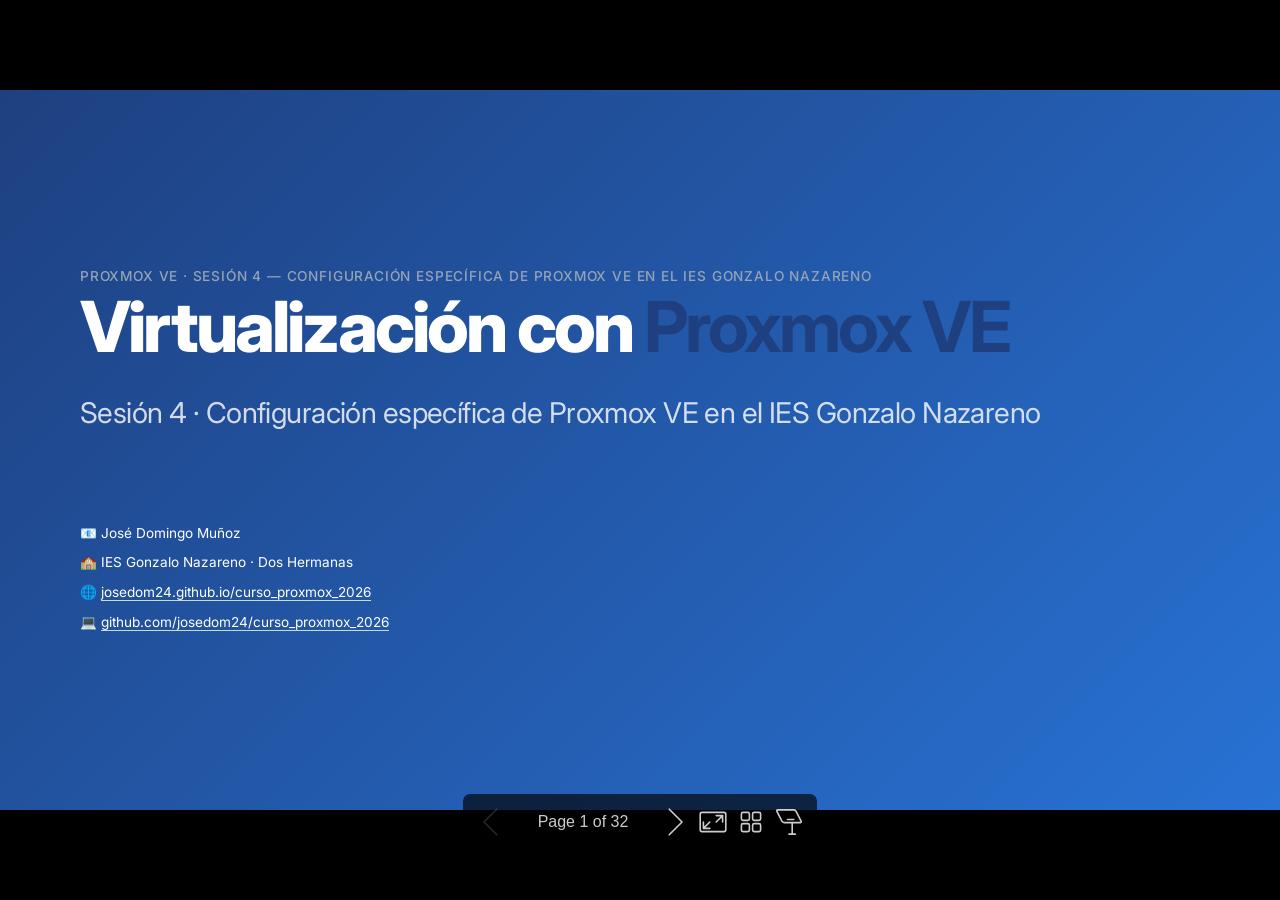
<file: contenidos/sesion04.html>
<!DOCTYPE html><html lang="C"><head><title>Proxmox VE</title><meta property="og:title" content="Proxmox VE"><meta charset="UTF-8"><meta name="viewport" content="width=device-width,height=device-height,initial-scale=1.0"><meta name="apple-mobile-web-app-capable" content="yes"><meta http-equiv="X-UA-Compatible" content="ie=edge"><meta property="og:type" content="website"><meta name="twitter:card" content="summary"><style>@media screen{body[data-bespoke-view=""] .bespoke-marp-parent>.bespoke-marp-osc>button,body[data-bespoke-view=next] .bespoke-marp-parent>.bespoke-marp-osc>button,body[data-bespoke-view=overview] button.bespoke-marp-overview-close,body[data-bespoke-view=presenter] .bespoke-marp-presenter-container .bespoke-marp-presenter-info-container .bespoke-marp-presenter-info-page-area .bespoke-marp-presenter-info-page,body[data-bespoke-view=presenter] .bespoke-marp-presenter-container .bespoke-marp-presenter-info-container button,body[data-bespoke-view=presenter] .bespoke-marp-presenter-container .bespoke-marp-presenter-note-container button{appearance:none;background-color:initial;border:0;color:inherit;cursor:pointer;font-size:inherit;opacity:.8;outline:none;padding:0;transition:opacity .2s linear;-webkit-tap-highlight-color:transparent}body[data-bespoke-view=""] .bespoke-marp-parent>.bespoke-marp-osc>button:disabled,body[data-bespoke-view=next] .bespoke-marp-parent>.bespoke-marp-osc>button:disabled,body[data-bespoke-view=overview] button.bespoke-marp-overview-close:disabled,body[data-bespoke-view=presenter] .bespoke-marp-presenter-container .bespoke-marp-presenter-info-container .bespoke-marp-presenter-info-page-area .bespoke-marp-presenter-info-page:disabled,body[data-bespoke-view=presenter] .bespoke-marp-presenter-container .bespoke-marp-presenter-info-container button:disabled,body[data-bespoke-view=presenter] .bespoke-marp-presenter-container .bespoke-marp-presenter-note-container button:disabled{cursor:not-allowed;opacity:.15!important}body[data-bespoke-view=""] .bespoke-marp-parent>.bespoke-marp-osc>button:hover,body[data-bespoke-view=next] .bespoke-marp-parent>.bespoke-marp-osc>button:hover,body[data-bespoke-view=overview] button.bespoke-marp-overview-close:hover,body[data-bespoke-view=presenter] .bespoke-marp-presenter-container .bespoke-marp-presenter-info-container .bespoke-marp-presenter-info-page-area .bespoke-marp-presenter-info-page:hover,body[data-bespoke-view=presenter] .bespoke-marp-presenter-container .bespoke-marp-presenter-info-container button:hover,body[data-bespoke-view=presenter] .bespoke-marp-presenter-container .bespoke-marp-presenter-note-container button:hover{opacity:1}body[data-bespoke-view=""] .bespoke-marp-parent>.bespoke-marp-osc>button:hover:active,body[data-bespoke-view=next] .bespoke-marp-parent>.bespoke-marp-osc>button:hover:active,body[data-bespoke-view=overview] button.bespoke-marp-overview-close:hover:active,body[data-bespoke-view=presenter] .bespoke-marp-presenter-container .bespoke-marp-presenter-info-container .bespoke-marp-presenter-info-page-area .bespoke-marp-presenter-info-page:hover:active,body[data-bespoke-view=presenter] .bespoke-marp-presenter-container .bespoke-marp-presenter-info-container button:hover:active,body[data-bespoke-view=presenter] .bespoke-marp-presenter-container .bespoke-marp-presenter-note-container button:hover:active{opacity:.6}body[data-bespoke-view=""] .bespoke-marp-parent>.bespoke-marp-osc>button:hover:not(:disabled),body[data-bespoke-view=next] .bespoke-marp-parent>.bespoke-marp-osc>button:hover:not(:disabled),body[data-bespoke-view=overview] button.bespoke-marp-overview-close:hover:not(:disabled),body[data-bespoke-view=presenter] .bespoke-marp-presenter-container .bespoke-marp-presenter-info-container .bespoke-marp-presenter-info-page-area .bespoke-marp-presenter-info-page:hover:not(:disabled),body[data-bespoke-view=presenter] .bespoke-marp-presenter-container .bespoke-marp-presenter-info-container button:hover:not(:disabled),body[data-bespoke-view=presenter] .bespoke-marp-presenter-container .bespoke-marp-presenter-note-container button:hover:not(:disabled){transition:none}body[data-bespoke-view=""] .bespoke-marp-parent>.bespoke-marp-osc>button[data-bespoke-marp-osc=prev],body[data-bespoke-view=next] .bespoke-marp-parent>.bespoke-marp-osc>button[data-bespoke-marp-osc=prev],body[data-bespoke-view=presenter] .bespoke-marp-presenter-container .bespoke-marp-presenter-info-container button.bespoke-marp-presenter-info-page-prev{background:#0000 url("[data-uri]") no-repeat 50%;background-size:contain;overflow:hidden;text-indent:100%;white-space:nowrap}body[data-bespoke-view=""] .bespoke-marp-parent>.bespoke-marp-osc>button[data-bespoke-marp-osc=next],body[data-bespoke-view=next] .bespoke-marp-parent>.bespoke-marp-osc>button[data-bespoke-marp-osc=next],body[data-bespoke-view=presenter] .bespoke-marp-presenter-container .bespoke-marp-presenter-info-container button.bespoke-marp-presenter-info-page-next{background:#0000 url("[data-uri]") no-repeat 50%;background-size:contain;overflow:hidden;text-indent:100%;white-space:nowrap}body[data-bespoke-view=""] .bespoke-marp-parent>.bespoke-marp-osc>button[data-bespoke-marp-osc=fullscreen],body[data-bespoke-view=next] .bespoke-marp-parent>.bespoke-marp-osc>button[data-bespoke-marp-osc=fullscreen]{background:#0000 url("[data-uri]") no-repeat 50%;background-size:contain;overflow:hidden;text-indent:100%;white-space:nowrap}body[data-bespoke-view=""] .bespoke-marp-parent>.bespoke-marp-osc>button.exit[data-bespoke-marp-osc=fullscreen],body[data-bespoke-view=next] .bespoke-marp-parent>.bespoke-marp-osc>button.exit[data-bespoke-marp-osc=fullscreen]{background-image:url("[data-uri]")}body[data-bespoke-view=""] .bespoke-marp-parent>.bespoke-marp-osc>button[data-bespoke-marp-osc=presenter],body[data-bespoke-view=next] .bespoke-marp-parent>.bespoke-marp-osc>button[data-bespoke-marp-osc=presenter]{background:#0000 url("[data-uri]") no-repeat 50%;background-size:contain;overflow:hidden;text-indent:100%;white-space:nowrap}body[data-bespoke-view=overview] button.bespoke-marp-overview-close,body[data-bespoke-view=presenter] .bespoke-marp-presenter-container .bespoke-marp-presenter-note-container button.bespoke-marp-presenter-note-bigger{background:#0000 url("[data-uri]") no-repeat 50%;background-size:contain;overflow:hidden;text-indent:100%;white-space:nowrap}body[data-bespoke-view=presenter] .bespoke-marp-presenter-container .bespoke-marp-presenter-note-container button.bespoke-marp-presenter-note-smaller{background:#0000 url("[data-uri]") no-repeat 50%;background-size:contain;overflow:hidden;text-indent:100%;white-space:nowrap}body[data-bespoke-view=""] .bespoke-marp-parent>.bespoke-marp-osc>button[data-bespoke-marp-osc=overview],body[data-bespoke-view=next] .bespoke-marp-parent>.bespoke-marp-osc>button[data-bespoke-marp-osc=overview]{background:#0000 url("[data-uri]") no-repeat 50%;background-size:contain;overflow:hidden;text-indent:100%;white-space:nowrap}}@keyframes __bespoke_marp_transition_reduced_outgoing__{0%{opacity:1}to{opacity:0}}@keyframes __bespoke_marp_transition_reduced_incoming__{0%{mix-blend-mode:plus-lighter;opacity:0}to{mix-blend-mode:plus-lighter;opacity:1}}.bespoke-marp-note,.bespoke-marp-osc,.bespoke-progress-parent{display:none;transition:none}@media screen{::view-transition-group(*){animation-duration:var(--marp-bespoke-transition-animation-duration,.5s);animation-timing-function:ease}::view-transition-new(*),::view-transition-old(*){animation-delay:0s;animation-direction:var(--marp-bespoke-transition-animation-direction,normal);animation-duration:var(--marp-bespoke-transition-animation-duration,.5s);animation-fill-mode:both;animation-name:var(--marp-bespoke-transition-animation-name,var(--marp-bespoke-transition-animation-name-fallback,__bespoke_marp_transition_no_animation__));mix-blend-mode:normal}::view-transition-old(*){--marp-bespoke-transition-animation-name-fallback:__bespoke_marp_transition_reduced_outgoing__;animation-timing-function:ease}::view-transition-new(*){--marp-bespoke-transition-animation-name-fallback:__bespoke_marp_transition_reduced_incoming__;animation-timing-function:ease}::view-transition-new(root),::view-transition-old(root){animation-timing-function:linear}::view-transition-new(__bespoke_marp_transition_osc__),::view-transition-old(__bespoke_marp_transition_osc__){animation-duration:0s!important;animation-name:__bespoke_marp_transition_osc__!important}::view-transition-new(__bespoke_marp_transition_osc__){opacity:0!important}.bespoke-marp-transition-warming-up::view-transition-group(*),.bespoke-marp-transition-warming-up::view-transition-new(*),.bespoke-marp-transition-warming-up::view-transition-old(*){animation-play-state:paused!important}body,html{height:100%;margin:0}body{background:#000;overflow:hidden}svg.bespoke-marp-slide{content-visibility:hidden;interactivity:inert;opacity:0;pointer-events:none;z-index:-1}svg.bespoke-marp-slide:not(.bespoke-marp-active) *{view-transition-name:none!important}svg.bespoke-marp-slide.bespoke-marp-active{content-visibility:visible;interactivity:auto;opacity:1;pointer-events:auto;z-index:0}svg.bespoke-marp-slide.bespoke-marp-active.bespoke-marp-active-ready *{animation-name:__bespoke_marp__!important}@supports not (content-visibility:hidden){svg.bespoke-marp-slide[data-bespoke-marp-load=hideable]{display:none}svg.bespoke-marp-slide[data-bespoke-marp-load=hideable].bespoke-marp-active{display:block}}}@media screen and (prefers-reduced-motion:reduce){svg.bespoke-marp-slide *{view-transition-name:none!important}}@media screen{[data-bespoke-marp-fragment=inactive]{visibility:hidden}body[data-bespoke-view=""] .bespoke-marp-parent,body[data-bespoke-view=next] .bespoke-marp-parent{inset:0;position:absolute}body[data-bespoke-view=""] .bespoke-marp-parent>.bespoke-marp-osc,body[data-bespoke-view=next] .bespoke-marp-parent>.bespoke-marp-osc{background:#000000a6;border-radius:7px;bottom:50px;color:#fff;contain:paint;display:block;font-family:Helvetica,Arial,sans-serif;font-size:16px;left:50%;line-height:0;opacity:1;padding:12px;position:absolute;touch-action:manipulation;transform:translateX(-50%);transition:opacity .2s linear;-webkit-user-select:none;user-select:none;view-transition-name:__bespoke_marp_transition_osc__;white-space:nowrap;will-change:transform;z-index:1}body[data-bespoke-view=""] .bespoke-marp-parent>.bespoke-marp-osc>:where(*),body[data-bespoke-view=next] .bespoke-marp-parent>.bespoke-marp-osc>:where(*){margin-left:6px}body[data-bespoke-view=""] .bespoke-marp-parent>.bespoke-marp-osc>:where(*):where(:first-child),body[data-bespoke-view=next] .bespoke-marp-parent>.bespoke-marp-osc>:where(*):where(:first-child){margin-left:0}body[data-bespoke-view=""] .bespoke-marp-parent>.bespoke-marp-osc>span,body[data-bespoke-view=next] .bespoke-marp-parent>.bespoke-marp-osc>span{opacity:.8}body[data-bespoke-view=""] .bespoke-marp-parent>.bespoke-marp-osc>span[data-bespoke-marp-osc=page],body[data-bespoke-view=next] .bespoke-marp-parent>.bespoke-marp-osc>span[data-bespoke-marp-osc=page]{display:inline-block;min-width:140px;text-align:center}body[data-bespoke-view=""] .bespoke-marp-parent>.bespoke-marp-osc>button[data-bespoke-marp-osc=fullscreen],body[data-bespoke-view=""] .bespoke-marp-parent>.bespoke-marp-osc>button[data-bespoke-marp-osc=next],body[data-bespoke-view=""] .bespoke-marp-parent>.bespoke-marp-osc>button[data-bespoke-marp-osc=overview],body[data-bespoke-view=""] .bespoke-marp-parent>.bespoke-marp-osc>button[data-bespoke-marp-osc=presenter],body[data-bespoke-view=""] .bespoke-marp-parent>.bespoke-marp-osc>button[data-bespoke-marp-osc=prev],body[data-bespoke-view=next] .bespoke-marp-parent>.bespoke-marp-osc>button[data-bespoke-marp-osc=fullscreen],body[data-bespoke-view=next] .bespoke-marp-parent>.bespoke-marp-osc>button[data-bespoke-marp-osc=next],body[data-bespoke-view=next] .bespoke-marp-parent>.bespoke-marp-osc>button[data-bespoke-marp-osc=overview],body[data-bespoke-view=next] .bespoke-marp-parent>.bespoke-marp-osc>button[data-bespoke-marp-osc=presenter],body[data-bespoke-view=next] .bespoke-marp-parent>.bespoke-marp-osc>button[data-bespoke-marp-osc=prev]{height:32px;line-height:32px;width:32px}body[data-bespoke-view=""] .bespoke-marp-parent.bespoke-marp-inactive,body[data-bespoke-view=next] .bespoke-marp-parent.bespoke-marp-inactive{cursor:none}body[data-bespoke-view=""] .bespoke-marp-parent.bespoke-marp-inactive>.bespoke-marp-osc,body[data-bespoke-view=next] .bespoke-marp-parent.bespoke-marp-inactive>.bespoke-marp-osc{opacity:0;pointer-events:none}body[data-bespoke-view=""] svg.bespoke-marp-slide,body[data-bespoke-view=next] svg.bespoke-marp-slide{height:100%;left:0;position:absolute;top:0;width:100%}body[data-bespoke-view=""] .bespoke-progress-parent{background:#222;display:flex;height:5px;width:100%}body[data-bespoke-view=""] .bespoke-progress-parent+:where(.bespoke-marp-parent){top:5px}body[data-bespoke-view=""] .bespoke-progress-parent .bespoke-progress-bar{background:#0288d1;flex:0 0 0;transition:flex-basis .2s cubic-bezier(0,1,1,1)}body[data-bespoke-view=next]{background:#0000}body[data-bespoke-view=presenter]{background:#161616}body[data-bespoke-view=presenter] .bespoke-marp-presenter-container{display:grid;font-family:Helvetica,Arial,sans-serif;grid-template:"current dragbar next" minmax(140px,1fr) "current dragbar note" 2fr "info    dragbar note" 3em;grid-template-columns:minmax(3px,var(--bespoke-marp-presenter-split-ratio,66%)) 0 minmax(3px,1fr);height:100%;left:0;position:absolute;top:0;width:100%}body[data-bespoke-view=presenter] .bespoke-marp-presenter-container :where(.bespoke-marp-parent){grid-area:current;overflow:hidden;position:relative}body[data-bespoke-view=presenter] .bespoke-marp-presenter-container :where(.bespoke-marp-parent) :where(svg.bespoke-marp-slide){height:calc(100% - 40px);left:20px;pointer-events:none;position:absolute;top:20px;-webkit-user-select:none;user-select:none;width:calc(100% - 40px)}body[data-bespoke-view=presenter] .bespoke-marp-presenter-container :where(.bespoke-marp-parent) :where(svg.bespoke-marp-slide).bespoke-marp-active{filter:drop-shadow(0 3px 10px rgba(0,0,0,.5))}body[data-bespoke-view=presenter] .bespoke-marp-presenter-container .bespoke-marp-presenter-dragbar-container{background:#0288d1;cursor:col-resize;grid-area:dragbar;margin-left:-3px;opacity:0;position:relative;transition:opacity .4s linear .1s;width:6px;z-index:10}body[data-bespoke-view=presenter] .bespoke-marp-presenter-container .bespoke-marp-presenter-dragbar-container:hover{opacity:1}body[data-bespoke-view=presenter] .bespoke-marp-presenter-container .bespoke-marp-presenter-dragbar-container.active{opacity:1;transition-delay:0s}body[data-bespoke-view=presenter] .bespoke-marp-presenter-container .bespoke-marp-presenter-next-container{background:#222;cursor:pointer;display:none;grid-area:next;overflow:hidden;position:relative}body[data-bespoke-view=presenter] .bespoke-marp-presenter-container .bespoke-marp-presenter-next-container.active{display:block}body[data-bespoke-view=presenter] .bespoke-marp-presenter-container .bespoke-marp-presenter-next-container iframe.bespoke-marp-presenter-next{background:#0000;border:0;display:block;filter:drop-shadow(0 3px 10px rgba(0,0,0,.5));height:calc(100% - 40px);left:20px;pointer-events:none;position:absolute;interactivity:inert;top:20px;-webkit-user-select:none;user-select:none;width:calc(100% - 40px)}body[data-bespoke-view=presenter] .bespoke-marp-presenter-container .bespoke-marp-presenter-note-container{background:#222;color:#eee;grid-area:note;position:relative;z-index:1}body[data-bespoke-view=presenter] .bespoke-marp-presenter-container .bespoke-marp-presenter-note-container button{height:1.5em;line-height:1.5em;width:1.5em}body[data-bespoke-view=presenter] .bespoke-marp-presenter-container .bespoke-marp-presenter-note-container .bespoke-marp-presenter-note-wrapper{display:block;inset:0;position:absolute}body[data-bespoke-view=presenter] .bespoke-marp-presenter-container .bespoke-marp-presenter-note-container .bespoke-marp-presenter-note-buttons{background:#000000a6;border-radius:4px;bottom:0;display:flex;gap:4px;margin:12px;opacity:0;padding:6px;pointer-events:none;position:absolute;right:0;transition:opacity .2s linear}body[data-bespoke-view=presenter] .bespoke-marp-presenter-container .bespoke-marp-presenter-note-container .bespoke-marp-presenter-note-buttons:focus-within,body[data-bespoke-view=presenter] .bespoke-marp-presenter-container .bespoke-marp-presenter-note-container .bespoke-marp-presenter-note-wrapper:focus-within+.bespoke-marp-presenter-note-buttons,body[data-bespoke-view=presenter] .bespoke-marp-presenter-container .bespoke-marp-presenter-note-container:hover .bespoke-marp-presenter-note-buttons{opacity:1;pointer-events:auto}body[data-bespoke-view=presenter] .bespoke-marp-presenter-container .bespoke-marp-presenter-note-container .bespoke-marp-note{box-sizing:border-box;font-size:calc(1.1em*var(--bespoke-marp-note-font-scale, 1));height:calc(100% - 40px);margin:20px;overflow:auto;padding-right:3px;white-space:pre-wrap;width:calc(100% - 40px);word-wrap:break-word;scrollbar-color:#eeeeee80 #0000;scrollbar-width:thin}body[data-bespoke-view=presenter] .bespoke-marp-presenter-container .bespoke-marp-presenter-note-container .bespoke-marp-note::-webkit-scrollbar{width:6px}body[data-bespoke-view=presenter] .bespoke-marp-presenter-container .bespoke-marp-presenter-note-container .bespoke-marp-note::-webkit-scrollbar-track{background:#0000}body[data-bespoke-view=presenter] .bespoke-marp-presenter-container .bespoke-marp-presenter-note-container .bespoke-marp-note::-webkit-scrollbar-thumb{background:#eeeeee80;border-radius:6px}body[data-bespoke-view=presenter] .bespoke-marp-presenter-container .bespoke-marp-presenter-note-container .bespoke-marp-note:empty{pointer-events:none}body[data-bespoke-view=presenter] .bespoke-marp-presenter-container .bespoke-marp-presenter-note-container .bespoke-marp-note.active{display:block}body[data-bespoke-view=presenter] .bespoke-marp-presenter-container .bespoke-marp-presenter-note-container .bespoke-marp-note p:first-child{margin-top:0}body[data-bespoke-view=presenter] .bespoke-marp-presenter-container .bespoke-marp-presenter-note-container .bespoke-marp-note p:last-child{margin-bottom:0}body[data-bespoke-view=presenter] .bespoke-marp-presenter-container .bespoke-marp-presenter-info-container{align-items:center;box-sizing:border-box;color:#eee;display:flex;flex-wrap:nowrap;grid-area:info;justify-content:center;overflow:hidden;padding:0 10px}body[data-bespoke-view=presenter] .bespoke-marp-presenter-container .bespoke-marp-presenter-info-container .bespoke-marp-presenter-info-page-area,body[data-bespoke-view=presenter] .bespoke-marp-presenter-container .bespoke-marp-presenter-info-container .bespoke-marp-presenter-info-time,body[data-bespoke-view=presenter] .bespoke-marp-presenter-container .bespoke-marp-presenter-info-container .bespoke-marp-presenter-info-timer{box-sizing:border-box;display:block;padding:0 10px;white-space:nowrap;width:100%}body[data-bespoke-view=presenter] .bespoke-marp-presenter-container .bespoke-marp-presenter-info-container button{height:1.5em;line-height:1.5em;width:1.5em}body[data-bespoke-view=presenter] .bespoke-marp-presenter-container .bespoke-marp-presenter-info-container .bespoke-marp-presenter-info-page-area{order:2;text-align:center}body[data-bespoke-view=presenter] .bespoke-marp-presenter-container .bespoke-marp-presenter-info-container .bespoke-marp-presenter-info-page-area .bespoke-marp-presenter-info-page{display:inline-block;min-width:120px;text-align:center}body[data-bespoke-view=presenter] .bespoke-marp-presenter-container .bespoke-marp-presenter-info-container .bespoke-marp-presenter-info-time{color:#999;order:1;text-align:left}body[data-bespoke-view=presenter] .bespoke-marp-presenter-container .bespoke-marp-presenter-info-container .bespoke-marp-presenter-info-timer{color:#999;order:3;text-align:right}body[data-bespoke-view=presenter] .bespoke-marp-presenter-container .bespoke-marp-presenter-info-container .bespoke-marp-presenter-info-timer:hover{cursor:pointer}body[data-bespoke-view=overview]{background:#161616;overflow:auto}body[data-bespoke-view=overview] [data-bespoke-marp-fragment=inactive]{visibility:visible}body[data-bespoke-view=overview] .bespoke-marp-overview-header{backdrop-filter:blur(4px);background:#222222d9;box-shadow:0 3px 10px #00000080;box-sizing:border-box;display:flex;height:48px;inset:0 0 auto;justify-content:flex-end;padding:10px;position:fixed;z-index:1}body[data-bespoke-view=overview] button.bespoke-marp-overview-close{height:28px;line-height:28px;transform:rotate(45deg);width:28px}body[data-bespoke-view=overview] .bespoke-marp-parent{display:grid;gap:40px;grid-template-columns:repeat(auto-fit,minmax(0,240px));justify-content:space-around;padding:30px}body[data-bespoke-view=overview] .bespoke-marp-parent svg.bespoke-marp-slide{--bov-selected:#0000;--bov-focus:#161616;--bov-focus-outline:#0000;background-image:conic-gradient(#161616 0 0),conic-gradient(var(--bov-focus) 0 0),conic-gradient(var(--bov-focus-outline) 0 0),conic-gradient(var(--bov-selected) 0 0);background-position:5px 5px,3px 3px,2px 2px,0 0;background-repeat:no-repeat;background-size:calc(100% - 10px) calc(100% - 10px),calc(100% - 6px) calc(100% - 6px),calc(100% - 4px) calc(100% - 4px),100% 100%;content-visibility:visible;cursor:pointer;filter:drop-shadow(0 3px 10px rgba(0,0,0,.5));margin:-6px;padding:6px;interactivity:auto;opacity:1;outline:0;pointer-events:auto;scroll-margin-block:30px;width:100%;z-index:0}body[data-bespoke-view=overview] .bespoke-marp-parent svg.bespoke-marp-slide *,body[data-bespoke-view=overview] .bespoke-marp-parent svg.bespoke-marp-slide.bespoke-marp-active *{pointer-events:none;interactivity:inert}body[data-bespoke-view=overview] .bespoke-marp-parent svg.bespoke-marp-slide:active,body[data-bespoke-view=overview] .bespoke-marp-parent svg.bespoke-marp-slide:focus-visible,body[data-bespoke-view=overview] .bespoke-marp-parent svg.bespoke-marp-slide:hover{--bov-focus-outline:#161616}body[data-bespoke-view=overview] .bespoke-marp-parent svg.bespoke-marp-slide:focus-visible,body[data-bespoke-view=overview] .bespoke-marp-parent svg.bespoke-marp-slide:hover{--bov-focus:#999}body[data-bespoke-view=overview] .bespoke-marp-parent svg.bespoke-marp-slide:active{--bov-focus:#eee}body[data-bespoke-view=overview] .bespoke-marp-parent svg.bespoke-marp-slide.bespoke-marp-active{--bov-selected:#0288d1}body[data-bespoke-view=overview]:has(.bespoke-marp-overview-header) .bespoke-marp-parent{padding-top:78px}body[data-bespoke-view=overview]:has(.bespoke-marp-overview-header) .bespoke-marp-parent svg.bespoke-marp-slide{scroll-margin-top:78px}.bespoke-marp-overview{background:#000000a6;inset:0;opacity:0;pointer-events:none;position:fixed;transition:opacity .1s ease;z-index:10}.bespoke-marp-overview iframe{background:#222;border:0;display:block;height:100%;left:0;position:absolute;top:0;width:100%}.bespoke-marp-overview[data-open="1"]{opacity:1;pointer-events:auto}}@media print{.bespoke-marp-overview,.bespoke-marp-presenter-info-container,.bespoke-marp-presenter-next-container,.bespoke-marp-presenter-note-container{display:none}}</style><style>@import url('https://fonts.googleapis.com/css2?family=Inter:wght@300;400;500;600;700;800&family=JetBrains+Mono:wght@400;500&display=swap');div#\:\$p > svg > foreignObject > section{width:1280px;height:720px;box-sizing:border-box;overflow:hidden;position:relative;scroll-snap-align:center center;-webkit-text-size-adjust:100%;text-size-adjust:100%}div#\:\$p > svg > foreignObject > section::after{bottom:0;content:attr(data-marpit-pagination);padding:inherit;pointer-events:none;position:absolute;right:0}div#\:\$p > svg > foreignObject > section:not([data-marpit-pagination])::after{display:none}div#\:\$p > svg > foreignObject > section :is(h1, marp-h1){font-size:2em;margin-block:0.67em}div#\:\$p > svg > foreignObject > section video::-webkit-media-controls{will-change:transform}@page {size:1280px 720px;margin:0}@media print{html, body{background-color:#fff;margin:0;page-break-inside:avoid;break-inside:avoid-page}div#\:\$p > svg > foreignObject > section{page-break-before:always;break-before:page}div#\:\$p > svg > foreignObject > section, div#\:\$p > svg > foreignObject > section *{-webkit-print-color-adjust:exact!important;animation-delay:0s!important;animation-duration:0s!important;color-adjust:exact!important;print-color-adjust:exact!important;transition:none!important}div#\:\$p > svg[data-marpit-svg]{display:block;height:100vh;width:100vw}}div#\:\$p > svg > foreignObject > :where(section){container-type:size}div#\:\$p > svg > foreignObject > section img[data-marp-twemoji]{background:transparent;height:1em;margin:0 .05em 0 .1em;vertical-align:-.1em;width:1em}div#\:\$p > svg > foreignObject > :where(section):not([\20 root]){--teal-900: #0d1b2a;--teal-800: #1a2f4a;--teal-700: #1e4080;--teal-600: #1e56b0;--teal-500: #2872d4;--teal-400: #5a9cf5;--teal-300: #93c5fd;--teal-200: #bfdbfe;--teal-100: #dbeafe;--teal-50:  #eff6ff;--slate-900: #0f172a;--slate-800: #1e293b;--slate-700: #334155;--slate-600: #475569;--slate-500: #64748b;--slate-400: #94a3b8;--slate-300: #cbd5e1;--slate-200: #e2e8f0;--slate-100: #f1f5f9;--slate-50:  #f8fafc;--white:     #ffffff;--green:  #10b981;--yellow: #f59e0b;--red:    #ef4444;--purple: #8b5cf6;--radius: 10px;--shadow: 0 4px 24px rgba(0,0,0,0.08);}div#\:\$p > svg > foreignObject > section{font-family:'Inter', system-ui, sans-serif;font-size:22px;line-height:1.6;color:var(--slate-800);background-color:var(--white);padding:52px 64px;width:1280px;height:720px;box-sizing:border-box;display:flex;flex-direction:column;justify-content:flex-start;overflow:hidden}div#\:\$p > svg > foreignObject > section{--marpit-root-font-size: 22px}div#\:\$p > svg > foreignObject > section::before{content:'';position:absolute;left:0;top:0;width:6px;height:100%;background:linear-gradient(180deg, var(--teal-600) 0%, var(--teal-400) 100%)}div#\:\$p > svg > foreignObject > section :is(h1, marp-h1){font-size:calc(var(--marpit-root-font-size, 1rem) * 2.1);font-weight:800;color:var(--teal-700);letter-spacing:-0.03em;line-height:1.15;margin:0 0 calc(var(--marpit-root-font-size, 1rem) * 0.6) 0;padding-bottom:calc(var(--marpit-root-font-size, 1rem) * 0.5);border-bottom:2px solid var(--teal-100)}div#\:\$p > svg > foreignObject > section :is(h2, marp-h2){font-size:calc(var(--marpit-root-font-size, 1rem) * 1.45);font-weight:700;color:var(--teal-800);letter-spacing:-0.02em;margin:calc(var(--marpit-root-font-size, 1rem) * 1.2) 0 calc(var(--marpit-root-font-size, 1rem) * 0.4) 0}div#\:\$p > svg > foreignObject > section :is(h3, marp-h3){font-size:calc(var(--marpit-root-font-size, 1rem) * 1.05);font-weight:600;color:var(--slate-700);text-transform:uppercase;letter-spacing:0.07em;margin:calc(var(--marpit-root-font-size, 1rem) * 1) 0 calc(var(--marpit-root-font-size, 1rem) * 0.3) 0}div#\:\$p > svg > foreignObject > section p{margin:calc(var(--marpit-root-font-size, 1rem) * 0.5) 0}div#\:\$p > svg > foreignObject > section a{color:var(--teal-600);text-decoration:none;border-bottom:1px solid var(--teal-200)}div#\:\$p > svg > foreignObject > section strong{color:var(--teal-700);font-weight:700}div#\:\$p > svg > foreignObject > section em{color:var(--slate-600)}div#\:\$p > svg > foreignObject > section ul, div#\:\$p > svg > foreignObject > section ol{padding-left:calc(var(--marpit-root-font-size, 1rem) * 1.4);margin:calc(var(--marpit-root-font-size, 1rem) * 0.4) 0}div#\:\$p > svg > foreignObject > section li{margin:calc(var(--marpit-root-font-size, 1rem) * 0.3) 0;padding-left:calc(var(--marpit-root-font-size, 1rem) * 0.3)}div#\:\$p > svg > foreignObject > section ul li::marker{color:var(--teal-400);font-size:1.1em}div#\:\$p > svg > foreignObject > section ol li::marker{color:var(--teal-600);font-weight:700}div#\:\$p > svg > foreignObject > section code{font-family:'JetBrains Mono', 'Fira Code', monospace;font-size:0.78em;background:var(--teal-50);color:var(--teal-800);border:1px solid var(--teal-100);border-radius:5px;padding:1px 7px}div#\:\$p > svg > foreignObject > section :is(pre, marp-pre){font-family:'JetBrains Mono', 'Fira Code', monospace;font-size:0.72em;background:var(--slate-900);color:#cdd6f4;border-radius:var(--radius);padding:calc(var(--marpit-root-font-size, 1rem) * 1.2) calc(var(--marpit-root-font-size, 1rem) * 1.4);border-left:4px solid var(--teal-500);box-shadow:var(--shadow);overflow:hidden;margin:calc(var(--marpit-root-font-size, 1rem) * 0.8) 0}div#\:\$p > svg > foreignObject > section :is(pre, marp-pre) code{background:transparent;color:inherit;border:none;padding:0;font-size:1em}div#\:\$p > svg > foreignObject > section table{border-collapse:collapse;width:100%;font-size:0.82em;border-radius:var(--radius);overflow:hidden;box-shadow:var(--shadow);margin:calc(var(--marpit-root-font-size, 1rem) * 0.8) 0}div#\:\$p > svg > foreignObject > section thead tr{background:linear-gradient(90deg, var(--teal-700), var(--teal-600));color:var(--white)}div#\:\$p > svg > foreignObject > section th{padding:10px 16px;font-weight:600;letter-spacing:0.04em;text-transform:uppercase;font-size:0.85em}div#\:\$p > svg > foreignObject > section td{padding:9px 16px;border-bottom:1px solid var(--slate-200);color:var(--slate-700)}div#\:\$p > svg > foreignObject > section tr:last-child td{border-bottom:none}div#\:\$p > svg > foreignObject > section tr:nth-child(even) td{background:var(--teal-50)}div#\:\$p > svg > foreignObject > section tr:hover td{background:var(--teal-100);transition:background 0.15s}div#\:\$p > svg > foreignObject > section blockquote{background:var(--teal-50);border-left:4px solid var(--teal-500);border-radius:0 var(--radius) var(--radius) 0;padding:calc(var(--marpit-root-font-size, 1rem) * 0.9) calc(var(--marpit-root-font-size, 1rem) * 1.4);margin:calc(var(--marpit-root-font-size, 1rem) * 0.8) 0;box-shadow:2px 2px 12px rgba(13,148,136,0.08)}div#\:\$p > svg > foreignObject > section blockquote p{color:var(--teal-800);font-style:italic;font-weight:500;margin:0}div#\:\$p > svg > foreignObject > section blockquote::before{content:'"';font-size:calc(var(--marpit-root-font-size, 1rem) * 3);color:var(--teal-300);line-height:0;position:relative;top:calc(var(--marpit-root-font-size, 1rem) * 0.5);margin-right:calc(var(--marpit-root-font-size, 1rem) * 0.2);font-family:Georgia, serif}div#\:\$p > svg > foreignObject > section header{font-size:0.62em;font-weight:500;color:var(--slate-400);letter-spacing:0.06em;text-transform:uppercase;top:18px;left:72px;right:72px}div#\:\$p > svg > foreignObject > section footer{font-size:0.62em;color:var(--slate-400);letter-spacing:0.03em;bottom:18px;left:72px;right:72px}div#\:\$p > svg > foreignObject > section::after{font-family:'Inter', sans-serif;font-size:0.65em;font-weight:600;color:var(--slate-400);bottom:18px;right:64px;background:var(--slate-100);border-radius:20px;padding:2px 10px}div#\:\$p > svg > foreignObject > section::after{--marpit-root-font-size: 0.65em}div#\:\$p > svg > foreignObject > section.portada{background:linear-gradient(135deg, var(--teal-700) 0%, var(--teal-500) 100%);color:var(--white);justify-content:center;align-items:flex-start;padding:80px 80px}div#\:\$p > svg > foreignObject > section.portada::before{display:none}div#\:\$p > svg > foreignObject > section.portada::after{display:none}div#\:\$p > svg > foreignObject > section.portada :is(h1, marp-h1){font-size:calc(var(--marpit-root-font-size, 1rem) * 3.2);font-weight:800;color:var(--white);border-bottom:none;letter-spacing:-0.04em;line-height:1.1;margin-bottom:calc(var(--marpit-root-font-size, 1rem) * 0.6)}div#\:\$p > svg > foreignObject > section.portada :is(h2, marp-h2){color:rgba(255,255,255,0.8);font-size:calc(var(--marpit-root-font-size, 1rem) * 1.3);font-weight:400;margin:0 0 calc(var(--marpit-root-font-size, 1rem) * 2.5) 0}div#\:\$p > svg > foreignObject > section.portada p{color:rgba(255,255,255,0.65);font-size:calc(var(--marpit-root-font-size, 1rem) * 0.85);border-top:1px solid rgba(255,255,255,0.25);padding-top:calc(var(--marpit-root-font-size, 1rem) * 1)}div#\:\$p > svg > foreignObject > section.capitulo{background:var(--teal-50);color:var(--slate-800);justify-content:center;padding:80px}div#\:\$p > svg > foreignObject > section.capitulo::before{background:linear-gradient(180deg, var(--teal-600) 0%, var(--teal-400) 100%);width:8px}div#\:\$p > svg > foreignObject > section.capitulo .numero{font-size:calc(var(--marpit-root-font-size, 1rem) * 6);font-weight:800;color:var(--teal-200);line-height:1;letter-spacing:-0.05em;margin-bottom:-calc(var(--marpit-root-font-size, 1rem) * 1.5)}div#\:\$p > svg > foreignObject > section.capitulo div#\:\$p > svg > foreignObject > section section.numero{--marpit-root-font-size: calc(var(--marpit-root-font-size, 1rem) * 6)}div#\:\$p > svg > foreignObject > section.capitulo :is(h1, marp-h1){font-size:calc(var(--marpit-root-font-size, 1rem) * 2.6);color:var(--teal-700);border-bottom:2px solid var(--teal-200);padding-bottom:calc(var(--marpit-root-font-size, 1rem) * 0.8);margin-bottom:calc(var(--marpit-root-font-size, 1rem) * 0.6)}div#\:\$p > svg > foreignObject > section.capitulo :is(h2, marp-h2){color:var(--slate-500);font-size:calc(var(--marpit-root-font-size, 1rem) * 1.1);font-weight:400;text-transform:none;letter-spacing:0}div#\:\$p > svg > foreignObject > section.capitulo::after{display:none}div#\:\$p > svg > foreignObject > section.cierre{background:var(--teal-50);color:var(--slate-800);justify-content:center;align-items:center;text-align:center;border-top:8px solid var(--teal-600)}div#\:\$p > svg > foreignObject > section.cierre::before{display:none}div#\:\$p > svg > foreignObject > section.cierre::after{display:none}div#\:\$p > svg > foreignObject > section.cierre :is(h1, marp-h1){font-size:calc(var(--marpit-root-font-size, 1rem) * 2.8);color:var(--teal-700);border:none}div#\:\$p > svg > foreignObject > section.cierre :is(h2, marp-h2){color:var(--slate-500);font-size:calc(var(--marpit-root-font-size, 1rem) * 1);font-weight:400}div#\:\$p > svg > foreignObject > section.cierre p{color:var(--slate-400)}div#\:\$p > svg > foreignObject > section.destacado{background:var(--teal-50);border-left:none}div#\:\$p > svg > foreignObject > section.destacado::before{background:linear-gradient(180deg, var(--teal-500), var(--teal-400));width:8px}div#\:\$p > svg > foreignObject > section.destacado :is(h1, marp-h1){color:var(--teal-800)}div#\:\$p > svg > foreignObject > section .card{background:var(--white);border:1px solid var(--slate-200);border-radius:var(--radius);padding:calc(var(--marpit-root-font-size, 1rem) * 1.2) calc(var(--marpit-root-font-size, 1rem) * 1.4);box-shadow:var(--shadow)}div#\:\$p > svg > foreignObject > section .card-blue{border-top:3px solid var(--teal-500);background:var(--teal-50)}div#\:\$p > svg > foreignObject > section .card-green{border-top:3px solid var(--green);background:#f0fdf4}div#\:\$p > svg > foreignObject > section .card-yellow{border-top:3px solid var(--yellow);background:#fffbeb}div#\:\$p > svg > foreignObject > section .card-red{border-top:3px solid var(--red);background:#fef2f2}div#\:\$p > svg > foreignObject > section .card-purple{border-top:3px solid var(--purple);background:#faf5ff}div#\:\$p > svg > foreignObject > section .cols-2{display:grid;grid-template-columns:1fr 1fr;gap:calc(var(--marpit-root-font-size, 1rem) * 1.6)}div#\:\$p > svg > foreignObject > section .cols-3{display:grid;grid-template-columns:1fr 1fr 1fr;gap:calc(var(--marpit-root-font-size, 1rem) * 1.4)}div#\:\$p > svg > foreignObject > section .cols-4{display:grid;grid-template-columns:repeat(4,1fr);gap:calc(var(--marpit-root-font-size, 1rem) * 1.2)}div#\:\$p > svg > foreignObject > section .cols-60-40{display:grid;grid-template-columns:1.5fr 1fr;gap:calc(var(--marpit-root-font-size, 1rem) * 1.8)}div#\:\$p > svg > foreignObject > section .cols-40-60{display:grid;grid-template-columns:1fr 1.5fr;gap:calc(var(--marpit-root-font-size, 1rem) * 1.8)}div#\:\$p > svg > foreignObject > section .badge{display:inline-block;padding:2px 10px;border-radius:20px;font-size:0.68em;font-weight:700;letter-spacing:0.05em;text-transform:uppercase;vertical-align:middle}div#\:\$p > svg > foreignObject > section section.badge{--marpit-root-font-size: 0.68em}div#\:\$p > svg > foreignObject > section .badge-blue{background:var(--teal-100);color:var(--teal-700)}div#\:\$p > svg > foreignObject > section .badge-green{background:#d1fae5;color:#065f46}div#\:\$p > svg > foreignObject > section .badge-yellow{background:#fef3c7;color:#92400e}div#\:\$p > svg > foreignObject > section .badge-red{background:#fee2e2;color:#991b1b}div#\:\$p > svg > foreignObject > section .badge-purple{background:#ede9fe;color:#5b21b6}div#\:\$p > svg > foreignObject > section .badge-gray{background:var(--slate-200);color:var(--slate-700)}div#\:\$p > svg > foreignObject > section .alerta{border-radius:var(--radius);padding:calc(var(--marpit-root-font-size, 1rem) * 0.8) calc(var(--marpit-root-font-size, 1rem) * 1.2);margin:calc(var(--marpit-root-font-size, 1rem) * 0.6) 0;font-size:0.85em;display:flex;align-items:flex-start;gap:calc(var(--marpit-root-font-size, 1rem) * 0.6)}div#\:\$p > svg > foreignObject > section section.alerta{--marpit-root-font-size: 0.85em}div#\:\$p > svg > foreignObject > section .alerta-info{background:var(--teal-50);border-left:4px solid var(--teal-500);color:var(--teal-800)}div#\:\$p > svg > foreignObject > section .alerta-ok{background:#f0fdf4;border-left:4px solid var(--green);color:#065f46}div#\:\$p > svg > foreignObject > section .alerta-warning{background:#fffbeb;border-left:4px solid var(--yellow);color:#78350f}div#\:\$p > svg > foreignObject > section .alerta-danger{background:#fef2f2;border-left:4px solid var(--red);color:#991b1b}div#\:\$p > svg > foreignObject > section .kpi{text-align:center;padding:calc(var(--marpit-root-font-size, 1rem) * 1)}div#\:\$p > svg > foreignObject > section .kpi .valor{font-size:calc(var(--marpit-root-font-size, 1rem) * 2.6);font-weight:800;color:var(--teal-600);line-height:1;letter-spacing:-0.04em}div#\:\$p > svg > foreignObject > section .kpi div#\:\$p > svg > foreignObject > section section.valor{--marpit-root-font-size: calc(var(--marpit-root-font-size, 1rem) * 2.6)}div#\:\$p > svg > foreignObject > section .kpi .etiqueta{font-size:calc(var(--marpit-root-font-size, 1rem) * 0.75);font-weight:600;color:var(--slate-500);text-transform:uppercase;letter-spacing:0.08em;margin-top:calc(var(--marpit-root-font-size, 1rem) * 0.2)}div#\:\$p > svg > foreignObject > section .kpi div#\:\$p > svg > foreignObject > section section.etiqueta{--marpit-root-font-size: calc(var(--marpit-root-font-size, 1rem) * 0.75)}div#\:\$p > svg > foreignObject > section .kpi .sublabel{font-size:calc(var(--marpit-root-font-size, 1rem) * 0.7);color:var(--slate-400)}div#\:\$p > svg > foreignObject > section .kpi div#\:\$p > svg > foreignObject > section section.sublabel{--marpit-root-font-size: calc(var(--marpit-root-font-size, 1rem) * 0.7)}div#\:\$p > svg > foreignObject > section .divider{border:none;height:2px;background:linear-gradient(90deg, var(--teal-400), transparent);margin:calc(var(--marpit-root-font-size, 1rem) * 1) 0}div#\:\$p > svg > foreignObject > section .steps{display:flex;align-items:center;gap:0;margin:calc(var(--marpit-root-font-size, 1rem) * 0.8) 0}div#\:\$p > svg > foreignObject > section .step{flex:1;text-align:center;font-size:0.72em;font-weight:600;padding:6px 10px;background:var(--slate-100);color:var(--slate-500);border:1px solid var(--slate-200);position:relative}div#\:\$p > svg > foreignObject > section section.step{--marpit-root-font-size: 0.72em}div#\:\$p > svg > foreignObject > section .step:first-child{border-radius:20px 0 0 20px}div#\:\$p > svg > foreignObject > section .step:last-child{border-radius:0 20px 20px 0}div#\:\$p > svg > foreignObject > section .step.activo{background:var(--teal-600);color:white;border-color:var(--teal-600);z-index:1}div#\:\$p > svg > foreignObject > section .step.hecho{background:var(--teal-100);color:var(--teal-700);border-color:var(--teal-200)}div#\:\$p > svg > foreignObject > section .tag-seccion{display:inline-block;background:var(--teal-600);color:white;font-size:0.65em;font-weight:700;letter-spacing:0.1em;text-transform:uppercase;padding:3px 12px;border-radius:3px;margin-bottom:calc(var(--marpit-root-font-size, 1rem) * 0.5)}div#\:\$p > svg > foreignObject > section section.tag-seccion{--marpit-root-font-size: 0.65em}div#\:\$p > svg > foreignObject > section[data-marpit-advanced-background="background"]{columns:initial!important;display:block!important;padding:0!important}div#\:\$p > svg > foreignObject > section[data-marpit-advanced-background="background"]::before, div#\:\$p > svg > foreignObject > section[data-marpit-advanced-background="background"]::after, div#\:\$p > svg > foreignObject > section[data-marpit-advanced-background="content"]::before, div#\:\$p > svg > foreignObject > section[data-marpit-advanced-background="content"]::after{display:none!important}div#\:\$p > svg > foreignObject > section[data-marpit-advanced-background="background"] > div[data-marpit-advanced-background-container]{all:initial;display:flex;flex-direction:row;height:100%;overflow:hidden;width:100%}div#\:\$p > svg > foreignObject > section[data-marpit-advanced-background="background"] > div[data-marpit-advanced-background-container][data-marpit-advanced-background-direction="vertical"]{flex-direction:column}div#\:\$p > svg > foreignObject > section[data-marpit-advanced-background="background"][data-marpit-advanced-background-split] > div[data-marpit-advanced-background-container]{width:var(--marpit-advanced-background-split, 50%)}div#\:\$p > svg > foreignObject > section[data-marpit-advanced-background="background"][data-marpit-advanced-background-split="right"] > div[data-marpit-advanced-background-container]{margin-left:calc(100% - var(--marpit-advanced-background-split, 50%))}div#\:\$p > svg > foreignObject > section[data-marpit-advanced-background="background"] > div[data-marpit-advanced-background-container] > figure{all:initial;background-position:center;background-repeat:no-repeat;background-size:cover;flex:auto;margin:0}div#\:\$p > svg > foreignObject > section[data-marpit-advanced-background="background"] > div[data-marpit-advanced-background-container] > figure > figcaption{position:absolute;border:0;clip:rect(0, 0, 0, 0);height:1px;margin:-1px;overflow:hidden;padding:0;white-space:nowrap;width:1px}div#\:\$p > svg > foreignObject > section[data-marpit-advanced-background="content"], div#\:\$p > svg > foreignObject > section[data-marpit-advanced-background="pseudo"]{background:transparent!important}div#\:\$p > svg > foreignObject > section[data-marpit-advanced-background="pseudo"], div#\:\$p > svg[data-marpit-svg] > foreignObject[data-marpit-advanced-background="pseudo"]{pointer-events:none!important}div#\:\$p > svg > foreignObject > section[data-marpit-advanced-background-split]{width:100%;height:100%}
</style></head><body><div class="bespoke-marp-osc"><button data-bespoke-marp-osc="prev" tabindex="-1" title="Previous slide">Previous slide</button><span data-bespoke-marp-osc="page"></span><button data-bespoke-marp-osc="next" tabindex="-1" title="Next slide">Next slide</button><button data-bespoke-marp-osc="fullscreen" tabindex="-1" title="Toggle fullscreen (f)">Toggle fullscreen</button><button data-bespoke-marp-osc="overview" tabindex="-1" title="Toggle overview view (o)">Toggle overview view</button><button data-bespoke-marp-osc="presenter" tabindex="-1" title="Open presenter view (p)">Open presenter view</button></div><div id=":$p"><svg data-marpit-svg="" viewBox="0 0 1280 720"><foreignObject width="1280" height="720"><section id="1" data-header="Proxmox VE · Sesión 4 — Configuración específica de Proxmox VE en el IES Gonzalo Nazareno" data-class="portada" data-theme="yww2uliic7x9kugi6rzzcxudipnhivhfuvyyyf269zp" lang="C" class="portada" style="--header:Proxmox VE · Sesión 4 — Configuración específica de Proxmox VE en el IES Gonzalo Nazareno;--class:portada;--theme:yww2uliic7x9kugi6rzzcxudipnhivhfuvyyyf269zp;">
<header>Proxmox VE · Sesión 4 — Configuración específica de Proxmox VE en el IES Gonzalo Nazareno</header>

<h1 id="virtualizaci%C3%B3n-con-proxmox-ve">Virtualización con <strong>Proxmox VE</strong></h1>
<h2 id="sesi%C3%B3n-4--configuraci%C3%B3n-espec%C3%ADfica-de-proxmox-ve-en-el-ies-gonzalo-nazareno">Sesión 4 · Configuración específica de Proxmox VE en el IES Gonzalo Nazareno</h2>
<div style="margin-top:2rem; display:flex; flex-direction:column; gap:0.5rem; justify-content:center; font-size:0.85rem; color:white">
  <span>📧 José Domingo Muñoz</span>
  <span>🏫 IES Gonzalo Nazareno · Dos Hermanas</span>
  <span>🌐 <a href="https://josedom24.github.io/curso_proxmox_2026" style="color:white">josedom24.github.io/curso_proxmox_2026</a></span>
  <span>💻 <a href="https://github.com/josedom24/curso_proxmox_2026" style="color:white">github.com/josedom24/curso_proxmox_2026</a></span>
</div>
</section>
</foreignObject></svg><svg data-marpit-svg="" viewBox="0 0 1280 720"><foreignObject width="1280" height="720"><section id="2" data-header="Proxmox VE · Sesión 4 — Configuración específica de Proxmox VE en el IES Gonzalo Nazareno" data-class="capitulo" data-theme="yww2uliic7x9kugi6rzzcxudipnhivhfuvyyyf269zp" lang="C" class="capitulo" style="--header:Proxmox VE · Sesión 4 — Configuración específica de Proxmox VE en el IES Gonzalo Nazareno;--class:capitulo;--theme:yww2uliic7x9kugi6rzzcxudipnhivhfuvyyyf269zp;">
<header>Proxmox VE · Sesión 4 — Configuración específica de Proxmox VE en el IES Gonzalo Nazareno</header>
<p class="numero">01</p>
<h1 id="configuraci%C3%B3n-espec%C3%ADfica-en-nuestro-centro">Configuración específica en nuestro centro</h1>
<h2 id="objetivos-y-principios">Objetivos y principios</h2>
</section>
</foreignObject></svg><svg data-marpit-svg="" viewBox="0 0 1280 720"><foreignObject width="1280" height="720"><section id="3" data-paginate="true" data-header="Proxmox VE · Sesión 4 — Configuración específica de Proxmox VE en el IES Gonzalo Nazareno" data-theme="yww2uliic7x9kugi6rzzcxudipnhivhfuvyyyf269zp" lang="C" data-marpit-pagination="3" style="--paginate:true;--header:Proxmox VE · Sesión 4 — Configuración específica de Proxmox VE en el IES Gonzalo Nazareno;--theme:yww2uliic7x9kugi6rzzcxudipnhivhfuvyyyf269zp;" data-marpit-pagination-total="32">
<header>Proxmox VE · Sesión 4 — Configuración específica de Proxmox VE en el IES Gonzalo Nazareno</header>
<h2 id="conceptos-clave-i">Conceptos clave (I)</h2>
<div class="cols-2" style="margin-top:1.5rem">
<div class="card card-blue">
<h3 id="pools-de-recursos">Pools de recursos</h3>
<p>Agrupación lógica de:</p>
<ul>
<li><strong>Máquinas virtuales (MV)</strong></li>
<li><strong>Contenedores (LXC)</strong></li>
<li><strong>Almacenamiento</strong></li>
</ul>
<p>Cada usuario o departamento puede tener su propio pool.</p>
<p>Permite <strong>organizar y limitar</strong> los recursos disponibles.</p>
</div>
<div class="card card-green">
<h3 id="usuarios-y-grupos">Usuarios y Grupos</h3>
<p><strong>Usuarios</strong>: cuentas individuales que acceden a Proxmox (integrados con LDAP del centro).</p>
<p><strong>Grupos</strong>: agrupaciones de usuarios para facilitar la asignación de permisos comunes.</p>
<p>Simplifica la <strong>administración de permisos a escala</strong>.</p>
</div>
</div>
</section>
</foreignObject></svg><svg data-marpit-svg="" viewBox="0 0 1280 720"><foreignObject width="1280" height="720"><section id="4" data-paginate="true" data-header="Proxmox VE · Sesión 4 — Configuración específica de Proxmox VE en el IES Gonzalo Nazareno" data-theme="yww2uliic7x9kugi6rzzcxudipnhivhfuvyyyf269zp" lang="C" data-marpit-pagination="4" style="--paginate:true;--header:Proxmox VE · Sesión 4 — Configuración específica de Proxmox VE en el IES Gonzalo Nazareno;--theme:yww2uliic7x9kugi6rzzcxudipnhivhfuvyyyf269zp;" data-marpit-pagination-total="32">
<header>Proxmox VE · Sesión 4 — Configuración específica de Proxmox VE en el IES Gonzalo Nazareno</header>
<h2 id="conceptos-clave-ii">Conceptos clave (II)</h2>
<div class="cols-2" style="margin-top:1.5rem">
<div class="card card-purple">
<h3 id="rol">Rol</h3>
<p>Conjunto predefinido de <strong>permisos</strong> asociados a una función específica.</p>
<p>Ejemplos: <em>Administrator</em>, <em>PVEAdmin</em>, <em>PVEUser</em>, <em>PVEVMUser</em></p>
<p>Cada rol define un <strong>conjunto de capacidades</strong>.</p>
</div>
<div class="card card-yellow">
<h3 id="permisos">Permisos</h3>
<p>Reglas que definen <strong>qué acciones puede hacer</strong> cada usuario sobre cada recurso.</p>
<p>Se asignan combinando: usuario/grupo + rol + recurso (nodo, VM, pool, etc.)</p>
<p>Control <strong>granular y flexible</strong>.</p>
</div>
</div>
</section>
</foreignObject></svg><svg data-marpit-svg="" viewBox="0 0 1280 720"><foreignObject width="1280" height="720"><section id="5" data-paginate="true" data-header="Proxmox VE · Sesión 4 — Configuración específica de Proxmox VE en el IES Gonzalo Nazareno" data-theme="yww2uliic7x9kugi6rzzcxudipnhivhfuvyyyf269zp" lang="C" data-marpit-pagination="5" style="--paginate:true;--header:Proxmox VE · Sesión 4 — Configuración específica de Proxmox VE en el IES Gonzalo Nazareno;--theme:yww2uliic7x9kugi6rzzcxudipnhivhfuvyyyf269zp;" data-marpit-pagination-total="32">
<header>Proxmox VE · Sesión 4 — Configuración específica de Proxmox VE en el IES Gonzalo Nazareno</header>
<h2 id="estructura-de-los-permisos-en-proxmox">Estructura de los permisos en Proxmox</h2>
<p>Los permisos siguen el patrón <strong><code>Objeto.Acción</code></strong>. El <strong>objeto</strong> identifica el recurso y la <strong>acción</strong> define qué se puede hacer con él.</p>
<div class="card card-blue">
<h3 id="acciones-m%C3%A1s-frecuentes">Acciones más frecuentes</h3>
<table>
<thead>
<tr>
<th>Sufijo</th>
<th>Qué permite</th>
</tr>
</thead>
<tbody>
<tr>
<td><code>.Audit</code></td>
<td><strong>Solo lectura</strong>: ver estado, listar recursos</td>
</tr>
<tr>
<td><code>.Use</code></td>
<td><strong>Interactuar</strong>: usar el recurso ya creado</td>
</tr>
<tr>
<td><code>.Allocate</code></td>
<td><strong>Crear/asignar</strong>: generar nuevos recursos</td>
</tr>
<tr>
<td><code>.Modify</code></td>
<td><strong>Modificar</strong>: cambiar configuración existente</td>
</tr>
</tbody>
</table>
</div>
</section>
</foreignObject></svg><svg data-marpit-svg="" viewBox="0 0 1280 720"><foreignObject width="1280" height="720"><section id="6" data-paginate="true" data-header="Proxmox VE · Sesión 4 — Configuración específica de Proxmox VE en el IES Gonzalo Nazareno" data-theme="yww2uliic7x9kugi6rzzcxudipnhivhfuvyyyf269zp" lang="C" data-marpit-pagination="6" style="--paginate:true;--header:Proxmox VE · Sesión 4 — Configuración específica de Proxmox VE en el IES Gonzalo Nazareno;--theme:yww2uliic7x9kugi6rzzcxudipnhivhfuvyyyf269zp;" data-marpit-pagination-total="32">
<header>Proxmox VE · Sesión 4 — Configuración específica de Proxmox VE en el IES Gonzalo Nazareno</header>
<h2 id="estructura-de-los-permisos-en-proxmox-1">Estructura de los permisos en Proxmox</h2>
<div class="card card-green">
<h3 id="ejemplos-concretos">Ejemplos concretos</h3>
<ul>
<li><code>VM.Audit</code> → Ver la lista de VMs y su estado</li>
<li><code>VM.PowerMgmt</code> → Encender, apagar, reiniciar una VM</li>
<li><code>VM.Clone</code> → Clonar una VM o plantilla existente</li>
<li><code>Datastore.AllocateSpace</code> → Guardar discos en el almacenamiento</li>
<li><code>Pool.Audit</code> → Ver los recursos de un pool sin modificarlos</li>
<li><code>SDN.Use</code> → Conectar VMs a redes virtuales ya creadas</li>
<li><code>SDN.Allocate</code> → Crear y configurar nuevas redes virtuales</li>
</ul>
</div>
</section>
</foreignObject></svg><svg data-marpit-svg="" viewBox="0 0 1280 720"><foreignObject width="1280" height="720"><section id="7" data-paginate="true" data-header="Proxmox VE · Sesión 4 — Configuración específica de Proxmox VE en el IES Gonzalo Nazareno" data-theme="yww2uliic7x9kugi6rzzcxudipnhivhfuvyyyf269zp" lang="C" data-marpit-pagination="7" style="--paginate:true;--header:Proxmox VE · Sesión 4 — Configuración específica de Proxmox VE en el IES Gonzalo Nazareno;--theme:yww2uliic7x9kugi6rzzcxudipnhivhfuvyyyf269zp;" data-marpit-pagination-total="32">
<header>Proxmox VE · Sesión 4 — Configuración específica de Proxmox VE en el IES Gonzalo Nazareno</header>
<h2 id="%C2%BFqu%C3%A9-quer%C3%ADamos-conseguir-i">¿Qué queríamos conseguir? (I)</h2>
<div class="cols-2" style="margin-top:1.5rem">
<div class="card card-blue">
<h3 id="control-de-recursos">Control de recursos</h3>
<p>Usuarios que <strong>controlen sus propios recursos</strong> en Proxmox:</p>
<ul>
<li>Máquinas virtuales (MV)</li>
<li>Contenedores LXC</li>
<li>Almacenamiento asignado</li>
</ul>
<p>Cada usuario gestiona su espacio de forma <strong>independiente y segura</strong>.</p>
</div>
<div class="card card-green">
<h3 id="limitaciones-de-seguridad">Limitaciones de seguridad</h3>
<p>Las <strong>redes no pueden ser controladas</strong> por usuarios — es una restricción de seguridad.</p>
<p>Solo el administrador configura la topología de red, bridges y VLANs.</p>
<p><strong>Garantiza la integridad</strong> de la infraestructura de red.</p>
</div>
</div>
</section>
</foreignObject></svg><svg data-marpit-svg="" viewBox="0 0 1280 720"><foreignObject width="1280" height="720"><section id="8" data-paginate="true" data-header="Proxmox VE · Sesión 4 — Configuración específica de Proxmox VE en el IES Gonzalo Nazareno" data-theme="yww2uliic7x9kugi6rzzcxudipnhivhfuvyyyf269zp" lang="C" data-marpit-pagination="8" style="--paginate:true;--header:Proxmox VE · Sesión 4 — Configuración específica de Proxmox VE en el IES Gonzalo Nazareno;--theme:yww2uliic7x9kugi6rzzcxudipnhivhfuvyyyf269zp;" data-marpit-pagination-total="32">
<header>Proxmox VE · Sesión 4 — Configuración específica de Proxmox VE en el IES Gonzalo Nazareno</header>
<h2 id="%C2%BFqu%C3%A9-quer%C3%ADamos-conseguir-ii">¿Qué queríamos conseguir? (II)</h2>
<div style="margin-top:2rem">
<div class="card card-purple">
<h3 id="creaci%C3%B3n-r%C3%A1pida-de-m%C3%A1quinas">Creación rápida de máquinas</h3>
<p>Aunque los usuarios pueden crear MV desde una ISO, queremos que lo hagan de forma <strong>rápida y ágil</strong>.</p>
<p><strong>Solución</strong>: <strong>clonar plantillas predefinidas</strong> que ya tenemos preparadas.</p>
<p><strong>Ventajas:</strong></p>
<ul>
<li>Ahorra tiempo de instalación</li>
<li>Garantiza configuraciones <strong>consistentes</strong></li>
<li>Todos los alumnos parten del mismo estado</li>
<li>Reduce errores de instalación</li>
</ul>
</div>
</div>
</section>
</foreignObject></svg><svg data-marpit-svg="" viewBox="0 0 1280 720"><foreignObject width="1280" height="720"><section id="9" data-paginate="true" data-header="Proxmox VE · Sesión 4 — Configuración específica de Proxmox VE en el IES Gonzalo Nazareno" data-theme="yww2uliic7x9kugi6rzzcxudipnhivhfuvyyyf269zp" lang="C" data-marpit-pagination="9" style="--paginate:true;--header:Proxmox VE · Sesión 4 — Configuración específica de Proxmox VE en el IES Gonzalo Nazareno;--theme:yww2uliic7x9kugi6rzzcxudipnhivhfuvyyyf269zp;" data-marpit-pagination-total="32">
<header>Proxmox VE · Sesión 4 — Configuración específica de Proxmox VE en el IES Gonzalo Nazareno</header>
<h2 id="roles-creados-en-nuestro-proxmox-ve-i">Roles creados en nuestro Proxmox VE (I)</h2>
<p>En el IES hemos definido <strong>cuatro roles</strong> para separar responsabilidades y permitir que cada usuario tenga solo los permisos necesarios:</p>
<div class="cols-2" style="margin-top:1.5rem">
<div class="card card-blue">
<h3 id="iesgn"><code>iesgn</code></h3>
<p><strong>Rol de usuario estándar</strong></p>
<p>Usuario completo que puede <strong>crear, modificar y gestionar</strong> sus propias máquinas virtuales con amplia autonomía.</p>
<p>Sin acceso de administrador del clúster.</p>
</div>
<div class="card card-green">
<h3 id="iesgn-red"><code>iesgn-red</code></h3>
<p><strong>Rol de redes</strong></p>
<p>Acceso especializado para la <strong>administración de redes SDN</strong>.</p>
<p>Crear y gestionar redes virtuales sin tocar VMs ni almacenamiento.</p>
</div>
</div>
</section>
</foreignObject></svg><svg data-marpit-svg="" viewBox="0 0 1280 720"><foreignObject width="1280" height="720"><section id="10" data-paginate="true" data-header="Proxmox VE · Sesión 4 — Configuración específica de Proxmox VE en el IES Gonzalo Nazareno" data-theme="yww2uliic7x9kugi6rzzcxudipnhivhfuvyyyf269zp" lang="C" data-marpit-pagination="10" style="--paginate:true;--header:Proxmox VE · Sesión 4 — Configuración específica de Proxmox VE en el IES Gonzalo Nazareno;--theme:yww2uliic7x9kugi6rzzcxudipnhivhfuvyyyf269zp;" data-marpit-pagination-total="32">
<header>Proxmox VE · Sesión 4 — Configuración específica de Proxmox VE en el IES Gonzalo Nazareno</header>
<h2 id="roles-creados-en-nuestro-proxmox-ve-ii">Roles creados en nuestro Proxmox VE (II)</h2>
<div class="cols-2" style="margin-top:1.5rem">
<div class="card card-purple">
<h3 id="iesgn-template-clone"><code>iesgn-template-clone</code></h3>
<p><strong>Rol para clonar plantillas</strong></p>
<p>Usuario que <strong>solo puede crear VMs</strong> clonando plantillas ya existentes.</p>
<p>No puede modificar ni crear plantillas nuevas.</p>
</div>
<div class="card card-yellow">
<h3 id="iesgn-template-create"><code>iesgn-template-create</code></h3>
<p><strong>Rol para crear plantillas</strong></p>
<p>Usuario autorizado a <strong>crear nuevas máquinas</strong> que se convertirán en plantillas.</p>
<p>Complemento del rol anterior en el flujo de trabajo de plantillas.</p>
</div>
</div>
</section>
</foreignObject></svg><svg data-marpit-svg="" viewBox="0 0 1280 720"><foreignObject width="1280" height="720"><section id="11" data-paginate="true" data-header="Proxmox VE · Sesión 4 — Configuración específica de Proxmox VE en el IES Gonzalo Nazareno" data-theme="yww2uliic7x9kugi6rzzcxudipnhivhfuvyyyf269zp" lang="C" data-marpit-pagination="11" style="--paginate:true;--header:Proxmox VE · Sesión 4 — Configuración específica de Proxmox VE en el IES Gonzalo Nazareno;--theme:yww2uliic7x9kugi6rzzcxudipnhivhfuvyyyf269zp;" data-marpit-pagination-total="32">
<header>Proxmox VE · Sesión 4 — Configuración específica de Proxmox VE en el IES Gonzalo Nazareno</header>
<h2 id="permisos-detallados-por-rol">Permisos detallados por rol</h2>
<table style="width:100%; font-size:0.85rem; margin-top:0.5rem">
<thead>
  <tr style="background:#f0f0f0">
    <th style="width:35%; text-align:left; padding:0.5rem">Rol</th>
    <th style="width:65%; text-align:left; padding:0.5rem">Permisos</th>
  </tr>
</thead>
<tbody>
  <tr>
    <td style="padding:0.4rem; border-bottom:1px solid #ddd"><strong>iesgn</strong></td>
    <td style="padding:0.4rem; border-bottom:1px solid #ddd; font-size:0.8rem"><code>Datastore.AllocateSpace</code> <code>Datastore.Audit</code> <code>Permissions.Modify</code> <code>Pool.Audit</code> <code>SDN.Use</code> <code>Sys.Audit</code> <code>Sys.Console</code> <code>Sys.Modify</code> <code>Sys.Syslog</code> <code>VM.Allocate</code> <code>VM.Audit</code> <code>VM.Console</code> <code>VM.PowerMgmt</code> <code>VM.Backup</code> <code>VM.Clone</code> <code>VM.Migrate</code> <code>VM.Snapshot</code> <code>VM.Snapshot.Rollback</code> <code>VM.Config.CDROM</code> <code>VM.Config.CPU</code> <code>VM.Config.Cloudinit</code> <code>VM.Config.Disk</code> <code>VM.Config.HWType</code> <code>VM.Config.Memory</code> <code>VM.Config.Network</code> <code>VM.Config.Options</code> <code>VM.GuestAgent.Audit</code> <code>VM.GuestAgent.FileRead</code> <code>VM.GuestAgent.FileSystemMgmt</code> <code>VM.GuestAgent.FileWrite</code> <code>VM.GuestAgent.Unrestricted</code></td>
  </tr>
  <tr>
    <td style="padding:0.4rem; border-bottom:1px solid #ddd"><strong>iesgn-red</strong></td>
    <td style="padding:0.4rem; border-bottom:1px solid #ddd; font-size:0.8rem"><code>SDN.Allocate</code> <code>SDN.Audit</code> <code>SDN.Use</code> <code>Sys.Modify</code></td>
  </tr>
  <tr>
    <td style="padding:0.4rem; border-bottom:1px solid #ddd"><strong>iesgn-template-clone</strong></td>
    <td style="padding:0.4rem; border-bottom:1px solid #ddd; font-size:0.8rem"><code>Pool.Audit</code> <code>VM.Audit</code> <code>VM.Clone</code></td>
  </tr>
  <tr>
    <td style="padding:0.4rem"><strong>iesgn-template-create</strong></td>
    <td style="padding:0.4rem; font-size:0.8rem"><code>Pool.Allocate</code> <code>VM.Allocate</code></td>
  </tr>
</tbody>
</table>
<div style="text-align:center; margin-top:1rem">
<p><img src="img/rol1.png" alt="" style="height:140px;" /></p>
</div>
</section>
</foreignObject></svg><svg data-marpit-svg="" viewBox="0 0 1280 720"><foreignObject width="1280" height="720"><section id="12" data-paginate="true" data-header="Proxmox VE · Sesión 4 — Configuración específica de Proxmox VE en el IES Gonzalo Nazareno" data-theme="yww2uliic7x9kugi6rzzcxudipnhivhfuvyyyf269zp" lang="C" data-marpit-pagination="12" style="--paginate:true;--header:Proxmox VE · Sesión 4 — Configuración específica de Proxmox VE en el IES Gonzalo Nazareno;--theme:yww2uliic7x9kugi6rzzcxudipnhivhfuvyyyf269zp;" data-marpit-pagination-total="32">
<header>Proxmox VE · Sesión 4 — Configuración específica de Proxmox VE en el IES Gonzalo Nazareno</header>
<h2 id="%C2%BFc%C3%B3mo-podemos-conseguirlo-i">¿Cómo podemos conseguirlo? (I)</h2>
<div class="card card-blue" style="margin-top:1.2rem">
<h4 id="1-grupos-de-usuarios">1. Grupos de usuarios</h4>
<p>Los usuarios se agrupan por <strong>curso o categoría</strong>:</p>
<ul>
<li><code>@asir1-iesgn</code> — alumnos de 1º ASIR</li>
<li><code>@smr2-iesgn</code> — alumnos de 2º SMR</li>
<li><code>@profesores-iesgn</code> — profesores</li>
</ul>
<p>Facilita la <strong>asignación masiva de permisos</strong>.</p>
</div>
</section>
</foreignObject></svg><svg data-marpit-svg="" viewBox="0 0 1280 720"><foreignObject width="1280" height="720"><section id="13" data-paginate="true" data-header="Proxmox VE · Sesión 4 — Configuración específica de Proxmox VE en el IES Gonzalo Nazareno" data-theme="yww2uliic7x9kugi6rzzcxudipnhivhfuvyyyf269zp" lang="C" data-marpit-pagination="13" style="--paginate:true;--header:Proxmox VE · Sesión 4 — Configuración específica de Proxmox VE en el IES Gonzalo Nazareno;--theme:yww2uliic7x9kugi6rzzcxudipnhivhfuvyyyf269zp;" data-marpit-pagination-total="32">
<header>Proxmox VE · Sesión 4 — Configuración específica de Proxmox VE en el IES Gonzalo Nazareno</header>
<h2 id="%C2%BFc%C3%B3mo-podemos-conseguirlo-ii">¿Cómo podemos conseguirlo? (II)</h2>
<div class="card card-green" style="margin-top:1.2rem">
<h4 id="2-pools-de-recursos">2. Pools de recursos</h4>
<ul>
<li>
<p><strong>Pool &quot;Proyecto de usuario&quot;</strong></p>
<ul>
<li>Asignado a cada usuario individual o grupo</li>
<li>Cada usuario crea sus propios recursos en su pool</li>
<li>Proporciona <strong>aislamiento y seguridad</strong></li>
</ul>
</li>
<li>
<p><strong>Pool &quot;Imágenes&quot;</strong></p>
<ul>
<li>Repositorio centralizado de plantillas</li>
<li>Los usuarios pueden <strong>clonar plantillas</strong> de aquí</li>
<li>Solo profesores pueden crear/modificar plantillas</li>
</ul>
</li>
</ul>
</div>
</section>
</foreignObject></svg><svg data-marpit-svg="" viewBox="0 0 1280 720"><foreignObject width="1280" height="720"><section id="14" data-paginate="true" data-header="Proxmox VE · Sesión 4 — Configuración específica de Proxmox VE en el IES Gonzalo Nazareno" data-theme="yww2uliic7x9kugi6rzzcxudipnhivhfuvyyyf269zp" lang="C" data-marpit-pagination="14" style="--paginate:true;--header:Proxmox VE · Sesión 4 — Configuración específica de Proxmox VE en el IES Gonzalo Nazareno;--theme:yww2uliic7x9kugi6rzzcxudipnhivhfuvyyyf269zp;" data-marpit-pagination-total="32">
<header>Proxmox VE · Sesión 4 — Configuración específica de Proxmox VE en el IES Gonzalo Nazareno</header>
<h2 id="asignaci%C3%B3n-de-permisos">Asignación de permisos</h2>
<h3 id="cuatro-%C3%A1mbitos-del-control-de-acceso">Cuatro ámbitos del control de acceso</h3>
<ol>
<li>
<p><strong>Administración global</strong> → solo <code>admin@pve</code> en la raíz.</p>
</li>
<li>
<p><strong>Plantillas</strong> → profesores las producen, todos las consumen.</p>
</li>
<li>
<p><strong>Proyectos de alumnos</strong> → cada alumno (o grupo reducido) gestiona únicamente su propio pool, sin ver ni tocar los de los demás.</p>
</li>
<li>
<p><strong>Red SDN</strong> → todos los colectivos pueden trabajar con redes virtuales dentro de la zona <code>localnetwork</code>, pero sin afectar la red física del clúster.</p>
</li>
</ol>
<h3 id="principio-de-dise%C3%B1o">Principio de diseño</h3>
<p><strong>Mínimo privilegio</strong>: cada usuario recibe solo los permisos necesarios para su función, con <strong>herencia automática</strong> hacia los recursos dentro de su ámbito.</p>
</section>
</foreignObject></svg><svg data-marpit-svg="" viewBox="0 0 1280 720"><foreignObject width="1280" height="720"><section id="15" data-paginate="true" data-header="Proxmox VE · Sesión 4 — Configuración específica de Proxmox VE en el IES Gonzalo Nazareno" data-theme="yww2uliic7x9kugi6rzzcxudipnhivhfuvyyyf269zp" lang="C" data-marpit-pagination="15" style="--paginate:true;--header:Proxmox VE · Sesión 4 — Configuración específica de Proxmox VE en el IES Gonzalo Nazareno;--theme:yww2uliic7x9kugi6rzzcxudipnhivhfuvyyyf269zp;" data-marpit-pagination-total="32">
<header>Proxmox VE · Sesión 4 — Configuración específica de Proxmox VE en el IES Gonzalo Nazareno</header>
<h2 id="tabla-de-acls--ejemplo-pr%C3%A1ctico">Tabla de ACLs — Ejemplo práctico</h2>
<div style="text-align:center; margin-top:3rem">
<p><img src="img/rol2.png" alt="" style="height:380px;" /></p>
</div>
</section>
</foreignObject></svg><svg data-marpit-svg="" viewBox="0 0 1280 720"><foreignObject width="1280" height="720"><section id="16" data-paginate="true" data-header="Proxmox VE · Sesión 4 — Configuración específica de Proxmox VE en el IES Gonzalo Nazareno" data-theme="yww2uliic7x9kugi6rzzcxudipnhivhfuvyyyf269zp" lang="C" data-marpit-pagination="16" style="--paginate:true;--header:Proxmox VE · Sesión 4 — Configuración específica de Proxmox VE en el IES Gonzalo Nazareno;--theme:yww2uliic7x9kugi6rzzcxudipnhivhfuvyyyf269zp;" data-marpit-pagination-total="32">
<header>Proxmox VE · Sesión 4 — Configuración específica de Proxmox VE en el IES Gonzalo Nazareno</header>
<h2 id="posibles-mejoras">Posibles mejoras</h2>
<div class="cols-2" style="margin-top:1.5rem">
<div class="card card-blue">
<h3 id="1-rol-iesgn-profesor">1. Rol <code>iesgn-profesor</code></h3>
<p>Crear un rol específico para profesores que incluya <code>Pool.Allocate</code>, permitiendo:</p>
<ul>
<li>Crear plantillas en su proyecto personal (sin exposición al alumnado)</li>
<li>Reasignarlas a <code>/pool/Imagenes</code> cuando estén listas</li>
<li>Actualmente el profesor puede hacer plantillas directamente en el <code>/pool/Imagenes</code></li>
</ul>
</div>
<div class="card card-green">
<h3 id="2-acceso-supervisado-a-pools-del-alumnado">2. Acceso supervisado a pools del alumnado</h3>
<p>Otorgar al grupo <code>profesores-iesgn</code> acceso de auditoría o intervención sobre los pools del alumnado:</p>
<ul>
<li>Supervisar y evaluar el trabajo en curso</li>
<li>Diagnosticar incidencias técnicas</li>
<li>Intervenir en situaciones bloqueantes sin credenciales admin</li>
</ul>
</div>
</div>
</section>
</foreignObject></svg><svg data-marpit-svg="" viewBox="0 0 1280 720"><foreignObject width="1280" height="720"><section id="17" data-paginate="true" data-header="Proxmox VE · Sesión 4 — Configuración específica de Proxmox VE en el IES Gonzalo Nazareno" data-theme="yww2uliic7x9kugi6rzzcxudipnhivhfuvyyyf269zp" lang="C" data-marpit-pagination="17" style="--paginate:true;--header:Proxmox VE · Sesión 4 — Configuración específica de Proxmox VE en el IES Gonzalo Nazareno;--theme:yww2uliic7x9kugi6rzzcxudipnhivhfuvyyyf269zp;" data-marpit-pagination-total="32">
<header>Proxmox VE · Sesión 4 — Configuración específica de Proxmox VE en el IES Gonzalo Nazareno</header>
<h2 id="posibles-mejoras-ii">Posibles mejoras (II)</h2>
<div class="cols-2" style="margin-top:1.5rem">
<div class="card card-purple">
<h3 id="3-aislamiento-de-bridges-por-grupos">3. Aislamiento de bridges por grupos</h3>
<ul>
<li>Ahora mismo tenemos acceso completo con el rol <strong>iesgn-red</strong> sobre <code>/sdn/zones/localnetwork</code>.</li>
<li>Podemos quitar ese acceso y trabajar directamente con los bridge/VNet directamente.</li>
<li>Por lo tanto podemos conceder el rol <strong>iesgn-red</strong> a un grupo sobre <code>/sdn/zones/localnetwork/&lt;bridge/VNet&gt;</code>.</li>
</ul>
</div>
<div class="card card-yellow">
<h3 id="4-creaci%C3%B3n-de-bridges-para-cada-usuario">4. Creación de bridges para cada usuario</h3>
<ul>
<li>Creamos un bridge o VNet por cada usuario, y le asignamos el role <strong>iesgn-red</strong> <strong>solo al usuario correspondiente</strong> sobre la ruta <code>/sdn/zones/localnetwork/&lt;bridge/VNet&gt;</code>.</li>
<li>Se puede automatizar con scripts.</li>
</ul>
</div>
</div>
</section>
</foreignObject></svg><svg data-marpit-svg="" viewBox="0 0 1280 720"><foreignObject width="1280" height="720"><section id="18" data-header="Proxmox VE · Sesión 4 — Configuración específica de Proxmox VE en el IES Gonzalo Nazareno" data-class="capitulo" data-theme="yww2uliic7x9kugi6rzzcxudipnhivhfuvyyyf269zp" lang="C" class="capitulo" style="--header:Proxmox VE · Sesión 4 — Configuración específica de Proxmox VE en el IES Gonzalo Nazareno;--class:capitulo;--theme:yww2uliic7x9kugi6rzzcxudipnhivhfuvyyyf269zp;">
<header>Proxmox VE · Sesión 4 — Configuración específica de Proxmox VE en el IES Gonzalo Nazareno</header>
<p class="numero">02</p>
<h1 id="configuraci%C3%B3n-de-m%C3%A1quinas-virtuales-usando-cloud-init">Configuración de máquinas virtuales usando cloud-init</h1>
<h2 id="automatizaci%C3%B3n-de-la-configuraci%C3%B3n-inicial">Automatización de la configuración inicial</h2>
</section>
</foreignObject></svg><svg data-marpit-svg="" viewBox="0 0 1280 720"><foreignObject width="1280" height="720"><section id="19" data-paginate="true" data-header="Proxmox VE · Sesión 4 — Configuración específica de Proxmox VE en el IES Gonzalo Nazareno" data-theme="yww2uliic7x9kugi6rzzcxudipnhivhfuvyyyf269zp" lang="C" data-marpit-pagination="19" style="--paginate:true;--header:Proxmox VE · Sesión 4 — Configuración específica de Proxmox VE en el IES Gonzalo Nazareno;--theme:yww2uliic7x9kugi6rzzcxudipnhivhfuvyyyf269zp;" data-marpit-pagination-total="32">
<header>Proxmox VE · Sesión 4 — Configuración específica de Proxmox VE en el IES Gonzalo Nazareno</header>
<h2 id="concepto-de-cloud-init">Concepto de cloud-init</h2>
<div style="margin-top:1.5rem">
<div class="card card-blue">
<h3 id="%C2%BFqu%C3%A9-es-cloud-init">¿Qué es cloud-init?</h3>
<p><strong>cloud-init</strong> es un estándar de inicialización que permite <strong>configurar máquinas virtuales automáticamente</strong> en el primer arranque sin intervención manual.</p>
<h3 id="%C2%BFpor-qu%C3%A9-es-necesario">¿Por qué es necesario?</h3>
<ul>
<li><strong>Ahorra tiempo</strong>: no hay que entrar manualmente en cada máquina</li>
<li><strong>Consistencia</strong>: todas las máquinas se configuran igual</li>
<li><strong>Escalabilidad</strong>: permite provisionar cientos de máquinas rápidamente</li>
<li><strong>Flexibilidad</strong>: cada máquina puede tener configuración única sin crear plantillas distintas</li>
</ul>
</div>
</div>
</section>
</foreignObject></svg><svg data-marpit-svg="" viewBox="0 0 1280 720"><foreignObject width="1280" height="720"><section id="20" data-paginate="true" data-header="Proxmox VE · Sesión 4 — Configuración específica de Proxmox VE en el IES Gonzalo Nazareno" data-theme="yww2uliic7x9kugi6rzzcxudipnhivhfuvyyyf269zp" lang="C" data-marpit-pagination="20" style="--paginate:true;--header:Proxmox VE · Sesión 4 — Configuración específica de Proxmox VE en el IES Gonzalo Nazareno;--theme:yww2uliic7x9kugi6rzzcxudipnhivhfuvyyyf269zp;" data-marpit-pagination-total="32">
<header>Proxmox VE · Sesión 4 — Configuración específica de Proxmox VE en el IES Gonzalo Nazareno</header>
<h2 id="configuraci%C3%B3n-con-cloud-init">Configuración con cloud-init</h2>
<div class="cols-2" style="margin-top:1rem">
<div class="card card-green">
<h3 id="par%C3%A1metros-configurables">Parámetros configurables</h3>
<p>Los templates con cloud-init permiten configurar:</p>
<ul>
<li><strong>Hostname</strong> de la máquina</li>
<li><strong>Usuario y contraseña</strong> de acceso</li>
<li><strong>Clave pública SSH</strong> para acceso remoto</li>
<li><strong>Configuración de red</strong> (IP, DNS, rutas)</li>
<li><strong>DNS</strong> y otros parámetros de red</li>
</ul>
</div>
<div class="card card-purple">
<h3 id="mecanismo-de-entrega">Mecanismo de entrega</h3>
<p>cloud-init obtiene la configuración desde un:</p>
<ul>
<li><strong>Dispositivo CDROM virtual</strong> en el hardware de la máquina</li>
<li>Contiene un archivo de configuración YAML</li>
<li>Se ejecuta <strong>solo en el primer arranque</strong></li>
<li>Luego se desactiva automáticamente</li>
</ul>
</div>
</div>
</section>
</foreignObject></svg><svg data-marpit-svg="" viewBox="0 0 1280 720"><foreignObject width="1280" height="720"><section id="21" data-paginate="true" data-header="Proxmox VE · Sesión 4 — Configuración específica de Proxmox VE en el IES Gonzalo Nazareno" data-theme="yww2uliic7x9kugi6rzzcxudipnhivhfuvyyyf269zp" lang="C" data-marpit-pagination="21" style="--paginate:true;--header:Proxmox VE · Sesión 4 — Configuración específica de Proxmox VE en el IES Gonzalo Nazareno;--theme:yww2uliic7x9kugi6rzzcxudipnhivhfuvyyyf269zp;" data-marpit-pagination-total="32">
<header>Proxmox VE · Sesión 4 — Configuración específica de Proxmox VE en el IES Gonzalo Nazareno</header>
<h2 id="%C2%BFqu%C3%A9-conseguimos-con-cloud-init">¿Qué conseguimos con cloud-init?</h2>
<div class="card card-yellow" style="margin-top:1.5rem">
<p>En el <strong>pool &quot;Imágenes&quot;</strong> tenemos plantillas con  <strong>cloud-init ya instalado</strong>, listos para ser clonados.</p>
<ul>
<li>Los usuarios <strong>clonan una plantilla</strong> existente</li>
<li>La máquina nueva se <strong>configura automáticamente</strong> en el primer arranque</li>
<li>Cada usuario puede personalizar:
<ul>
<li>Nombre de máquina</li>
<li>Credenciales de acceso (usuarios y claves SSH)</li>
<li>Configuración de red</li>
</ul>
</li>
</ul>
<p><strong>Resultado</strong>: creación rápida, consistente y personalizada de máquinas virtuales</p>
</div>
</section>
</foreignObject></svg><svg data-marpit-svg="" viewBox="0 0 1280 720"><foreignObject width="1280" height="720"><section id="22" data-paginate="true" data-header="Proxmox VE · Sesión 4 — Configuración específica de Proxmox VE en el IES Gonzalo Nazareno" data-theme="yww2uliic7x9kugi6rzzcxudipnhivhfuvyyyf269zp" lang="C" data-marpit-pagination="22" style="--paginate:true;--header:Proxmox VE · Sesión 4 — Configuración específica de Proxmox VE en el IES Gonzalo Nazareno;--theme:yww2uliic7x9kugi6rzzcxudipnhivhfuvyyyf269zp;" data-marpit-pagination-total="32">
<header>Proxmox VE · Sesión 4 — Configuración específica de Proxmox VE en el IES Gonzalo Nazareno</header>
<h2 id="soporte-para-otros-sistemas-operativos">Soporte para otros sistemas operativos</h2>
<div class="cols-2" style="margin-top:1rem">
<div class="card card-blue">
<h3 id="linux-cloud-init">Linux (cloud-init)</h3>
<ul>
<li>Todas las distribuciones modernas incluyen cloud-init</li>
<li>Compatible con Debian, Ubuntu, CentOS, etc.</li>
<li>Recurso: <a href="https://www.josedomingo.org/pledin/2022/10/proxmox-cloud-init/">Configuración automática de una máquina virtual de Proxmox con cloud-init</a></li>
</ul>
</div>
<div class="card card-orange">
<h3 id="windows-cloudbase-init-o-sysprep">Windows (cloudbase-init o Sysprep)</h3>
<ul>
<li><strong>cloudbase-init</strong>: equivalente a cloud-init para Windows</li>
<li><strong>Sysprep</strong>: herramienta de Microsoft para generalizar la instalación. Cuando clonamos a partir del tamplate comienza la última fase de configuración (<strong>hay que asigna nueva contraseña</strong>).</li>
</ul>
</div>
</div>
</section>
</foreignObject></svg><svg data-marpit-svg="" viewBox="0 0 1280 720"><foreignObject width="1280" height="720"><section id="23" data-header="Proxmox VE · Sesión 4 — Configuración específica de Proxmox VE en el IES Gonzalo Nazareno" data-class="capitulo" data-theme="yww2uliic7x9kugi6rzzcxudipnhivhfuvyyyf269zp" lang="C" class="capitulo" style="--header:Proxmox VE · Sesión 4 — Configuración específica de Proxmox VE en el IES Gonzalo Nazareno;--class:capitulo;--theme:yww2uliic7x9kugi6rzzcxudipnhivhfuvyyyf269zp;">
<header>Proxmox VE · Sesión 4 — Configuración específica de Proxmox VE en el IES Gonzalo Nazareno</header>
<p class="numero">03</p>
<h1 id="scripts-de-administraci%C3%B3n">Scripts de administración</h1>
<h2 id="instrucciones-de-l%C3%ADnea-de-comandos-para-automatizaci%C3%B3n">Instrucciones de línea de comandos para automatización</h2>
</section>
</foreignObject></svg><svg data-marpit-svg="" viewBox="0 0 1280 720"><foreignObject width="1280" height="720"><section id="24" data-paginate="true" data-header="Proxmox VE · Sesión 4 — Configuración específica de Proxmox VE en el IES Gonzalo Nazareno" data-theme="yww2uliic7x9kugi6rzzcxudipnhivhfuvyyyf269zp" lang="C" data-marpit-pagination="24" style="--paginate:true;--header:Proxmox VE · Sesión 4 — Configuración específica de Proxmox VE en el IES Gonzalo Nazareno;--theme:yww2uliic7x9kugi6rzzcxudipnhivhfuvyyyf269zp;" data-marpit-pagination-total="32">
<header>Proxmox VE · Sesión 4 — Configuración específica de Proxmox VE en el IES Gonzalo Nazareno</header>
<h2 id="la-api-de-proxmox-ve">La API de Proxmox VE</h2>
<div class="card card-blue" style="margin-top:1.5rem">
<h3 id="arquitectura-general">Arquitectura general</h3>
<p>Proxmox expone <strong>toda su funcionalidad</strong> a través de una <strong>API REST</strong> en el puerto <strong>8006</strong> (HTTPS).</p>
<p><strong>URL base:</strong> <code>https://&lt;servidor&gt;:8006/api2/json/&lt;ruta&gt;</code></p>
<p>La API está <strong>organizada jerárquicamente</strong>:</p>
<ul>
<li><code>/nodes/&lt;nodo&gt;</code> — operaciones sobre un nodo</li>
<li><code>/nodes/&lt;nodo&gt;/qemu/&lt;vmid&gt;</code> — gestión de VMs KVM</li>
<li><code>/nodes/&lt;nodo&gt;/lxc/&lt;vmid&gt;</code> — gestión de contenedores LXC</li>
<li><code>/cluster/...</code> — operaciones a nivel de clúster</li>
<li><code>/access/...</code> — autenticación y permisos</li>
</ul>
</div>
</section>
</foreignObject></svg><svg data-marpit-svg="" viewBox="0 0 1280 720"><foreignObject width="1280" height="720"><section id="25" data-paginate="true" data-header="Proxmox VE · Sesión 4 — Configuración específica de Proxmox VE en el IES Gonzalo Nazareno" data-theme="yww2uliic7x9kugi6rzzcxudipnhivhfuvyyyf269zp" lang="C" data-marpit-pagination="25" style="--paginate:true;--header:Proxmox VE · Sesión 4 — Configuración específica de Proxmox VE en el IES Gonzalo Nazareno;--theme:yww2uliic7x9kugi6rzzcxudipnhivhfuvyyyf269zp;" data-marpit-pagination-total="32">
<header>Proxmox VE · Sesión 4 — Configuración específica de Proxmox VE en el IES Gonzalo Nazareno</header>
<h2 id="clientes-de-l%C3%ADnea-de-comandos">Clientes de línea de comandos</h2>
<table style="width:100%; font-size:0.75rem; margin-top:1rem">
<thead>
  <tr style="background:#f0f0f0">
    <th style="width:20%; text-align:left; padding:0.5rem">Cliente</th>
    <th style="width:55%; text-align:left; padding:0.5rem">Descripción y uso</th>
    <th style="width:25%; text-align:center; padding:0.5rem">Acceso</th>
  </tr>
</thead>
<tbody>
  <tr>
    <td style="padding:0.4rem; border-bottom:1px solid #ddd"><code>pveum</code></td>
    <td style="padding:0.4rem; border-bottom:1px solid #ddd">Gestión de usuarios, grupos, roles, ACLs y tokens</td>
    <td style="padding:0.4rem; border-bottom:1px solid #ddd; text-align:center">Local (nodo)</td>
  </tr>
  <tr>
    <td style="padding:0.4rem; border-bottom:1px solid #ddd"><code>qm</code></td>
    <td style="padding:0.4rem; border-bottom:1px solid #ddd">Gestión de máquinas virtuales KVM (crear, clonar, snapshots, templates)</td>
    <td style="padding:0.4rem; border-bottom:1px solid #ddd; text-align:center">Local (nodo)</td>
  </tr>
  <tr>
    <td style="padding:0.4rem; border-bottom:1px solid #ddd"><code>pct</code></td>
    <td style="padding:0.4rem; border-bottom:1px solid #ddd">Gestión de contenedores LXC (crear, clonar, snapshots, templates)</td>
    <td style="padding:0.4rem; border-bottom:1px solid #ddd; text-align:center">Local (nodo)</td>
  </tr>
  <tr>
    <td style="padding:0.4rem; border-bottom:1px solid #ddd"><code>pvesm</code></td>
    <td style="padding:0.4rem; border-bottom:1px solid #ddd">Gestión de almacenamientos y volúmenes</td>
    <td style="padding:0.4rem; border-bottom:1px solid #ddd; text-align:center">Local (nodo)</td>
  </tr>
  <tr>
    <td style="padding:0.4rem; border-bottom:1px solid #ddd"><code>pvesh</code></td>
    <td style="padding:0.4rem; border-bottom:1px solid #ddd"><strong>Cliente universal</strong> — acceso a cualquier endpoint de la API sin construir HTTP manualmente</td>
    <td style="padding:0.4rem; border-bottom:1px solid #ddd; text-align:center">Local (nodo)</td>
  </tr>
  <tr>
    <td style="padding:0.4rem"><code>pveclient</code></td>
    <td style="padding:0.4rem">Cliente remoto basado en red — administración desde fuera del clúster</td>
    <td style="padding:0.4rem; text-align:center">Remoto (red)</td>
  </tr>
</tbody>
</table>
</section>
</foreignObject></svg><svg data-marpit-svg="" viewBox="0 0 1280 720"><foreignObject width="1280" height="720"><section id="26" data-paginate="true" data-header="Proxmox VE · Sesión 4 — Configuración específica de Proxmox VE en el IES Gonzalo Nazareno" data-theme="yww2uliic7x9kugi6rzzcxudipnhivhfuvyyyf269zp" lang="C" data-marpit-pagination="26" style="--paginate:true;--header:Proxmox VE · Sesión 4 — Configuración específica de Proxmox VE en el IES Gonzalo Nazareno;--theme:yww2uliic7x9kugi6rzzcxudipnhivhfuvyyyf269zp;" data-marpit-pagination-total="32">
<header>Proxmox VE · Sesión 4 — Configuración específica de Proxmox VE en el IES Gonzalo Nazareno</header>
<h2 id="scripts-de-administraci%C3%B3n-1">Scripts de administración</h2>
<div class="card card-blue" style="margin-top:1.5rem">
<h3 id="python-librer%C3%ADa-proxmoxer">Python (librería proxmoxer)</h3>
<p><code>proxmoxer</code> es la librería más usada para Python. Abstrae la API a una sintaxis muy natural.</p>
<ul>
<li><strong>Repositorio de scripts</strong>: <a href="https://github.com/iesgn/proxmox_api">Ejemplos avanzados de administración con proxmoxer</a></li>
</ul>
</div>
<div class="card card-green" style="margin-top:1.5rem">
<h3 id="automatizaci%C3%B3n-con-shell-scripts">Automatización con shell scripts</h3>
<p>Bash es ideal para <strong>scripts rápidos y ligeros</strong> usando <code>curl</code> o <code>pvesh</code> directamente:</p>
<ul>
<li><strong>Repositorio de scripts</strong>: <a href="https://github.com/mftienda/Proxmox-Automatizar-Entorno">Colección de scripts bash para Proxmox del profesor Manuel Domínguez</a></li>
</ul>
</div>
</section>
</foreignObject></svg><svg data-marpit-svg="" viewBox="0 0 1280 720"><foreignObject width="1280" height="720"><section id="27" data-paginate="true" data-header="Proxmox VE · Sesión 4 — Configuración específica de Proxmox VE en el IES Gonzalo Nazareno" data-theme="yww2uliic7x9kugi6rzzcxudipnhivhfuvyyyf269zp" lang="C" data-marpit-pagination="27" style="--paginate:true;--header:Proxmox VE · Sesión 4 — Configuración específica de Proxmox VE en el IES Gonzalo Nazareno;--theme:yww2uliic7x9kugi6rzzcxudipnhivhfuvyyyf269zp;" data-marpit-pagination-total="32">
<header>Proxmox VE · Sesión 4 — Configuración específica de Proxmox VE en el IES Gonzalo Nazareno</header>
<h2 id="otros-m%C3%A9todos-de-automatizaci%C3%B3n">Otros métodos de automatización</h2>
<div class="cols-2" style="margin-top:1.5rem">
<div class="card card-purple">
<h3 id="terraform">Terraform</h3>
<p>Infraestructura como código (IaC) para definir máquinas virtuales y recursos de forma declarativa y reproducible.</p>
<p>Provider oficial: <code>bpg/proxmox</code></p>
</div>
<div class="card card-orange">
<h3 id="ansible">Ansible</h3>
<p>Orquestación y configuración idempotente mediante la colección <code>community.general.proxmox</code>.</p>
<p>Facilita tareas repetitivas y gestión de máquinas a escala.</p>
</div>
</div>
</section>
</foreignObject></svg><svg data-marpit-svg="" viewBox="0 0 1280 720"><foreignObject width="1280" height="720"><section id="28" data-paginate="true" data-header="Proxmox VE · Sesión 4 — Configuración específica de Proxmox VE en el IES Gonzalo Nazareno" data-theme="yww2uliic7x9kugi6rzzcxudipnhivhfuvyyyf269zp" lang="C" data-marpit-pagination="28" style="--paginate:true;--header:Proxmox VE · Sesión 4 — Configuración específica de Proxmox VE en el IES Gonzalo Nazareno;--theme:yww2uliic7x9kugi6rzzcxudipnhivhfuvyyyf269zp;" data-marpit-pagination-total="32">
<header>Proxmox VE · Sesión 4 — Configuración específica de Proxmox VE en el IES Gonzalo Nazareno</header>
<h2 id="aplicaci%C3%B3n-pr%C3%A1ctica-en-vuestro-centro">Aplicación práctica en vuestro centro</h2>
<div class="card card-yellow" style="margin-top:1.5rem">
<h3 id="casos-de-uso-principales">Casos de uso principales</h3>
<ol>
<li>
<p><strong>Aprovisionamiento de alumnos</strong>: Scripts con <code>pveum</code> + <code>pvesh</code> para crear usuarios, grupos, pools y ACLs a principio de curso desde un CSV.</p>
</li>
<li>
<p><strong>Automatización de plantillas</strong>: Scripts que construyen plantillas de forma reproducible, garantizando que todas se preparan igual y pueden regenerarse ante actualizaciones.</p>
</li>
<li>
<p><strong>Limpieza periódica</strong>: Detectar y eliminar VMs antiguas, snapshots olvidados, alumnos que ya no están matriculados.</p>
</li>
<li>
<p><strong>Monitorización de consumo</strong>: Consultar la API periódicamente para avisar cuando un pool sobrepase ciertos umbrales de recursos.</p>
</li>
</ol>
</div>
</section>
</foreignObject></svg><svg data-marpit-svg="" viewBox="0 0 1280 720"><foreignObject width="1280" height="720"><section id="29" data-header="Proxmox VE · Sesión 4 — Configuración específica de Proxmox VE en el IES Gonzalo Nazareno" data-class="capitulo" data-theme="yww2uliic7x9kugi6rzzcxudipnhivhfuvyyyf269zp" lang="C" class="capitulo" style="--header:Proxmox VE · Sesión 4 — Configuración específica de Proxmox VE en el IES Gonzalo Nazareno;--class:capitulo;--theme:yww2uliic7x9kugi6rzzcxudipnhivhfuvyyyf269zp;">
<header>Proxmox VE · Sesión 4 — Configuración específica de Proxmox VE en el IES Gonzalo Nazareno</header>
<p class="numero">04</p>
<h1 id="ampliaci%C3%B3n-y-escalabilidad-del-sistema">Ampliación y escalabilidad del sistema</h1>
<h2 id="evoluci%C3%B3n-de-la-infraestructura">Evolución de la infraestructura</h2>
</section>
</foreignObject></svg><svg data-marpit-svg="" viewBox="0 0 1280 720"><foreignObject width="1280" height="720"><section id="30" data-paginate="true" data-header="Proxmox VE · Sesión 4 — Configuración específica de Proxmox VE en el IES Gonzalo Nazareno" data-theme="yww2uliic7x9kugi6rzzcxudipnhivhfuvyyyf269zp" lang="C" data-marpit-pagination="30" style="--paginate:true;--header:Proxmox VE · Sesión 4 — Configuración específica de Proxmox VE en el IES Gonzalo Nazareno;--theme:yww2uliic7x9kugi6rzzcxudipnhivhfuvyyyf269zp;" data-marpit-pagination-total="32">
<header>Proxmox VE · Sesión 4 — Configuración específica de Proxmox VE en el IES Gonzalo Nazareno</header>
<h2 id="almacenamiento-remoto-sannas">Almacenamiento remoto SAN/NAS</h2>
<div class="cols-2" style="margin-top:1rem">
<div class="card card-blue">
<h3 id="%C2%BFqu%C3%A9-aporta">¿Qué aporta?</h3>
<ul>
<li><strong>Centralización</strong>: todos los nodos comparten el mismo almacenamiento</li>
<li><strong>Independencia del servidor físico</strong>: si un nodo falla, sus discos siguen accesibles desde otro</li>
<li><strong>Capacidad escalable</strong>: se amplía sin tocar los nodos de cómputo</li>
<li><strong>Snapshots y backups</strong> delegados al propio sistema de almacenamiento</li>
</ul>
</div>
<div class="card card-green">
<h3 id="protocolos-soportados-por-proxmox">Protocolos soportados por Proxmox</h3>
<table>
<thead>
<tr>
<th>Protocolo</th>
<th>Tipo</th>
<th>Uso típico</th>
</tr>
</thead>
<tbody>
<tr>
<td><strong>NFS</strong></td>
<td>NAS (red)</td>
<td>Sencillo, ampliamente compatible</td>
</tr>
<tr>
<td><strong>Ceph RBD</strong></td>
<td>Distribuido</td>
<td>HA nativo, el más recomendado</td>
</tr>
<tr>
<td><strong>iSCSI</strong></td>
<td>SAN (bloque)</td>
<td>Almacenamiento empresarial</td>
</tr>
<tr>
<td><strong>ZFS over iSCSI</strong></td>
<td>Bloque+ZFS</td>
<td>Snapshots avanzados</td>
</tr>
</tbody>
</table>
</div>
</div>
</section>
</foreignObject></svg><svg data-marpit-svg="" viewBox="0 0 1280 720"><foreignObject width="1280" height="720"><section id="31" data-paginate="true" data-header="Proxmox VE · Sesión 4 — Configuración específica de Proxmox VE en el IES Gonzalo Nazareno" data-theme="yww2uliic7x9kugi6rzzcxudipnhivhfuvyyyf269zp" lang="C" data-marpit-pagination="31" style="--paginate:true;--header:Proxmox VE · Sesión 4 — Configuración específica de Proxmox VE en el IES Gonzalo Nazareno;--theme:yww2uliic7x9kugi6rzzcxudipnhivhfuvyyyf269zp;" data-marpit-pagination-total="32">
<header>Proxmox VE · Sesión 4 — Configuración específica de Proxmox VE en el IES Gonzalo Nazareno</header>
<h2 id="cl%C3%BAster-de-alta-disponibilidad">Clúster de alta disponibilidad</h2>
<div class="cols-2" style="margin-top:1rem">
<div class="card card-purple">
<h3 id="requisitos-m%C3%ADnimos">Requisitos mínimos</h3>
<ul>
<li><strong>3 nodos</strong> (quórum para decisiones del clúster)</li>
<li>Almacenamiento <strong>compartido</strong> entre nodos (Ceph, NFS, iSCSI)</li>
<li>Red dedicada de <strong>corosync</strong> (latencia &lt; 5 ms recomendada)</li>
<li>Mismo rango de versión de Proxmox VE</li>
</ul>
</div>
<div class="card card-orange">
<h3 id="qu%C3%A9-se-gana">Qué se gana</h3>
<ul>
<li><strong>Migración en vivo</strong> (<code>live migration</code>): mover VMs entre nodos sin apagarlas</li>
<li><strong>HA automático</strong>: si un nodo cae, sus VMs arrancan en otro en segundos</li>
<li><strong>Corosync + Pacemaker</strong>: gestión de quórum y fencing integrada</li>
<li><strong>Escalabilidad horizontal</strong>: añadir nodos sin interrumpir el servicio</li>
</ul>
</div>
</div>
</section>
</foreignObject></svg><svg data-marpit-svg="" viewBox="0 0 1280 720"><foreignObject width="1280" height="720"><section id="32" data-header="Proxmox VE · Sesión 4 — Configuración específica de Proxmox VE en el IES Gonzalo Nazareno" data-class="cierre" data-theme="yww2uliic7x9kugi6rzzcxudipnhivhfuvyyyf269zp" lang="C" class="cierre" style="--header:Proxmox VE · Sesión 4 — Configuración específica de Proxmox VE en el IES Gonzalo Nazareno;--class:cierre;--theme:yww2uliic7x9kugi6rzzcxudipnhivhfuvyyyf269zp;">
<header>Proxmox VE · Sesión 4 — Configuración específica de Proxmox VE en el IES Gonzalo Nazareno</header>

<h1 id="%C2%A1gracias">¡Gracias!</h1>
<div style="margin-top:2rem; display:flex; gap:2rem; justify-content:center; font-size:0.85rem; color:#64748b">
  <span>📧 José Domingo Muñoz</span>
  <span>🏫 IES Gonzalo Nazareno · Dos Hermanas</span>
  <span>🌐 https://josedom24.github.io/curso_proxmox_2026</span>
</div>
</section>
<script>!function(){"use strict";const t={h1:{proto:()=>HTMLHeadingElement,attrs:{role:"heading","aria-level":"1"},style:"display: block; font-size: 2em; margin-block-start: 0.67em; margin-block-end: 0.67em; margin-inline-start: 0px; margin-inline-end: 0px; font-weight: bold;"},h2:{proto:()=>HTMLHeadingElement,attrs:{role:"heading","aria-level":"2"},style:"display: block; font-size: 1.5em; margin-block-start: 0.83em; margin-block-end: 0.83em; margin-inline-start: 0px; margin-inline-end: 0px; font-weight: bold;"},h3:{proto:()=>HTMLHeadingElement,attrs:{role:"heading","aria-level":"3"},style:"display: block; font-size: 1.17em; margin-block-start: 1em; margin-block-end: 1em; margin-inline-start: 0px; margin-inline-end: 0px; font-weight: bold;"},h4:{proto:()=>HTMLHeadingElement,attrs:{role:"heading","aria-level":"4"},style:"display: block; margin-block-start: 1.33em; margin-block-end: 1.33em; margin-inline-start: 0px; margin-inline-end: 0px; font-weight: bold;"},h5:{proto:()=>HTMLHeadingElement,attrs:{role:"heading","aria-level":"5"},style:"display: block; font-size: 0.83em; margin-block-start: 1.67em; margin-block-end: 1.67em; margin-inline-start: 0px; margin-inline-end: 0px; font-weight: bold;"},h6:{proto:()=>HTMLHeadingElement,attrs:{role:"heading","aria-level":"6"},style:"display: block; font-size: 0.67em; margin-block-start: 2.33em; margin-block-end: 2.33em; margin-inline-start: 0px; margin-inline-end: 0px; font-weight: bold;"},span:{proto:()=>HTMLSpanElement},pre:{proto:()=>HTMLElement,style:"display: block; font-family: monospace; white-space: pre; margin: 1em 0; --marp-auto-scaling-white-space: pre;"}},e="data-marp-auto-scaling-wrapper",i="data-marp-auto-scaling-svg",n="data-marp-auto-scaling-container";class s extends HTMLElement{container;containerSize;containerObserver;svg;svgComputedStyle;svgPreserveAspectRatio="xMinYMid meet";wrapper;wrapperSize;wrapperObserver;constructor(){super();const t=t=>([e])=>{const{width:i,height:n}=e.contentRect;this[t]={width:i,height:n},this.updateSVGRect()};this.attachShadow({mode:"open"}),this.containerObserver=new ResizeObserver(t("containerSize")),this.wrapperObserver=new ResizeObserver((...e)=>{t("wrapperSize")(...e),this.flushSvgDisplay()})}static get observedAttributes(){return["data-downscale-only"]}connectedCallback(){this.shadowRoot.innerHTML=`\n<style>\n  svg[${i}] { display: block; width: 100%; height: auto; vertical-align: top; }\n  span[${n}] { display: table; white-space: var(--marp-auto-scaling-white-space, nowrap); width: max-content; }\n</style>\n<div ${e}>\n  <svg part="svg" ${i}>\n    <foreignObject><span ${n}><slot></slot></span></foreignObject>\n  </svg>\n</div>\n    `.split(/\n\s*/).join(""),this.wrapper=this.shadowRoot.querySelector(`div[${e}]`)??void 0;const t=this.svg;this.svg=this.wrapper?.querySelector(`svg[${i}]`)??void 0,this.svg!==t&&(this.svgComputedStyle=this.svg?window.getComputedStyle(this.svg):void 0),this.container=this.svg?.querySelector(`span[${n}]`)??void 0,this.observe()}disconnectedCallback(){this.svg=void 0,this.svgComputedStyle=void 0,this.wrapper=void 0,this.container=void 0,this.observe()}attributeChangedCallback(){this.observe()}flushSvgDisplay(){const{svg:t}=this;t&&(t.style.display="inline",requestAnimationFrame(()=>{t.style.display=""}))}observe(){this.containerObserver.disconnect(),this.wrapperObserver.disconnect(),this.wrapper&&this.wrapperObserver.observe(this.wrapper),this.container&&this.containerObserver.observe(this.container),this.svgComputedStyle&&this.observeSVGStyle(this.svgComputedStyle)}observeSVGStyle(t){const e=()=>{const i=(()=>{const e=t.getPropertyValue("--preserve-aspect-ratio");if(e)return e.trim();return`x${(({textAlign:t,direction:e})=>{if(t.endsWith("left"))return"Min";if(t.endsWith("right"))return"Max";if("start"===t||"end"===t){let i="rtl"===e;return"end"===t&&(i=!i),i?"Max":"Min"}return"Mid"})(t)}YMid meet`})();i!==this.svgPreserveAspectRatio&&(this.svgPreserveAspectRatio=i,this.updateSVGRect()),t===this.svgComputedStyle&&requestAnimationFrame(e)};e()}updateSVGRect(){let t=Math.ceil(this.containerSize?.width??0);const e=Math.ceil(this.containerSize?.height??0);void 0!==this.dataset.downscaleOnly&&(t=Math.max(t,this.wrapperSize?.width??0));const i=this.svg?.querySelector(":scope > foreignObject");if(i?.setAttribute("width",`${t}`),i?.setAttribute("height",`${e}`),this.svg&&(this.svg.setAttribute("viewBox",`0 0 ${t} ${e}`),this.svg.setAttribute("preserveAspectRatio",this.svgPreserveAspectRatio),this.svg.style.height=t<=0||e<=0?"0":""),this.container){const t=this.svgPreserveAspectRatio.toLowerCase();this.container.style.marginLeft=t.startsWith("xmid")||t.startsWith("xmax")?"auto":"0",this.container.style.marginRight=t.startsWith("xmi")?"auto":"0"}}}const r=(t,{attrs:e={},style:i})=>class extends t{constructor(...t){super(...t);for(const[t,i]of Object.entries(e))this.hasAttribute(t)||this.setAttribute(t,i);this._shadow()}static get observedAttributes(){return["data-auto-scaling"]}connectedCallback(){this._update()}attributeChangedCallback(){this._update()}_shadow(){if(!this.shadowRoot)try{this.attachShadow({mode:"open"})}catch(t){if(!(t instanceof Error&&"NotSupportedError"===t.name))throw t}return this.shadowRoot}_update(){const t=this._shadow();if(t){const e=i?`<style>:host { ${i} }</style>`:"";let n="<slot></slot>";const{autoScaling:s}=this.dataset;if(void 0!==s){n=`<marp-auto-scaling exportparts="svg:auto-scaling" ${"downscale-only"===s?"data-downscale-only":""}>${n}</marp-auto-scaling>`}t.innerHTML=e+n}}};let o;const a=Symbol(),l=()=>o??(o=!!document.createElement("div",{is:"marp-auto-scaling"}).outerHTML.startsWith("<div is"),o);let c;const d="marpitSVGPolyfill:setZoomFactor,",h=Symbol(),g=Symbol();const p=()=>{const t="Apple Computer, Inc."===navigator.vendor,e=t?[v]:[],i={then:e=>(t?(async()=>{if(void 0===c){const t=document.createElement("canvas");t.width=10,t.height=10;const e=t.getContext("2d"),i=new Image(10,10),n=new Promise(t=>{i.addEventListener("load",()=>t())});i.crossOrigin="anonymous",i.src="data:image/svg+xml;charset=utf8,%3Csvg%20xmlns%3D%22http%3A%2F%2Fwww.w3.org%2F2000%2Fsvg%22%20width%3D%2210%22%20height%3D%2210%22%20viewBox%3D%220%200%201%201%22%3E%3CforeignObject%20width%3D%221%22%20height%3D%221%22%20requiredExtensions%3D%22http%3A%2F%2Fwww.w3.org%2F1999%2Fxhtml%22%3E%3Cdiv%20xmlns%3D%22http%3A%2F%2Fwww.w3.org%2F1999%2Fxhtml%22%20style%3D%22width%3A%201px%3B%20height%3A%201px%3B%20background%3A%20red%3B%20position%3A%20relative%22%3E%3C%2Fdiv%3E%3C%2FforeignObject%3E%3C%2Fsvg%3E",await n,e.drawImage(i,0,0),c=e.getImageData(5,5,1,1).data[3]<128}return c})().then(t=>{null==e||e(t?[v]:[])}):null==e||e([]),i)};return Object.assign(e,i)};let m,u;function v(t){const e="object"==typeof t&&t.target||document,i="object"==typeof t?t.zoom:t;window[g]||(Object.defineProperty(window,g,{configurable:!0,value:!0}),document.body.style.zoom=1.0001,document.body.offsetHeight,document.body.style.zoom=1,window.addEventListener("message",({data:t,origin:e})=>{if(e===window.origin)try{if(t&&"string"==typeof t&&t.startsWith(d)){const[,e]=t.split(","),i=Number.parseFloat(e);Number.isNaN(i)||(u=i)}}catch(t){console.error(t)}}));let n=!1;Array.from(e.querySelectorAll("svg[data-marpit-svg]"),t=>{var e,s,r,o;t.style.transform||(t.style.transform="translateZ(0)");const a=i||u||t.currentScale||1;m!==a&&(m=a,n=a);const l=t.getBoundingClientRect(),{length:c}=t.children;for(let i=0;i<c;i+=1){const n=t.children[i];if(n.getScreenCTM){const t=n.getScreenCTM();if(t){const i=null!==(s=null===(e=n.x)||void 0===e?void 0:e.baseVal.value)&&void 0!==s?s:0,c=null!==(o=null===(r=n.y)||void 0===r?void 0:r.baseVal.value)&&void 0!==o?o:0,d=n.children.length;for(let e=0;e<d;e+=1){const s=n.children[e];if("SECTION"===s.tagName){const{style:e}=s;e.transformOrigin||(e.transformOrigin=`${-i}px ${-c}px`),e.transform=`scale(${a}) matrix(${t.a}, ${t.b}, ${t.c}, ${t.d}, ${t.e-l.left}, ${t.f-l.top}) translateZ(0.0001px)`;break}}}}}}),!1!==n&&Array.from(e.querySelectorAll("iframe"),({contentWindow:t})=>{null==t||t.postMessage(`${d}${n}`,"null"===window.origin?"*":window.origin)})}function w({once:t=!1,target:e=document}={}){const i=function(t=document){if(t[h])return t[h];let e=!0;const i=()=>{e=!1,delete t[h]};Object.defineProperty(t,h,{configurable:!0,value:i});let n=[],s=!1;(async()=>{try{n=await p()}finally{s=!0}})();const r=()=>{for(const e of n)e({target:t});s&&0===n.length||e&&window.requestAnimationFrame(r)};return r(),i}(e);return t?(i(),()=>{}):i}m=1,u=void 0;const b=Symbol(),y=(e=document)=>{if("undefined"==typeof window)throw new Error("Marp Core's browser script is valid only in browser context.");if(((e=document)=>{const i=window[a];i||customElements.define("marp-auto-scaling",s);for(const n of Object.keys(t)){const s=`marp-${n}`,o=t[n].proto();l()&&o!==HTMLElement?i||customElements.define(s,r(o,{style:t[n].style}),{extends:n}):(i||customElements.define(s,r(HTMLElement,t[n])),e.querySelectorAll(`${n}[is="${s}"]`).forEach(t=>{t.outerHTML=t.outerHTML.replace(new RegExp(`^<${n}`,"i"),`<${s}`).replace(new RegExp(`</${n}>$`,"i"),`</${s}>`)}))}window[a]=!0})(e),e[b])return e[b];const i=w({target:e}),n=()=>{i(),delete e[b]},o=Object.assign(n,{cleanup:n,update:()=>y(e)});return Object.defineProperty(e,b,{configurable:!0,value:o}),o},f=document.currentScript;y(f?f.getRootNode():document)}();
</script></foreignObject></svg></div><script>/*!! License: https://unpkg.com/@marp-team/marp-cli@4.4.0/lib/bespoke.js.LICENSE.txt */
!function(){"use strict";function e(e){return e&&e.__esModule&&Object.prototype.hasOwnProperty.call(e,"default")?e.default:e}var t,n,r=(n||(n=1,t={from:function(e,t){var n,r=1===(e.parent||e).nodeType?e.parent||e:document.querySelector(e.parent||e),o=[].filter.call("string"==typeof e.slides?r.querySelectorAll(e.slides):e.slides||r.children,function(e){return"SCRIPT"!==e.nodeName}),i={},a=function(e,t){return(t=t||{}).index=o.indexOf(e),t.slide=e,t},s=function(e,t){i[e]=(i[e]||[]).filter(function(e){return e!==t})},l=function(e,t){return(i[e]||[]).reduce(function(e,n){return e&&!1!==n(t)},!0)},c=function(e,t){o[e]&&(n&&l("deactivate",a(n,t)),n=o[e],l("activate",a(n,t)))},d=function(e,t){var r=o.indexOf(n)+e;l(e>0?"next":"prev",a(n,t))&&c(r,t)},u={off:s,on:function(e,t){return(i[e]||(i[e]=[])).push(t),s.bind(null,e,t)},fire:l,slide:function(e,t){if(!arguments.length)return o.indexOf(n);l("slide",a(o[e],t))&&c(e,t)},next:d.bind(null,1),prev:d.bind(null,-1),parent:r,slides:o,destroy:function(e){l("destroy",a(n,e)),i={}}};return(t||[]).forEach(function(e){e(u)}),n||c(0),u}}),t),o=e(r);const i=document.body,a=(...e)=>history.replaceState(...e),s="",l="presenter",c="next",d="overview",u=["",l,d,c],f="bespoke-marp-",m=`data-${f}`,g=(e,{protocol:t,host:n,pathname:r,hash:o}=location)=>{const i=e.toString();return`${t}//${n}${r}${i?"?":""}${i}${o}`},p=()=>i.dataset.bespokeView,v=e=>new URLSearchParams(location.search).get(e),h=(e,t={})=>{const n={location,setter:a,...t},r=new URLSearchParams(n.location.search);for(const t of Object.keys(e)){const n=e[t];"string"==typeof n?r.set(t,n):r.delete(t)}try{n.setter({...window.history.state??{}},"",g(r,n.location))}catch(e){console.error(e)}},w=(()=>{const e="bespoke-marp";try{return localStorage.setItem(e,e),localStorage.removeItem(e),!0}catch{return!1}})(),y=e=>{try{return localStorage.getItem(e)}catch{return null}},b=(e,t)=>{try{return localStorage.setItem(e,t),!0}catch{return!1}},k=e=>{try{return localStorage.removeItem(e),!0}catch{return!1}},x=(e,t)=>{const n="aria-hidden";t?e.setAttribute(n,"true"):e.removeAttribute(n)},E=e=>{e.parent.classList.add(`${f}parent`),e.slides.forEach(e=>e.classList.add(`${f}slide`)),e.on("activate",t=>{const n=`${f}active`,r=t.slide,o=r.classList,i=!o.contains(n);if(e.slides.forEach(e=>{e.classList.remove(n),x(e,!0)}),o.add(n),x(r,!1),i){const e=`${n}-ready`;o.add(e),document.body.clientHeight,o.remove(e)}})},$=e=>{let t=0,n=0;Object.defineProperty(e,"fragments",{enumerable:!0,value:e.slides.map(e=>[null,...e.querySelectorAll("[data-marpit-fragment]")])});const r=r=>void 0!==e.fragments[t][n+r],o=(r,o)=>{t=r,n=o,e.fragments.forEach((e,t)=>{e.forEach((e,n)=>{if(null==e)return;const i=t<r||t===r&&n<=o;e.setAttribute(`${m}fragment`,(i?"":"in")+"active");const a=`${m}current-fragment`;t===r&&n===o?e.setAttribute(a,"current"):e.removeAttribute(a)})}),e.fragmentIndex=o;const i={slide:e.slides[r],index:r,fragments:e.fragments[r],fragmentIndex:o};e.fire("fragment",i)};e.on("next",({fragment:i=!0})=>{if(i){if(r(1))return o(t,n+1),!1;const i=t+1;e.fragments[i]&&o(i,0)}else{const r=e.fragments[t].length;if(n+1<r)return o(t,r-1),!1;const i=e.fragments[t+1];i&&o(t+1,i.length-1)}}),e.on("prev",({fragment:i=!0})=>{if(r(-1)&&i)return o(t,n-1),!1;const a=t-1;e.fragments[a]&&o(a,e.fragments[a].length-1)}),e.on("slide",({index:t,fragment:n})=>{let r=0;if(void 0!==n){const o=e.fragments[t];if(o){const{length:e}=o;r=-1===n?e-1:Math.min(Math.max(n,0),e-1)}}o(t,r)}),o(0,0)},L=document,S=()=>!(!L.fullscreenEnabled&&!L.webkitFullscreenEnabled),P=()=>!(!L.fullscreenElement&&!L.webkitFullscreenElement),_=e=>{e.fullscreen=()=>{S()&&(async()=>{P()?(L.exitFullscreen||L.webkitExitFullscreen)?.call(L):((e=L.body)=>{(e.requestFullscreen||e.webkitRequestFullscreen)?.call(e)})()})()},document.addEventListener("keydown",t=>{"f"!==t.key&&"F11"!==t.key||t.altKey||t.ctrlKey||t.metaKey||!S()||(e.fullscreen(),t.preventDefault())})},O=`${f}inactive`,T=(e=2e3)=>({parent:t,fire:n})=>{const r=t.classList,o=e=>n(`marp-${e?"":"in"}active`);let i;const a=()=>{i&&clearTimeout(i),i=setTimeout(()=>{r.add(O),o()},e),r.contains(O)&&(r.remove(O),o(!0))};for(const e of["mousedown","mousemove","touchend"])document.addEventListener(e,a);setTimeout(a,0)},I=["AUDIO","BUTTON","INPUT","SELECT","TEXTAREA","VIDEO"],M=e=>{e.parent.addEventListener("keydown",e=>{if(!e.target)return;const t=e.target;(I.includes(t.nodeName)||"true"===t.contentEditable)&&e.stopPropagation()})},A=e=>{window.addEventListener("load",()=>{for(const t of e.slides){const e=t.querySelector("marp-auto-scaling, [data-auto-scaling], [data-marp-fitting]");t.setAttribute(`${m}load`,e?"":"hideable")}})},C=({interval:e=250}={})=>t=>{document.addEventListener("keydown",e=>{if(" "===e.key&&e.shiftKey)t.prev();else if("ArrowLeft"===e.key||"ArrowUp"===e.key||"PageUp"===e.key)t.prev({fragment:!e.shiftKey});else if(" "!==e.key||e.shiftKey)if("ArrowRight"===e.key||"ArrowDown"===e.key||"PageDown"===e.key)t.next({fragment:!e.shiftKey});else if("End"===e.key)t.slide(t.slides.length-1,{fragment:-1});else{if("Home"!==e.key)return;t.slide(0)}else t.next();e.preventDefault()});let n,r,o=0;t.parent.addEventListener("wheel",i=>{let a=!1;const s=(e,t)=>{e&&(a=a||((e,t)=>((e,t)=>{const n="X"===t?"Width":"Height";return e[`client${n}`]<e[`scroll${n}`]})(e,t)&&((e,t)=>{const{overflow:n}=e,r=e[`overflow${t}`];return"auto"===n||"scroll"===n||"auto"===r||"scroll"===r})(getComputedStyle(e),t))(e,t)),e?.parentElement&&s(e.parentElement,t)};if(0!==i.deltaX&&s(i.target,"X"),0!==i.deltaY&&s(i.target,"Y"),a)return;i.preventDefault();const l=Math.sqrt(i.deltaX**2+i.deltaY**2);if(void 0!==i.wheelDelta){if(void 0===i.webkitForce&&Math.abs(i.wheelDelta)<40)return;if(i.deltaMode===i.DOM_DELTA_PIXEL&&l<4)return}else if(i.deltaMode===i.DOM_DELTA_PIXEL&&l<12)return;r&&clearTimeout(r),r=setTimeout(()=>{n=0},e);const c=Date.now()-o<e,d=l<=n;if(n=l,c||d)return;let u;(i.deltaX>0||i.deltaY>0)&&(u="next"),(i.deltaX<0||i.deltaY<0)&&(u="prev"),u&&(t[u](),o=Date.now())})},D=(e=`.${f}osc`)=>{const t=document.querySelector(e);if(!t)return()=>{};const n=(e,n)=>{t.querySelectorAll(`[${m}osc=${JSON.stringify(e)}]`).forEach(n)};if(S()||n("fullscreen",e=>e.style.display="none"),!w){const e=(e,t)=>{e.disabled=!0,e.title=`${t} is disabled due to restricted localStorage.`};n("presenter",t=>e(t,"Presenter view")),n("overview",t=>e(t,"Overview view"))}return e=>{t.addEventListener("click",t=>{if(t.target instanceof HTMLElement){const{bespokeMarpOsc:n}=t.target.dataset;n&&t.target.blur();const r={fragment:!t.shiftKey};"next"===n?e.next(r):"prev"===n?e.prev(r):"fullscreen"===n?e?.fullscreen():"presenter"===n?e.openPresenterView():"overview"===n&&e.toggleOverviewView()}}),e.parent.appendChild(t),e.on("activate",({index:t})=>{n("page",n=>n.textContent=`Page ${t+1} of ${e.slides.length}`)}),e.on("fragment",({index:t,fragments:r,fragmentIndex:o})=>{n("prev",e=>e.disabled=0===t&&0===o),n("next",n=>n.disabled=t===e.slides.length-1&&o===r.length-1)}),e.on("marp-active",()=>x(t,!1)),e.on("marp-inactive",()=>x(t,!0)),S()&&(e=>{for(const t of["","webkit"])L.addEventListener(t+"fullscreenchange",e)})(()=>n("fullscreen",e=>e.classList.toggle("exit",S()&&P())))}},N=e=>{if(e.syncKey&&"string"==typeof e.syncKey)return!0;throw new Error("The current instance of Bespoke.js is incompatible with Marp bespoke sync plugin.")},B=(e={})=>{const t=e.key||window.history.state?.marpBespokeSyncKey||Math.random().toString(36).slice(2),n=`bespoke-marp-sync-${t}`;var r;r={marpBespokeSyncKey:t},h({},{setter:(e,...t)=>a({...e,...r},...t)});const o=()=>{const e=y(n);return e?JSON.parse(e):Object.create(null)},i=e=>{const t=o(),r={...t,...e(t)};return b(n,JSON.stringify(r)),r},s=()=>{window.removeEventListener("pageshow",s),i(e=>({reference:(e.reference||0)+1}))};return e=>{s(),Object.defineProperty(e,"syncKey",{value:t,enumerable:!0});let r=!0;setTimeout(()=>{e.on("fragment",e=>{r&&i(()=>({index:e.index,fragmentIndex:e.fragmentIndex}))})},0),window.addEventListener("storage",t=>{if(t.key===n&&t.oldValue&&t.newValue){const n=JSON.parse(t.oldValue),o=JSON.parse(t.newValue);if(n.index!==o.index||n.fragmentIndex!==o.fragmentIndex)try{r=!1,e.slide(o.index,{fragment:o.fragmentIndex,forSync:!0})}finally{r=!0}}});const a=()=>{const{reference:e}=o();void 0===e||e<=1?k(n):i(()=>({reference:e-1}))};window.addEventListener("pagehide",e=>{e.persisted&&window.addEventListener("pageshow",s),a()}),e.on("destroy",a)}},K=e=>{w&&document.addEventListener("keydown",t=>{("o"!==t.key||t.altKey||t.ctrlKey||t.metaKey)&&"Escape"!==t.key||(t.preventDefault(),e())})};let q=null;const V=({closeOnSelect:e=!0}={})=>t=>{N(t);const n=n=>{const r=(()=>{if(!q||!q.isConnected){q=document.createElement("div"),q.className=`${f}overview`,q.inert=!0;const n=document.createElement("iframe");n.src=(()=>{const n=new URLSearchParams(location.search);return n.set("view","overview"),n.set("sync",t.syncKey),e&&n.set("closeOnSelect","1"),g(n)})(),q.append(n),document.body.append(q)}return q})(),o=n??!r.dataset.open;setTimeout(()=>{if(r.dataset.open=o?"1":"",r.inert=!o,t.skipTransition=o,o){const e=r.querySelector("iframe");try{e?.contentWindow?.focus()}catch{e?.focus()}}else window.focus()},0)};Object.defineProperties(t,{toggleOverviewView:{enumerable:!0,value:n}}),window.addEventListener("message",e=>{e.origin===window.origin&&"closeOverview"===e.data&&n(!1)}),K(n)},j=e=>{const{title:t}=document;document.title="[Overview]"+(t?` - ${t}`:"");const n=!!v("closeOnSelect"),r=()=>{window.parent.postMessage("closeOverview","null"===window.origin?"*":window.origin)};if(e.slides.forEach((t,o)=>{t.tabIndex=0;const i=()=>{e.slide(o,{fragment:-1}),n&&r()};t.addEventListener("click",i),t.addEventListener("keydown",e=>{"Enter"!==e.key&&" "!==e.key||(e.preventDefault(),i())})}),window.addEventListener("keydown",t=>{const n=e.slide(),r=t=>{const r=t=>{const n=e.slides[t].getBoundingClientRect();return[Math.round((n.left+n.right)/2),Math.round((n.top+n.bottom)/2)]};let o=null,i=n;do{const e=r(i);if(o){if(Math.abs(e[0]-o[0])<2)return i}else o=e;i+=t}while(i>=0&&i<e.slides.length);return n};if("ArrowLeft"===t.key)e.slide(Math.max(n-1,0),{fragment:-1});else if("ArrowRight"===t.key)e.slide(Math.min(n+1,e.slides.length-1),{fragment:-1});else if("ArrowUp"===t.key)e.slide(r(-1),{fragment:-1});else if("ArrowDown"===t.key)e.slide(r(1),{fragment:-1});else if("End"===t.key)e.slide(e.slides.length-1,{fragment:-1});else{if("Home"!==t.key)return;e.slide(0,{fragment:-1})}t.preventDefault();const o=e.slide();e.slides[o]?.focus?.(),e.slides[o]?.scrollIntoView?.({behavior:"smooth",block:"nearest"})}),e.on("slide",({index:t})=>{e.slides[t]?.scrollIntoView?.({behavior:"smooth",block:"nearest"})}),window.parent!==window){K(r);const e=document.createElement("header");e.className=`${f}overview-header`;const t=document.createElement("button");t.className=`${f}overview-close`,t.type="button",t.title="Close overview",t.textContent=t.title,t.addEventListener("click",r),e.append(t),document.body.prepend(e)}},F=()=>{const e=p();return{[s]:V(),[l]:V({closeOnSelect:!1}),[d]:j}[e]},U=e=>{window.addEventListener("message",t=>{if(t.origin!==window.origin)return;const[n,r]=t.data.split(":");if("navigate"===n){const[t,n]=r.split(",");let o=Number.parseInt(t,10),i=Number.parseInt(n,10)+1;i>=e.fragments[o].length&&(o+=1,i=0),e.slide(o,{fragment:i})}})};var R,X,H,W,J,Y,z,G={exports:{}},Q=(R||(R=1,G.exports=(X=["area","base","br","col","command","embed","hr","img","input","keygen","link","meta","param","source","track","wbr"],H=function(e){return String(e).replace(/[&<>"']/g,function(e){return"&"+W[e]+";"})},W={"&":"amp","<":"lt",">":"gt",'"':"quot","'":"apos"},J="dangerouslySetInnerHTML",Y={className:"class",htmlFor:"for"},z={},function(e,t){var n=[],r="";t=t||{};for(var o=arguments.length;o-- >2;)n.push(arguments[o]);if("function"==typeof e)return t.children=n.reverse(),e(t);if(e){if(r+="<"+e,t)for(var i in t)!1!==t[i]&&null!=t[i]&&i!==J&&(r+=" "+(Y[i]?Y[i]:H(i))+'="'+H(t[i])+'"');r+=">"}if(-1===X.indexOf(e)){if(t[J])r+=t[J].__html;else for(;n.length;){var a=n.pop();if(a)if(a.pop)for(var s=a.length;s--;)n.push(a[s]);else r+=!0===z[a]?a:H(a)}r+=e?"</"+e+">":""}return z[r]=!0,r})),G.exports),Z=e(Q);const ee=({children:e})=>Z(null,null,...e),te=`${f}presenter-`,ne={container:`${te}container`,dragbar:`${te}dragbar-container`,next:`${te}next`,nextContainer:`${te}next-container`,noteContainer:`${te}note-container`,noteWrapper:`${te}note-wrapper`,noteButtons:`${te}note-buttons`,infoContainer:`${te}info-container`,infoPageArea:`${te}info-page-area`,infoPage:`${te}info-page`,infoPagePrev:`${te}info-page-prev`,infoPageNext:`${te}info-page-next`,noteButtonsBigger:`${te}note-bigger`,noteButtonsSmaller:`${te}note-smaller`,infoTime:`${te}info-time`,infoTimer:`${te}info-timer`},re=e=>{const{title:t}=document;document.title="[Presenter view]"+(t?` - ${t}`:"");const n={},r=e=>(n[e]=n[e]||document.querySelector(`.${e}`),n[e]);document.body.appendChild((e=>{const t=document.createElement("div");return t.className=ne.container,t.appendChild(e),t.insertAdjacentHTML("beforeend",Z(ee,null,Z("div",{class:ne.nextContainer},Z("iframe",{class:ne.next,src:"?view=next"})),Z("div",{class:ne.dragbar}),Z("div",{class:ne.noteContainer},Z("div",{class:ne.noteWrapper}),Z("div",{class:ne.noteButtons},Z("button",{class:ne.noteButtonsSmaller,tabindex:"-1",title:"Smaller notes font size"},"Smaller notes font size"),Z("button",{class:ne.noteButtonsBigger,tabindex:"-1",title:"Bigger notes font size"},"Bigger notes font size"))),Z("div",{class:ne.infoContainer},Z("div",{class:ne.infoPageArea},Z("button",{class:ne.infoPagePrev,tabindex:"-1",title:"Previous"},"Previous"),Z("button",{class:ne.infoPage}),Z("button",{class:ne.infoPageNext,tabindex:"-1",title:"Next"},"Next")),Z("time",{class:ne.infoTime,title:"Current time"}),Z("time",{class:ne.infoTimer,title:"Timer"})))),t})(e.parent)),(e=>{let t=!1;r(ne.dragbar).addEventListener("mousedown",()=>{t=!0,r(ne.dragbar).classList.add("active")}),window.addEventListener("mouseup",()=>{t=!1,r(ne.dragbar).classList.remove("active")}),window.addEventListener("mousemove",e=>{if(!t)return;const n=e.clientX/document.documentElement.clientWidth*100;r(ne.container).style.setProperty("--bespoke-marp-presenter-split-ratio",`${Math.max(0,Math.min(100,n))}%`)}),r(ne.nextContainer).addEventListener("click",()=>e.next());const n=r(ne.next),o=(i=n,(e,t)=>i.contentWindow?.postMessage(`navigate:${e},${t}`,"null"===window.origin?"*":window.origin));var i;n.addEventListener("load",()=>{r(ne.nextContainer).classList.add("active"),o(e.slide(),e.fragmentIndex),e.on("fragment",({index:e,fragmentIndex:t})=>o(e,t))});const a=document.querySelectorAll(".bespoke-marp-note");a.forEach(e=>{e.addEventListener("keydown",e=>e.stopPropagation()),r(ne.noteWrapper).appendChild(e)}),e.on("activate",()=>a.forEach(t=>t.classList.toggle("active",t.dataset.index==e.slide())));let s=0;const l=e=>{s=Math.max(-5,s+e),r(ne.noteContainer).style.setProperty("--bespoke-marp-note-font-scale",(1.2**s).toFixed(4))},c=()=>l(1),d=()=>l(-1),u=r(ne.noteButtonsBigger),f=r(ne.noteButtonsSmaller);u.addEventListener("click",()=>{u.blur(),c()}),f.addEventListener("click",()=>{f.blur(),d()}),document.addEventListener("keydown",e=>{"+"===e.key&&c(),"-"===e.key&&d()},!0);const m=r(ne.infoPage);e.on("activate",({index:t})=>{m.textContent=`${t+1} / ${e.slides.length}`}),m.addEventListener("click",()=>{m.blur(),e.toggleOverviewView()});const g=r(ne.infoPagePrev),p=r(ne.infoPageNext);g.addEventListener("click",t=>{g.blur(),e.prev({fragment:!t.shiftKey})}),p.addEventListener("click",t=>{p.blur(),e.next({fragment:!t.shiftKey})}),e.on("fragment",({index:t,fragments:n,fragmentIndex:r})=>{g.disabled=0===t&&0===r,p.disabled=t===e.slides.length-1&&r===n.length-1});let v=new Date;const h=()=>{const e=new Date,t=e=>`${Math.floor(e)}`.padStart(2,"0"),n=e.getTime()-v.getTime(),o=t(n/1e3%60),i=t(n/1e3/60%60),a=t(n/36e5%24);r(ne.infoTime).textContent=e.toLocaleTimeString(),r(ne.infoTimer).textContent=`${a}:${i}:${o}`};h(),setInterval(h,250),r(ne.infoTimer).addEventListener("click",()=>{v=new Date})})(e)},oe=e=>{N(e),Object.defineProperties(e,{openPresenterView:{enumerable:!0,value:ie},presenterUrl:{enumerable:!0,get:ae}}),w&&document.addEventListener("keydown",t=>{"p"!==t.key||t.altKey||t.ctrlKey||t.metaKey||(t.preventDefault(),e.openPresenterView())})};function ie(){const{max:e,floor:t}=Math,n=e(t(.85*window.innerWidth),640),r=e(t(.85*window.innerHeight),360);return window.open(this.presenterUrl,te+this.syncKey,`width=${n},height=${r},menubar=no,toolbar=no`)}function ae(){const e=new URLSearchParams(location.search);return e.set("view","presenter"),e.set("sync",this.syncKey),g(e)}const se=e=>{const t=p();return t===c&&e.appendChild(document.createElement("span")),{[s]:oe,[l]:re,[c]:U}[t]},le=e=>{e.on("activate",t=>{document.querySelectorAll(".bespoke-progress-parent > .bespoke-progress-bar").forEach(n=>{n.style.flexBasis=100*t.index/(e.slides.length-1)+"%"})})},ce=e=>{const t=Number.parseInt(e,10);return Number.isNaN(t)?null:t},de=(e={})=>{const t={history:!0,...e};return e=>{let n=!0;const r=e=>{const t=n;try{return n=!0,e()}finally{n=t}},o=(t={fragment:!0})=>{let n=t.fragment?ce(v("f")||""):null;((t,n)=>{const{min:r,max:o}=Math,{fragments:i,slides:a}=e,s=o(0,r(t,a.length-1)),l=o(0,r(n||0,i[s].length-1));s===e.slide()&&l===e.fragmentIndex||e.slide(s,{fragment:l})})((()=>{if(location.hash){const[t]=location.hash.slice(1).split(":~:");if(/^\d+$/.test(t))return(ce(t)??1)-1;const r=document.getElementById(t)||document.querySelector(`a[name="${CSS.escape(t)}"]`);if(r){const{length:t}=e.slides;for(let o=0;o<t;o+=1)if(e.slides[o].contains(r)){const t=e.fragments?.[o],i=r.closest("[data-marpit-fragment]");if(t&&i){const e=t.indexOf(i);e>=0&&(n=e)}return o}}}return 0})(),n)};e.on("fragment",({index:e,fragmentIndex:r})=>{n||h({f:0===r||r.toString()},{location:{...location,hash:`#${e+1}`},setter:(...e)=>t.history?history.pushState(...e):history.replaceState(...e)})}),setTimeout(()=>{o(),window.addEventListener("hashchange",()=>r(()=>{o({fragment:!1}),h({f:void 0})})),window.addEventListener("popstate",()=>{n||r(()=>o())}),n=!1},0)}},{PI:ue,abs:fe,sqrt:me,atan2:ge}=Math,pe={passive:!0},ve=({slope:e=-.7,swipeThreshold:t=30}={})=>n=>{let r;const o=n.parent,i=e=>{const t=o.getBoundingClientRect();return{x:e.pageX-(t.left+t.right)/2,y:e.pageY-(t.top+t.bottom)/2}};o.addEventListener("touchstart",({touches:e})=>{r=1===e.length?i(e[0]):void 0},pe),o.addEventListener("touchmove",e=>{if(r)if(1===e.touches.length){e.preventDefault();const t=i(e.touches[0]),n=t.x-r.x,o=t.y-r.y;r.delta=me(fe(n)**2+fe(o)**2),r.radian=ge(n,o)}else r=void 0}),o.addEventListener("touchend",o=>{if(r){if(r.delta&&r.delta>=t&&r.radian){const t=(r.radian-e+ue)%(2*ue)-ue;n[t<0?"next":"prev"](),o.stopPropagation()}r=void 0}},pe)},he=new Map;he.clear(),he.set("none",{backward:{both:void 0,incoming:void 0,outgoing:void 0},forward:{both:void 0,incoming:void 0,outgoing:void 0}});const we={both:"",outgoing:"outgoing-",incoming:"incoming-"},ye={forward:"",backward:"-backward"},be=e=>`--marp-bespoke-transition-animation-${e}`,ke=e=>`--marp-transition-${e}`,xe=be("name"),Ee=be("duration"),$e=e=>new Promise(t=>{const n={},r=document.createElement("div"),o=e=>{r.remove(),t(e)};r.addEventListener("animationstart",()=>o(n)),Object.assign(r.style,{animationName:e,animationDuration:"1s",animationFillMode:"both",animationPlayState:"paused",position:"absolute",pointerEvents:"none"}),document.body.appendChild(r);const i=getComputedStyle(r).getPropertyValue(ke("duration"));i&&Number.parseFloat(i)>=0&&(n.defaultDuration=i),((e,t)=>{requestAnimationFrame(()=>{e.style.animationPlayState="running",requestAnimationFrame(()=>t(void 0))})})(r,o)}),Le=async e=>he.has(e)?he.get(e):(e=>{const t={},n=[];for(const[r,o]of Object.entries(we))for(const[i,a]of Object.entries(ye)){const s=`marp-${o}transition${a}-${e}`;n.push($e(s).then(e=>{t[i]=t[i]||{},t[i][r]=e?{...e,name:s}:void 0}))}return Promise.all(n).then(()=>t)})(e).then(t=>(he.set(e,t),t)),Se=e=>Object.values(e).flatMap(Object.values).every(e=>!e),Pe=(e,{type:t,backward:n})=>{const r=e[n?"backward":"forward"],o=(()=>{const e=r[t],n=e=>({[xe]:e.name});if(e)return n(e);if(r.both){const e=n(r.both);return"incoming"===t&&(e[be("direction")]="reverse"),e}})();return!o&&n?Pe(e,{type:t,backward:!1}):o||{[xe]:"__bespoke_marp_transition_no_animation__"}},_e=e=>{if(e)try{const t=JSON.parse(e);if((e=>{if("object"!=typeof e)return!1;const t=e;return"string"==typeof t.name&&(void 0===t.duration||"string"==typeof t.duration)})(t))return t}catch{}},Oe="_tSId",Te="_tA",Ie="bespoke-marp-transition-warming-up",Me=window.matchMedia("(prefers-reduced-motion: reduce)"),Ae="__bespoke_marp_transition_reduced_outgoing__",Ce="__bespoke_marp_transition_reduced_incoming__",De={forward:{both:void 0,incoming:{name:Ce},outgoing:{name:Ae}},backward:{both:void 0,incoming:{name:Ce},outgoing:{name:Ae}}},Ne=e=>{if(!document.startViewTransition)return;const t=t=>(void 0!==t&&(e._tD=t),e._tD);let n;t(!1),((...e)=>{CSS.registerProperty({name:ke("duration"),syntax:"<time>",inherits:!0,initialValue:"-1s"});const t=[...new Set(e).values()];return Promise.all(t.map(e=>Le(e))).then()})(...Array.from(document.querySelectorAll("section[data-transition], section[data-transition-back]")).flatMap(e=>[e.dataset.transition,e.dataset.transitionBack].flatMap(e=>{const t=_e(e);return[t?.name,t?.builtinFallback?`__builtin__${t.name}`:void 0]}).filter(e=>!!e))).then(()=>{document.querySelectorAll("style").forEach(e=>{e.innerHTML=e.innerHTML.replace(/--marp-transition-duration:[^;}]*[;}]/g,e=>e.slice(0,-1)+"!important"+e.slice(-1))})});const r=(n,{back:r,cond:o})=>i=>{const a=t();if(a)return!!i[Te]||!("object"!=typeof a||(a.skipTransition(),!i.forSync));if(e.skipTransition)return!0;if(!o(i))return!0;const s=e.slides[e.slide()],l=()=>i.back??r,c="data-transition"+(l()?"-back":""),d=s.querySelector(`section[${c}]`);if(!d)return!0;const u=_e(d.getAttribute(c)??void 0);return!u||((async(e,{builtinFallback:t=!0}={})=>{let n=await Le(e);if(Se(n)){if(!t)return;return n=await Le(`__builtin__${e}`),Se(n)?void 0:n}return n})(u.name,{builtinFallback:u.builtinFallback}).then(e=>{if(!e){t(!0);try{n(i)}finally{t(!1)}return}let r=e;Me.matches&&(console.warn("Use a constant animation to transition because preferring reduced motion by viewer has detected."),r=De);const o=document.getElementById(Oe);o&&o.remove();const a=document.createElement("style");a.id=Oe,document.head.appendChild(a),((e,t)=>{const n=[`:root{${ke("direction")}:${t.backward?-1:1};}`,":root:has(.bespoke-marp-inactive){cursor:none;}"],r=t=>{const n=e[t].both?.defaultDuration||e[t].outgoing?.defaultDuration||e[t].incoming?.defaultDuration;return"forward"===t?n:n||r("forward")},o=t.duration||r(t.backward?"backward":"forward");void 0!==o&&n.push(`::view-transition-group(*){${Ee}:${o};}`);const i=e=>Object.entries(e).map(([e,t])=>`${e}:${t};`).join("");return n.push(`::view-transition-old(root){${i(Pe(e,{...t,type:"outgoing"}))}}`,`::view-transition-new(root){${i(Pe(e,{...t,type:"incoming"}))}}`),n})(r,{backward:l(),duration:u.duration}).forEach(e=>a.sheet?.insertRule(e));const s=document.documentElement.classList;s.add(Ie);let c=!1;const d=()=>{c||(n(i),c=!0,s.remove(Ie))},f=()=>{t(!1),a.remove(),s.remove(Ie)};try{t(!0);const e=document.startViewTransition(d);t(e),e.finished.finally(f)}catch(e){console.error(e),d(),f()}}),!1)};e.on("prev",r(t=>e.prev({...t,[Te]:!0}),{back:!0,cond:e=>e.index>0&&!((e.fragment??1)&&n.fragmentIndex>0)})),e.on("next",r(t=>e.next({...t,[Te]:!0}),{cond:t=>t.index+1<e.slides.length&&!(n.fragmentIndex+1<n.fragments.length)})),setTimeout(()=>{e.on("slide",r(t=>e.slide(t.index,{...t,[Te]:!0}),{cond:t=>{const n=e.slide();return t.index!==n&&(t.back=t.index<n,!0)}}))},0),e.on("fragment",e=>{n=e})};let Be;const Ke=()=>(void 0===Be&&(Be="wakeLock"in navigator&&navigator.wakeLock),Be),qe=async()=>{const e=Ke();if(e)try{return await e.request("screen")}catch(e){console.warn(e)}return null},Ve=async()=>{if(!Ke())return;let e;const t=()=>{e&&"visible"===document.visibilityState&&qe()};for(const e of["visibilitychange","fullscreenchange"])document.addEventListener(e,t);return e=await qe(),e};((e=document.getElementById(":$p"))=>{(()=>{const e=v("view");i.dataset.bespokeView=u.some(t=>t&&t===e)?e:""})();const t=(e=>{const t=v(e);return h({[e]:void 0}),t})("sync")||void 0;o.from(e,((...e)=>{const t=u.findIndex(e=>p()===e);return e.map(([e,n])=>e[t]&&n).filter(e=>e)})([[1,1,1,0],B({key:t})],[[1,1,0,1],se(e)],[[1,1,0,0],M],[[1,1,1,1],E],[[1,0,0,0],T()],[[1,1,1,1],A],[[1,1,1,1],de({history:!1})],[[1,1,0,0],C()],[[1,1,1,0],_],[[1,0,0,0],le],[[1,1,0,0],ve()],[[1,0,0,0],D()],[[1,1,1,0],F()],[[1,0,0,0],Ne],[[1,1,1,1],$],[[1,1,1,0],Ve]))})()}();</script></body></html>
</file>
